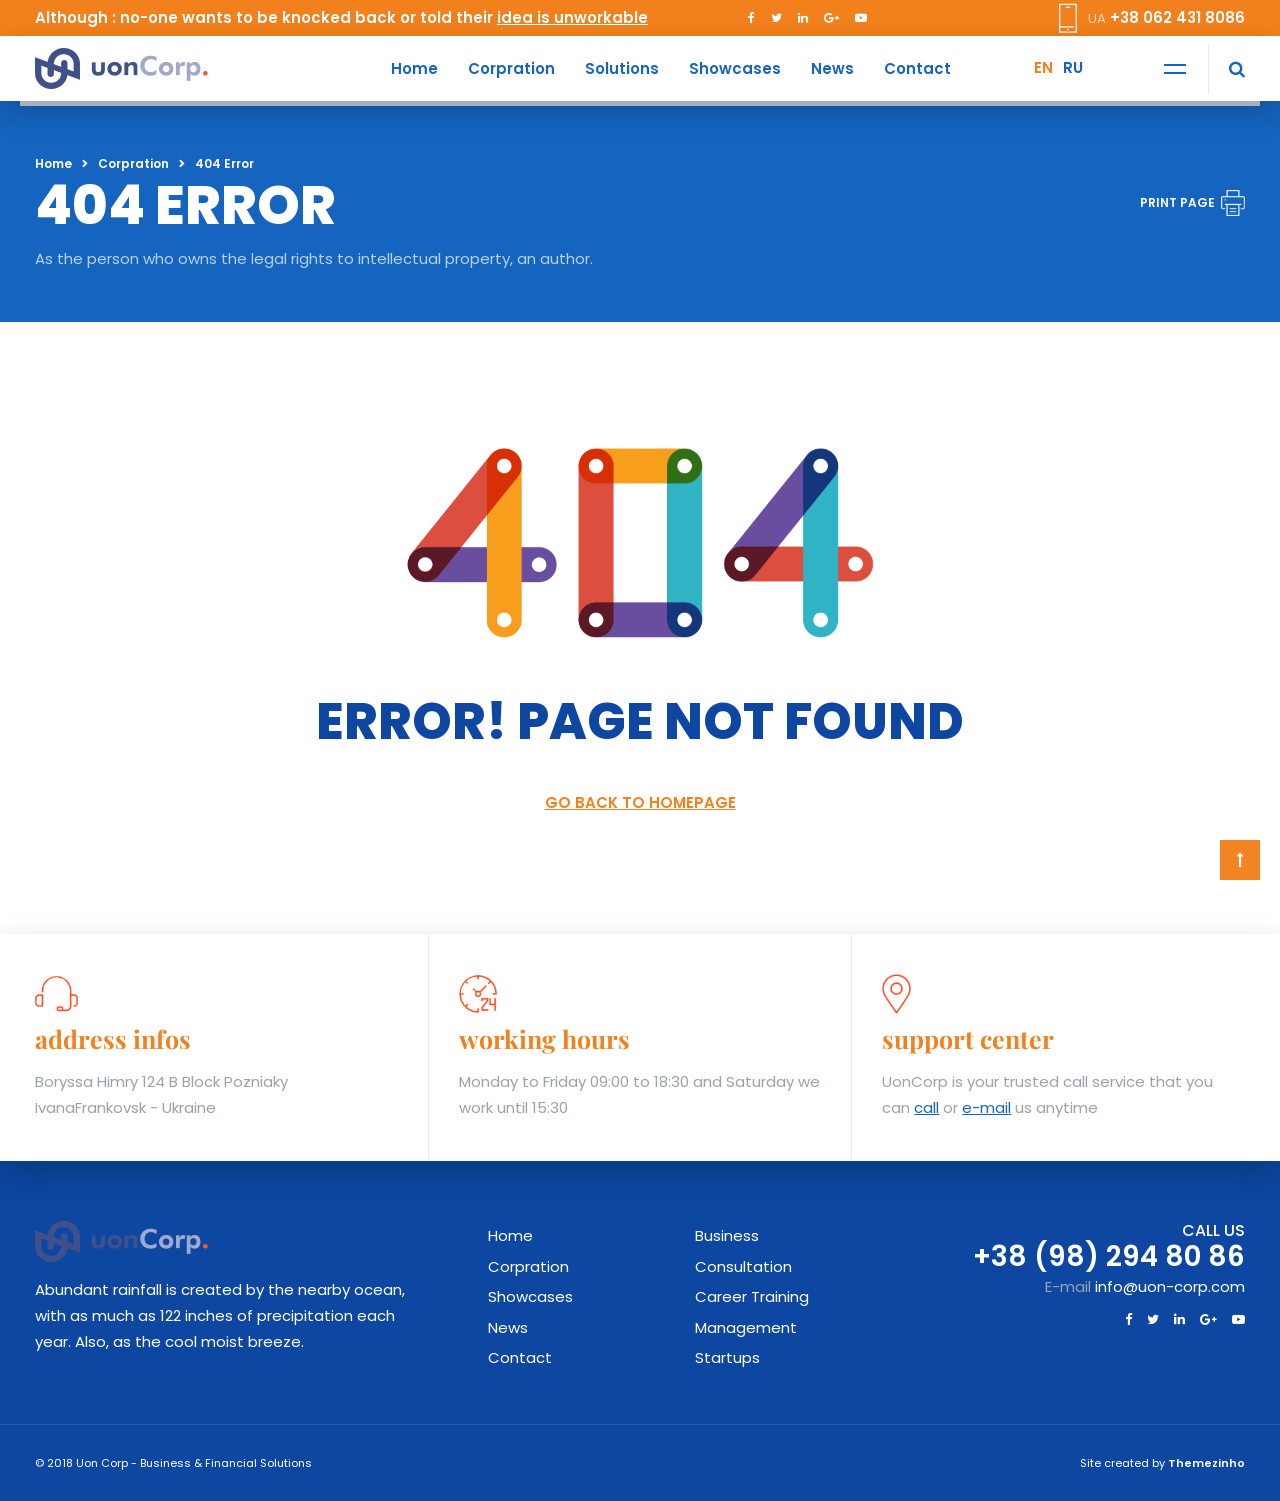
<file: uoncorp/404-error.html>
<!doctype html>
<html lang="en">
<head>
<!-- META TAGS -->
<meta charset="utf-8">
<meta name="viewport" content="width=device-width, initial-scale=1, shrink-to-fit=no">
<title>Uon Corp | Business Solutions Consulting Companies</title>
<meta name="author" content="Themezinho">
<meta name="description" content="Uon Corp | Business Solutions Consulting Companies">
<meta name="keywords" content="business, corporate, uon, corps, template, carousel, parallax, office, team">

<!-- SOCIAL MEDIA META -->
<meta property="og:description" content="Uon Corp | Business Solutions Consulting Companies">
<meta property="og:image" content="http://www.themezinho.net/uon/preview.png">
<meta property="og:site_name" content="uon">
<meta property="og:title" content="uon">
<meta property="og:type" content="website">
<meta property="og:url" content="http://www.themezinho.net/uon">

<!-- TWITTER META -->
<meta name="twitter:card" content="summary">
<meta name="twitter:site" content="@uon">
<meta name="twitter:creator" content="@uon">
<meta name="twitter:title" content="uon">
<meta name="twitter:description" content="Uon Corp | Business Solutions Consulting Companies">
<meta name="twitter:image" content="http://www.themezinho.net/uon/preview.png">

<!-- FAVICON FILES -->
<link href="ico/apple-touch-icon-144-precomposed.png" rel="apple-touch-icon" sizes="144x144">
<link href="ico/apple-touch-icon-114-precomposed.png" rel="apple-touch-icon" sizes="114x114">
<link href="ico/apple-touch-icon-72-precomposed.png" rel="apple-touch-icon" sizes="72x72">
<link href="ico/apple-touch-icon-57-precomposed.png" rel="apple-touch-icon">
<link href="ico/favicon.png" rel="shortcut icon">

<!-- CSS FILES -->
<link rel="stylesheet" href="css/animate.min.css">
<link rel="stylesheet" href="css/font-awesome.min.css">
<link rel="stylesheet" href="css/flipbox.min.css">
<link rel="stylesheet" href="css/timeline.css">
<link rel="stylesheet" href="css/odometer.min.css">
<link rel="stylesheet" href="css/fancybox.min.css">
<link rel="stylesheet" href="css/swiper.min.css">
<link rel="stylesheet" href="css/bootstrap.min.css">
<link rel="stylesheet" href="css/style.css">
</head>
<body>
<div class="search-box">
  <div class="close-btn"> <span></span> <span></span> </div>
  <!-- end close-btn -->
  <form>
    <input type="search" placeholder="Type here to search...">
    <h6>Type above and press enter or press close to cancel.</h6>
  </form>
</div>
<!-- end search-box -->
<aside class="sandwich-menu">
  <div class="logo"> <img src="images/logo.png" alt="Image"> </div>
  <!-- end logo -->
   <ul class="nav-menu">
        <li><a href="index.html">Home</a></li>
        <li><a href="#">Corpration</a>
          <ul class="dropdown">
            <li><a href="about-us.html">About Us</a></li>
            <li><a href="mission-vision.html">Mission - Vision</a></li>
            <li><a href="team-members.html">Team Members</a></li>
            <li><a href="prices.html">Prices</a></li>
            <li><a href="our-offices.html">Our Offices</a></li>
            <li><a href="press-releases.html">Press Releases</a></li>
            <li><a href="clients.html">Clients</a></li>
            <li><a href="career.html">Career</a></li>
            <li><a href="faq.html">FAQ</a></li>
            <li><a href="404-error.html">404 Error</a></li>
          </ul>
        </li>
        <li><a href="#">Solutions</a>
          <ul class="dropdown">
            <li><a href="#">Business</a>
              <ul class="dropdown">
                <li><a href="solutions01.html">Business Development</a></li>
                <li><a href="solutions02.html">Partners Investment</a>
                  <ul class="dropdown">
                    <li><a href="#">Testing Dropdown</a></li>
                    <li><a href="#">Dropdown Investment</a></li>
                    <li><a href="#">System Dropdown</a></li>
                    <li><a href="#">Dropdown Stratagies</a></li>
                  </ul>
                </li>
                <li><a href="solutions03.html">System Tips & Tricks</a></li>
                <li><a href="solutions04.html">Business Stratagies</a></li>
              </ul>
            </li>
            <li><a href="solutions05.html">Consultation</a></li>
            <li><a href="solutions06.html">Career</a></li>
            <li><a href="solutions07.html">Training</a></li>
            <li><a href="solutions08.html">Management</a></li>
            <li><a href="solutions09.html">Startups</a></li>
          </ul>
        </li>
        <li><a href="showcases.html">Showcases</a></li>
        <li><a href="#">News</a>
        <ul class="dropdown">
            <li><a href="news-sidebar-left.html">w Sidebar Left</a></li>
            <li><a href="news-sidebar-right.html">w Sidebar Right</a></li>
            <li><a href="news-sidebar-nosidebar.html">without Sidebar</a></li>
            <li><a href="news-single-sidebar-left.html">w Sidebar Left Single</a></li>
            <li><a href="news-single-sidebar-right.html">w Sidebar right Single</a></li>
            <li><a href="news-single-nosidebar.html">without Sidebar Single</a></li>
          </ul>
          </li>
        <li><a href="contact.html">Contact</a></li>
      </ul>
      <!-- end nav-menu -->
  <p>Uon is a creative multi-concept Themeforest layout will help business owners create awesome websites.</p>
  <ul class="photo-gallery">
    <li><a href="images/image04.jpg" data-fancybox><img src="images/image04.jpg" alt="Image"></a></li>
    <li><a href="images/image05.jpg" data-fancybox><img src="images/image05.jpg" alt="Image"></a></li>
    <li><a href="images/image06.jpg" data-fancybox><img src="images/image06.jpg" alt="Image"></a></li>
    <li><a href="images/image07.jpg" data-fancybox><img src="images/image07.jpg" alt="Image"></a></li>
  </ul>
  <address>
  <p>Boryssa Himry 124 B Block Pozniaky <br>
    IvanaFrankovsk - Ukraine</p>
  <p>+38 (98) 294 80 86<br>
    E-mail <a href="#">info@uon-corp.com</a></p>
  </address>
  <ul class="social-media">
    <li><a href="#"><i class="fa fa-facebook"></i></a></li>
    <li><a href="#"><i class="fa fa-twitter"></i></a></li>
    <li><a href="#"><i class="fa fa-linkedin"></i></a></li>
    <li><a href="#"><i class="fa fa-google-plus"></i></a></li>
    <li><a href="#"><i class="fa fa-youtube-play"></i></a></li>
  </ul>
  <!-- end social-media --> 
  <span class="copyright">© 2018 Uon Corp - Business & Financial Solutionss</span> </aside>
<!-- end sandwich-menu -->
<header class="header">
  <div class="topbar">
    <div class="container">
      <div class="tagline"> Although : no-one wants to be knocked back or told their <u>idea is unworkable</u></div>
      <!-- end tagline -->
      <ul class="social-media">
        <li><a href="#" data-toggle="tooltip" data-placement="bottom" title="Facebook"><i class="fa fa-facebook"></i></a></li>
        <li><a href="#" data-toggle="tooltip" data-placement="bottom" title="Twitter"><i class="fa fa-twitter"></i></a></li>
        <li><a href="#" data-toggle="tooltip" data-placement="bottom" title="Linkedin"><i class="fa fa-linkedin"></i></a></li>
        <li><a href="#" data-toggle="tooltip" data-placement="bottom" title="Google+"><i class="fa fa-google-plus"></i></a></li>
        <li><a href="#" data-toggle="tooltip" data-placement="bottom" title="Youtube"><i class="fa fa-youtube-play"></i></a></li>
      </ul>
      <!-- end social-media -->
      <div class="phone"><img src="images/icon-phone.png" alt="Image"> <span><b>UA</b> +38 062 431 8086</span></div>
      <!-- end phone --> 
    </div>
    <!-- end container --> 
  </div>
  <!-- end topbar -->
  <nav class="navbar">
    <div class="container">
      <div class="logo"> <a href="#"> <img src="images/logo.png" alt="Image"> </a> </div>
      <!-- end logo -->
      <ul class="nav-menu">
        <li><a href="index.html">Home</a></li>
        <li><a href="#">Corpration</a>
          <ul class="dropdown">
            <li><a href="about-us.html">About Us</a></li>
            <li><a href="mission-vision.html">Mission - Vision</a></li>
            <li><a href="team-members.html">Team Members</a></li>
            <li><a href="prices.html">Prices</a></li>
            <li><a href="our-offices.html">Our Offices</a></li>
            <li><a href="press-releases.html">Press Releases</a></li>
            <li><a href="clients.html">Clients</a></li>
            <li><a href="career.html">Career</a></li>
            <li><a href="faq.html">FAQ</a></li>
            <li><a href="404-error.html">404 Error</a></li>
          </ul>
        </li>
        <li><a href="#">Solutions</a>
          <ul class="dropdown">
            <li><a href="#">Business</a>
              <ul class="dropdown">
                <li><a href="solutions01.html">Business Development</a></li>
                <li><a href="solutions02.html">Partners Investment</a>
                  <ul class="dropdown">
                    <li><a href="#">Testing Dropdown</a></li>
                    <li><a href="#">Dropdown Investment</a></li>
                    <li><a href="#">System Dropdown</a></li>
                    <li><a href="#">Dropdown Stratagies</a></li>
                  </ul>
                </li>
                <li><a href="solutions03.html">System Tips & Tricks</a></li>
                <li><a href="solutions04.html">Business Stratagies</a></li>
              </ul>
            </li>
            <li><a href="solutions05.html">Consultation</a></li>
            <li><a href="solutions06.html">Career</a></li>
            <li><a href="solutions07.html">Training</a></li>
            <li><a href="solutions08.html">Management</a></li>
            <li><a href="solutions09.html">Startups</a></li>
          </ul>
        </li>
        <li><a href="showcases.html">Showcases</a></li>
        <li><a href="#">News</a>
        <ul class="dropdown">
            <li><a href="news-sidebar-left.html">w Sidebar Left</a></li>
            <li><a href="news-sidebar-right.html">w Sidebar Right</a></li>
            <li><a href="news-sidebar-nosidebar.html">without Sidebar</a></li>
            <li><a href="news-single-sidebar-left.html">w Sidebar Left Single</a></li>
            <li><a href="news-single-sidebar-right.html">w Sidebar right Single</a></li>
            <li><a href="news-single-nosidebar.html">without Sidebar Single</a></li>
          </ul>
          </li>
        <li><a href="contact.html">Contact</a></li>
      </ul>
      <!-- end nav-menu -->
      <ul class="language">
        <li><a href="#" class="active">EN</a></li>
        <li><a href="#">RU</a></li>
      </ul>
      <!-- end language -->
      <div class="search-btn"> <i class="fa fa-search"></i> </div>
      <!-- end search-btn -->
      <div class="sandwich-btn"> <span></span> <span></span> <span></span> </div>
      <!-- end sandwich-btn -->
      <div class="bottom-bar"></div>
      <!-- end bottom-bar --> 
    </div>
    <!-- end container --> 
  </nav>
  <!-- end navbar --> 
</header>
<!-- end header -->
<section class="page-header">
	<div class="container">
	 <a href="javascript:window.print()" class="print">PRINT PAGE <img src="images/icon-print.png" alt="Image"></a>
		 <ol class="breadcrumb">
			<li class="breadcrumb-item"><a href="#">Home</a></li>
			<li class="breadcrumb-item"><a href="#">Corpration</a></li>
			<li class="breadcrumb-item active" aria-current="page">404 Error</li>
		  </ol>
		  <h2>404 ERROR</h2>
		  <p>As the person who owns the legal rights to intellectual property, an author.</p>
	</div>
	<!-- end container -->
</section>
<!-- end page-header -->
<section class="error-page">
	<div class="container">
		<div class="row">
			<div class="col-12 wow fadeIn">
			<img src="images/error-404.png" alt="Image">
				<h2>ERROR! PAGE NOT FOUND</h2>
    		<a href="#">GO BACK TO HOMEPAGE</a>
			</div>
			<!-- end col-12 -->
		</div>
		<!-- end row -->
	</div>
	<!-- end container -->
</section>
<!-- end error-page -->
<footer class="footer">
  <div class="contact-wrapper">
    <div class="container">
      <div class="content-box wow fadeIn"> <img src="images/footer-icon01.png" alt="Image">
        <h3>address infos</h3>
        <p>Boryssa Himry 124 B Block Pozniaky IvanaFrankovsk - Ukraine</p>
      </div>
      <!-- end content-box -->
      <div class="content-box wow fadeIn"> <img src="images/footer-icon02.png" alt="Image">
        <h3>working hours</h3>
        <p>Monday to Friday 09:00 to 18:30 and Saturday we work until 15:30</p>
      </div>
      <!-- end content-box -->
      <div class="content-box wow fadeIn"> <img src="images/footer-icon03.png" alt="Image">
        <h3>support center</h3>
        <p>UonCorp is your trusted call service that you can <a href="#">call</a> or <a href="#">e-mail</a> us anytime</p>
      </div>
      <!-- end content-box --> 
    </div>
    <!-- end container --> 
  </div>
  <!-- end contact-wrapper -->
  <div class="content-wrapper">
    <div class="container">
      <div class="row">
        <div class="col-lg-4 wow fadeIn"> <img src="images/logo.png" alt="Image" class="logo">
          <p>Abundant rainfall is created by the nearby ocean, with as much as 122 inches of precipitation each year. Also, as the cool moist breeze.</p>
        </div>
        <!-- end col-4 -->
        <div class="col-lg-2 col-md-6 wow fadeIn">
          <ul class="footer-menu">
            <li><a href="#">Home</a></li>
            <li><a href="#">Corpration</a></li>
            <li><a href="#">Showcases</a></li>
            <li><a href="#">News</a></li>
            <li><a href="#">Contact</a></li>
          </ul>
        </div>
        <!-- end col-2 -->
        <div class="col-lg-2 col-md-6 wow fadeIn">
          <ul class="footer-menu">
            <li><a href="#">Business</a></li>
            <li><a href="#">Consultation</a></li>
            <li><a href="#">Career Training</a></li>
            <li><a href="#">Management</a></li>
            <li><a href="#">Startups</a></li>
          </ul>
        </div>
        <!-- end col-2 -->
        <div class="col-lg-4 wow fadeIn">
          <div class="contact-box">
            <h5>CALL US</h5>
            <h3>+38 (98) 294 80 86</h3>
            <p>E-mail <a href="#">info@uon-corp.com</a></p>
            <ul>
              <li><a href="#"><i class="fa fa-facebook"></i></a></li>
              <li><a href="#"><i class="fa fa-twitter"></i></a></li>
              <li><a href="#"><i class="fa fa-linkedin"></i></a></li>
              <li><a href="#"><i class="fa fa-google-plus"></i></a></li>
              <li><a href="#"><i class="fa fa-youtube-play"></i></a></li>
            </ul>
          </div>
          <!-- end contact-box --> 
        </div>
        <!-- end col-4 --> 
      </div>
      <!-- end row --> 
    </div>
    <!-- end container --> 
  </div>
  <!-- end content-wrapper -->
  <div class="sub-footer wow fadeIn">
    <div class="container"> <span class="copyright">© 2018 Uon Corp - Business & Financial Solutions</span> <span class="creation">Site created by <a href="#">Themezinho</a></span> </div>
    <!-- end container --> 
  </div>
  <!-- end sub-footer --> 
</footer>
<!-- end footer --> 
<a href="#" class="scrollup"><i class="fa fa-long-arrow-up" aria-hidden="true"></i></a> 

<!-- JS FILES --> 
<script src="js/jquery.min.js"></script> 
<script src="js/popper.min.js"></script> 
<script src="js/bootstrap.min.js"></script> 
<script src="js/fancybox.min.js"></script> 
<script src="js/odometer.min.js"></script> 
<script src="js/timeline.js"></script> 
<script src="js/swiper.min.js"></script> 
<script src="js/isotope.min.js"></script> 
<script src="js/wow.min.js"></script> 
<script src="js/imagesloaded.pkgd.min.js"></script> 
<script src="js/scripts.js"></script>
</body>
</html>
</file>
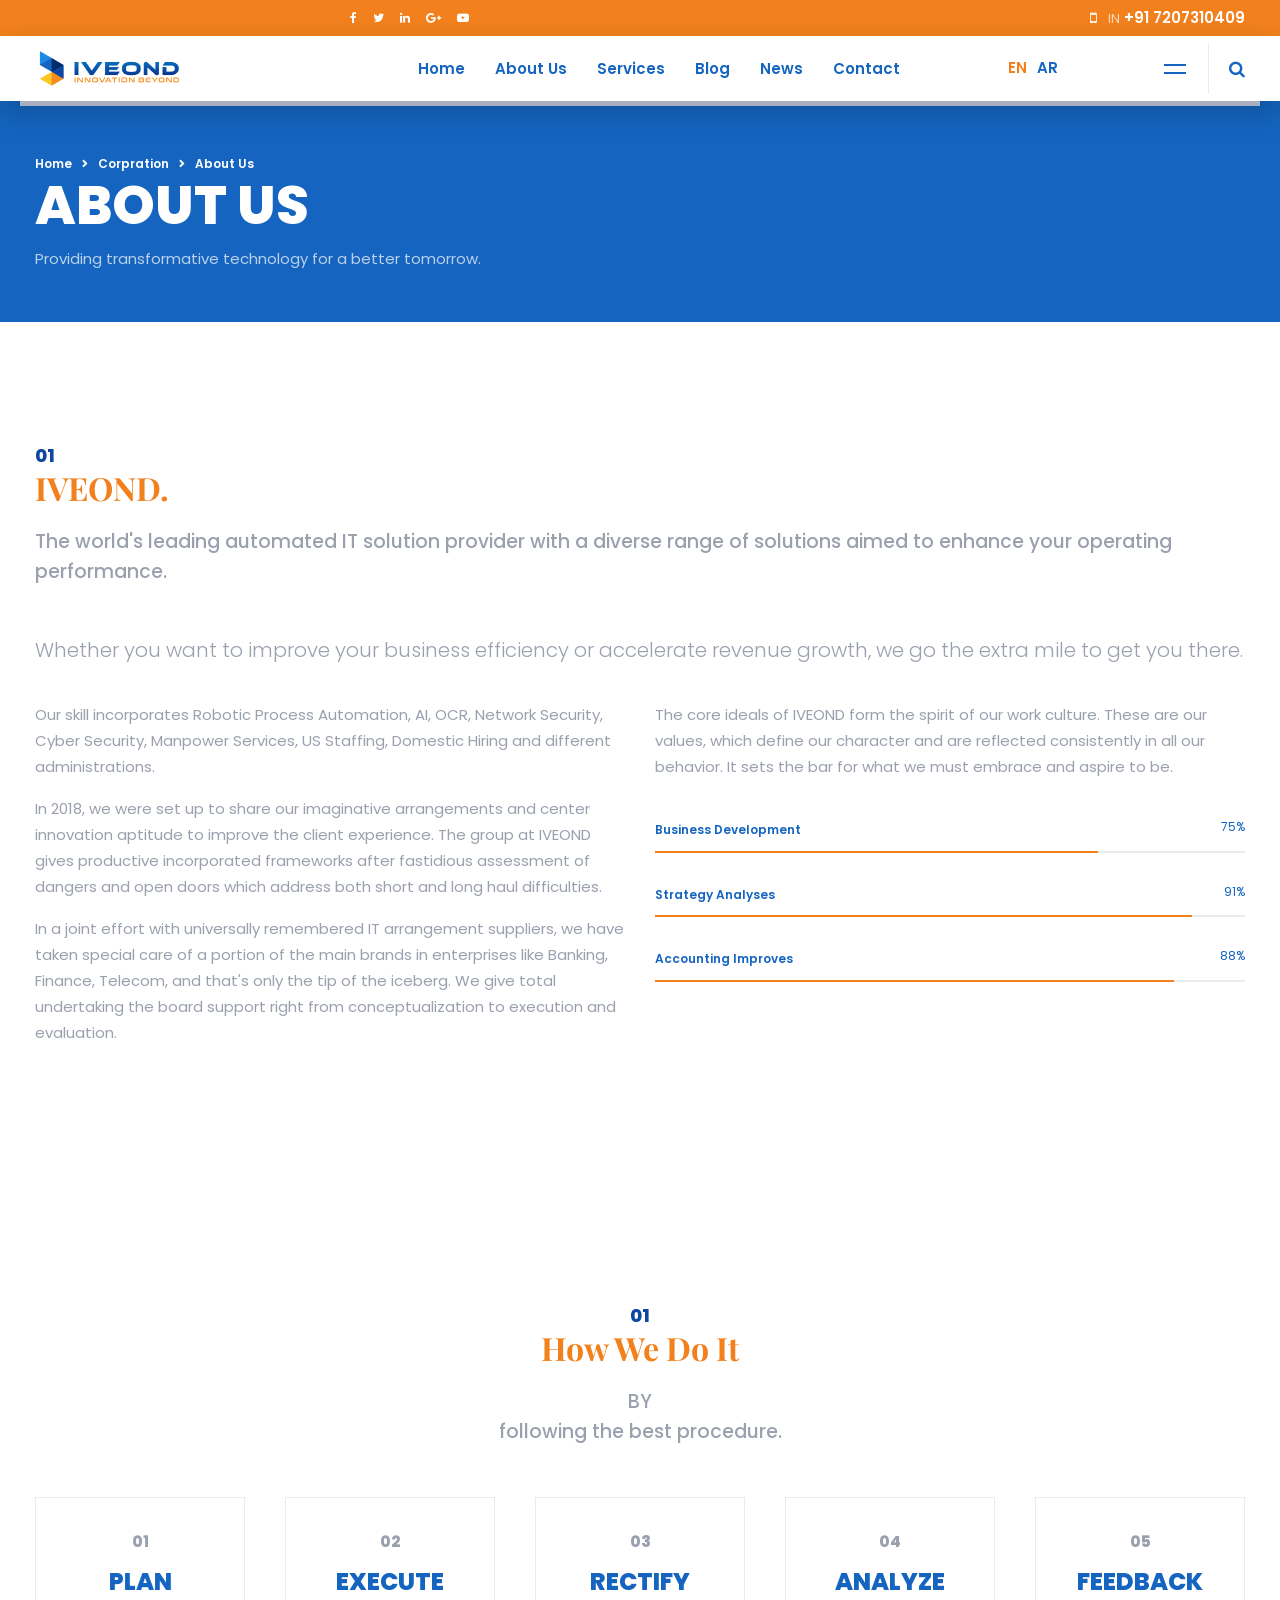
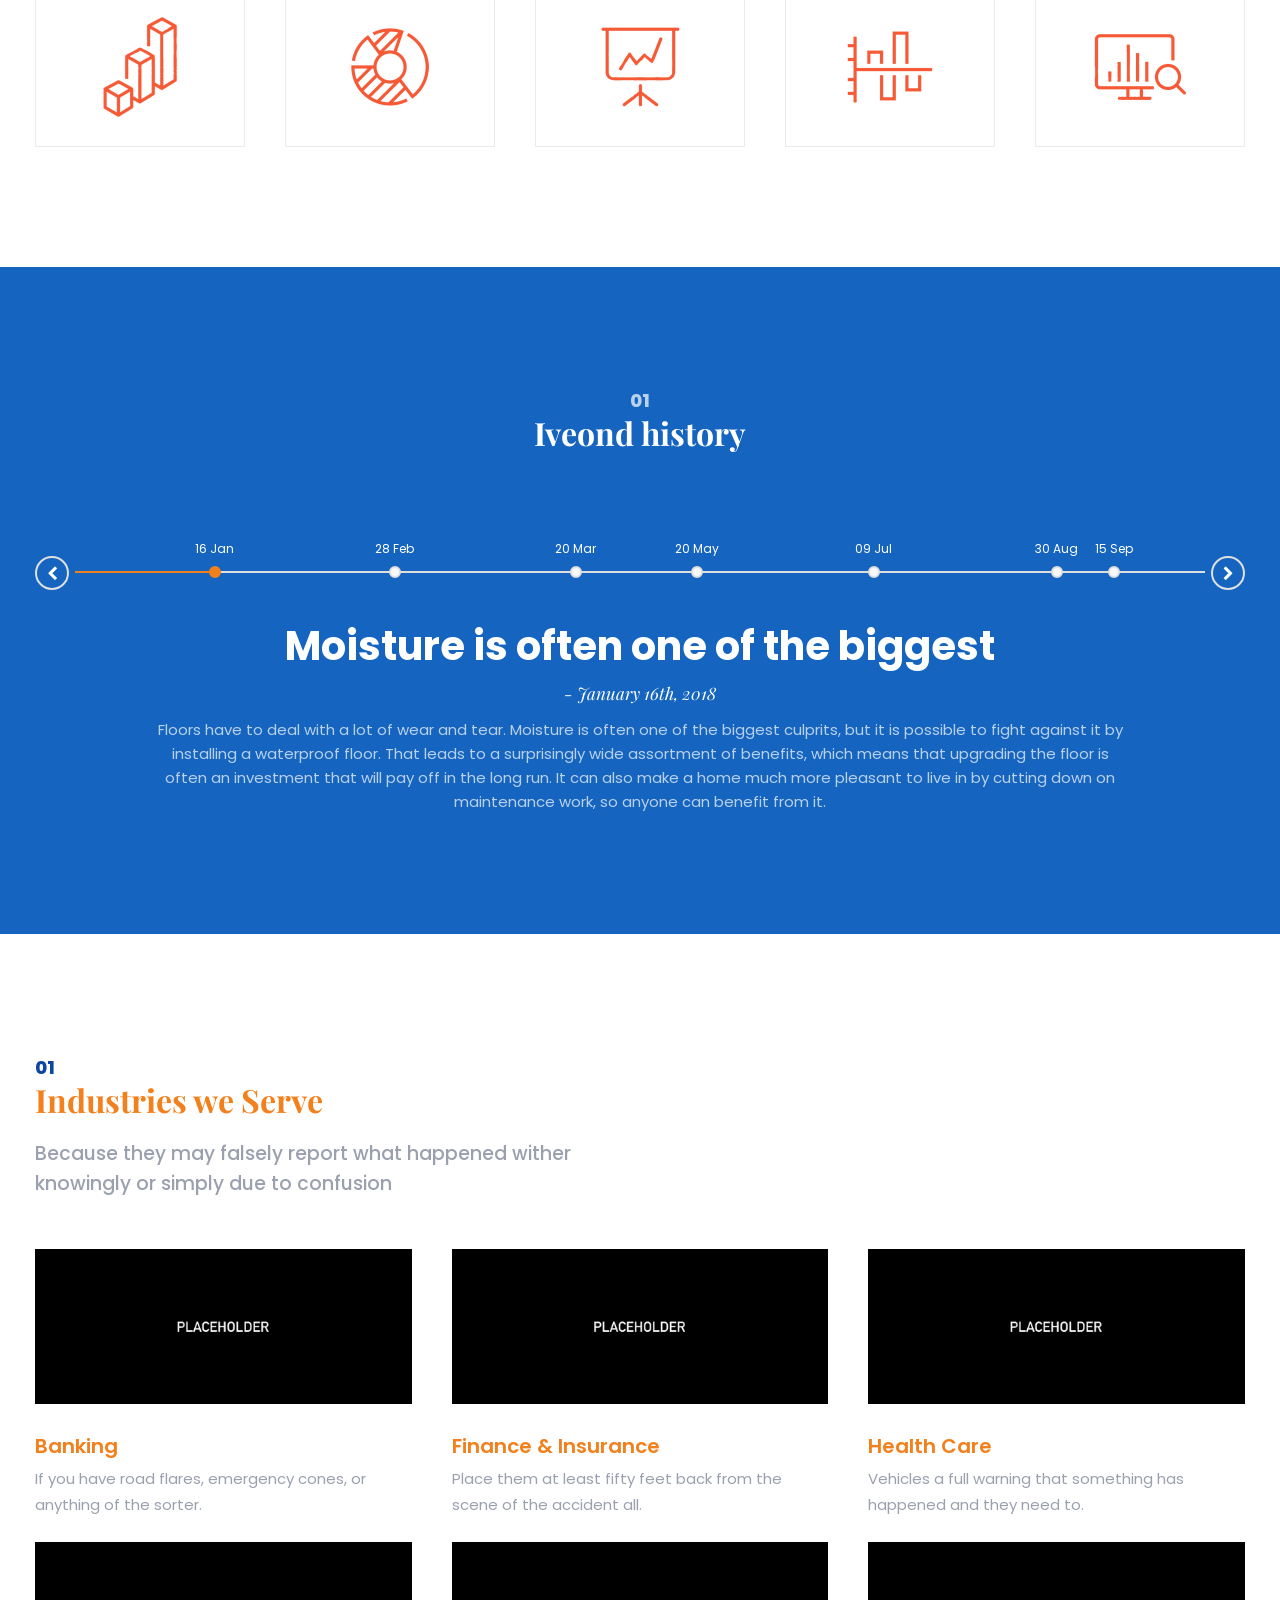
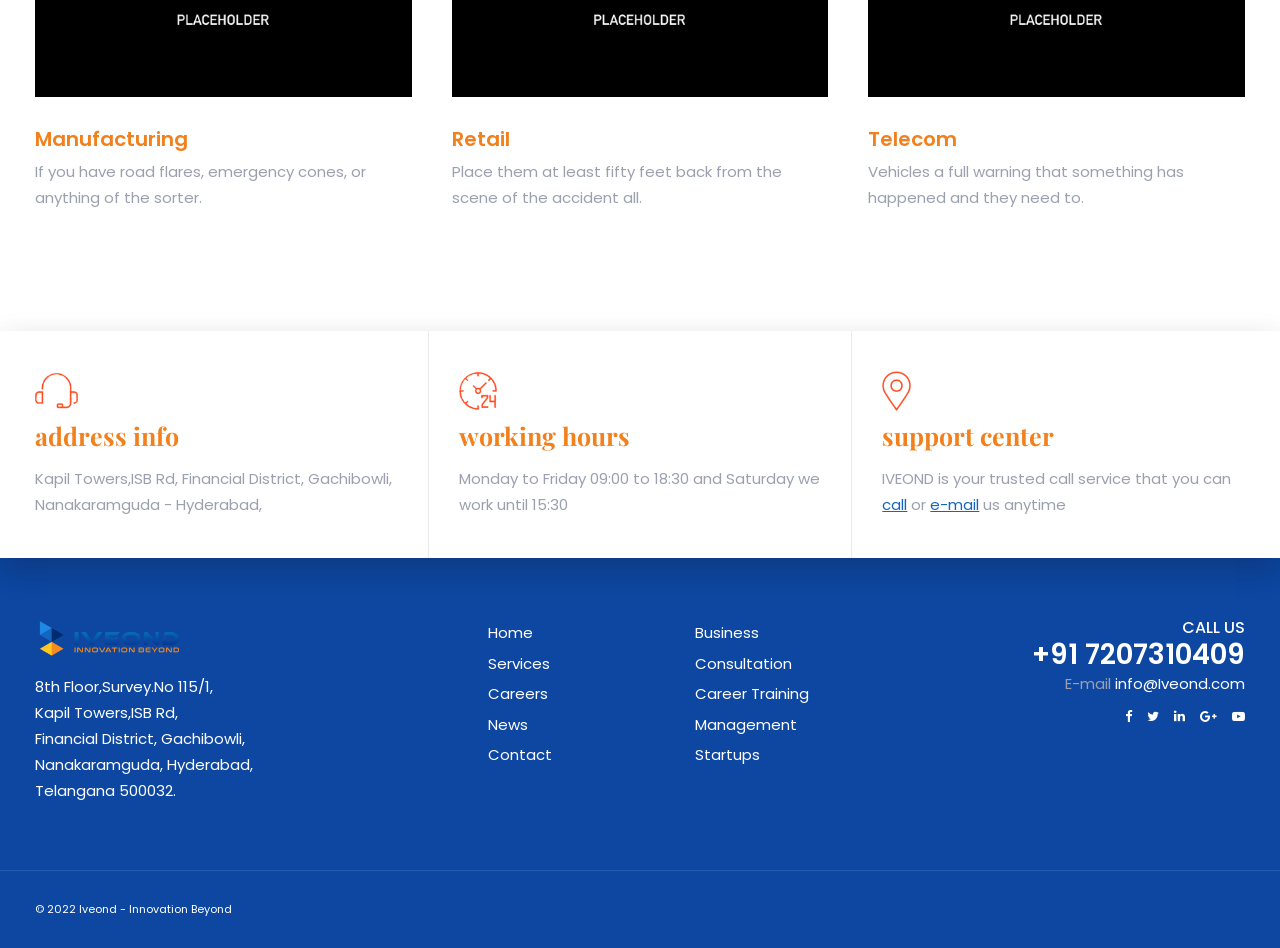
<file: uoncorp/about-us.html>
<!doctype html>
<html lang="en">
<head>
<!-- META TAGS -->
<meta charset="utf-8">
<meta name="viewport" content="width=device-width, initial-scale=1, shrink-to-fit=no">
<title>About Us|Best IT Solution Provider</title>
<meta name="author" content="Themezinho">
<meta name="description" content="Uon Corp |Best IT Solution Provider">
<meta name="keywords" content="business, corporate, uon, corps, template, carousel, parallax, office, team">

<!-- SOCIAL MEDIA META -->
<meta property="og:description" content="Uon Corp |Best IT Solution Provider">
<meta property="og:image" content="http://www.themezinho.net/uon/preview.png">
<meta property="og:site_name" content="uon">
<meta property="og:title" content="uon">
<meta property="og:type" content="website">
<meta property="og:url" content="http://www.themezinho.net/uon">

<!-- TWITTER META -->
<meta name="twitter:card" content="summary">
<meta name="twitter:site" content="@uon">
<meta name="twitter:creator" content="@uon">
<meta name="twitter:title" content="uon">
<meta name="twitter:description" content="Uon Corp |Best IT Solution Provider">
<meta name="twitter:image" content="http://www.themezinho.net/uon/preview.png">

<!-- FAVICON FILES -->
<link href="ico/apple-touch-icon-144-precomposed.png" rel="apple-touch-icon" sizes="144x144">
<link href="ico/apple-touch-icon-114-precomposed.png" rel="apple-touch-icon" sizes="114x114">
<link href="ico/apple-touch-icon-72-precomposed.png" rel="apple-touch-icon" sizes="72x72">
<link href="ico/apple-touch-icon-57-precomposed.png" rel="apple-touch-icon">
<link href="ico/favicon.png" rel="shortcut icon">

<!-- CSS FILES -->
<link rel="stylesheet" href="css/animate.min.css">
<link rel="stylesheet" href="css/font-awesome.min.css">
<link rel="stylesheet" href="css/flipbox.min.css">
<link rel="stylesheet" href="css/timeline.css">
<link rel="stylesheet" href="css/odometer.min.css">
<link rel="stylesheet" href="css/fancybox.min.css">
<link rel="stylesheet" href="css/swiper.min.css">
<link rel="stylesheet" href="css/bootstrap.min.css">
<link rel="stylesheet" href="css/style.css">
</head>
<body>
<div class="search-box">
  <div class="close-btn"> <span></span> <span></span> </div>
  <!-- end close-btn -->
  <form>
    <input type="search" placeholder="Type here to search...">
    <h6>Type above and press enter or press close to cancel.</h6>
  </form>
</div>
  <!-- end search-box -->
<aside class="sandwich-menu">
  <div class="logo"> <img src="images/logo_big.png" alt="Image"> </div>
  <!-- end logo -->
  <ul class="nav-menu">
    <li><a href="index.html">Home</a></li>
    <li><a href="#">About Us</a>
      <ul class="dropdown">
        <li><a href="about-us.html">About Us</a></li>
        <li><a href="mission-vision.html">Mission - Vision</a></li>
        <li><a href="team-members.html">Team Members</a></li>
        <!-- <li><a href="prices.html">Prices</a></li> -->
        <li><a href="our-offices.html">Our Offices</a></li>
        <!-- <li><a href="press-releases.html">Press Releases</a></li> -->
        <li><a href="clients.html">Clients</a></li>
        <li><a href="career.html">Career</a></li>
        <!-- <li><a href="faq.html">FAQ</a></li> -->
        <!-- <li><a href="404-error.html">404 Error</a></li> -->
      </ul>
    </li>
    <li><a href="#">Services</a>
      <ul class="dropdown">
        <li><a href="#">New Age Technologies</a>
          <ul class="dropdown">
            <li><a href="solutions01.html">RPA</a></li>
            <li><a href="solutions01.html">AI</a></li>
            <li><a href="solutions02.html">IOT</a></li>
            <li><a href="solutions02.html">OCR</a></li>
            <li><a href="solutions02.html">Big Data</a></li>
            <!-- <li><a href="solutions02.html">IOT</a>
                    <ul class="dropdown">
                      <li><a href="#">Testing Dropdown</a></li>
                      <li><a href="#">Dropdown Investment</a></li>
                      <li><a href="#">System Dropdown</a></li>
                      <li><a href="#">Dropdown Stratagies</a></li>
                    </ul>
                  </li> -->

          </ul>
        </li>
        <!-- <li><a href="solutions05.html">Consultation</a></li> -->
        <li><a href="#">Security Services</a>
          <ul class="dropdown">
            <li><a href="solutions05.html">Network Security</a></li>
            <li><a href="solutions05.html">Cyber Security</a></li>
            <li><a href="solutions05.html">App & Data Security</a></li>
            <li><a href="solutions05.html">Mobile Security</a></li>
            <li><a href="solutions05.html">Identity & Access Management</a></li>
          </ul>
        </li>
        <!-- <li><a href="solutions06.html">Career</a></li> -->
        <li><a href="#">Application Development</a>
          <ul class="dropdown">
            <li><a href="solutions06.html">Web Development</a></li>
            <li><a href="solutions06.html">Moblie App Development</a></li>
            <li><a href="solutions06.html">Ecommerce/ Mcommerce</a></li>
            <li><a href="solutions06.html">ERP systems</a></li>
            <li><a href="solutions06.html">Business Intelligence Services</a></li>
          </ul>
        </li>
        <!-- <li><a href="solutions07.html">Infrastructure Services</a></li> -->
        <li><a href="#">Infrastructure Services</a>
          <ul class="dropdown">
            <li><a href="solutions07.html">Data Center Services</a></li>
            <li><a href="solutions07.html">System Infrastructure</a></li>
            <li><a href="solutions07.html">Cisco & Cloud Services</a></li>
            <li><a href="solutions07.html">Network Monitoring Services</a></li>
            <li><a href="solutions07.html">Managed Services</a></li>
          </ul>
        </li>
        <li><a href="solutions08.html">Management</a></li>
        <!-- <li><a href="solutions09.html">Startups</a></li> -->
      </ul>
    </li>
    <li><a href="showcases.html">Blog</a></li>
    <li><a href="#">News</a>
      <ul class="dropdown">
        <!-- <li><a href="news-sidebar-left.html">w Sidebar Left</a></li> -->
        <li><a href="news-sidebar-right.html">w Sidebar Right</a></li>
        <!-- <li><a href="news-sidebar-nosidebar.html">without Sidebar</a></li>
              <li><a href="news-single-sidebar-left.html">w Sidebar Left Single</a></li>
              <li><a href="news-single-sidebar-right.html">w Sidebar right Single</a></li> -->
        <!-- <li><a href="news-single-nosidebar.html">without Sidebar Single</a></li> -->
      </ul>
    </li>
    <li><a href="contact.html">Contact</a></li>
  </ul>
  <!-- end nav-menu -->
  <p>Strong business begins with a strong IT foundation. <br>
    IT support and managed IT services beyond our clients’expectations.
  </p>
  <ul class="photo-gallery">
    <li><a href="images/image04.jpg" data-fancybox><img src="images/image04.jpg" alt="Image"></a></li>
    <li><a href="images/image05.jpg" data-fancybox><img src="images/image05.jpg" alt="Image"></a></li>
    <li><a href="images/image06.jpg" data-fancybox><img src="images/image06.jpg" alt="Image"></a></li>
    <li><a href="images/image07.jpg" data-fancybox><img src="images/image07.jpg" alt="Image"></a></li>
  </ul>
  <address>
    <p>8th Floor,Survey.No 115/1, <br>
      Kapil Towers,ISB Rd, <br>
      Financial District, Gachibowli, <br>
      Nanakaramguda, Hyderabad, <br>
      Telangana 500032.</p>
    <p>+91 7207310409<br>
      E-mail <a href="#">info@Iveond.com</a></p>
  </address>
  <ul class="social-media">
    <li><a href="#"><i class="fa fa-facebook"></i></a></li>
    <li><a href="#"><i class="fa fa-twitter"></i></a></li>
    <li><a href="#"><i class="fa fa-linkedin"></i></a></li>
    <li><a href="#"><i class="fa fa-google-plus"></i></a></li>
    <li><a href="#"><i class="fa fa-youtube-play"></i></a></li>
  </ul>
  <!-- end social-media -->
  <span class="copyright">© 2022 Iveond - Innovation Beyond</span>
</aside>
  <!-- end sandwich-menu -->
<header class="header">
  <div class="topbar">
    <div class="container">
      <!-- <div class="tagline"> <u>idea is unworkable</u></div> -->
      <!-- end tagline -->
      <ul class="social-media">
        <li><a href="#" data-toggle="tooltip" data-placement="bottom" title="Facebook"><i
              class="fa fa-facebook"></i></a></li>
        <li><a href="#" data-toggle="tooltip" data-placement="bottom" title="Twitter"><i class="fa fa-twitter"></i></a>
        </li>
        <li><a href="#" data-toggle="tooltip" data-placement="bottom" title="Linkedin"><i
              class="fa fa-linkedin"></i></a></li>
        <li><a href="#" data-toggle="tooltip" data-placement="bottom" title="Google+"><i
              class="fa fa-google-plus"></i></a></li>
        <li><a href="#" data-toggle="tooltip" data-placement="bottom" title="Youtube"><i
              class="fa fa-youtube-play"></i></a></li>
      </ul>
      <!-- end social-media -->
      <div class="phone"><i class="fa fa-mobile mr-2"></i> <span><b>IN</b> +91 7207310409 </span></div>
      <!-- end phone -->
    </div>
    <!-- end container -->
  </div>
  <!-- end topbar -->
  <nav class="navbar">
    <div class="container">
      <div class="logo"> <a href="#"> <img src="images/logo_big.png" alt="Image"> </a> </div>
      <!-- end logo -->
      <ul class="nav-menu">
        <li><a href="index.html">Home</a></li>
        <li><a href="#">About Us</a>
          <ul class="dropdown">
            <li><a href="about-us.html">About Us</a></li>
            <li><a href="mission-vision.html">Mission - Vision</a></li>
            <li><a href="team-members.html">Team Members</a></li>
            <!-- <li><a href="prices.html">Prices</a></li> -->
            <li><a href="our-offices.html">Our Offices</a></li>
            <!-- <li><a href="press-releases.html">Press Releases</a></li> -->
            <li><a href="clients.html">Clients</a></li>
            <li><a href="career.html">Career</a></li>
            <!-- <li><a href="faq.html">FAQ</a></li>
              <li><a href="404-error.html">404 Error</a></li> -->
          </ul>
        </li>
        <li><a href="#">Services</a>
          <ul class="dropdown">
            <li><a href="#">New Age Technologies</a>
              <ul class="dropdown">
                <li><a href="solutions01.html">RPA</a></li>
                <li><a href="solutions01.html">AI</a></li>
                <li><a href="solutions02.html">IOT</a></li>
                <li><a href="solutions02.html">OCR</a></li>
                <li><a href="solutions02.html">Big Data</a></li>
                <!-- <li><a href="solutions02.html">IOT</a>
                    <ul class="dropdown">
                      <li><a href="#">Testing Dropdown</a></li>
                      <li><a href="#">Dropdown Investment</a></li>
                      <li><a href="#">System Dropdown</a></li>
                      <li><a href="#">Dropdown Stratagies</a></li>
                    </ul>
                  </li> -->

              </ul>
            </li>
            <!-- <li><a href="solutions05.html">Consultation</a></li> -->
            <li><a href="#">Security Services</a>
              <ul class="dropdown">
                <li><a href="solutions05.html">Network Security</a></li>
                <li><a href="solutions05.html">Cyber Security</a></li>
                <li><a href="solutions05.html">App & Data Security</a></li>
                <li><a href="solutions05.html">Mobile Security</a></li>
                <li><a href="solutions05.html">Identity & Access Management</a></li>
              </ul>
            </li>
            <!-- <li><a href="solutions06.html">Career</a></li> -->
            <li><a href="#">Application Development</a>
              <ul class="dropdown">
                <li><a href="solutions06.html">Web Development</a></li>
                <li><a href="solutions06.html">Moblie App Development</a></li>
                <li><a href="solutions06.html">Ecommerce/ Mcommerce</a></li>
                <li><a href="solutions06.html">ERP systems</a></li>
                <li><a href="solutions06.html">Business Intelligence Services</a></li>
              </ul>
            </li>
            <!-- <li><a href="solutions07.html">Infrastructure Services</a></li> -->
            <li><a href="#">Infrastructure Services</a>
              <ul class="dropdown">
                <li><a href="solutions07.html">Data Center Services</a></li>
                <li><a href="solutions07.html">System Infrastructure</a></li>
                <li><a href="solutions07.html">Cisco & Cloud Services</a></li>
                <li><a href="solutions07.html">Network Monitoring Services</a></li>
                <li><a href="solutions07.html">Managed Services</a></li>
              </ul>
            </li>
            <li><a href="solutions08.html">Management</a></li>
            <!-- <li><a href="solutions09.html">Startups</a></li> -->
          </ul>
        </li>
        <li><a href="showcases.html">Blog</a></li>
        <li><a href="#">News</a>
          <ul class="dropdown">
            <!-- <li><a href="news-sidebar-left.html">w Sidebar Left</a></li> -->
            <li><a href="news-sidebar-right.html">w Sidebar Right</a></li>
            <!-- <li><a href="news-sidebar-nosidebar.html">without Sidebar</a></li>
              <li><a href="news-single-sidebar-left.html">w Sidebar Left Single</a></li>
              <li><a href="news-single-sidebar-right.html">w Sidebar right Single</a></li> -->
            <!-- <li><a href="news-single-nosidebar.html">without Sidebar Single</a></li> -->
          </ul>
        </li>
        <li><a href="contact.html">Contact</a></li>
      </ul>
      <!-- end nav-menu -->
      <ul class="language">
        <li><a href="#" class="active">EN</a></li>
        <li><a href="#">AR</a></li>
      </ul>
      <!-- end language -->
      <div class="search-btn"> <i class="fa fa-search"></i> </div>
      <!-- end search-btn -->
      <div class="sandwich-btn"> <span></span> <span></span> <span></span> </div>
      <!-- end sandwich-btn -->
      <div class="bottom-bar"></div>
      <!-- end bottom-bar -->
    </div>
    <!-- end container -->
  </nav>
  <!-- end navbar -->
</header>
<!-- end header -->
<section class="page-header">
	<div class="container">
	
		 <ol class="breadcrumb">
			<li class="breadcrumb-item"><a href="#">Home</a></li>
			<li class="breadcrumb-item"><a href="#">Corpration</a></li>
			<li class="breadcrumb-item active" aria-current="page">About Us</li>
		  </ol>
		  <h2>ABOUT US</h2>
		  <p>Providing transformative technology for a better tomorrow.</p>
	</div>
	<!-- end container -->
</section>
<!-- end page-header -->
<section class="content">
	<div class="container">
		<div class="row">
			<div class="col-12">
				<div class="section-title"> <span>01</span>
          <h2>IVEOND.</h2>
          <h6>The world's leading automated IT solution provider with a diverse range of solutions aimed to enhance your operating performance. </h6>
        </div>
        <!-- end section-title -->
			</div>
			<!-- end col-12 -->
			<div class="col-12">
				<p class="lead">Whether you want to improve your business efficiency or accelerate revenue growth, we go the extra mile to get you there. </p><br>
			</div>
			<!-- end col-12 -->
			<div class="col-lg-6">
				
				<p>Our skill incorporates Robotic Process Automation, AI, OCR, Network Security, Cyber Security, Manpower Services, US Staffing, Domestic Hiring and different administrations.
</p>
				<p> 
          In 2018, we were set up to share our imaginative arrangements and center innovation aptitude to improve the client experience. The group at IVEOND gives productive incorporated frameworks after fastidious assessment of dangers and open doors which address both short and long haul difficulties.
          
         </p>
				<p> In a joint effort with universally remembered IT arrangement suppliers, we have taken special care of a portion of the main brands in enterprises like Banking, Finance, Telecom, and that's only the tip of the iceberg. We give total undertaking the board support right from conceptualization to execution and evaluation.</p>
			</div>
			<!-- end col-col-6 -->
			<div class="col-lg-6">
				<p>
          The core ideals of IVEOND form the spirit of our work culture. These are our values, which define our character and are reflected consistently in all our behavior. It sets the bar for what we must embrace and aspire to be.</p>
				<br>
				 <div class="progress-infos"><small><strong>Business Development</strong></small> 
         <small class="pull-right">75%</small> </div>
          <!-- end progress-infos -->
          <div class="progress">
            <div class="progress-bar wow progress-one"> </div>
            <!-- end progress-bar --> 
          </div>
          <!-- end progress -->
          <div class="progress-infos"><small><strong>Strategy Analyses</strong></small> 
         <small class="pull-right">91%</small> </div>
          <!-- end progress-infos -->
          <div class="progress">
            <div class="progress-bar wow progress-two"> </div>
            <!-- end progress-bar --> 
          </div>
          <!-- end progress -->
          <div class="progress-infos"><small><strong>Accounting Improves</strong></small> 
         <small class="pull-right">88%</small> </div>
          <!-- end progress-infos -->
          <div class="progress">
            <div class="progress-bar wow progress-three"> </div>
            <!-- end progress-bar --> 
          </div>
          <!-- end progress -->
			</div>
			<!-- end col-6 -->
		</div>
		<!-- end row -->
	</div>
	<!-- end container -->
</section>
<!-- end content -->
<!-- <section class="side-image-content" id="counter">
  <div class="sides bg-image wow fadeIn" data-background="images/image10.jpg"> </div>
 
  <div class="sides bg-color wow fadeIn" data-background="#405089">
    <div class="inner">
      <div class="section-title light"> <span>01</span>
        <h2>main features</h2>
        <h6>Do this for both directions of traffic if it’s<br> necessary. In busy traffic, this</h6>
      </div>
     
      <p>If you are not actively using <strong>Facebook</strong>, <strong>Twitter</strong> and other social media platforms, take the time to do so. Get into the habit of updating your business page or <u>tweets</u> at the same time every day. </p>
      <p>Take advantage of the <u>software</u> that can help turn your blogs into tweets and know when the best time of day is to connect with your base.</p>
      <img src="images/testimonial-name.png" alt="Image"> </div>
  
  </div>
  
</section> -->
<!-- end side-image-content -->
<section class="icon-content-box">
  <div class="container">
    <div class="row">
      <div class="col-12 wow fadeIn">
        <div class="section-title"> <span>01</span>
          <h2>How We Do It</h2>
          <h6>BY<br>following the best procedure.</h6>
        </div>
        <!-- end section-title --> 
      </div>
      <!-- end col-12 -->
      <div class="col-12">
        <div class="content-box wow fadeIn">
          <div class="flip-box" data-flip-direction="horizontal-to-left" data-h_text_align="left" data-v_text_align="center">
            <div class="flip-box-front" data-bg-overlay="true" data-text-color="light">
              <div class="inner"> <span>01</span>
                <h4>PLAN</h4>
                <figure> <img src="images/icon01.png" alt="Image"> </figure>
              </div>
              <!-- end inner --> 
            </div>
            <!-- end flip-box-front -->
            <div class="flip-box-back">
              <div class="inner">
                  <h4>Step 1</h4>
                  <p>Strategize, document and decipher - goals, objectives, information and financial forecasts for building the right business plan.</p>
              </div>
              <!-- end inner --> 
            </div>
            <!-- end end flip-box-back --> 
          </div>
          <!-- end flip-box --> 
        </div>
        <!-- end content-box -->
        <div class="content-box wow fadeIn">
		 <div class="flip-box" data-flip-direction="horizontal-to-left" data-h_text_align="left" data-v_text_align="center">
            <div class="flip-box-front" data-bg-overlay="true" data-text-color="light">
              <div class="inner"> <span>02</span>
                <h4>EXECUTE</h4>
                <figure> <img src="images/icon02.png" alt="Image"> </figure>
              </div>
              <!-- end inner --> 
            </div>
            <!-- end flip-box-front -->
            <div class="flip-box-back">
              <div class="inner">
                  <h4>Step 2</h4>
                  <p>Communicate, set goals, track, report, manage performance and remunerate for the execution of a decision.</p>
              </div>
              <!-- end inner --> 
            </div>
            <!-- end end flip-box-back --> 
          </div>
          <!-- end flip-box -->   
       </div>
        <!-- end content-box -->
        <div class="content-box wow fadeIn"> 
		  <div class="flip-box" data-flip-direction="horizontal-to-left" data-h_text_align="left" data-v_text_align="center">
            <div class="flip-box-front" data-bg-overlay="true" data-text-color="light">
              <div class="inner"> <span>03</span>
                <h4>RECTIFY</h4>
                <figure> <img src="images/icon03.png" alt="Image"> </figure>
              </div>
              <!-- end inner --> 
            </div>
            <!-- end flip-box-front -->
            <div class="flip-box-back">
              <div class="inner">
                  <h4>Step 3</h4>
                  <p>Identification and elimination of discrepancie for improvement of the organizations's process.</p>
              </div>
              <!-- end inner --> 
            </div>
            <!-- end end flip-box-back --> 
          </div>
          <!-- end flip-box --> 
          </div>
        <!-- end content-box -->
        <div class="content-box wow fadeIn"> 
		  <div class="flip-box" data-flip-direction="horizontal-to-left" data-h_text_align="left" data-v_text_align="center">
            <div class="flip-box-front" data-bg-overlay="true" data-text-color="light">
              <div class="inner"> <span>04</span>
                <h4>ANALYZE</h4>
                <figure> <img src="images/icon04.png" alt="Image"> </figure>
              </div>
              <!-- end inner --> 
            </div>
            <!-- end flip-box-front -->
            <div class="flip-box-back">
              <div class="inner">
                  <h4>Step 4</h4>
                  <p>RECTIFY Interpret and comprehend the executed decision for analysis of the collected data.</p>
              </div>
              <!-- end inner --> 
            </div>
            <!-- end end flip-box-back --> 
          </div>
          <!-- end flip-box --> 
          </div>
        <!-- end content-box -->
        <div class="content-box wow fadeIn"> 
		  <div class="flip-box" data-flip-direction="horizontal-to-left" data-h_text_align="left" data-v_text_align="center">
            <div class="flip-box-front" data-bg-overlay="true" data-text-color="light">
              <div class="inner"> <span>05</span>
                <h4>FEEDBACK</h4>
                <figure> <img src="images/icon05.png" alt="Image"> </figure>
              </div>
              <!-- end inner --> 
            </div>
            <!-- end flip-box-front -->
            <div class="flip-box-back">
              <div class="inner">
                  <h4>sTEP 5</h4>
                  <p>After project completion, the client is called in to review the final product awaiting their feedback on the same before launch.</p>
              </div>
              <!-- end inner --> 
            </div>
            <!-- end end flip-box-back --> 
          </div>
          <!-- end flip-box --> 
          </div>
        <!-- end content-box --> 
      </div>
      <!-- end col-12 --> 
    </div>
    <!-- end row --> 
  </div>
  <!-- end container --> 
</section>
<!-- end icon-content-box -->
<section class="history-timeline">
	<div class="container">
	<div class="section-title light"> <span>01</span>
          <h2>Iveond history</h2>
        </div>
        <!-- end section-title -->
		<div class="cd-horizontal-timeline">
	<div class="timeline">
		<div class="events-wrapper">
			<div class="events">
				<ol>
					<li><a href="#0" data-date="16/01/2018" class="selected">16 Jan</a></li>
					<li><a href="#0" data-date="28/02/2018">28 Feb</a></li>
					<li><a href="#0" data-date="20/04/2018">20 Mar</a></li>
					<li><a href="#0" data-date="20/05/2018">20 May</a></li>
					<li><a href="#0" data-date="09/07/2018">09 Jul</a></li>
					<li><a href="#0" data-date="30/08/2018">30 Aug</a></li>
					<li><a href="#0" data-date="15/09/2018">15 Sep</a></li>
					<li><a href="#0" data-date="01/11/2018">01 Nov</a></li>
					<li><a href="#0" data-date="10/12/2018">10 Dec</a></li>
					<li><a href="#0" data-date="19/01/2019">29 Jan</a></li>
					<li><a href="#0" data-date="03/03/2019">3 Mar</a></li>
				</ol>

				<span class="filling-line" aria-hidden="true"></span>
			</div> <!-- .events -->
		</div> <!-- .events-wrapper -->
			
		<ul class="cd-timeline-navigation">
			<li><a href="#0" class="prev inactive"><i class="fa fa-chevron-left"></i></a></li>
			<li><a href="#0" class="next"><i class="fa fa-chevron-right"></i></a></li>
		</ul> <!-- .cd-timeline-navigation -->
	</div> 
	<!-- end timeline -->

	<div class="events-content">
		<ol>
			<li class="selected" data-date="16/01/2018">
				<h2>Moisture is often one of the biggest</h2>
				<em>January 16th, 2018</em>
				<p>	
					Floors have to deal with a lot of wear and tear. Moisture is often one of the biggest culprits, but it is possible to fight against it by installing a waterproof floor. That leads to a surprisingly wide assortment of benefits, which means that upgrading the floor is often an investment that will pay off in the long run. It can also make a home much more pleasant to live in by cutting down on maintenance work, so anyone can benefit from it.
				</p>
			</li>

			<li data-date="28/02/2018">
				<h2>Hardwood that can suffer damage</h2>
				<em>February 28th, 2018</em>
				<p>	
					The single biggest benefit to waterproofing your floors is the ease of cleaning them. Most messes will go away with just a little bit of soap and water. That is much easier than cleaning carpeting, which often needs a special carpet cleaner or an unusual cleaning solution, or hardwood that can suffer damage if you get too much water on it.
				</p>
			</li>

			<li data-date="20/04/2018">
				<h2>The impact is biggest business</h2>
				<em>March 20th, 2018</em>
				<p>	
					This is especially important for people who have pets. The impact is biggest when the pets are very young and untrained or old and sick, but it can make a difference with pets of any age. Animals tend to get messy, and their little presents tend to be moist enough to easily sink into a carpet or damage wood.
				</p>
			</li>

			<li data-date="20/05/2018">
				<h2>Even replacing part of investment</h2>
				<em>May 20th, 2018</em>
				<p>	
					They won’t do nearly as much damage to a waterproof floor. Even replacing part a home’s floors with waterproof versions can make a big difference for pet owners as long as they focus on the areas where their pets are most likely to leave a mess.
				</p>
			</li>

			<li data-date="09/07/2018">
				<h2>Reduced Maintenance Costs</h2>
				<em>July 9th, 2018</em>
				<p>	
					Most floors, especially hardwood floors, are easy to damage if you treat them poorly. Even something as simple as spilling water on them without immediately cleaning it up can do some expensive damage. That damage needs to be repaired, which can take a lot of time and money.

				</p>
			</li>

			<li data-date="30/08/2018">
				<h2>That is because water causes</h2>
				<em>August 30th, 2018</em>
				<p>	
					Waterproof floors do need some maintenance, but they need less than other options in most environments. That is because water causes a lot of damage, both directly and by encouraging mold or other contaminants to grow. That cuts down on the amount of money that the owners need to spend to keep their floors in good condition. 
				</p>
			</li>

			<li data-date="15/09/2018">
				<h2>People who live in messy homes</h2>
				<em>September 15th, 2018</em>
				<p>	
					In general, this benefit is most valuable for people who live in messy homes, either because they have messy pets or children, or because they live in a wet area where it is easy to bring mud into the home. People who don’t have many maintenance problems will get less benefit from this aspect of waterproof flooring, but they still have a lot to gain from it in other areas.
				</p>
			</li>

			<li data-date="01/11/2018">
				<h2>No Emergencies for investments</h2>
				<em>November 1st, 2018</em>
				<p>	
					Time is of the essence when it comes to cleaning up messes. After all, wet messes tend to sink into the floor over time, which can cause staining and leave unpleasant odors behind. Floors that are vulnerable to water damage also call for rapid cleaning to prevent that damage. 
				</p>
			</li>

			<li data-date="10/12/2018">
				<h2>A Healthy Business Enviroment</h2>
				<em>December 10th, 2018</em>
				<p>	
					Our homes have a big impact on our health because we spend so much time on them. In general, a dry home is significantly healthier for its inhabitants than a wet one. The moisture seems to cause some problems on its own, but it can also encourage mold to grow. Some mold is harmless, but many species cause a variety of medical problems to people who are exposed to it over time.
				</p>
			</li>

			<li data-date="19/01/2019">
				<h2>Business building up is to remove it</h2>
				<em>January 19th, 2019</em>
				<p>	
					The best way to keep moisture from building up is to remove it as quickly as possible, and waterproof floors can help. They don’t absorb water, so it is easy to clean it up. That prevents mold from spreading and increases the odds of everyone staying as healthy as possible.

				</p>
			</li>

			<li data-date="03/03/2019">
				<h2>People who have tight schedules</h2>
				<em>March 3rd, 2019</em>
				<p>	
					Time is of the essence when it comes to cleaning up messes. After all, wet messes tend to sink into the floor over time, which can cause staining and leave unpleasant odors behind. Floors that are vulnerable to water damage also call for rapid cleaning to prevent that damage. That isn’t as much of a problem with waterproof flooring because they resist moisture.
				</p>
			</li>
		</ol>
	</div> <!-- end events-content -->
</div>
<!-- end cd-horizontal-timeline -->
	</div>
	<!-- end container -->
</section>
<!-- end history-timeline -->
<section class="image-content-box">
  <div class="container">
    <div class="row">
      <div class="col-12 wow fadeIn">
        <div class="section-title"> <span>01</span>
          <h2>Industries we Serve</h2>
          <h6>Because they may falsely report what happened wither<br> knowingly or simply due to confusion</h6>
        </div>
        <!-- end section-title --> 
      </div>
      <!-- end col-12 -->
      <div class="col-12 pb-4">
        <div class="content-box wow fadeIn">
          <figure><img src="images/image01.jpg" alt="Image"></figure>
          <h4>Banking</h4>
          <p>If you have road flares, emergency cones, or anything of the sorter.</p>
        </div>
        <!-- end content-box -->
        <div class="content-box wow fadeIn">
          <figure><img src="images/image02.jpg" alt="Image"></figure>
          <h4>Finance & Insurance</h4>
          <p>Place them at least fifty feet back from the scene of the accident all.</p>
        </div>
        <!-- end content-box -->
        <div class="content-box wow fadeIn">
          <figure><img src="images/image03.jpg" alt="Image"></figure>
          <h4>Health Care</h4>
          <p>Vehicles a full warning that something has happened and they need to.</p>
        </div>
        <!-- end content-box --> 
      </div>
      <!-- end col-12 --> 
      
       <!-- end col-12 -->
       <div class="col-12">
        <div class="content-box wow fadeIn">
          <figure><img src="images/image01.jpg" alt="Image"></figure>
          <h4>Manufacturing</h4>
          <p>If you have road flares, emergency cones, or anything of the sorter.</p>
        </div>
        <!-- end content-box -->
        <div class="content-box wow fadeIn">
          <figure><img src="images/image02.jpg" alt="Image"></figure>
          <h4>Retail</h4>
          <p>Place them at least fifty feet back from the scene of the accident all.</p>
        </div>
        <!-- end content-box -->
        <div class="content-box wow fadeIn">
          <figure><img src="images/image03.jpg" alt="Image"></figure>
          <h4>Telecom</h4>
          <p>Vehicles a full warning that something has happened and they need to.</p>
        </div>
        <!-- end content-box --> 
      </div>
      <!-- end col-12 --> 
    </div>
    <!-- end row --> 
  </div>
  <!-- end container --> 
</section>
<!-- end image-content-box -->
<footer class="footer">
  <div class="contact-wrapper">
    <div class="container">
      <div class="content-box wow fadeIn"> <img src="images/footer-icon01.png" alt="Image">
        <h3>address info</h3>
        <p> Kapil Towers,ISB Rd,
          Financial District, Gachibowli, 
          Nanakaramguda - Hyderabad,</p>
      </div>
      <!-- end content-box -->
      <div class="content-box wow fadeIn"> <img src="images/footer-icon02.png" alt="Image">
        <h3>working hours</h3>
        <p>Monday to Friday 09:00 to 18:30 and Saturday we work until 15:30</p>
      </div>
      <!-- end content-box -->
      <div class="content-box wow fadeIn"> <img src="images/footer-icon03.png" alt="Image">
        <h3>support center</h3>
        <p>IVEOND is your trusted call service that you can <a href="#">call</a> or <a href="#">e-mail</a> us anytime</p>
      </div>
      <!-- end content-box --> 
    </div>
    <!-- end container --> 
  </div>
  <!-- end contact-wrapper -->
  <div class="content-wrapper">
    <div class="container">
      <div class="row">
        <div class="col-lg-4 wow fadeIn"> <img src="images/logo_big.png" alt="Image" class="logo">
          <p>8th Floor,Survey.No 115/1, <br>
            Kapil Towers,ISB Rd, <br>
            Financial District, Gachibowli, <br>
            Nanakaramguda, Hyderabad, <br>
            Telangana 500032.</p>
        </div>
        <!-- end col-4 -->
        <div class="col-lg-2 col-md-6 wow fadeIn">
          <ul class="footer-menu">
            <li><a href="#">Home</a></li>
            <li><a href="#">Services</a></li>
            <li><a href="#">Careers</a></li>
            <li><a href="#">News</a></li>
            <li><a href="#">Contact</a></li>
          </ul>
        </div>
        <!-- end col-2 -->
        <div class="col-lg-2 col-md-6 wow fadeIn">
          <ul class="footer-menu">
            <li><a href="#">Business</a></li>
            <li><a href="#">Consultation</a></li>
            <li><a href="#">Career Training</a></li>
            <li><a href="#">Management</a></li>
            <li><a href="#">Startups</a></li>
          </ul>
        </div>
        <!-- end col-2 -->
        <div class="col-lg-4 wow fadeIn">
          <div class="contact-box">
            <h5>CALL US</h5>
            <h3>+91 7207310409</h3>
            <p>E-mail <a href="#">info@Iveond.com</a></p>
            <ul>
              <li><a href="#"><i class="fa fa-facebook"></i></a></li>
              <li><a href="#"><i class="fa fa-twitter"></i></a></li>
              <li><a href="#"><i class="fa fa-linkedin"></i></a></li>
              <li><a href="#"><i class="fa fa-google-plus"></i></a></li>
              <li><a href="#"><i class="fa fa-youtube-play"></i></a></li>
            </ul>
          </div>
          <!-- end contact-box --> 
        </div>
        <!-- end col-4 --> 
      </div>
      <!-- end row --> 
    </div>
    <!-- end container --> 
  </div>
  <!-- end content-wrapper -->
  <div class="sub-footer wow fadeIn">
    <div class="container"> <span class="copyright">© 2022 Iveond - Innovation Beyond</span> </div>
    <!-- end container --> 
  </div>
  <!-- end sub-footer --> 
</footer>
<!-- end footer --> 
<a href="#" class="scrollup"><i class="fa fa-long-arrow-up" aria-hidden="true"></i></a> 

<!-- JS FILES --> 
<script src="js/jquery.min.js"></script> 
<script src="js/popper.min.js"></script> 
<script src="js/bootstrap.min.js"></script> 
<script src="js/fancybox.min.js"></script> 
<script src="js/odometer.min.js"></script> 
<script src="js/timeline.js"></script> 
<script src="js/swiper.min.js"></script> 
<script src="js/isotope.min.js"></script> 
<script src="js/wow.min.js"></script> 
<script src="js/imagesloaded.pkgd.min.js"></script> 
<script src="js/scripts.js"></script>
</body>
</html>
</file>
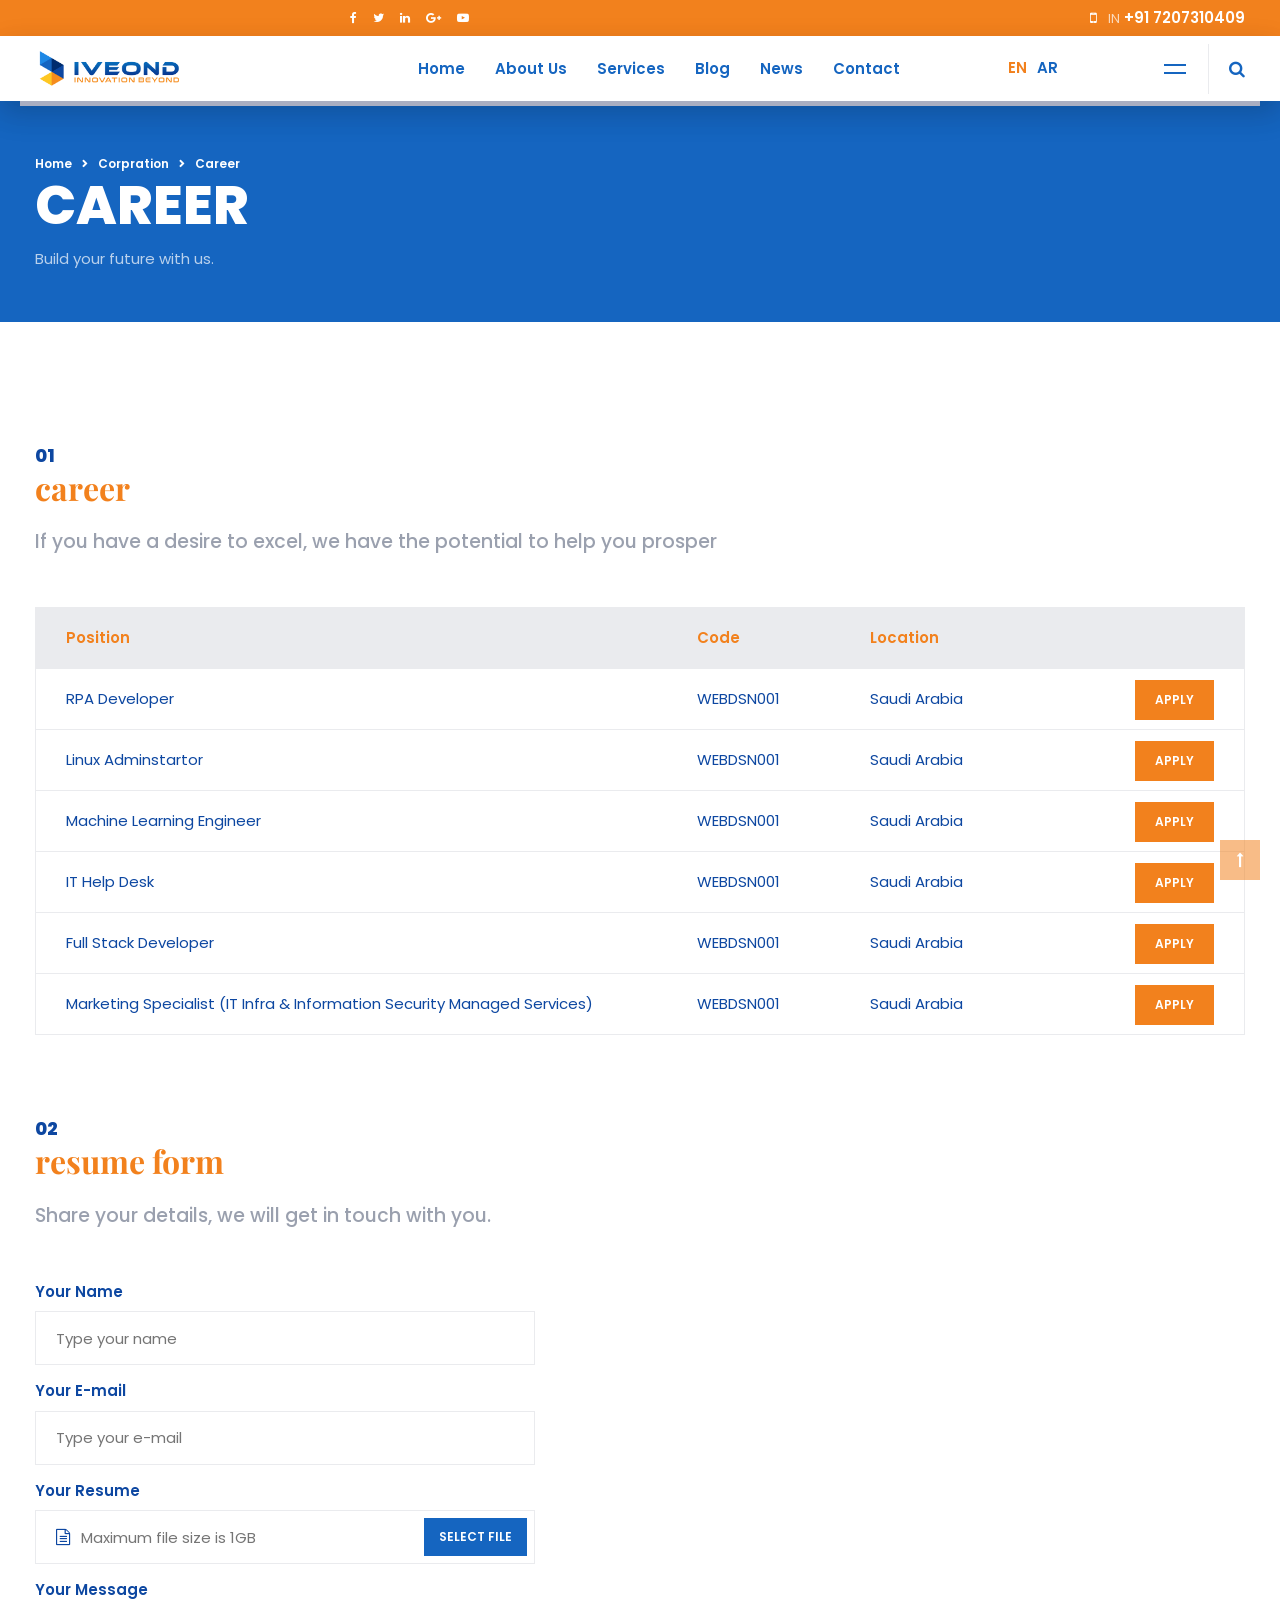
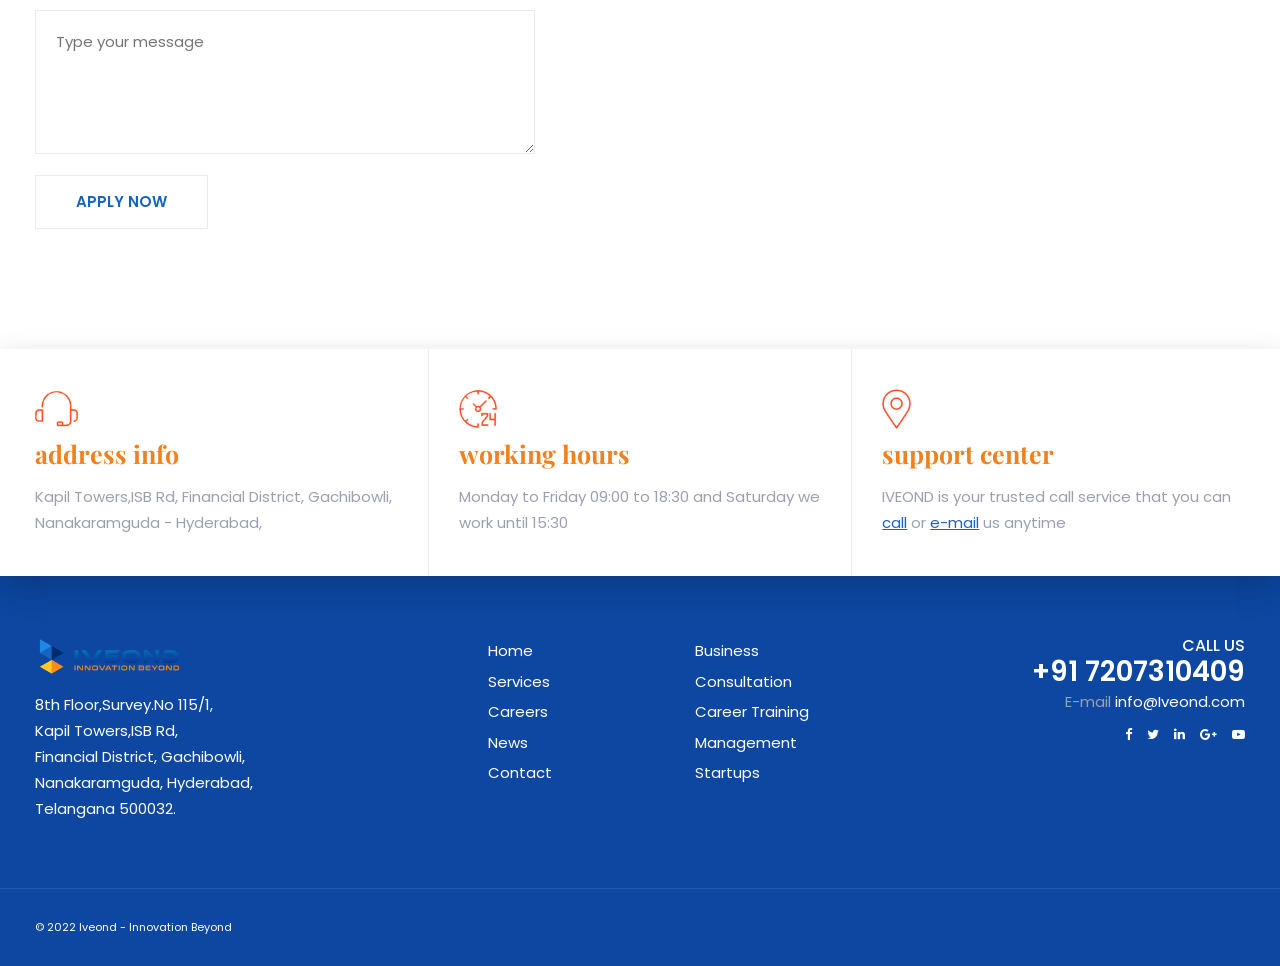
<file: uoncorp/career.html>
<!doctype html>
<html lang="en">
<head>
<!-- META TAGS -->
<meta charset="utf-8">
<meta name="viewport" content="width=device-width, initial-scale=1, shrink-to-fit=no">
<title>IVEOND | Best It Solution Provider</title>
<meta name="author" content="Themezinho">
<meta name="description" content="IVEOND | Best It solution Provider">
<meta name="keywords" content="business, corporate, uon, corps, template, carousel, parallax, office, team">

<!-- SOCIAL MEDIA META -->
<meta property="og:description" content="IVEOND | Best It Solution Provider">
<meta property="og:image" content="http://www.themezinho.net/uon/preview.png">
<meta property="og:site_name" content="uon">
<meta property="og:title" content="uon">
<meta property="og:type" content="website">
<meta property="og:url" content="http://www.themezinho.net/uon">

<!-- TWITTER META -->
<meta name="twitter:card" content="summary">
<meta name="twitter:site" content="@uon">
<meta name="twitter:creator" content="@uon">
<meta name="twitter:title" content="uon">
<meta name="twitter:description" content="IVEOND | Best It Solution Provider">
<meta name="twitter:image" content="http://www.themezinho.net/uon/preview.png">

<!-- FAVICON FILES -->
<link href="ico/apple-touch-icon-144-precomposed.png" rel="apple-touch-icon" sizes="144x144">
<link href="ico/apple-touch-icon-114-precomposed.png" rel="apple-touch-icon" sizes="114x114">
<link href="ico/apple-touch-icon-72-precomposed.png" rel="apple-touch-icon" sizes="72x72">
<link href="ico/apple-touch-icon-57-precomposed.png" rel="apple-touch-icon">
<link href="ico/favicon.png" rel="shortcut icon">

<!-- CSS FILES -->
<link rel="stylesheet" href="css/animate.min.css">
<link rel="stylesheet" href="css/font-awesome.min.css">
<link rel="stylesheet" href="css/flipbox.min.css">
<link rel="stylesheet" href="css/timeline.css">
<link rel="stylesheet" href="css/odometer.min.css">
<link rel="stylesheet" href="css/fancybox.min.css">
<link rel="stylesheet" href="css/swiper.min.css">
<link rel="stylesheet" href="css/bootstrap.min.css">
<link rel="stylesheet" href="css/style.css">
</head>
<body>
  <div class="search-box">
    <div class="close-btn"> <span></span> <span></span> </div>
    <!-- end close-btn -->
    <form>
      <input type="search" placeholder="Type here to search...">
      <h6>Type above and press enter or press close to cancel.</h6>
    </form>
  </div>
  <!-- end search-box -->
  <aside class="sandwich-menu">
    <div class="logo"> <img src="images/logo_big.png" alt="Image"> </div>
    <!-- end logo -->
     <ul class="nav-menu">
          <li><a href="index.html">Home</a></li>
          <li><a href="#">About Us</a>
            <ul class="dropdown">
              <li><a href="about-us.html">About Us</a></li>
              <li><a href="mission-vision.html">Mission - Vision</a></li>
              <li><a href="team-members.html">Team Members</a></li>
              <!-- <li><a href="prices.html">Prices</a></li> -->
              <li><a href="our-offices.html">Our Offices</a></li>
              <!-- <li><a href="press-releases.html">Press Releases</a></li> -->
              <li><a href="clients.html">Clients</a></li>
              <li><a href="career.html">Career</a></li>
              <!-- <li><a href="faq.html">FAQ</a></li> -->
              <!-- <li><a href="404-error.html">404 Error</a></li> -->
            </ul>
          </li>
          <li><a href="#">Services</a>
            <ul class="dropdown">
              <li><a href="#">New Age Technologies</a>
                <ul class="dropdown">
                  <li><a href="solutions01.html">RPA</a></li>
                  <li><a href="solutions01.html">AI</a></li>
                  <li><a href="solutions02.html">IOT</a></li>
                  <li><a href="solutions02.html">OCR</a></li>
                  <li><a href="solutions02.html">Big Data</a></li>
                  <!-- <li><a href="solutions02.html">IOT</a>
                    <ul class="dropdown">
                      <li><a href="#">Testing Dropdown</a></li>
                      <li><a href="#">Dropdown Investment</a></li>
                      <li><a href="#">System Dropdown</a></li>
                      <li><a href="#">Dropdown Stratagies</a></li>
                    </ul>
                  </li> -->
             
                </ul>
              </li>
              <!-- <li><a href="solutions05.html">Consultation</a></li> -->
              <li><a href="#">Security Services</a>
                <ul class="dropdown">
                  <li><a href="solutions05.html">Network Security</a></li>
                  <li><a href="solutions05.html">Cyber Security</a></li>
                  <li><a href="solutions05.html">App & Data Security</a></li>
                  <li><a href="solutions05.html">Mobile Security</a></li>
                  <li><a href="solutions05.html">Identity & Access Management</a></li>
                </ul>
              </li>
              <!-- <li><a href="solutions06.html">Career</a></li> -->
              <li><a href="#">Application Development</a>
                <ul class="dropdown">
                  <li><a href="solutions06.html">Web Development</a></li>
                  <li><a href="solutions06.html">Moblie App Development</a></li>
                  <li><a href="solutions06.html">Ecommerce/ Mcommerce</a></li>
                  <li><a href="solutions06.html">ERP systems</a></li>
                  <li><a href="solutions06.html">Business Intelligence Services</a></li>
                </ul>
              </li>
              <!-- <li><a href="solutions07.html">Infrastructure Services</a></li> -->
              <li><a href="#">Infrastructure Services</a>
                <ul class="dropdown">
                  <li><a href="solutions07.html">Data Center Services</a></li>
                  <li><a href="solutions07.html">System Infrastructure</a></li>
                  <li><a href="solutions07.html">Cisco & Cloud Services</a></li>
                  <li><a href="solutions07.html">Network Monitoring Services</a></li>
                  <li><a href="solutions07.html">Managed Services</a></li>
                </ul>
              </li>
              <li><a href="solutions08.html">Management</a></li>
              <!-- <li><a href="solutions09.html">Startups</a></li> -->
            </ul>
          </li>
          <li><a href="showcases.html">Blog</a></li>
          <li><a href="#">Careers</a>
          <ul class="dropdown">
              <!-- <li><a href="news-sidebar-left.html">w Sidebar Left</a></li> -->
              <li><a href="news-sidebar-right.html">w Sidebar Right</a></li>
              <!-- <li><a href="news-sidebar-nosidebar.html">without Sidebar</a></li>
              <li><a href="news-single-sidebar-left.html">w Sidebar Left Single</a></li>
              <li><a href="news-single-sidebar-right.html">w Sidebar right Single</a></li> -->
              <!-- <li><a href="news-single-nosidebar.html">without Sidebar Single</a></li> -->
            </ul>
            </li>
          <li><a href="contact.html">Contact</a></li>
        </ul>
        <!-- end nav-menu -->
    <p>Strong business begins with a strong IT foundation. <br>
      IT support and managed IT services beyond our clients’expectations.
    </p>
    <ul class="photo-gallery">
      <li><a href="images/image04.jpg" data-fancybox><img src="images/image04.jpg" alt="Image"></a></li>
      <li><a href="images/image05.jpg" data-fancybox><img src="images/image05.jpg" alt="Image"></a></li>
      <li><a href="images/image06.jpg" data-fancybox><img src="images/image06.jpg" alt="Image"></a></li>
      <li><a href="images/image07.jpg" data-fancybox><img src="images/image07.jpg" alt="Image"></a></li>
    </ul>
    <address>
    <p>8th Floor,Survey.No 115/1, <br>
      Kapil Towers,ISB Rd, <br>
      Financial District, Gachibowli, <br>
      Nanakaramguda, Hyderabad, <br>
      Telangana 500032.</p>
    <p>+91 7207310409<br>
      E-mail <a href="#">info@Iveond.com</a></p>
    </address>
    <ul class="social-media">
      <li><a href="#"><i class="fa fa-facebook"></i></a></li>
      <li><a href="#"><i class="fa fa-twitter"></i></a></li>
      <li><a href="#"><i class="fa fa-linkedin"></i></a></li>
      <li><a href="#"><i class="fa fa-google-plus"></i></a></li>
      <li><a href="#"><i class="fa fa-youtube-play"></i></a></li>
    </ul>
    <!-- end social-media --> 
    <span class="copyright">© 2022 Iveond - Innovation Beyond</span> 
  </aside>
  <!-- end sandwich-menu -->
  <header class="header">
    <div class="topbar">
      <div class="container">
        <!-- <div class="tagline"> <u>idea is unworkable</u></div> -->
        <!-- end tagline -->
        <ul class="social-media">
          <li><a href="#" data-toggle="tooltip" data-placement="bottom" title="Facebook"><i class="fa fa-facebook"></i></a></li>
          <li><a href="#" data-toggle="tooltip" data-placement="bottom" title="Twitter"><i class="fa fa-twitter"></i></a></li>
          <li><a href="#" data-toggle="tooltip" data-placement="bottom" title="Linkedin"><i class="fa fa-linkedin"></i></a></li>
          <li><a href="#" data-toggle="tooltip" data-placement="bottom" title="Google+"><i class="fa fa-google-plus"></i></a></li>
          <li><a href="#" data-toggle="tooltip" data-placement="bottom" title="Youtube"><i class="fa fa-youtube-play"></i></a></li>
        </ul>
        <!-- end social-media -->
        <div class="phone"><i class="fa fa-mobile mr-2"></i> <span><b>IN</b> +91 7207310409 </span></div>
        <!-- end phone --> 
      </div>
      <!-- end container --> 
    </div>
    <!-- end topbar -->
    <nav class="navbar">
      <div class="container">
        <div class="logo"> <a href="#"> <img src="images/logo_big.png" alt="Image"> </a> </div>
        <!-- end logo -->
        <ul class="nav-menu">
          <li><a href="index.html">Home</a></li>
          <li><a href="#">About Us</a>
            <ul class="dropdown">
              <li><a href="about-us.html">About Us</a></li>
              <li><a href="mission-vision.html">Mission - Vision</a></li>
              <li><a href="team-members.html">Team Members</a></li>
              <!-- <li><a href="prices.html">Prices</a></li> -->
              <li><a href="our-offices.html">Our Offices</a></li>
              <!-- <li><a href="press-releases.html">Press Releases</a></li> -->
              <li><a href="clients.html">Clients</a></li>
              <li><a href="career.html">Career</a></li>
              <!-- <li><a href="faq.html">FAQ</a></li>
              <li><a href="404-error.html">404 Error</a></li> -->
            </ul>
          </li>
          <li><a href="#">Services</a>
            <ul class="dropdown">
              <li><a href="#">New Age Technologies</a>
                <ul class="dropdown">
                  <li><a href="solutions01.html">RPA</a></li>
                  <li><a href="solutions01.html">AI</a></li>
                  <li><a href="solutions02.html">IOT</a></li>
                  <li><a href="solutions02.html">OCR</a></li>
                  <li><a href="solutions02.html">Big Data</a></li>
                  <!-- <li><a href="solutions02.html">IOT</a>
                    <ul class="dropdown">
                      <li><a href="#">Testing Dropdown</a></li>
                      <li><a href="#">Dropdown Investment</a></li>
                      <li><a href="#">System Dropdown</a></li>
                      <li><a href="#">Dropdown Stratagies</a></li>
                    </ul>
                  </li> -->
             
                </ul>
              </li>
              <!-- <li><a href="solutions05.html">Consultation</a></li> -->
              <li><a href="#">Security Services</a>
                <ul class="dropdown">
                  <li><a href="solutions05.html">Network Security</a></li>
                  <li><a href="solutions05.html">Cyber Security</a></li>
                  <li><a href="solutions05.html">App & Data Security</a></li>
                  <li><a href="solutions05.html">Mobile Security</a></li>
                  <li><a href="solutions05.html">Identity & Access Management</a></li>
                </ul>
              </li>
              <!-- <li><a href="solutions06.html">Career</a></li> -->
              <li><a href="#">Application Development</a>
                <ul class="dropdown">
                  <li><a href="solutions06.html">Web Development</a></li>
                  <li><a href="solutions06.html">Moblie App Development</a></li>
                  <li><a href="solutions06.html">Ecommerce/ Mcommerce</a></li>
                  <li><a href="solutions06.html">ERP systems</a></li>
                  <li><a href="solutions06.html">Business Intelligence Services</a></li>
                </ul>
              </li>
              <!-- <li><a href="solutions07.html">Infrastructure Services</a></li> -->
              <li><a href="#">Infrastructure Services</a>
                <ul class="dropdown">
                  <li><a href="solutions07.html">Data Center Services</a></li>
                  <li><a href="solutions07.html">System Infrastructure</a></li>
                  <li><a href="solutions07.html">Cisco & Cloud Services</a></li>
                  <li><a href="solutions07.html">Network Monitoring Services</a></li>
                  <li><a href="solutions07.html">Managed Services</a></li>
                </ul>
              </li>
              <li><a href="solutions08.html">Management</a></li>
              <!-- <li><a href="solutions09.html">Startups</a></li> -->
            </ul>
          </li>
          <li><a href="showcases.html">Blog</a></li>
          <li><a href="#">News</a>
          <ul class="dropdown">
              <!-- <li><a href="news-sidebar-left.html">w Sidebar Left</a></li> -->
              <li><a href="news-sidebar-right.html">w Sidebar Right</a></li>
              <!-- <li><a href="news-sidebar-nosidebar.html">without Sidebar</a></li>
              <li><a href="news-single-sidebar-left.html">w Sidebar Left Single</a></li>
              <li><a href="news-single-sidebar-right.html">w Sidebar right Single</a></li> -->
              <!-- <li><a href="news-single-nosidebar.html">without Sidebar Single</a></li> -->
            </ul>
            </li>
          <li><a href="contact.html">Contact</a></li>
        </ul>
        <!-- end nav-menu -->
        <ul class="language">
          <li><a href="#" class="active">EN</a></li>
          <li><a href="#">AR</a></li>
        </ul>
        <!-- end language -->
        <div class="search-btn"> <i class="fa fa-search"></i> </div>
        <!-- end search-btn -->
        <div class="sandwich-btn"> <span></span> <span></span> <span></span> </div>
        <!-- end sandwich-btn -->
        <div class="bottom-bar"></div>
        <!-- end bottom-bar --> 
      </div>
      <!-- end container --> 
    </nav>
    <!-- end navbar --> 
  </header>
  <!-- end header -->
<section class="page-header">
	<div class="container">
		 <ol class="breadcrumb">
			<li class="breadcrumb-item"><a href="#">Home</a></li>
			<li class="breadcrumb-item"><a href="#">Corpration</a></li>
			<li class="breadcrumb-item active" aria-current="page">Career</li>
		  </ol>
		  <h2>CAREER</h2>
		  <p>Build your future with us.</p>
	</div>
	<!-- end container -->
</section>
<!-- end page-header -->
<section class="career">
	<div class="container">
		<div class="row">
			<div class="col-12">
				<div class="section-title"> <span>01</span>
          <h2>career</h2>
          <h6>If you have a desire to excel, we have the potential to help you prosper</h6>
        </div>
        <!-- end section-title -->
			</div>
			<!-- end col-12 -->
			<div class="col-12">
				<ul class="job-list">
					<li><span>Position</span><span>Code</span><span>Location</span><span> </span></li>
					<li><span>RPA Developer</span><span>WEBDSN001</span><span>Saudi Arabia </span><span><a href="#form">APPLY</a> </span></li>
					<li><span>Linux Adminstartor</span><span>WEBDSN001</span><span>Saudi Arabia</span><span><a href="#form">APPLY</a> </span></li>
					<li><span>Machine Learning Engineer</span><span>WEBDSN001</span><span>Saudi Arabia</span><span><a href="#form">APPLY</a> </span></li>
					<li><span>IT Help Desk</span><span>WEBDSN001</span><span>Saudi Arabia</span><span><a href="#form">APPLY</a> </span></li>
					<li><span>Full Stack Developer</span><span>WEBDSN001</span><span>Saudi Arabia</span><span><a href="#form">APPLY</a> </span></li>
          <li><span>Marketing Specialist (IT Infra & Information Security Managed Services)</span><span>WEBDSN001</span><span>Saudi Arabia</span><span><a href="#form">APPLY</a> </span></li>
				</ul>
			</div>
			<!-- end col-12 -->
      <div class="col-12" id="form">
        <div class="section-title"> <span>02</span>
          <h2>resume form</h2>
          <h6>Share your details, we will get in touch with you.</h6>
        </div>
        <!-- end section-title -->
        <form>
      
          <div class="form-group">
            <label>Your Name</label>
            <input type="text" placeholder="Type your name">
          </div>
          <!-- end form-group -->
          <div class="form-group">
            <label>Your E-mail</label>
            <input type="text" placeholder="Type your e-mail">
          </div>
          <!-- end form-group -->
          <div class="form-group">
            <label>Your Resume</label>
            <div class="file"><i class="fa fa-file-text-o" aria-hidden="true"></i>
              <input type="file" id="FileAttachment"><input type="text" id="fileuploadurl" readonly
                placeholder="Maximum file size is 1GB"><span class="button">SELECT FILE</span>
            </div>
            <!-- end file -->
          </div>
          <!-- end form-group -->
          <div class="form-group">
            <label>Your Message</label>
            <textarea placeholder="Type your message"></textarea>
          </div>
          <!-- end form-group -->
          <div class="form-group">
            <input type="submit" value="APPLY NOW">
          </div>
          <!-- end form-group -->
        </form>
      </div>
      <!-- end col-12 -- >
      		</div>
      		<!-- end row -->
      </div>
      <!-- end container -->
</section>
<!-- end career -->
<footer class="footer">
  <div class="contact-wrapper">
    <div class="container">
      <div class="content-box wow fadeIn"> <img src="images/footer-icon01.png" alt="Image">
        <h3>address info</h3>
        <p> Kapil Towers,ISB Rd,
          Financial District, Gachibowli, 
          Nanakaramguda - Hyderabad,</p>
      </div>
      <!-- end content-box -->
      <div class="content-box wow fadeIn"> <img src="images/footer-icon02.png" alt="Image">
        <h3>working hours</h3>
        <p>Monday to Friday 09:00 to 18:30 and Saturday we work until 15:30</p>
      </div>
      <!-- end content-box -->
      <div class="content-box wow fadeIn"> <img src="images/footer-icon03.png" alt="Image">
        <h3>support center</h3>
        <p>IVEOND is your trusted call service that you can <a href="#">call</a> or <a href="#">e-mail</a> us anytime</p>
      </div>
      <!-- end content-box --> 
    </div>
    <!-- end container --> 
  </div>
  <!-- end contact-wrapper -->
  <div class="content-wrapper">
    <div class="container">
      <div class="row">
        <div class="col-lg-4 wow fadeIn"> <img src="images/logo_big.png" alt="Image" class="logo">
          <p>8th Floor,Survey.No 115/1, <br>
            Kapil Towers,ISB Rd, <br>
            Financial District, Gachibowli, <br>
            Nanakaramguda, Hyderabad, <br>
            Telangana 500032.</p>
        </div>
        <!-- end col-4 -->
        <div class="col-lg-2 col-md-6 wow fadeIn">
          <ul class="footer-menu">
            <li><a href="#">Home</a></li>
            <li><a href="#">Services</a></li>
            <li><a href="#">Careers</a></li>
            <li><a href="#">News</a></li>
            <li><a href="#">Contact</a></li>
          </ul>
        </div>
        <!-- end col-2 -->
        <div class="col-lg-2 col-md-6 wow fadeIn">
          <ul class="footer-menu">
            <li><a href="#">Business</a></li>
            <li><a href="#">Consultation</a></li>
            <li><a href="#">Career Training</a></li>
            <li><a href="#">Management</a></li>
            <li><a href="#">Startups</a></li>
          </ul>
        </div>
        <!-- end col-2 -->
        <div class="col-lg-4 wow fadeIn">
          <div class="contact-box">
            <h5>CALL US</h5>
            <h3>+91 7207310409</h3>
            <p>E-mail <a href="#">info@Iveond.com</a></p>
            <ul>
              <li><a href="#"><i class="fa fa-facebook"></i></a></li>
              <li><a href="#"><i class="fa fa-twitter"></i></a></li>
              <li><a href="#"><i class="fa fa-linkedin"></i></a></li>
              <li><a href="#"><i class="fa fa-google-plus"></i></a></li>
              <li><a href="#"><i class="fa fa-youtube-play"></i></a></li>
            </ul>
          </div>
          <!-- end contact-box --> 
        </div>
        <!-- end col-4 --> 
      </div>
      <!-- end row --> 
    </div>
    <!-- end container --> 
  </div>
  <!-- end content-wrapper -->
  <div class="sub-footer wow fadeIn">
    <div class="container"> <span class="copyright">© 2022 Iveond - Innovation Beyond</span> </div>
    <!-- end container --> 
  </div>
  <!-- end sub-footer --> 
</footer>
<!-- end footer --> 
<a href="#" class="scrollup"><i class="fa fa-long-arrow-up" aria-hidden="true"></i></a> 

<!-- JS FILES --> 
<script src="js/jquery.min.js"></script> 
<script src="js/popper.min.js"></script> 
<script src="js/bootstrap.min.js"></script> 
<script src="js/fancybox.min.js"></script> 
<script src="js/odometer.min.js"></script> 
<script src="js/timeline.js"></script> 
<script src="js/swiper.min.js"></script> 
<script src="js/isotope.min.js"></script> 
<script src="js/wow.min.js"></script> 
<script src="js/imagesloaded.pkgd.min.js"></script> 
<script src="js/scripts.js"></script>
</body>
</html>
</file>
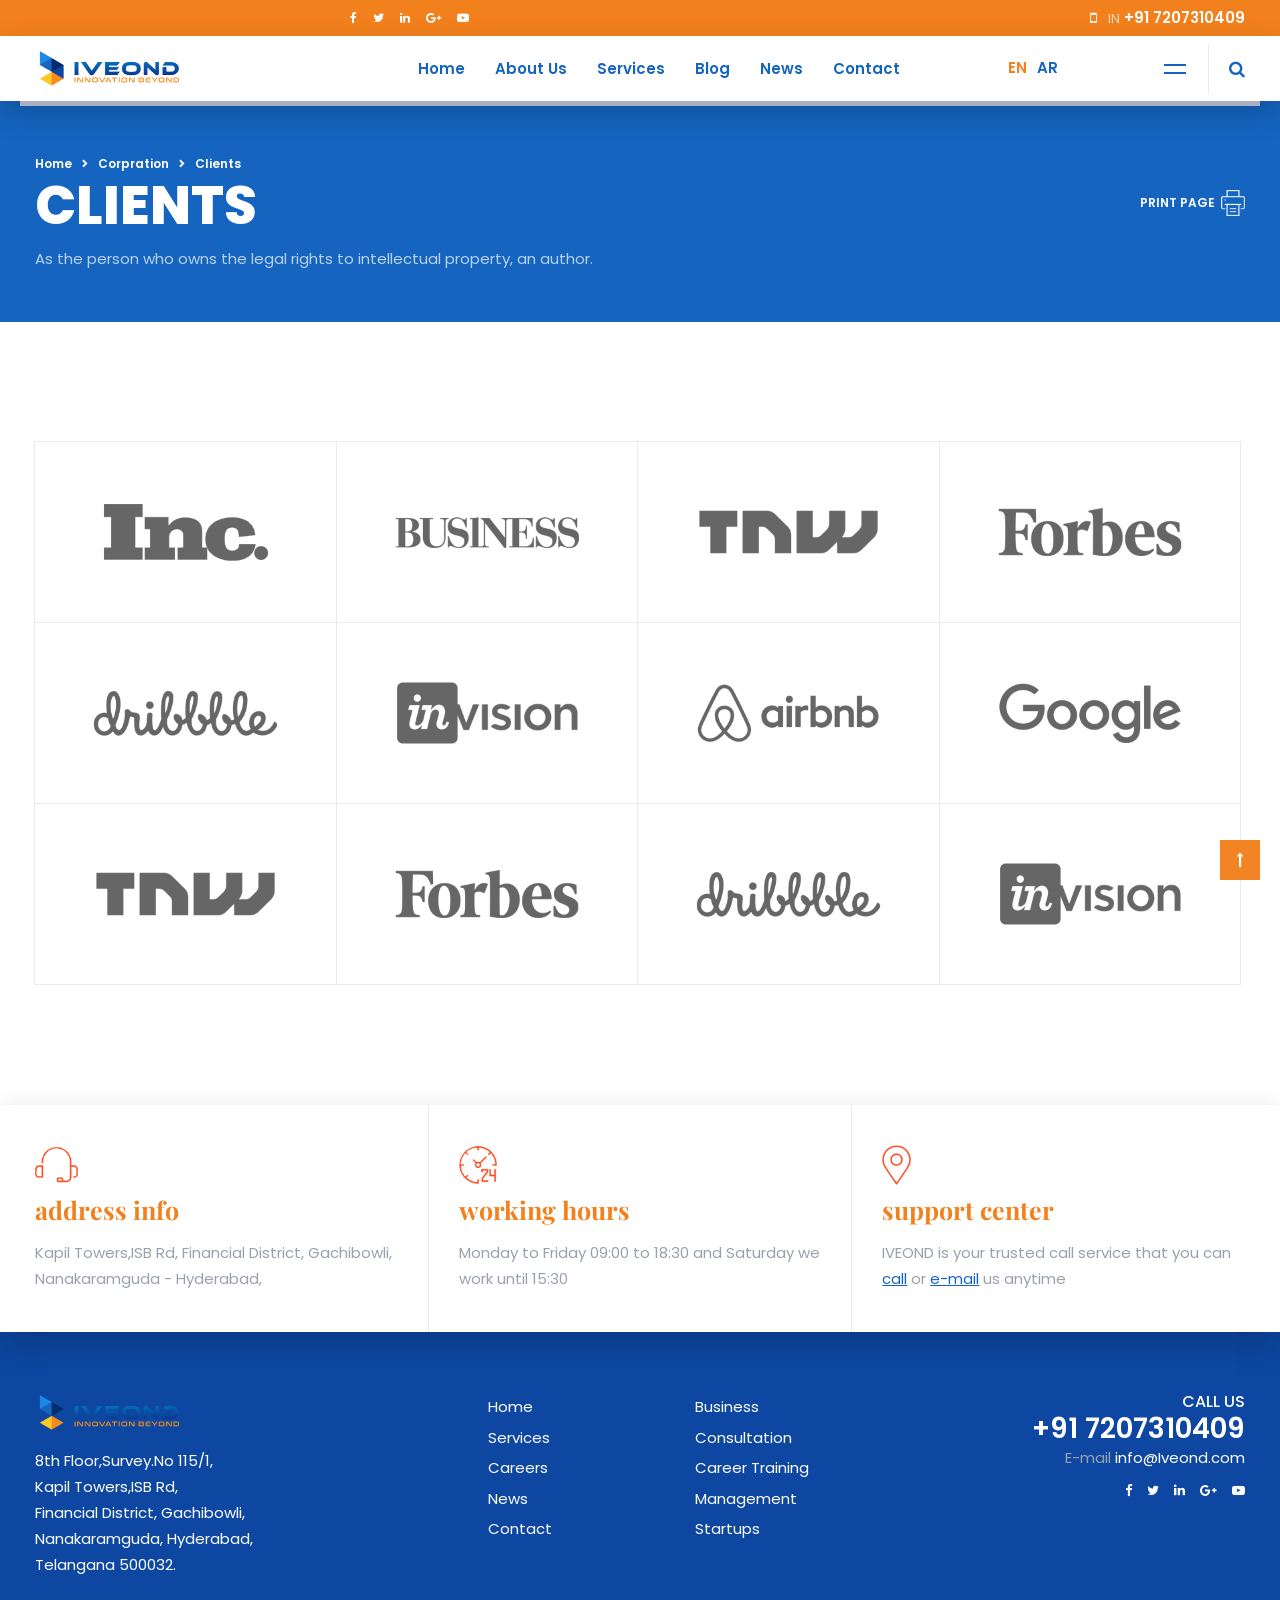
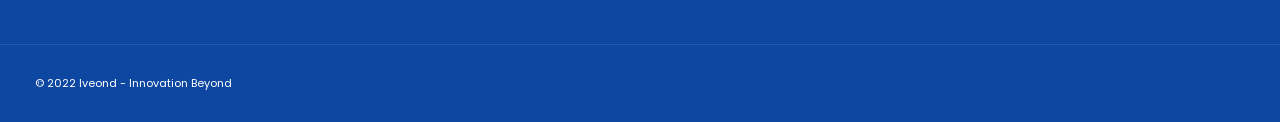
<file: uoncorp/clients.html>
<!doctype html>
<html lang="en">
<head>
<!-- META TAGS -->
<meta charset="utf-8">
<meta name="viewport" content="width=device-width, initial-scale=1, shrink-to-fit=no">
<title>Uon Corp | Business Solutions Consulting Companies</title>
<meta name="author" content="Themezinho">
<meta name="description" content="Uon Corp | Business Solutions Consulting Companies">
<meta name="keywords" content="business, corporate, uon, corps, template, carousel, parallax, office, team">

<!-- SOCIAL MEDIA META -->
<meta property="og:description" content="Uon Corp | Business Solutions Consulting Companies">
<meta property="og:image" content="http://www.themezinho.net/uon/preview.png">
<meta property="og:site_name" content="uon">
<meta property="og:title" content="uon">
<meta property="og:type" content="website">
<meta property="og:url" content="http://www.themezinho.net/uon">

<!-- TWITTER META -->
<meta name="twitter:card" content="summary">
<meta name="twitter:site" content="@uon">
<meta name="twitter:creator" content="@uon">
<meta name="twitter:title" content="uon">
<meta name="twitter:description" content="Uon Corp | Business Solutions Consulting Companies">
<meta name="twitter:image" content="http://www.themezinho.net/uon/preview.png">

<!-- FAVICON FILES -->
<link href="ico/apple-touch-icon-144-precomposed.png" rel="apple-touch-icon" sizes="144x144">
<link href="ico/apple-touch-icon-114-precomposed.png" rel="apple-touch-icon" sizes="114x114">
<link href="ico/apple-touch-icon-72-precomposed.png" rel="apple-touch-icon" sizes="72x72">
<link href="ico/apple-touch-icon-57-precomposed.png" rel="apple-touch-icon">
<link href="ico/favicon.png" rel="shortcut icon">

<!-- CSS FILES -->
<link rel="stylesheet" href="css/animate.min.css">
<link rel="stylesheet" href="css/font-awesome.min.css">
<link rel="stylesheet" href="css/flipbox.min.css">
<link rel="stylesheet" href="css/timeline.css">
<link rel="stylesheet" href="css/odometer.min.css">
<link rel="stylesheet" href="css/fancybox.min.css">
<link rel="stylesheet" href="css/swiper.min.css">
<link rel="stylesheet" href="css/bootstrap.min.css">
<link rel="stylesheet" href="css/style.css">
</head>
<body>
  <div class="search-box">
    <div class="close-btn"> <span></span> <span></span> </div>
    <!-- end close-btn -->
    <form>
      <input type="search" placeholder="Type here to search...">
      <h6>Type above and press enter or press close to cancel.</h6>
    </form>
  </div>
  <!-- end search-box -->
  <aside class="sandwich-menu">
    <div class="logo"> <img src="images/logo_big.png" alt="Image"> </div>
    <!-- end logo -->
     <ul class="nav-menu">
          <li><a href="index.html">Home</a></li>
          <li><a href="#">About Us</a>
            <ul class="dropdown">
              <li><a href="about-us.html">About Us</a></li>
              <li><a href="mission-vision.html">Mission - Vision</a></li>
              <li><a href="team-members.html">Team Members</a></li>
              <!-- <li><a href="prices.html">Prices</a></li> -->
              <li><a href="our-offices.html">Our Offices</a></li>
              <!-- <li><a href="press-releases.html">Press Releases</a></li> -->
              <li><a href="clients.html">Clients</a></li>
              <li><a href="career.html">Career</a></li>
              <!-- <li><a href="faq.html">FAQ</a></li> -->
              <!-- <li><a href="404-error.html">404 Error</a></li> -->
            </ul>
          </li>
          <li><a href="#">Services</a>
            <ul class="dropdown">
              <li><a href="#">New Age Technologies</a>
                <ul class="dropdown">
                  <li><a href="solutions01.html">RPA</a></li>
                  <li><a href="solutions01.html">AI</a></li>
                  <li><a href="solutions02.html">IOT</a></li>
                  <li><a href="solutions02.html">OCR</a></li>
                  <li><a href="solutions02.html">Big Data</a></li>
                  <!-- <li><a href="solutions02.html">IOT</a>
                    <ul class="dropdown">
                      <li><a href="#">Testing Dropdown</a></li>
                      <li><a href="#">Dropdown Investment</a></li>
                      <li><a href="#">System Dropdown</a></li>
                      <li><a href="#">Dropdown Stratagies</a></li>
                    </ul>
                  </li> -->
             
                </ul>
              </li>
              <!-- <li><a href="solutions05.html">Consultation</a></li> -->
              <li><a href="#">Security Services</a>
                <ul class="dropdown">
                  <li><a href="solutions05.html">Network Security</a></li>
                  <li><a href="solutions05.html">Cyber Security</a></li>
                  <li><a href="solutions05.html">App & Data Security</a></li>
                  <li><a href="solutions05.html">Mobile Security</a></li>
                  <li><a href="solutions05.html">Identity & Access Management</a></li>
                </ul>
              </li>
              <!-- <li><a href="solutions06.html">Career</a></li> -->
              <li><a href="#">Application Development</a>
                <ul class="dropdown">
                  <li><a href="solutions06.html">Web Development</a></li>
                  <li><a href="solutions06.html">Moblie App Development</a></li>
                  <li><a href="solutions06.html">Ecommerce/ Mcommerce</a></li>
                  <li><a href="solutions06.html">ERP systems</a></li>
                  <li><a href="solutions06.html">Business Intelligence Services</a></li>
                </ul>
              </li>
              <!-- <li><a href="solutions07.html">Infrastructure Services</a></li> -->
              <li><a href="#">Infrastructure Services</a>
                <ul class="dropdown">
                  <li><a href="solutions07.html">Data Center Services</a></li>
                  <li><a href="solutions07.html">System Infrastructure</a></li>
                  <li><a href="solutions07.html">Cisco & Cloud Services</a></li>
                  <li><a href="solutions07.html">Network Monitoring Services</a></li>
                  <li><a href="solutions07.html">Managed Services</a></li>
                </ul>
              </li>
              <li><a href="solutions08.html">Management</a></li>
              <!-- <li><a href="solutions09.html">Startups</a></li> -->
            </ul>
          </li>
          <li><a href="showcases.html">Blog</a></li>
          <li><a href="#">Careers</a>
          <ul class="dropdown">
              <!-- <li><a href="news-sidebar-left.html">w Sidebar Left</a></li> -->
              <li><a href="news-sidebar-right.html">w Sidebar Right</a></li>
              <!-- <li><a href="news-sidebar-nosidebar.html">without Sidebar</a></li>
              <li><a href="news-single-sidebar-left.html">w Sidebar Left Single</a></li>
              <li><a href="news-single-sidebar-right.html">w Sidebar right Single</a></li> -->
              <!-- <li><a href="news-single-nosidebar.html">without Sidebar Single</a></li> -->
            </ul>
            </li>
          <li><a href="contact.html">Contact</a></li>
        </ul>
        <!-- end nav-menu -->
    <p>Strong business begins with a strong IT foundation. <br>
      IT support and managed IT services beyond our clients’expectations.
    </p>
    <ul class="photo-gallery">
      <li><a href="images/image04.jpg" data-fancybox><img src="images/image04.jpg" alt="Image"></a></li>
      <li><a href="images/image05.jpg" data-fancybox><img src="images/image05.jpg" alt="Image"></a></li>
      <li><a href="images/image06.jpg" data-fancybox><img src="images/image06.jpg" alt="Image"></a></li>
      <li><a href="images/image07.jpg" data-fancybox><img src="images/image07.jpg" alt="Image"></a></li>
    </ul>
    <address>
    <p>8th Floor,Survey.No 115/1, <br>
      Kapil Towers,ISB Rd, <br>
      Financial District, Gachibowli, <br>
      Nanakaramguda, Hyderabad, <br>
      Telangana 500032.</p>
    <p>+91 7207310409<br>
      E-mail <a href="#">info@Iveond.com</a></p>
    </address>
    <ul class="social-media">
      <li><a href="#"><i class="fa fa-facebook"></i></a></li>
      <li><a href="#"><i class="fa fa-twitter"></i></a></li>
      <li><a href="#"><i class="fa fa-linkedin"></i></a></li>
      <li><a href="#"><i class="fa fa-google-plus"></i></a></li>
      <li><a href="#"><i class="fa fa-youtube-play"></i></a></li>
    </ul>
    <!-- end social-media --> 
    <span class="copyright">© 2022 Iveond - Innovation Beyond</span> 
  </aside>
  <!-- end sandwich-menu -->
  <header class="header">
    <div class="topbar">
      <div class="container">
        <!-- <div class="tagline"> <u>idea is unworkable</u></div> -->
        <!-- end tagline -->
        <ul class="social-media">
          <li><a href="#" data-toggle="tooltip" data-placement="bottom" title="Facebook"><i class="fa fa-facebook"></i></a></li>
          <li><a href="#" data-toggle="tooltip" data-placement="bottom" title="Twitter"><i class="fa fa-twitter"></i></a></li>
          <li><a href="#" data-toggle="tooltip" data-placement="bottom" title="Linkedin"><i class="fa fa-linkedin"></i></a></li>
          <li><a href="#" data-toggle="tooltip" data-placement="bottom" title="Google+"><i class="fa fa-google-plus"></i></a></li>
          <li><a href="#" data-toggle="tooltip" data-placement="bottom" title="Youtube"><i class="fa fa-youtube-play"></i></a></li>
        </ul>
        <!-- end social-media -->
        <div class="phone"><i class="fa fa-mobile mr-2"></i> <span><b>IN</b> +91 7207310409 </span></div>
        <!-- end phone --> 
      </div>
      <!-- end container --> 
    </div>
    <!-- end topbar -->
    <nav class="navbar">
      <div class="container">
        <div class="logo"> <a href="#"> <img src="images/logo_big.png" alt="Image"> </a> </div>
        <!-- end logo -->
        <ul class="nav-menu">
          <li><a href="index.html">Home</a></li>
          <li><a href="#">About Us</a>
            <ul class="dropdown">
              <li><a href="about-us.html">About Us</a></li>
              <li><a href="mission-vision.html">Mission - Vision</a></li>
              <li><a href="team-members.html">Team Members</a></li>
              <!-- <li><a href="prices.html">Prices</a></li> -->
              <li><a href="our-offices.html">Our Offices</a></li>
              <!-- <li><a href="press-releases.html">Press Releases</a></li> -->
              <li><a href="clients.html">Clients</a></li>
              <li><a href="career.html">Career</a></li>
              <!-- <li><a href="faq.html">FAQ</a></li>
              <li><a href="404-error.html">404 Error</a></li> -->
            </ul>
          </li>
          <li><a href="#">Services</a>
            <ul class="dropdown">
              <li><a href="#">New Age Technologies</a>
                <ul class="dropdown">
                  <li><a href="solutions01.html">RPA</a></li>
                  <li><a href="solutions01.html">AI</a></li>
                  <li><a href="solutions02.html">IOT</a></li>
                  <li><a href="solutions02.html">OCR</a></li>
                  <li><a href="solutions02.html">Big Data</a></li>
                  <!-- <li><a href="solutions02.html">IOT</a>
                    <ul class="dropdown">
                      <li><a href="#">Testing Dropdown</a></li>
                      <li><a href="#">Dropdown Investment</a></li>
                      <li><a href="#">System Dropdown</a></li>
                      <li><a href="#">Dropdown Stratagies</a></li>
                    </ul>
                  </li> -->
             
                </ul>
              </li>
              <!-- <li><a href="solutions05.html">Consultation</a></li> -->
              <li><a href="#">Security Services</a>
                <ul class="dropdown">
                  <li><a href="solutions05.html">Network Security</a></li>
                  <li><a href="solutions05.html">Cyber Security</a></li>
                  <li><a href="solutions05.html">App & Data Security</a></li>
                  <li><a href="solutions05.html">Mobile Security</a></li>
                  <li><a href="solutions05.html">Identity & Access Management</a></li>
                </ul>
              </li>
              <!-- <li><a href="solutions06.html">Career</a></li> -->
              <li><a href="#">Application Development</a>
                <ul class="dropdown">
                  <li><a href="solutions06.html">Web Development</a></li>
                  <li><a href="solutions06.html">Moblie App Development</a></li>
                  <li><a href="solutions06.html">Ecommerce/ Mcommerce</a></li>
                  <li><a href="solutions06.html">ERP systems</a></li>
                  <li><a href="solutions06.html">Business Intelligence Services</a></li>
                </ul>
              </li>
              <!-- <li><a href="solutions07.html">Infrastructure Services</a></li> -->
              <li><a href="#">Infrastructure Services</a>
                <ul class="dropdown">
                  <li><a href="solutions07.html">Data Center Services</a></li>
                  <li><a href="solutions07.html">System Infrastructure</a></li>
                  <li><a href="solutions07.html">Cisco & Cloud Services</a></li>
                  <li><a href="solutions07.html">Network Monitoring Services</a></li>
                  <li><a href="solutions07.html">Managed Services</a></li>
                </ul>
              </li>
              <li><a href="solutions08.html">Management</a></li>
              <!-- <li><a href="solutions09.html">Startups</a></li> -->
            </ul>
          </li>
          <li><a href="showcases.html">Blog</a></li>
          <li><a href="#">News</a>
          <ul class="dropdown">
              <!-- <li><a href="news-sidebar-left.html">w Sidebar Left</a></li> -->
              <li><a href="news-sidebar-right.html">w Sidebar Right</a></li>
              <!-- <li><a href="news-sidebar-nosidebar.html">without Sidebar</a></li>
              <li><a href="news-single-sidebar-left.html">w Sidebar Left Single</a></li>
              <li><a href="news-single-sidebar-right.html">w Sidebar right Single</a></li> -->
              <!-- <li><a href="news-single-nosidebar.html">without Sidebar Single</a></li> -->
            </ul>
            </li>
          <li><a href="contact.html">Contact</a></li>
        </ul>
        <!-- end nav-menu -->
        <ul class="language">
          <li><a href="#" class="active">EN</a></li>
          <li><a href="#">AR</a></li>
        </ul>
        <!-- end language -->
        <div class="search-btn"> <i class="fa fa-search"></i> </div>
        <!-- end search-btn -->
        <div class="sandwich-btn"> <span></span> <span></span> <span></span> </div>
        <!-- end sandwich-btn -->
        <div class="bottom-bar"></div>
        <!-- end bottom-bar --> 
      </div>
      <!-- end container --> 
    </nav>
    <!-- end navbar --> 
  </header>
  <!-- end header -->
<section class="page-header">
	<div class="container">
	 <a href="javascript:window.print()" class="print">PRINT PAGE <img src="images/icon-print.png" alt="Image"></a>
		 <ol class="breadcrumb">
			<li class="breadcrumb-item"><a href="#">Home</a></li>
			<li class="breadcrumb-item"><a href="#">Corpration</a></li>
			<li class="breadcrumb-item active" aria-current="page">Clients</li>
		  </ol>
		  <h2>CLIENTS</h2>
		  <p>As the person who owns the legal rights to intellectual property, an author.</p>
	</div>
	<!-- end container -->
</section>
<!-- end page-header -->
<section class="clients">
	<div class="container">
      <ul>
        <li><figure><img src="images/logo01.png" alt="Image"><figcaption>Inc corp</figcaption></figure></li>
        <li><figure><img src="images/logo02.png" alt="Image"><figcaption>Business</figcaption></figure></li>
        <li><figure><img src="images/logo03.png" alt="Image"><figcaption>TNWY</figcaption></figure></li>
        <li><figure><img src="images/logo04.png" alt="Image"><figcaption>Forbes</figcaption></figure></li>
        <li><figure><img src="images/logo05.png" alt="Image"><figcaption>Dribbble</figcaption></figure></li>
        <li><figure><img src="images/logo06.png" alt="Image"><figcaption>In Vision</figcaption></figure></li>
        <li><figure><img src="images/logo07.png" alt="Image"><figcaption>Air Bnb</figcaption></figure></li>
        <li><figure><img src="images/logo08.png" alt="Image"><figcaption>Google</figcaption></figure></li>
        <li><figure><img src="images/logo03.png" alt="Image"><figcaption>TNWY</figcaption></figure></li>
        <li><figure><img src="images/logo04.png" alt="Image"><figcaption>Forbes</figcaption></figure></li>
        <li><figure><img src="images/logo05.png" alt="Image"><figcaption>Dribbble</figcaption></figure></li>
        <li><figure><img src="images/logo06.png" alt="Image"><figcaption>In Vision</figcaption></figure></li>
      </ul>
	</div>
	<!-- end container -->
</section>
<!-- end clients -->
<footer class="footer">
  <div class="contact-wrapper">
    <div class="container">
      <div class="content-box wow fadeIn"> <img src="images/footer-icon01.png" alt="Image">
        <h3>address info</h3>
        <p> Kapil Towers,ISB Rd,
          Financial District, Gachibowli, 
          Nanakaramguda - Hyderabad,</p>
      </div>
      <!-- end content-box -->
      <div class="content-box wow fadeIn"> <img src="images/footer-icon02.png" alt="Image">
        <h3>working hours</h3>
        <p>Monday to Friday 09:00 to 18:30 and Saturday we work until 15:30</p>
      </div>
      <!-- end content-box -->
      <div class="content-box wow fadeIn"> <img src="images/footer-icon03.png" alt="Image">
        <h3>support center</h3>
        <p>IVEOND is your trusted call service that you can <a href="#">call</a> or <a href="#">e-mail</a> us anytime</p>
      </div>
      <!-- end content-box --> 
    </div>
    <!-- end container --> 
  </div>
  <!-- end contact-wrapper -->
  <div class="content-wrapper">
    <div class="container">
      <div class="row">
        <div class="col-lg-4 wow fadeIn"> <img src="images/logo_big.png" alt="Image" class="logo">
          <p>8th Floor,Survey.No 115/1, <br>
            Kapil Towers,ISB Rd, <br>
            Financial District, Gachibowli, <br>
            Nanakaramguda, Hyderabad, <br>
            Telangana 500032.</p>
        </div>
        <!-- end col-4 -->
        <div class="col-lg-2 col-md-6 wow fadeIn">
          <ul class="footer-menu">
            <li><a href="#">Home</a></li>
            <li><a href="#">Services</a></li>
            <li><a href="#">Careers</a></li>
            <li><a href="#">News</a></li>
            <li><a href="#">Contact</a></li>
          </ul>
        </div>
        <!-- end col-2 -->
        <div class="col-lg-2 col-md-6 wow fadeIn">
          <ul class="footer-menu">
            <li><a href="#">Business</a></li>
            <li><a href="#">Consultation</a></li>
            <li><a href="#">Career Training</a></li>
            <li><a href="#">Management</a></li>
            <li><a href="#">Startups</a></li>
          </ul>
        </div>
        <!-- end col-2 -->
        <div class="col-lg-4 wow fadeIn">
          <div class="contact-box">
            <h5>CALL US</h5>
            <h3>+91 7207310409</h3>
            <p>E-mail <a href="#">info@Iveond.com</a></p>
            <ul>
              <li><a href="#"><i class="fa fa-facebook"></i></a></li>
              <li><a href="#"><i class="fa fa-twitter"></i></a></li>
              <li><a href="#"><i class="fa fa-linkedin"></i></a></li>
              <li><a href="#"><i class="fa fa-google-plus"></i></a></li>
              <li><a href="#"><i class="fa fa-youtube-play"></i></a></li>
            </ul>
          </div>
          <!-- end contact-box --> 
        </div>
        <!-- end col-4 --> 
      </div>
      <!-- end row --> 
    </div>
    <!-- end container --> 
  </div>
  <!-- end content-wrapper -->
  <div class="sub-footer wow fadeIn">
    <div class="container"> <span class="copyright">© 2022 Iveond - Innovation Beyond</span> </div>
    <!-- end container --> 
  </div>
  <!-- end sub-footer --> 
</footer>
<!-- end footer --> 
<a href="#" class="scrollup"><i class="fa fa-long-arrow-up" aria-hidden="true"></i></a> 

<!-- JS FILES --> 
<script src="js/jquery.min.js"></script> 
<script src="js/popper.min.js"></script> 
<script src="js/bootstrap.min.js"></script> 
<script src="js/fancybox.min.js"></script> 
<script src="js/odometer.min.js"></script> 
<script src="js/timeline.js"></script> 
<script src="js/swiper.min.js"></script> 
<script src="js/isotope.min.js"></script> 
<script src="js/wow.min.js"></script> 
<script src="js/imagesloaded.pkgd.min.js"></script> 
<script src="js/scripts.js"></script>
</body>
</html>
</file>
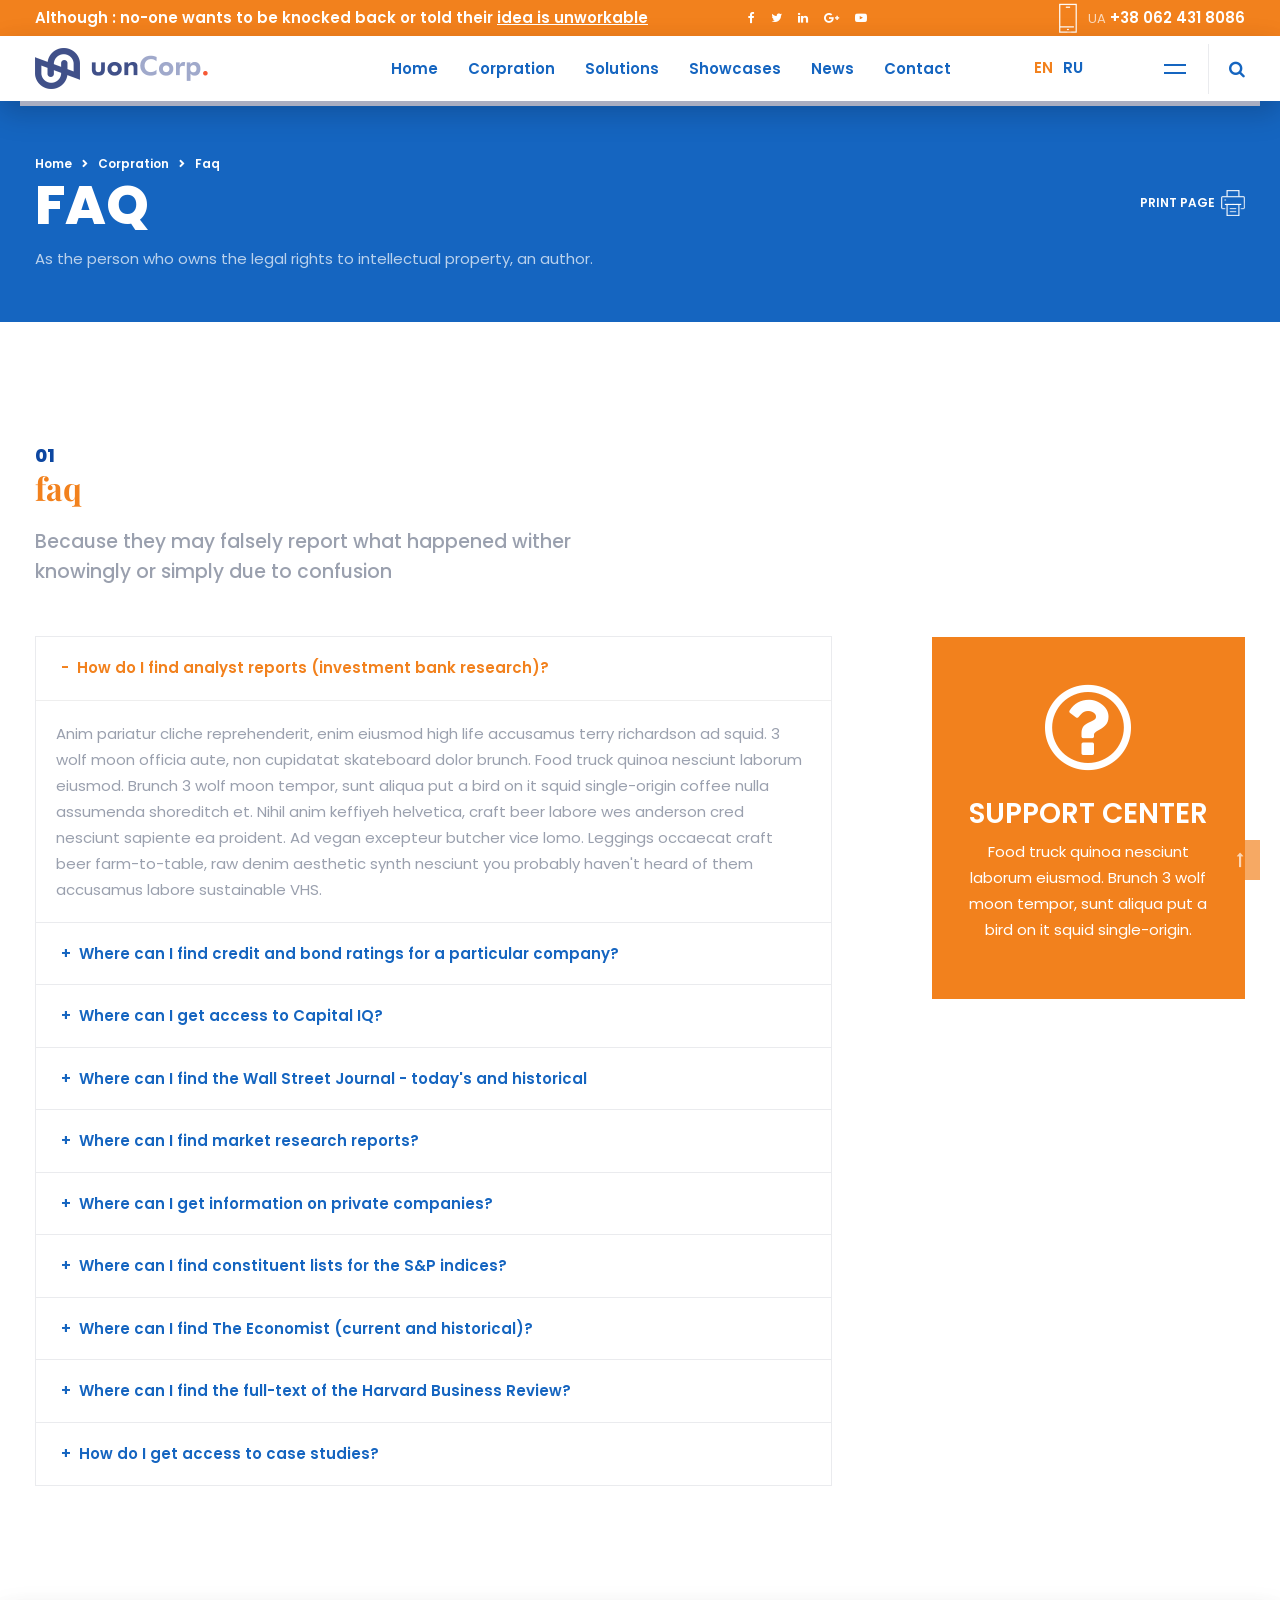
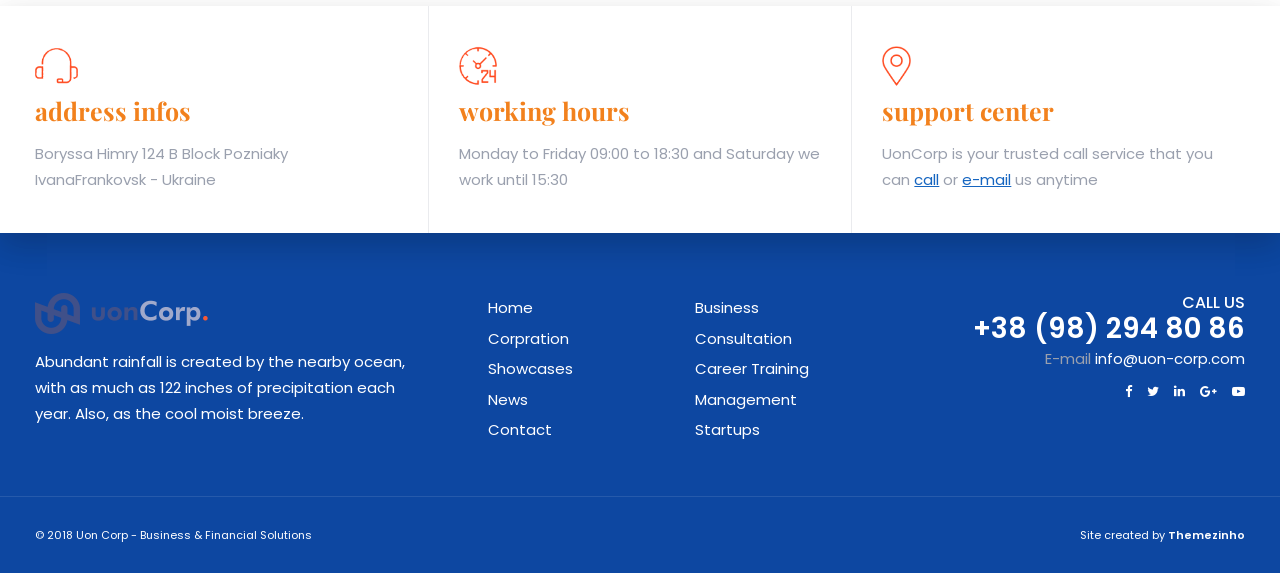
<file: uoncorp/faq.html>
<!doctype html>
<html lang="en">
<head>
<!-- META TAGS -->
<meta charset="utf-8">
<meta name="viewport" content="width=device-width, initial-scale=1, shrink-to-fit=no">
<title>Uon Corp | Business Solutions Consulting Companies</title>
<meta name="author" content="Themezinho">
<meta name="description" content="Uon Corp | Business Solutions Consulting Companies">
<meta name="keywords" content="business, corporate, uon, corps, template, carousel, parallax, office, team">

<!-- SOCIAL MEDIA META -->
<meta property="og:description" content="Uon Corp | Business Solutions Consulting Companies">
<meta property="og:image" content="http://www.themezinho.net/uon/preview.png">
<meta property="og:site_name" content="uon">
<meta property="og:title" content="uon">
<meta property="og:type" content="website">
<meta property="og:url" content="http://www.themezinho.net/uon">

<!-- TWITTER META -->
<meta name="twitter:card" content="summary">
<meta name="twitter:site" content="@uon">
<meta name="twitter:creator" content="@uon">
<meta name="twitter:title" content="uon">
<meta name="twitter:description" content="Uon Corp | Business Solutions Consulting Companies">
<meta name="twitter:image" content="http://www.themezinho.net/uon/preview.png">

<!-- FAVICON FILES -->
<link href="ico/apple-touch-icon-144-precomposed.png" rel="apple-touch-icon" sizes="144x144">
<link href="ico/apple-touch-icon-114-precomposed.png" rel="apple-touch-icon" sizes="114x114">
<link href="ico/apple-touch-icon-72-precomposed.png" rel="apple-touch-icon" sizes="72x72">
<link href="ico/apple-touch-icon-57-precomposed.png" rel="apple-touch-icon">
<link href="ico/favicon.png" rel="shortcut icon">

<!-- CSS FILES -->
<link rel="stylesheet" href="css/animate.min.css">
<link rel="stylesheet" href="css/font-awesome.min.css">
<link rel="stylesheet" href="css/flipbox.min.css">
<link rel="stylesheet" href="css/timeline.css">
<link rel="stylesheet" href="css/odometer.min.css">
<link rel="stylesheet" href="css/fancybox.min.css">
<link rel="stylesheet" href="css/swiper.min.css">
<link rel="stylesheet" href="css/bootstrap.min.css">
<link rel="stylesheet" href="css/style.css">
</head>
<body>
<div class="search-box">
  <div class="close-btn"> <span></span> <span></span> </div>
  <!-- end close-btn -->
  <form>
    <input type="search" placeholder="Type here to search...">
    <h6>Type above and press enter or press close to cancel.</h6>
  </form>
</div>
<!-- end search-box -->
<aside class="sandwich-menu">
  <div class="logo"> <img src="images/logo.png" alt="Image"> </div>
  <!-- end logo -->
   <ul class="nav-menu">
        <li><a href="index.html">Home</a></li>
        <li><a href="#">Corpration</a>
          <ul class="dropdown">
            <li><a href="about-us.html">About Us</a></li>
            <li><a href="mission-vision.html">Mission - Vision</a></li>
            <li><a href="team-members.html">Team Members</a></li>
            <li><a href="prices.html">Prices</a></li>
            <li><a href="our-offices.html">Our Offices</a></li>
            <li><a href="press-releases.html">Press Releases</a></li>
            <li><a href="clients.html">Clients</a></li>
            <li><a href="career.html">Career</a></li>
            <li><a href="faq.html">FAQ</a></li>
            <li><a href="404-error.html">404 Error</a></li>
          </ul>
        </li>
        <li><a href="#">Solutions</a>
          <ul class="dropdown">
            <li><a href="#">Business</a>
              <ul class="dropdown">
                <li><a href="solutions01.html">Business Development</a></li>
                <li><a href="solutions02.html">Partners Investment</a>
                  <ul class="dropdown">
                    <li><a href="#">Testing Dropdown</a></li>
                    <li><a href="#">Dropdown Investment</a></li>
                    <li><a href="#">System Dropdown</a></li>
                    <li><a href="#">Dropdown Stratagies</a></li>
                  </ul>
                </li>
                <li><a href="solutions03.html">System Tips & Tricks</a></li>
                <li><a href="solutions04.html">Business Stratagies</a></li>
              </ul>
            </li>
            <li><a href="solutions05.html">Consultation</a></li>
            <li><a href="solutions06.html">Career</a></li>
            <li><a href="solutions07.html">Training</a></li>
            <li><a href="solutions08.html">Management</a></li>
            <li><a href="solutions09.html">Startups</a></li>
          </ul>
        </li>
        <li><a href="showcases.html">Showcases</a></li>
        <li><a href="#">News</a>
        <ul class="dropdown">
            <li><a href="news-sidebar-left.html">w Sidebar Left</a></li>
            <li><a href="news-sidebar-right.html">w Sidebar Right</a></li>
            <li><a href="news-sidebar-nosidebar.html">without Sidebar</a></li>
            <li><a href="news-single-sidebar-left.html">w Sidebar Left Single</a></li>
            <li><a href="news-single-sidebar-right.html">w Sidebar right Single</a></li>
            <li><a href="news-single-nosidebar.html">without Sidebar Single</a></li>
          </ul>
          </li>
        <li><a href="contact.html">Contact</a></li>
      </ul>
      <!-- end nav-menu -->
  <p>Uon is a creative multi-concept Themeforest layout will help business owners create awesome websites.</p>
  <ul class="photo-gallery">
    <li><a href="images/image04.jpg" data-fancybox><img src="images/image04.jpg" alt="Image"></a></li>
    <li><a href="images/image05.jpg" data-fancybox><img src="images/image05.jpg" alt="Image"></a></li>
    <li><a href="images/image06.jpg" data-fancybox><img src="images/image06.jpg" alt="Image"></a></li>
    <li><a href="images/image07.jpg" data-fancybox><img src="images/image07.jpg" alt="Image"></a></li>
  </ul>
  <address>
  <p>Boryssa Himry 124 B Block Pozniaky <br>
    IvanaFrankovsk - Ukraine</p>
  <p>+38 (98) 294 80 86<br>
    E-mail <a href="#">info@uon-corp.com</a></p>
  </address>
  <ul class="social-media">
    <li><a href="#"><i class="fa fa-facebook"></i></a></li>
    <li><a href="#"><i class="fa fa-twitter"></i></a></li>
    <li><a href="#"><i class="fa fa-linkedin"></i></a></li>
    <li><a href="#"><i class="fa fa-google-plus"></i></a></li>
    <li><a href="#"><i class="fa fa-youtube-play"></i></a></li>
  </ul>
  <!-- end social-media --> 
  <span class="copyright">© 2018 Uon Corp - Business & Financial Solutionss</span> </aside>
<!-- end sandwich-menu -->
<header class="header">
  <div class="topbar">
    <div class="container">
      <div class="tagline"> Although : no-one wants to be knocked back or told their <u>idea is unworkable</u></div>
      <!-- end tagline -->
      <ul class="social-media">
        <li><a href="#" data-toggle="tooltip" data-placement="bottom" title="Facebook"><i class="fa fa-facebook"></i></a></li>
        <li><a href="#" data-toggle="tooltip" data-placement="bottom" title="Twitter"><i class="fa fa-twitter"></i></a></li>
        <li><a href="#" data-toggle="tooltip" data-placement="bottom" title="Linkedin"><i class="fa fa-linkedin"></i></a></li>
        <li><a href="#" data-toggle="tooltip" data-placement="bottom" title="Google+"><i class="fa fa-google-plus"></i></a></li>
        <li><a href="#" data-toggle="tooltip" data-placement="bottom" title="Youtube"><i class="fa fa-youtube-play"></i></a></li>
      </ul>
      <!-- end social-media -->
      <div class="phone"><img src="images/icon-phone.png" alt="Image"> <span><b>UA</b> +38 062 431 8086</span></div>
      <!-- end phone --> 
    </div>
    <!-- end container --> 
  </div>
  <!-- end topbar -->
  <nav class="navbar">
    <div class="container">
      <div class="logo"> <a href="#"> <img src="images/logo.png" alt="Image"> </a> </div>
      <!-- end logo -->
      <ul class="nav-menu">
        <li><a href="index.html">Home</a></li>
        <li><a href="#">Corpration</a>
          <ul class="dropdown">
            <li><a href="about-us.html">About Us</a></li>
            <li><a href="mission-vision.html">Mission - Vision</a></li>
            <li><a href="team-members.html">Team Members</a></li>
            <li><a href="prices.html">Prices</a></li>
            <li><a href="our-offices.html">Our Offices</a></li>
            <li><a href="press-releases.html">Press Releases</a></li>
            <li><a href="clients.html">Clients</a></li>
            <li><a href="career.html">Career</a></li>
            <li><a href="faq.html">FAQ</a></li>
            <li><a href="404-error.html">404 Error</a></li>
          </ul>
        </li>
        <li><a href="#">Solutions</a>
          <ul class="dropdown">
            <li><a href="#">Business</a>
              <ul class="dropdown">
                <li><a href="solutions01.html">Business Development</a></li>
                <li><a href="solutions02.html">Partners Investment</a>
                  <ul class="dropdown">
                    <li><a href="#">Testing Dropdown</a></li>
                    <li><a href="#">Dropdown Investment</a></li>
                    <li><a href="#">System Dropdown</a></li>
                    <li><a href="#">Dropdown Stratagies</a></li>
                  </ul>
                </li>
                <li><a href="solutions03.html">System Tips & Tricks</a></li>
                <li><a href="solutions04.html">Business Stratagies</a></li>
              </ul>
            </li>
            <li><a href="solutions05.html">Consultation</a></li>
            <li><a href="solutions06.html">Career</a></li>
            <li><a href="solutions07.html">Training</a></li>
            <li><a href="solutions08.html">Management</a></li>
            <li><a href="solutions09.html">Startups</a></li>
          </ul>
        </li>
        <li><a href="showcases.html">Showcases</a></li>
        <li><a href="#">News</a>
        <ul class="dropdown">
            <li><a href="news-sidebar-left.html">w Sidebar Left</a></li>
            <li><a href="news-sidebar-right.html">w Sidebar Right</a></li>
            <li><a href="news-sidebar-nosidebar.html">without Sidebar</a></li>
            <li><a href="news-single-sidebar-left.html">w Sidebar Left Single</a></li>
            <li><a href="news-single-sidebar-right.html">w Sidebar right Single</a></li>
            <li><a href="news-single-nosidebar.html">without Sidebar Single</a></li>
          </ul>
          </li>
        <li><a href="contact.html">Contact</a></li>
      </ul>
      <!-- end nav-menu -->
      <ul class="language">
        <li><a href="#" class="active">EN</a></li>
        <li><a href="#">RU</a></li>
      </ul>
      <!-- end language -->
      <div class="search-btn"> <i class="fa fa-search"></i> </div>
      <!-- end search-btn -->
      <div class="sandwich-btn"> <span></span> <span></span> <span></span> </div>
      <!-- end sandwich-btn -->
      <div class="bottom-bar"></div>
      <!-- end bottom-bar --> 
    </div>
    <!-- end container --> 
  </nav>
  <!-- end navbar --> 
</header>
<!-- end header -->
<section class="page-header">
	<div class="container">
	 <a href="javascript:window.print()" class="print">PRINT PAGE <img src="images/icon-print.png" alt="Image"></a>
		 <ol class="breadcrumb">
			<li class="breadcrumb-item"><a href="#">Home</a></li>
			<li class="breadcrumb-item"><a href="#">Corpration</a></li>
			<li class="breadcrumb-item active" aria-current="page">Faq</li>
		  </ol>
		  <h2>FAQ</h2>
		  <p>As the person who owns the legal rights to intellectual property, an author.</p>
	</div>
	<!-- end container -->
</section>
<!-- end page-header -->
<section class="faq">
	<div class="container">
		<div class="row">
			<div class="col-12">
				<div class="section-title"> <span>01</span>
          <h2>faq</h2>
          <h6>Because they may falsely report what happened wither<br> knowingly or simply due to confusion</h6>
        </div>
        <!-- end section-title -->
			</div>
			<!-- end col-12 -->
			<div class="col-md-8">
				<div class="accordion" id="accordion" role="tablist">
            <div class="card">
              <div class="card-header" role="tab" id="headingOne"> <a data-toggle="collapse" href="#collapseOne" aria-expanded="true" aria-controls="collapseOne">How do I find analyst reports (investment bank research)?</a> </div>
              <div id="collapseOne" class="collapse show" role="tabpanel" aria-labelledby="headingOne" data-parent="#accordion">
                <div class="card-body"> Anim pariatur cliche reprehenderit, enim eiusmod high life accusamus terry richardson ad squid. 3 wolf moon officia aute, non cupidatat skateboard dolor brunch. Food truck quinoa nesciunt laborum eiusmod. Brunch 3 wolf moon tempor, sunt aliqua put a bird on it squid single-origin coffee nulla assumenda shoreditch et. Nihil anim keffiyeh helvetica, craft beer labore wes anderson cred nesciunt sapiente ea proident. Ad vegan excepteur butcher vice lomo. Leggings occaecat craft beer farm-to-table, raw denim aesthetic synth nesciunt you probably haven't heard of them accusamus labore sustainable VHS. </div>
                <!-- end card-body --> 
              </div>
              <!-- end collapse --> 
            </div>
            <!-- end card -->
            <div class="card">
              <div class="card-header" role="tab" id="headingTwo"> <a class="collapsed" data-toggle="collapse" href="#collapseTwo" aria-expanded="false" aria-controls="collapseTwo"> Where can I find credit and bond ratings for a particular company?</a> </div>
              <div id="collapseTwo" class="collapse" role="tabpanel" aria-labelledby="headingTwo" data-parent="#accordion">
                <div class="card-body"> Anim pariatur cliche reprehenderit, enim eiusmod high life accusamus terry richardson ad squid. 3 wolf moon officia aute, non cupidatat skateboard dolor brunch. Food truck quinoa nesciunt laborum eiusmod. Brunch 3 wolf moon tempor, sunt aliqua put a bird on it squid single-origin coffee nulla assumenda shoreditch et. Nihil anim keffiyeh helvetica, craft beer labore wes anderson cred nesciunt sapiente ea proident. Ad vegan excepteur butcher vice lomo. Leggings occaecat craft beer farm-to-table, raw denim aesthetic synth nesciunt you probably haven't heard of them accusamus labore sustainable VHS. </div>
                <!-- end card-body --> 
              </div>
              <!-- end collapse --> 
            </div>
            <!-- end card -->
            <div class="card">
              <div class="card-header" role="tab" id="headingThree"> <a class="collapsed" data-toggle="collapse" href="#collapseThree" aria-expanded="false" aria-controls="collapseThree"> Where can I get access to Capital IQ?</a> </div>
              <div id="collapseThree" class="collapse" role="tabpanel" aria-labelledby="headingThree" data-parent="#accordion">
                <div class="card-body"> Anim pariatur cliche reprehenderit, enim eiusmod high life accusamus terry richardson ad squid. 3 wolf moon officia aute, non cupidatat skateboard dolor brunch. Food truck quinoa nesciunt laborum eiusmod. Brunch 3 wolf moon tempor, sunt aliqua put a bird on it squid single-origin coffee nulla assumenda shoreditch et. Nihil anim keffiyeh helvetica, craft beer labore wes anderson cred nesciunt sapiente ea proident. Ad vegan excepteur butcher vice lomo. Leggings occaecat craft beer farm-to-table, raw denim aesthetic synth nesciunt you probably haven't heard of them accusamus labore sustainable VHS. </div>
                <!-- end card-body --> 
              </div>
              <!-- end collapse --> 
            </div>
            <!-- end card --> 
            <div class="card">
              <div class="card-header" role="tab" id="headingFour"> <a class="collapsed" data-toggle="collapse" href="#collapseFour" aria-expanded="false" aria-controls="collapseFour"> Where can I find the Wall Street Journal - today's and historical</a> </div>
              <div id="collapseFour" class="collapse" role="tabpanel" aria-labelledby="headingFour" data-parent="#accordion">
                <div class="card-body"> Anim pariatur cliche reprehenderit, enim eiusmod high life accusamus terry richardson ad squid. 3 wolf moon officia aute, non cupidatat skateboard dolor brunch. Food truck quinoa nesciunt laborum eiusmod. Brunch 3 wolf moon tempor, sunt aliqua put a bird on it squid single-origin coffee nulla assumenda shoreditch et. Nihil anim keffiyeh helvetica, craft beer labore wes anderson cred nesciunt sapiente ea proident. Ad vegan excepteur butcher vice lomo. Leggings occaecat craft beer farm-to-table, raw denim aesthetic synth nesciunt you probably haven't heard of them accusamus labore sustainable VHS. </div>
                <!-- end card-body --> 
              </div>
              <!-- end collapse --> 
            </div>
            <!-- end card --> 
            <div class="card">
              <div class="card-header" role="tab" id="headingFive"> <a class="collapsed" data-toggle="collapse" href="#collapseFive" aria-expanded="false" aria-controls="collapseFive"> Where can I find market research reports?</a> </div>
              <div id="collapseFive" class="collapse" role="tabpanel" aria-labelledby="headingFive" data-parent="#accordion">
                <div class="card-body"> Anim pariatur cliche reprehenderit, enim eiusmod high life accusamus terry richardson ad squid. 3 wolf moon officia aute, non cupidatat skateboard dolor brunch. Food truck quinoa nesciunt laborum eiusmod. Brunch 3 wolf moon tempor, sunt aliqua put a bird on it squid single-origin coffee nulla assumenda shoreditch et. Nihil anim keffiyeh helvetica, craft beer labore wes anderson cred nesciunt sapiente ea proident. Ad vegan excepteur butcher vice lomo. Leggings occaecat craft beer farm-to-table, raw denim aesthetic synth nesciunt you probably haven't heard of them accusamus labore sustainable VHS. </div>
                <!-- end card-body --> 
              </div>
              <!-- end collapse --> 
            </div>
            <!-- end card --> 
            <div class="card">
              <div class="card-header" role="tab" id="headingSix"> <a class="collapsed" data-toggle="collapse" href="#collapseSix" aria-expanded="false" aria-controls="collapseSix"> Where can I get information on private companies?</a> </div>
              <div id="collapseSix" class="collapse" role="tabpanel" aria-labelledby="headingSix" data-parent="#accordion">
                <div class="card-body"> Anim pariatur cliche reprehenderit, enim eiusmod high life accusamus terry richardson ad squid. 3 wolf moon officia aute, non cupidatat skateboard dolor brunch. Food truck quinoa nesciunt laborum eiusmod. Brunch 3 wolf moon tempor, sunt aliqua put a bird on it squid single-origin coffee nulla assumenda shoreditch et. Nihil anim keffiyeh helvetica, craft beer labore wes anderson cred nesciunt sapiente ea proident. Ad vegan excepteur butcher vice lomo. Leggings occaecat craft beer farm-to-table, raw denim aesthetic synth nesciunt you probably haven't heard of them accusamus labore sustainable VHS. </div>
                <!-- end card-body --> 
              </div>
              <!-- end collapse --> 
            </div>
            <!-- end card --> 
            <div class="card">
              <div class="card-header" role="tab" id="headingSeven"> <a class="collapsed" data-toggle="collapse" href="#collapseSeven" aria-expanded="false" aria-controls="collapseSeven"> Where can I find constituent lists for the S&P indices?</a> </div>
              <div id="collapseSeven" class="collapse" role="tabpanel" aria-labelledby="headingSeven" data-parent="#accordion">
                <div class="card-body"> Anim pariatur cliche reprehenderit, enim eiusmod high life accusamus terry richardson ad squid. 3 wolf moon officia aute, non cupidatat skateboard dolor brunch. Food truck quinoa nesciunt laborum eiusmod. Brunch 3 wolf moon tempor, sunt aliqua put a bird on it squid single-origin coffee nulla assumenda shoreditch et. Nihil anim keffiyeh helvetica, craft beer labore wes anderson cred nesciunt sapiente ea proident. Ad vegan excepteur butcher vice lomo. Leggings occaecat craft beer farm-to-table, raw denim aesthetic synth nesciunt you probably haven't heard of them accusamus labore sustainable VHS. </div>
                <!-- end card-body --> 
              </div>
              <!-- end collapse --> 
            </div>
            <!-- end card --> 
            <div class="card">
              <div class="card-header" role="tab" id="headingEight"> <a class="collapsed" data-toggle="collapse" href="#collapseEight" aria-expanded="false" aria-controls="collapseEight"> Where can I find The Economist (current and historical)?</a> </div>
              <div id="collapseEight" class="collapse" role="tabpanel" aria-labelledby="headingEight" data-parent="#accordion">
                <div class="card-body"> Anim pariatur cliche reprehenderit, enim eiusmod high life accusamus terry richardson ad squid. 3 wolf moon officia aute, non cupidatat skateboard dolor brunch. Food truck quinoa nesciunt laborum eiusmod. Brunch 3 wolf moon tempor, sunt aliqua put a bird on it squid single-origin coffee nulla assumenda shoreditch et. Nihil anim keffiyeh helvetica, craft beer labore wes anderson cred nesciunt sapiente ea proident. Ad vegan excepteur butcher vice lomo. Leggings occaecat craft beer farm-to-table, raw denim aesthetic synth nesciunt you probably haven't heard of them accusamus labore sustainable VHS. </div>
                <!-- end card-body --> 
              </div>
              <!-- end collapse --> 
            </div>
            <!-- end card --> 
            <div class="card">
              <div class="card-header" role="tab" id="headingNine"> <a class="collapsed" data-toggle="collapse" href="#collapseNine" aria-expanded="false" aria-controls="collapseNine"> Where can I find the full-text of the Harvard Business Review?</a> </div>
              <div id="collapseNine" class="collapse" role="tabpanel" aria-labelledby="headingNine" data-parent="#accordion">
                <div class="card-body"> Anim pariatur cliche reprehenderit, enim eiusmod high life accusamus terry richardson ad squid. 3 wolf moon officia aute, non cupidatat skateboard dolor brunch. Food truck quinoa nesciunt laborum eiusmod. Brunch 3 wolf moon tempor, sunt aliqua put a bird on it squid single-origin coffee nulla assumenda shoreditch et. Nihil anim keffiyeh helvetica, craft beer labore wes anderson cred nesciunt sapiente ea proident. Ad vegan excepteur butcher vice lomo. Leggings occaecat craft beer farm-to-table, raw denim aesthetic synth nesciunt you probably haven't heard of them accusamus labore sustainable VHS. </div>
                <!-- end card-body --> 
              </div>
              <!-- end collapse --> 
            </div>
            <!-- end card --> 
            <div class="card">
              <div class="card-header" role="tab" id="headingTen"> <a class="collapsed" data-toggle="collapse" href="#collapseTen" aria-expanded="false" aria-controls="collapseTen">How do I get access to case studies?</a> </div>
              <div id="collapseTen" class="collapse" role="tabpanel" aria-labelledby="headingTen" data-parent="#accordion">
                <div class="card-body"> Anim pariatur cliche reprehenderit, enim eiusmod high life accusamus terry richardson ad squid. 3 wolf moon officia aute, non cupidatat skateboard dolor brunch. Food truck quinoa nesciunt laborum eiusmod. Brunch 3 wolf moon tempor, sunt aliqua put a bird on it squid single-origin coffee nulla assumenda shoreditch et. Nihil anim keffiyeh helvetica, craft beer labore wes anderson cred nesciunt sapiente ea proident. Ad vegan excepteur butcher vice lomo. Leggings occaecat craft beer farm-to-table, raw denim aesthetic synth nesciunt you probably haven't heard of them accusamus labore sustainable VHS. </div>
                <!-- end card-body --> 
              </div>
              <!-- end collapse --> 
            </div>
            <!-- end card --> 
          </div>
          <!-- end accordion -->
			</div>
			<!-- end col-8 -->
			<div class="col-md-4">
				<aside class="sidebox">
					<i class="fa fa-question-circle-o"></i>
					<h3>SUPPORT CENTER</h3>
					<p>Food truck quinoa nesciunt laborum eiusmod. Brunch 3 wolf moon tempor, sunt aliqua put a bird on it squid single-origin.</p>
				</aside>
				<!-- end sidebox -->
			</div>
			<!-- end col-4 -->
		</div>
		<!-- end row -->
	</div>
	<!-- end container -->
</section>
<!-- end faq -->
<footer class="footer">
  <div class="contact-wrapper">
    <div class="container">
      <div class="content-box wow fadeIn"> <img src="images/footer-icon01.png" alt="Image">
        <h3>address infos</h3>
        <p>Boryssa Himry 124 B Block Pozniaky IvanaFrankovsk - Ukraine</p>
      </div>
      <!-- end content-box -->
      <div class="content-box wow fadeIn"> <img src="images/footer-icon02.png" alt="Image">
        <h3>working hours</h3>
        <p>Monday to Friday 09:00 to 18:30 and Saturday we work until 15:30</p>
      </div>
      <!-- end content-box -->
      <div class="content-box wow fadeIn"> <img src="images/footer-icon03.png" alt="Image">
        <h3>support center</h3>
        <p>UonCorp is your trusted call service that you can <a href="#">call</a> or <a href="#">e-mail</a> us anytime</p>
      </div>
      <!-- end content-box --> 
    </div>
    <!-- end container --> 
  </div>
  <!-- end contact-wrapper -->
  <div class="content-wrapper">
    <div class="container">
      <div class="row">
        <div class="col-lg-4 wow fadeIn"> <img src="images/logo.png" alt="Image" class="logo">
          <p>Abundant rainfall is created by the nearby ocean, with as much as 122 inches of precipitation each year. Also, as the cool moist breeze.</p>
        </div>
        <!-- end col-4 -->
        <div class="col-lg-2 col-md-6 wow fadeIn">
          <ul class="footer-menu">
            <li><a href="#">Home</a></li>
            <li><a href="#">Corpration</a></li>
            <li><a href="#">Showcases</a></li>
            <li><a href="#">News</a></li>
            <li><a href="#">Contact</a></li>
          </ul>
        </div>
        <!-- end col-2 -->
        <div class="col-lg-2 col-md-6 wow fadeIn">
          <ul class="footer-menu">
            <li><a href="#">Business</a></li>
            <li><a href="#">Consultation</a></li>
            <li><a href="#">Career Training</a></li>
            <li><a href="#">Management</a></li>
            <li><a href="#">Startups</a></li>
          </ul>
        </div>
        <!-- end col-2 -->
        <div class="col-lg-4 wow fadeIn">
          <div class="contact-box">
            <h5>CALL US</h5>
            <h3>+38 (98) 294 80 86</h3>
            <p>E-mail <a href="#">info@uon-corp.com</a></p>
            <ul>
              <li><a href="#"><i class="fa fa-facebook"></i></a></li>
              <li><a href="#"><i class="fa fa-twitter"></i></a></li>
              <li><a href="#"><i class="fa fa-linkedin"></i></a></li>
              <li><a href="#"><i class="fa fa-google-plus"></i></a></li>
              <li><a href="#"><i class="fa fa-youtube-play"></i></a></li>
            </ul>
          </div>
          <!-- end contact-box --> 
        </div>
        <!-- end col-4 --> 
      </div>
      <!-- end row --> 
    </div>
    <!-- end container --> 
  </div>
  <!-- end content-wrapper -->
  <div class="sub-footer wow fadeIn">
    <div class="container"> <span class="copyright">© 2018 Uon Corp - Business & Financial Solutions</span> <span class="creation">Site created by <a href="#">Themezinho</a></span> </div>
    <!-- end container --> 
  </div>
  <!-- end sub-footer --> 
</footer>
<!-- end footer --> 
<a href="#" class="scrollup"><i class="fa fa-long-arrow-up" aria-hidden="true"></i></a> 

<!-- JS FILES --> 
<script src="js/jquery.min.js"></script> 
<script src="js/popper.min.js"></script> 
<script src="js/bootstrap.min.js"></script> 
<script src="js/fancybox.min.js"></script> 
<script src="js/odometer.min.js"></script> 
<script src="js/timeline.js"></script> 
<script src="js/swiper.min.js"></script> 
<script src="js/isotope.min.js"></script> 
<script src="js/wow.min.js"></script> 
<script src="js/imagesloaded.pkgd.min.js"></script> 
<script src="js/scripts.js"></script>
</body>
</html>
</file>
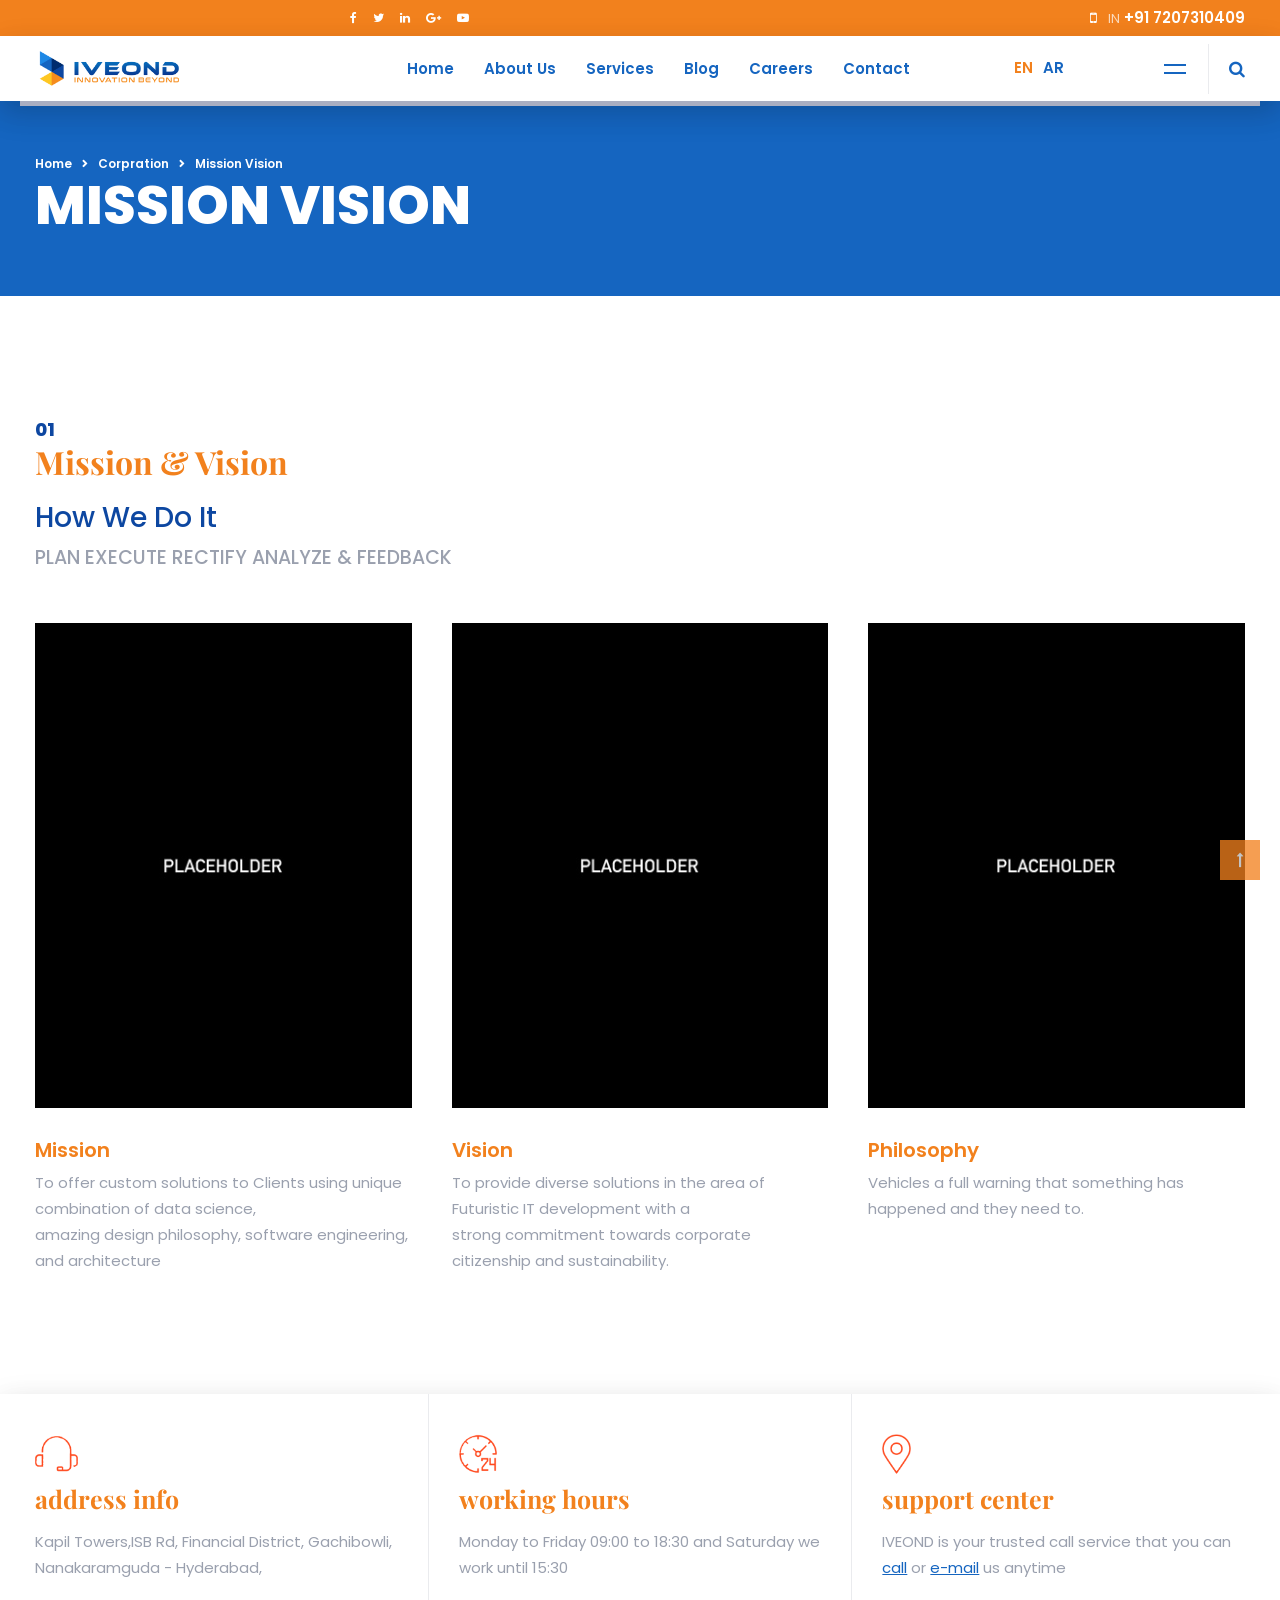
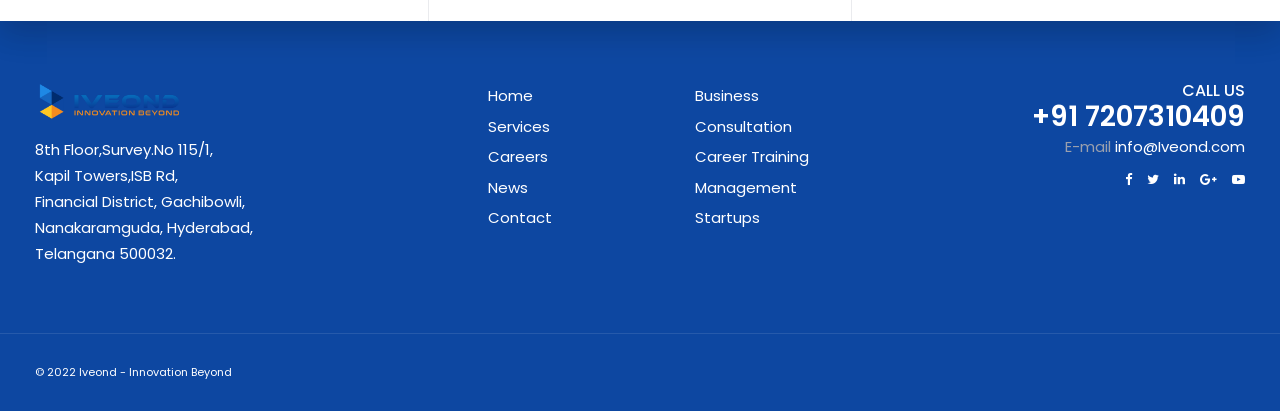
<file: uoncorp/mission-vision.html>
<!doctype html>
<html lang="en">
<head>
<!-- META TAGS -->
<meta charset="utf-8">
<meta name="viewport" content="width=device-width, initial-scale=1, shrink-to-fit=no">
<title>Uon Corp | Business Solutions Consulting Companies</title>
<meta name="author" content="Themezinho">
<meta name="description" content="Uon Corp | Business Solutions Consulting Companies">
<meta name="keywords" content="business, corporate, uon, corps, template, carousel, parallax, office, team">

<!-- SOCIAL MEDIA META -->
<meta property="og:description" content="Uon Corp | Business Solutions Consulting Companies">
<meta property="og:image" content="http://www.themezinho.net/uon/preview.png">
<meta property="og:site_name" content="uon">
<meta property="og:title" content="uon">
<meta property="og:type" content="website">
<meta property="og:url" content="http://www.themezinho.net/uon">

<!-- TWITTER META -->
<meta name="twitter:card" content="summary">
<meta name="twitter:site" content="@uon">
<meta name="twitter:creator" content="@uon">
<meta name="twitter:title" content="uon">
<meta name="twitter:description" content="Uon Corp | Business Solutions Consulting Companies">
<meta name="twitter:image" content="http://www.themezinho.net/uon/preview.png">

<!-- FAVICON FILES -->
<link href="ico/apple-touch-icon-144-precomposed.png" rel="apple-touch-icon" sizes="144x144">
<link href="ico/apple-touch-icon-114-precomposed.png" rel="apple-touch-icon" sizes="114x114">
<link href="ico/apple-touch-icon-72-precomposed.png" rel="apple-touch-icon" sizes="72x72">
<link href="ico/apple-touch-icon-57-precomposed.png" rel="apple-touch-icon">
<link href="ico/favicon.png" rel="shortcut icon">

<!-- CSS FILES -->
<link rel="stylesheet" href="css/animate.min.css">
<link rel="stylesheet" href="css/font-awesome.min.css">
<link rel="stylesheet" href="css/flipbox.min.css">
<link rel="stylesheet" href="css/timeline.css">
<link rel="stylesheet" href="css/odometer.min.css">
<link rel="stylesheet" href="css/fancybox.min.css">
<link rel="stylesheet" href="css/swiper.min.css">
<link rel="stylesheet" href="css/bootstrap.min.css">
<link rel="stylesheet" href="css/style.css">
</head>
<body>
  <div class="search-box">
    <div class="close-btn"> <span></span> <span></span> </div>
    <!-- end close-btn -->
    <form>
      <input type="search" placeholder="Type here to search...">
      <h6>Type above and press enter or press close to cancel.</h6>
    </form>
  </div>
  <!-- end search-box -->
  <aside class="sandwich-menu">
    <div class="logo"> <img src="images/logo_big.png" alt="Image"> </div>
    <!-- end logo -->
     <ul class="nav-menu">
          <li><a href="index.html">Home</a></li>
          <li><a href="#">About Us</a>
            <ul class="dropdown">
              <li><a href="about-us.html">About Us</a></li>
              <li><a href="mission-vision.html">Mission - Vision</a></li>
              <li><a href="team-members.html">Team Members</a></li>
              <!-- <li><a href="prices.html">Prices</a></li> -->
              <li><a href="our-offices.html">Our Offices</a></li>
              <!-- <li><a href="press-releases.html">Press Releases</a></li> -->
              <li><a href="clients.html">Clients</a></li>
              <li><a href="career.html">Career</a></li>
              <!-- <li><a href="faq.html">FAQ</a></li> -->
              <!-- <li><a href="404-error.html">404 Error</a></li> -->
            </ul>
          </li>
          <li><a href="#">Services</a>
            <ul class="dropdown">
              <li><a href="#">New Age Technologies</a>
                <ul class="dropdown">
                  <li><a href="solutions01.html">RPA</a></li>
                  <li><a href="solutions01.html">AI</a></li>
                  <li><a href="solutions02.html">IOT</a></li>
                  <li><a href="solutions02.html">OCR</a></li>
                  <li><a href="solutions02.html">Big Data</a></li>
                  <!-- <li><a href="solutions02.html">IOT</a>
                    <ul class="dropdown">
                      <li><a href="#">Testing Dropdown</a></li>
                      <li><a href="#">Dropdown Investment</a></li>
                      <li><a href="#">System Dropdown</a></li>
                      <li><a href="#">Dropdown Stratagies</a></li>
                    </ul>
                  </li> -->
             
                </ul>
              </li>
              <!-- <li><a href="solutions05.html">Consultation</a></li> -->
              <li><a href="#">Security Services</a>
                <ul class="dropdown">
                  <li><a href="solutions05.html">Network Security</a></li>
                  <li><a href="solutions05.html">Cyber Security</a></li>
                  <li><a href="solutions05.html">App & Data Security</a></li>
                  <li><a href="solutions05.html">Mobile Security</a></li>
                  <li><a href="solutions05.html">Identity & Access Management</a></li>
                </ul>
              </li>
              <!-- <li><a href="solutions06.html">Career</a></li> -->
              <li><a href="#">Application Development</a>
                <ul class="dropdown">
                  <li><a href="solutions06.html">Web Development</a></li>
                  <li><a href="solutions06.html">Moblie App Development</a></li>
                  <li><a href="solutions06.html">Ecommerce/ Mcommerce</a></li>
                  <li><a href="solutions06.html">ERP systems</a></li>
                  <li><a href="solutions06.html">Business Intelligence Services</a></li>
                </ul>
              </li>
              <!-- <li><a href="solutions07.html">Infrastructure Services</a></li> -->
              <li><a href="#">Infrastructure Services</a>
                <ul class="dropdown">
                  <li><a href="solutions07.html">Data Center Services</a></li>
                  <li><a href="solutions07.html">System Infrastructure</a></li>
                  <li><a href="solutions07.html">Cisco & Cloud Services</a></li>
                  <li><a href="solutions07.html">Network Monitoring Services</a></li>
                  <li><a href="solutions07.html">Managed Services</a></li>
                </ul>
              </li>
              <li><a href="solutions08.html">Management</a></li>
              <!-- <li><a href="solutions09.html">Startups</a></li> -->
            </ul>
          </li>
          <li><a href="showcases.html">Blog</a></li>
          <li><a href="#">Careers</a>
          <ul class="dropdown">
              <!-- <li><a href="news-sidebar-left.html">w Sidebar Left</a></li> -->
              <li><a href="news-sidebar-right.html">w Sidebar Right</a></li>
              <!-- <li><a href="news-sidebar-nosidebar.html">without Sidebar</a></li>
              <li><a href="news-single-sidebar-left.html">w Sidebar Left Single</a></li>
              <li><a href="news-single-sidebar-right.html">w Sidebar right Single</a></li> -->
              <!-- <li><a href="news-single-nosidebar.html">without Sidebar Single</a></li> -->
            </ul>
            </li>
          <li><a href="contact.html">Contact</a></li>
        </ul>
        <!-- end nav-menu -->
    <p>Strong business begins with a strong IT foundation. <br>
      IT support and managed IT services beyond our clients’expectations.
    </p>
    <ul class="photo-gallery">
      <li><a href="images/image04.jpg" data-fancybox><img src="images/image04.jpg" alt="Image"></a></li>
      <li><a href="images/image05.jpg" data-fancybox><img src="images/image05.jpg" alt="Image"></a></li>
      <li><a href="images/image06.jpg" data-fancybox><img src="images/image06.jpg" alt="Image"></a></li>
      <li><a href="images/image07.jpg" data-fancybox><img src="images/image07.jpg" alt="Image"></a></li>
    </ul>
    <address>
    <p>8th Floor,Survey.No 115/1, <br>
      Kapil Towers,ISB Rd, <br>
      Financial District, Gachibowli, <br>
      Nanakaramguda, Hyderabad, <br>
      Telangana 500032.</p>
    <p>+91 7207310409<br>
      E-mail <a href="#">info@Iveond.com</a></p>
    </address>
    <ul class="social-media">
      <li><a href="#"><i class="fa fa-facebook"></i></a></li>
      <li><a href="#"><i class="fa fa-twitter"></i></a></li>
      <li><a href="#"><i class="fa fa-linkedin"></i></a></li>
      <li><a href="#"><i class="fa fa-google-plus"></i></a></li>
      <li><a href="#"><i class="fa fa-youtube-play"></i></a></li>
    </ul>
    <!-- end social-media --> 
    <span class="copyright">© 2022 Iveond - Innovation & Beyond</span> 
  </aside>
  <!-- end sandwich-menu -->
  <header class="header">
    <div class="topbar">
      <div class="container">
        <!-- <div class="tagline"> <u>idea is unworkable</u></div> -->
        <!-- end tagline -->
        <ul class="social-media">
          <li><a href="#" data-toggle="tooltip" data-placement="bottom" title="Facebook"><i class="fa fa-facebook"></i></a></li>
          <li><a href="#" data-toggle="tooltip" data-placement="bottom" title="Twitter"><i class="fa fa-twitter"></i></a></li>
          <li><a href="#" data-toggle="tooltip" data-placement="bottom" title="Linkedin"><i class="fa fa-linkedin"></i></a></li>
          <li><a href="#" data-toggle="tooltip" data-placement="bottom" title="Google+"><i class="fa fa-google-plus"></i></a></li>
          <li><a href="#" data-toggle="tooltip" data-placement="bottom" title="Youtube"><i class="fa fa-youtube-play"></i></a></li>
        </ul>
        <!-- end social-media -->
        <div class="phone"><i class="fa fa-mobile mr-2"></i> <span><b>IN</b> +91 7207310409 </span></div>
        <!-- end phone --> 
      </div>
      <!-- end container --> 
    </div>
    <!-- end topbar -->
    <nav class="navbar">
      <div class="container">
        <div class="logo"> <a href="#"> <img src="images/logo_big.png" alt="Image"> </a> </div>
        <!-- end logo -->
        <ul class="nav-menu">
          <li><a href="index.html">Home</a></li>
          <li><a href="#">About Us</a>
            <ul class="dropdown">
              <li><a href="about-us.html">About Us</a></li>
              <li><a href="mission-vision.html">Mission - Vision</a></li>
              <li><a href="team-members.html">Team Members</a></li>
              <!-- <li><a href="prices.html">Prices</a></li> -->
              <li><a href="our-offices.html">Our Offices</a></li>
              <!-- <li><a href="press-releases.html">Press Releases</a></li> -->
              <li><a href="clients.html">Clients</a></li>
              <li><a href="career.html">Career</a></li>
              <!-- <li><a href="faq.html">FAQ</a></li>
              <li><a href="404-error.html">404 Error</a></li> -->
            </ul>
          </li>
          <li><a href="#">Services</a>
            <ul class="dropdown">
              <li><a href="#">New Age Technologies</a>
                <ul class="dropdown">
                  <li><a href="solutions01.html">RPA</a></li>
                  <li><a href="solutions01.html">AI</a></li>
                  <li><a href="solutions02.html">IOT</a></li>
                  <li><a href="solutions02.html">OCR</a></li>
                  <li><a href="solutions02.html">Big Data</a></li>
                  <!-- <li><a href="solutions02.html">IOT</a>
                    <ul class="dropdown">
                      <li><a href="#">Testing Dropdown</a></li>
                      <li><a href="#">Dropdown Investment</a></li>
                      <li><a href="#">System Dropdown</a></li>
                      <li><a href="#">Dropdown Stratagies</a></li>
                    </ul>
                  </li> -->
             
                </ul>
              </li>
              <!-- <li><a href="solutions05.html">Consultation</a></li> -->
              <li><a href="#">Security Services</a>
                <ul class="dropdown">
                  <li><a href="solutions05.html">Network Security</a></li>
                  <li><a href="solutions05.html">Cyber Security</a></li>
                  <li><a href="solutions05.html">App & Data Security</a></li>
                  <li><a href="solutions05.html">Mobile Security</a></li>
                  <li><a href="solutions05.html">Identity & Access Management</a></li>
                </ul>
              </li>
              <!-- <li><a href="solutions06.html">Career</a></li> -->
              <li><a href="#">Application Development</a>
                <ul class="dropdown">
                  <li><a href="solutions06.html">Web Development</a></li>
                  <li><a href="solutions06.html">Moblie App Development</a></li>
                  <li><a href="solutions06.html">Ecommerce/ Mcommerce</a></li>
                  <li><a href="solutions06.html">ERP systems</a></li>
                  <li><a href="solutions06.html">Business Intelligence Services</a></li>
                </ul>
              </li>
              <!-- <li><a href="solutions07.html">Infrastructure Services</a></li> -->
              <li><a href="#">Infrastructure Services</a>
                <ul class="dropdown">
                  <li><a href="solutions07.html">Data Center Services</a></li>
                  <li><a href="solutions07.html">System Infrastructure</a></li>
                  <li><a href="solutions07.html">Cisco & Cloud Services</a></li>
                  <li><a href="solutions07.html">Network Monitoring Services</a></li>
                  <li><a href="solutions07.html">Managed Services</a></li>
                </ul>
              </li>
              <li><a href="solutions08.html">Management</a></li>
              <!-- <li><a href="solutions09.html">Startups</a></li> -->
            </ul>
          </li>
          <li><a href="showcases.html">Blog</a></li>
          <li><a href="#">Careers</a>
          <ul class="dropdown">
              <!-- <li><a href="news-sidebar-left.html">w Sidebar Left</a></li> -->
              <li><a href="news-sidebar-right.html">w Sidebar Right</a></li>
              <!-- <li><a href="news-sidebar-nosidebar.html">without Sidebar</a></li>
              <li><a href="news-single-sidebar-left.html">w Sidebar Left Single</a></li>
              <li><a href="news-single-sidebar-right.html">w Sidebar right Single</a></li> -->
              <!-- <li><a href="news-single-nosidebar.html">without Sidebar Single</a></li> -->
            </ul>
            </li>
          <li><a href="contact.html">Contact</a></li>
        </ul>
        <!-- end nav-menu -->
        <ul class="language">
          <li><a href="#" class="active">EN</a></li>
          <li><a href="#">AR</a></li>
        </ul>
        <!-- end language -->
        <div class="search-btn"> <i class="fa fa-search"></i> </div>
        <!-- end search-btn -->
        <div class="sandwich-btn"> <span></span> <span></span> <span></span> </div>
        <!-- end sandwich-btn -->
        <div class="bottom-bar"></div>
        <!-- end bottom-bar --> 
      </div>
      <!-- end container --> 
    </nav>
    <!-- end navbar --> 
  </header>
<!-- end header -->
<section class="page-header">
	<div class="container">
	 <!-- <a href="javascript:window.print()" class="print">PRINT PAGE <img src="images/icon-print.png" alt="Image"></a> -->
		 <ol class="breadcrumb">
			<li class="breadcrumb-item"><a href="#">Home</a></li>
			<li class="breadcrumb-item"><a href="#">Corpration</a></li>
			<li class="breadcrumb-item active" aria-current="page">Mission Vision</li>
		  </ol>
		  <h2>MISSION VISION</h2>
		  <!-- <p>As the person who owns the legal rights to intellectual property, an author.</p> -->
	</div>
	<!-- end container -->
</section>
<!-- end page-header -->
<section class="image-content-box">
  <div class="container">
    <div class="row">
      <div class="col-12 wow fadeIn">
        <div class="section-title"> <span>01</span>
          <h2>Mission & Vision</h2>
          <h3>How We Do It</h3>
          <h6>PLAN  EXECUTE  RECTIFY  ANALYZE & FEEDBACK </h6>
        </div>
        <!-- end section-title --> 
      </div>
      <!-- end col-12 -->
      <div class="col-12">
        <div class="content-box wow fadeIn">
          <figure><img src="images/image08.jpg" alt="Image"></figure>
          <h4>Mission</h4>
          <p>To offer custom solutions to Clients using unique combination of data science, <br> amazing design philosophy, software engineering, and architecture</p>
        </div>
        <!-- end content-box -->
        <div class="content-box wow fadeIn">
          <figure><img src="images/image07.jpg" alt="Image"></figure>
          <h4>Vision</h4>
          <p>To provide diverse solutions in the area of Futuristic IT development with a <br> strong commitment towards corporate citizenship and sustainability.</p>
        </div>
        <!-- end content-box -->
        <div class="content-box wow fadeIn">
          <figure><img src="images/image06.jpg" alt="Image"></figure>
          <h4>Philosophy</h4>
          <p>Vehicles a full warning that something has happened and they need to.</p>
        </div>
        <!-- end content-box --> 
      </div>
      <!-- end col-12 --> 
    </div>
    <!-- end row --> 
  </div>
  <!-- end container --> 
</section>
<!-- end image-content-box -->
<footer class="footer">
  <div class="contact-wrapper">
    <div class="container">
      <div class="content-box wow fadeIn"> <img src="images/footer-icon01.png" alt="Image">
        <h3>address info</h3>
        <p> Kapil Towers,ISB Rd,
          Financial District, Gachibowli, 
          Nanakaramguda - Hyderabad,</p>
      </div>
      <!-- end content-box -->
      <div class="content-box wow fadeIn"> <img src="images/footer-icon02.png" alt="Image">
        <h3>working hours</h3>
        <p>Monday to Friday 09:00 to 18:30 and Saturday we work until 15:30</p>
      </div>
      <!-- end content-box -->
      <div class="content-box wow fadeIn"> <img src="images/footer-icon03.png" alt="Image">
        <h3>support center</h3>
        <p>IVEOND is your trusted call service that you can <a href="#">call</a> or <a href="#">e-mail</a> us anytime</p>
      </div>
      <!-- end content-box --> 
    </div>
    <!-- end container --> 
  </div>
  <!-- end contact-wrapper -->
  <div class="content-wrapper">
    <div class="container">
      <div class="row">
        <div class="col-lg-4 wow fadeIn"> <img src="images/logo_big.png" alt="Image" class="logo">
          <p>8th Floor,Survey.No 115/1, <br>
            Kapil Towers,ISB Rd, <br>
            Financial District, Gachibowli, <br>
            Nanakaramguda, Hyderabad, <br>
            Telangana 500032.</p>
        </div>
        <!-- end col-4 -->
        <div class="col-lg-2 col-md-6 wow fadeIn">
          <ul class="footer-menu">
            <li><a href="#">Home</a></li>
            <li><a href="#">Services</a></li>
            <li><a href="#">Careers</a></li>
            <li><a href="#">News</a></li>
            <li><a href="#">Contact</a></li>
          </ul>
        </div>
        <!-- end col-2 -->
        <div class="col-lg-2 col-md-6 wow fadeIn">
          <ul class="footer-menu">
            <li><a href="#">Business</a></li>
            <li><a href="#">Consultation</a></li>
            <li><a href="#">Career Training</a></li>
            <li><a href="#">Management</a></li>
            <li><a href="#">Startups</a></li>
          </ul>
        </div>
        <!-- end col-2 -->
        <div class="col-lg-4 wow fadeIn">
          <div class="contact-box">
            <h5>CALL US</h5>
            <h3>+91 7207310409</h3>
            <p>E-mail <a href="#">info@Iveond.com</a></p>
            <ul>
              <li><a href="#"><i class="fa fa-facebook"></i></a></li>
              <li><a href="#"><i class="fa fa-twitter"></i></a></li>
              <li><a href="#"><i class="fa fa-linkedin"></i></a></li>
              <li><a href="#"><i class="fa fa-google-plus"></i></a></li>
              <li><a href="#"><i class="fa fa-youtube-play"></i></a></li>
            </ul>
          </div>
          <!-- end contact-box --> 
        </div>
        <!-- end col-4 --> 
      </div>
      <!-- end row --> 
    </div>
    <!-- end container --> 
  </div>
  <!-- end content-wrapper -->
  <div class="sub-footer wow fadeIn">
    <div class="container"> <span class="copyright">© 2022 Iveond - Innovation Beyond</span> </div>
    <!-- end container -->   
  </div>
  <!-- end sub-footer --> 
</footer>
<!-- end footer --> 
<a href="#" class="scrollup"><i class="fa fa-long-arrow-up" aria-hidden="true"></i></a> 

<!-- JS FILES --> 
<script src="js/jquery.min.js"></script> 
<script src="js/popper.min.js"></script> 
<script src="js/bootstrap.min.js"></script> 
<script src="js/fancybox.min.js"></script> 
<script src="js/odometer.min.js"></script> 
<script src="js/timeline.js"></script> 
<script src="js/swiper.min.js"></script> 
<script src="js/isotope.min.js"></script> 
<script src="js/wow.min.js"></script> 
<script src="js/imagesloaded.pkgd.min.js"></script> 
<script src="js/scripts.js"></script>
</body>
</html>
</file>
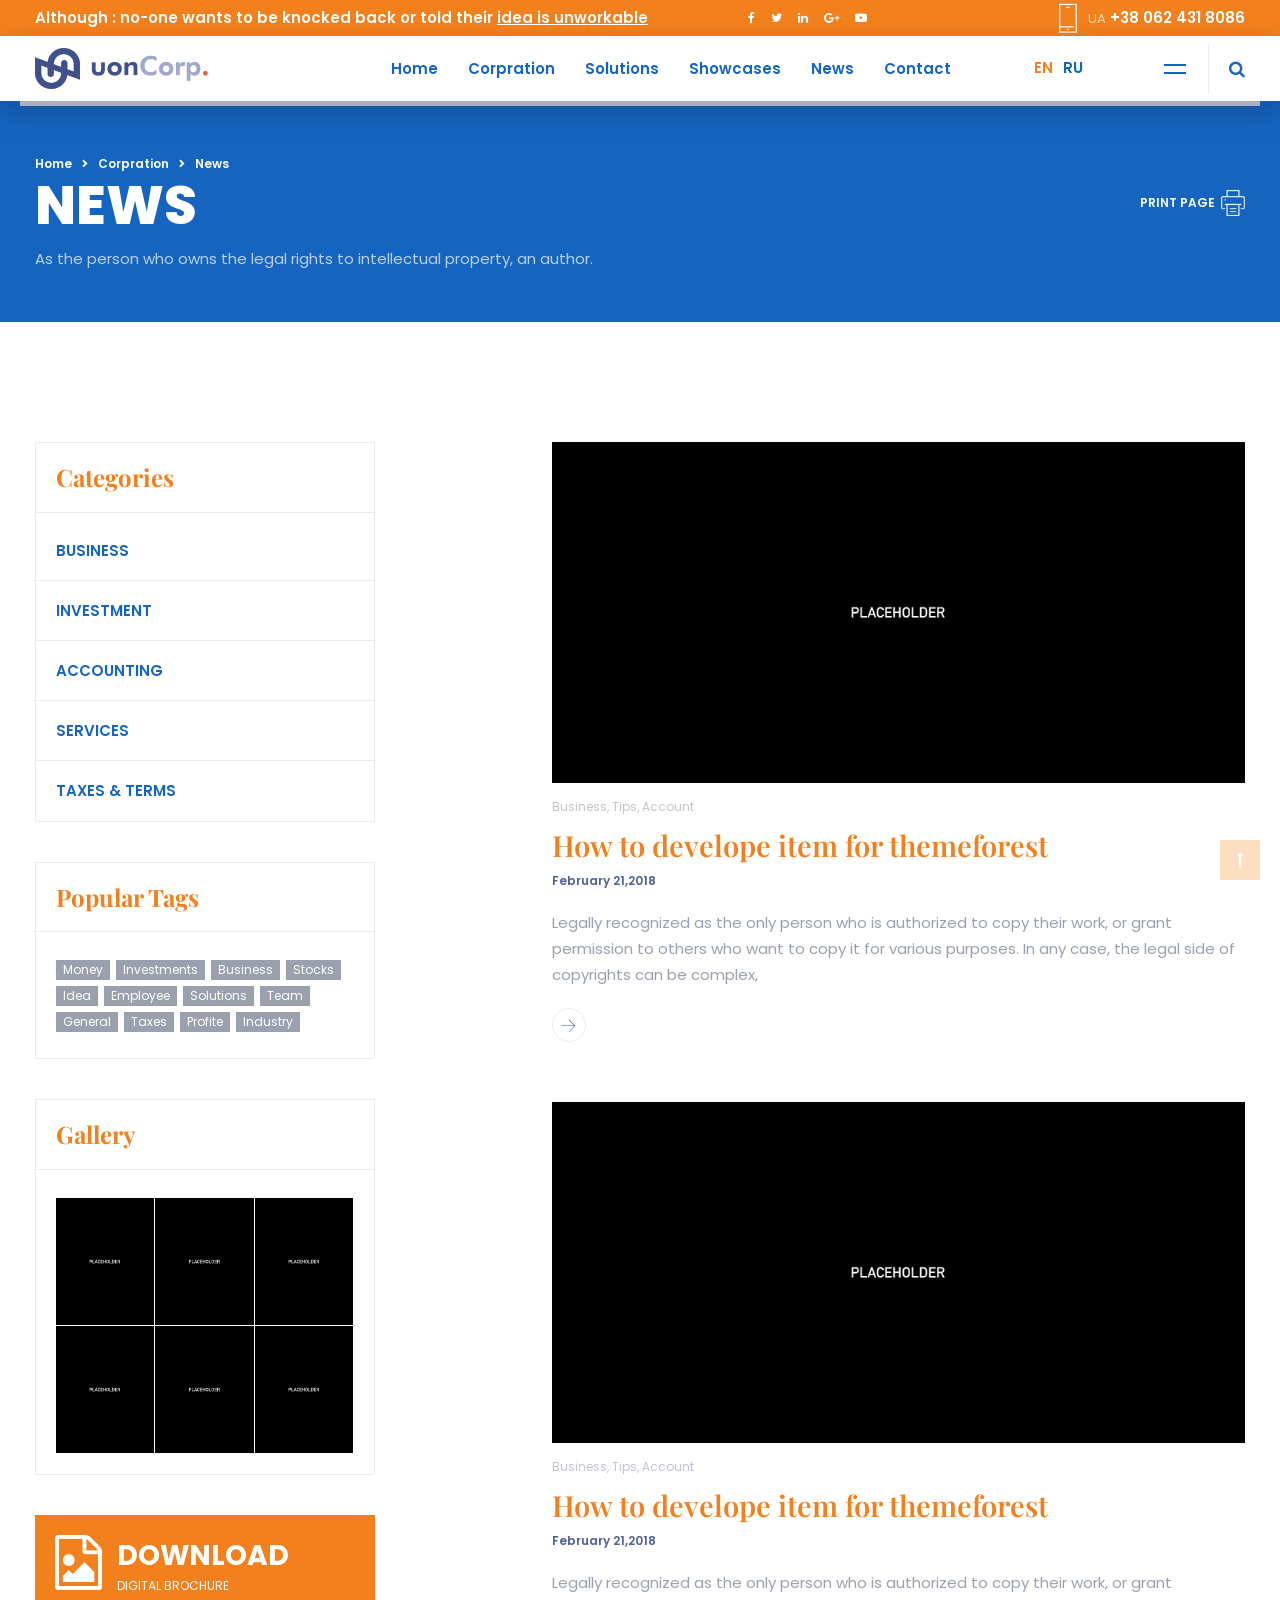
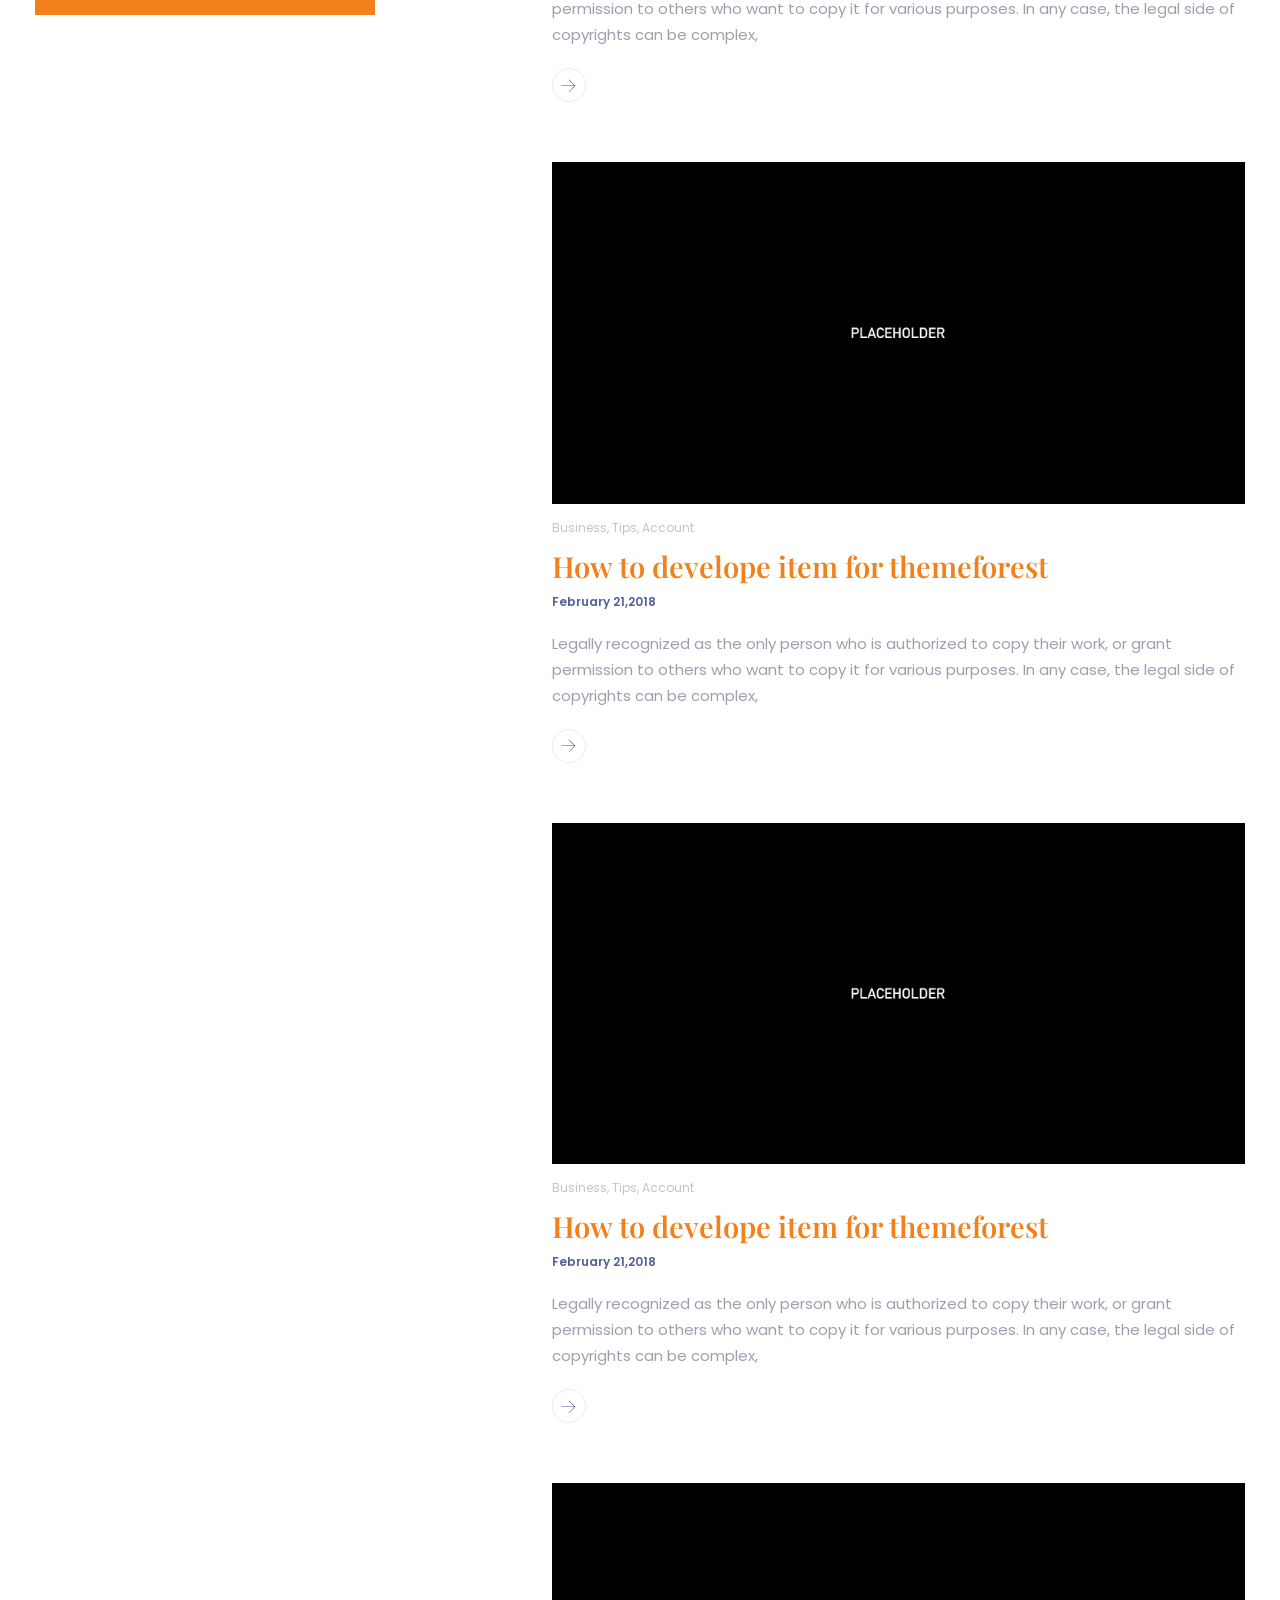
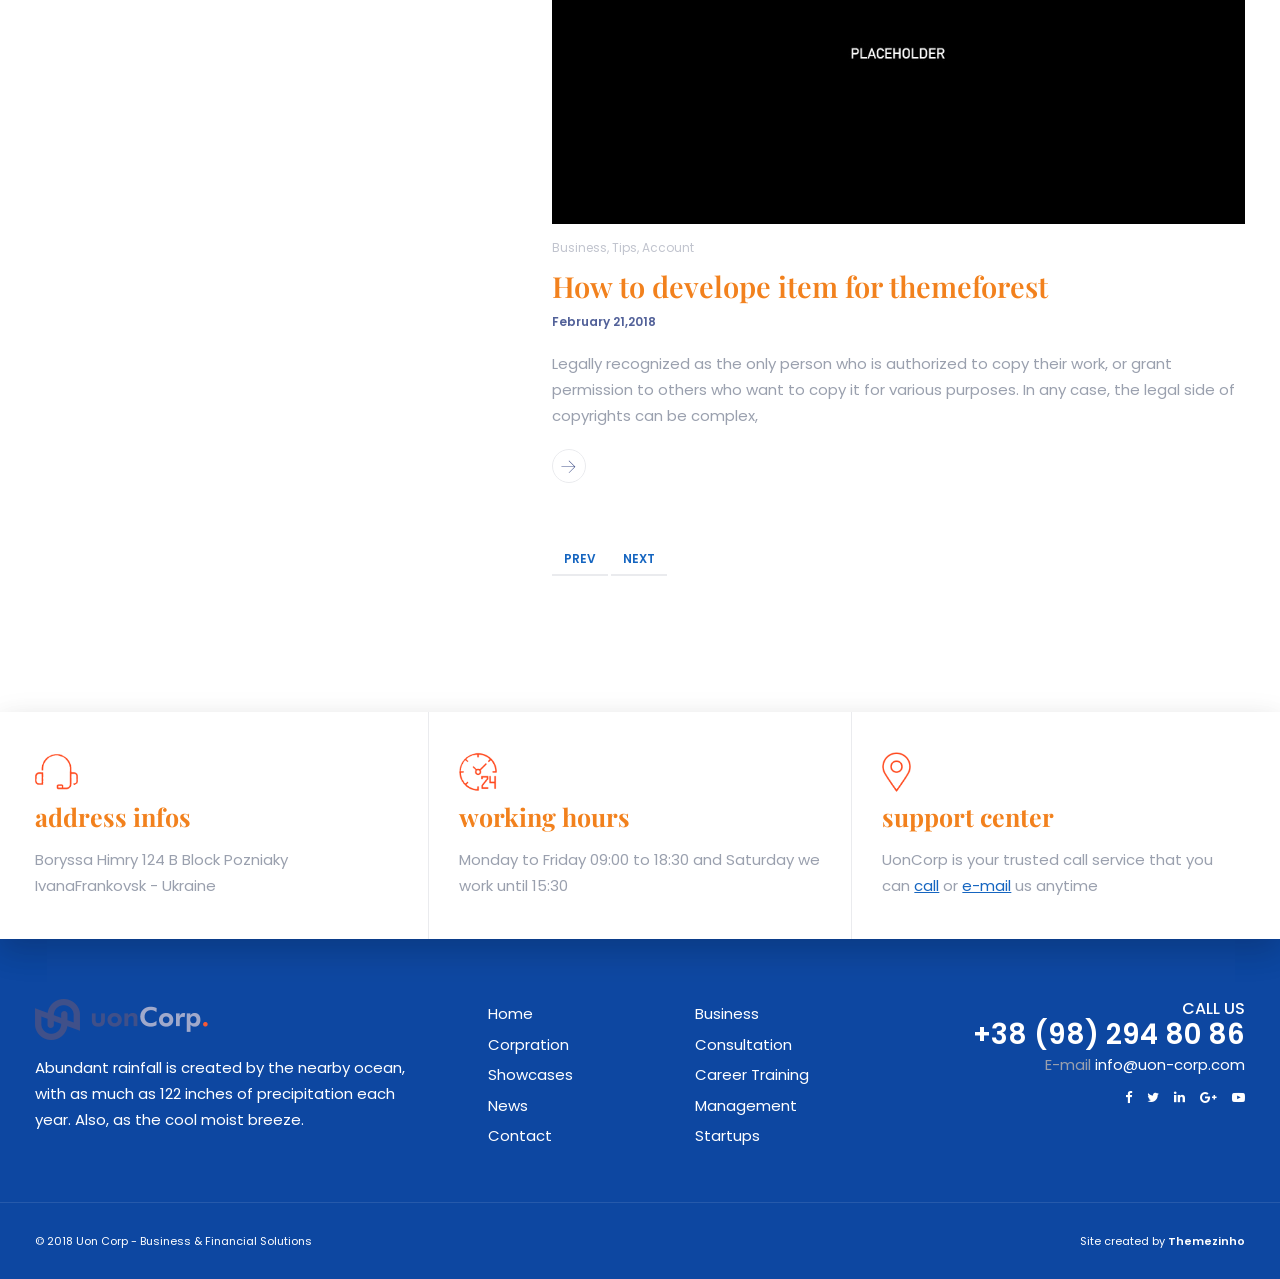
<file: uoncorp/news-sidebar-left.html>
<!doctype html>
<html lang="en">
<head>
<!-- META TAGS -->
<meta charset="utf-8">
<meta name="viewport" content="width=device-width, initial-scale=1, shrink-to-fit=no">
<title>Uon Corp | Business Solutions Consulting Companies</title>
<meta name="author" content="Themezinho">
<meta name="description" content="Uon Corp | Business Solutions Consulting Companies">
<meta name="keywords" content="business, corporate, uon, corps, template, carousel, parallax, office, team">

<!-- SOCIAL MEDIA META -->
<meta property="og:description" content="Uon Corp | Business Solutions Consulting Companies">
<meta property="og:image" content="http://www.themezinho.net/uon/preview.png">
<meta property="og:site_name" content="uon">
<meta property="og:title" content="uon">
<meta property="og:type" content="website">
<meta property="og:url" content="http://www.themezinho.net/uon">

<!-- TWITTER META -->
<meta name="twitter:card" content="summary">
<meta name="twitter:site" content="@uon">
<meta name="twitter:creator" content="@uon">
<meta name="twitter:title" content="uon">
<meta name="twitter:description" content="Uon Corp | Business Solutions Consulting Companies">
<meta name="twitter:image" content="http://www.themezinho.net/uon/preview.png">

<!-- FAVICON FILES -->
<link href="ico/apple-touch-icon-144-precomposed.png" rel="apple-touch-icon" sizes="144x144">
<link href="ico/apple-touch-icon-114-precomposed.png" rel="apple-touch-icon" sizes="114x114">
<link href="ico/apple-touch-icon-72-precomposed.png" rel="apple-touch-icon" sizes="72x72">
<link href="ico/apple-touch-icon-57-precomposed.png" rel="apple-touch-icon">
<link href="ico/favicon.png" rel="shortcut icon">

<!-- CSS FILES -->
<link rel="stylesheet" href="css/animate.min.css">
<link rel="stylesheet" href="css/font-awesome.min.css">
<link rel="stylesheet" href="css/flipbox.min.css">
<link rel="stylesheet" href="css/timeline.css">
<link rel="stylesheet" href="css/odometer.min.css">
<link rel="stylesheet" href="css/fancybox.min.css">
<link rel="stylesheet" href="css/swiper.min.css">
<link rel="stylesheet" href="css/bootstrap.min.css">
<link rel="stylesheet" href="css/style.css">
</head>
<body>
<div class="search-box">
  <div class="close-btn"> <span></span> <span></span> </div>
  <!-- end close-btn -->
  <form>
    <input type="search" placeholder="Type here to search...">
    <h6>Type above and press enter or press close to cancel.</h6>
  </form>
</div>
<!-- end search-box -->
<aside class="sandwich-menu">
  <div class="logo"> <img src="images/logo.png" alt="Image"> </div>
  <!-- end logo -->
   <ul class="nav-menu">
        <li><a href="index.html">Home</a></li>
        <li><a href="#">Corpration</a>
          <ul class="dropdown">
            <li><a href="about-us.html">About Us</a></li>
            <li><a href="mission-vision.html">Mission - Vision</a></li>
            <li><a href="team-members.html">Team Members</a></li>
            <li><a href="prices.html">Prices</a></li>
            <li><a href="our-offices.html">Our Offices</a></li>
            <li><a href="press-releases.html">Press Releases</a></li>
            <li><a href="clients.html">Clients</a></li>
            <li><a href="career.html">Career</a></li>
            <li><a href="faq.html">FAQ</a></li>
            <li><a href="404-error.html">404 Error</a></li>
          </ul>
        </li>
        <li><a href="#">Solutions</a>
          <ul class="dropdown">
            <li><a href="#">Business</a>
              <ul class="dropdown">
                <li><a href="solutions01.html">Business Development</a></li>
                <li><a href="solutions02.html">Partners Investment</a>
                  <ul class="dropdown">
                    <li><a href="#">Testing Dropdown</a></li>
                    <li><a href="#">Dropdown Investment</a></li>
                    <li><a href="#">System Dropdown</a></li>
                    <li><a href="#">Dropdown Stratagies</a></li>
                  </ul>
                </li>
                <li><a href="solutions03.html">System Tips & Tricks</a></li>
                <li><a href="solutions04.html">Business Stratagies</a></li>
              </ul>
            </li>
            <li><a href="solutions05.html">Consultation</a></li>
            <li><a href="solutions06.html">Career</a></li>
            <li><a href="solutions07.html">Training</a></li>
            <li><a href="solutions08.html">Management</a></li>
            <li><a href="solutions09.html">Startups</a></li>
          </ul>
        </li>
        <li><a href="showcases.html">Showcases</a></li>
        <li><a href="#">News</a>
        <ul class="dropdown">
            <li><a href="news-sidebar-left.html">w Sidebar Left</a></li>
            <li><a href="news-sidebar-right.html">w Sidebar Right</a></li>
            <li><a href="news-sidebar-nosidebar.html">without Sidebar</a></li>
            <li><a href="news-single-sidebar-left.html">w Sidebar Left Single</a></li>
            <li><a href="news-single-sidebar-right.html">w Sidebar right Single</a></li>
            <li><a href="news-single-nosidebar.html">without Sidebar Single</a></li>
          </ul>
          </li>
        <li><a href="contact.html">Contact</a></li>
      </ul>
      <!-- end nav-menu -->
  <p>Uon is a creative multi-concept Themeforest layout will help business owners create awesome websites.</p>
  <ul class="photo-gallery">
    <li><a href="images/image04.jpg" data-fancybox><img src="images/image04.jpg" alt="Image"></a></li>
    <li><a href="images/image05.jpg" data-fancybox><img src="images/image05.jpg" alt="Image"></a></li>
    <li><a href="images/image06.jpg" data-fancybox><img src="images/image06.jpg" alt="Image"></a></li>
    <li><a href="images/image07.jpg" data-fancybox><img src="images/image07.jpg" alt="Image"></a></li>
  </ul>
  <address>
  <p>Boryssa Himry 124 B Block Pozniaky <br>
    IvanaFrankovsk - Ukraine</p>
  <p>+38 (98) 294 80 86<br>
    E-mail <a href="#">info@uon-corp.com</a></p>
  </address>
  <ul class="social-media">
    <li><a href="#"><i class="fa fa-facebook"></i></a></li>
    <li><a href="#"><i class="fa fa-twitter"></i></a></li>
    <li><a href="#"><i class="fa fa-linkedin"></i></a></li>
    <li><a href="#"><i class="fa fa-google-plus"></i></a></li>
    <li><a href="#"><i class="fa fa-youtube-play"></i></a></li>
  </ul>
  <!-- end social-media --> 
  <span class="copyright">© 2018 Uon Corp - Business & Financial Solutionss</span> </aside>
<!-- end sandwich-menu -->
<header class="header">
  <div class="topbar">
    <div class="container">
      <div class="tagline"> Although : no-one wants to be knocked back or told their <u>idea is unworkable</u></div>
      <!-- end tagline -->
      <ul class="social-media">
        <li><a href="#" data-toggle="tooltip" data-placement="bottom" title="Facebook"><i class="fa fa-facebook"></i></a></li>
        <li><a href="#" data-toggle="tooltip" data-placement="bottom" title="Twitter"><i class="fa fa-twitter"></i></a></li>
        <li><a href="#" data-toggle="tooltip" data-placement="bottom" title="Linkedin"><i class="fa fa-linkedin"></i></a></li>
        <li><a href="#" data-toggle="tooltip" data-placement="bottom" title="Google+"><i class="fa fa-google-plus"></i></a></li>
        <li><a href="#" data-toggle="tooltip" data-placement="bottom" title="Youtube"><i class="fa fa-youtube-play"></i></a></li>
      </ul>
      <!-- end social-media -->
      <div class="phone"><img src="images/icon-phone.png" alt="Image"> <span><b>UA</b> +38 062 431 8086</span></div>
      <!-- end phone --> 
    </div>
    <!-- end container --> 
  </div>
  <!-- end topbar -->
  <nav class="navbar">
    <div class="container">
      <div class="logo"> <a href="#"> <img src="images/logo.png" alt="Image"> </a> </div>
      <!-- end logo -->
      <ul class="nav-menu">
        <li><a href="index.html">Home</a></li>
        <li><a href="#">Corpration</a>
          <ul class="dropdown">
            <li><a href="about-us.html">About Us</a></li>
            <li><a href="mission-vision.html">Mission - Vision</a></li>
            <li><a href="team-members.html">Team Members</a></li>
            <li><a href="prices.html">Prices</a></li>
            <li><a href="our-offices.html">Our Offices</a></li>
            <li><a href="press-releases.html">Press Releases</a></li>
            <li><a href="clients.html">Clients</a></li>
            <li><a href="career.html">Career</a></li>
            <li><a href="faq.html">FAQ</a></li>
            <li><a href="404-error.html">404 Error</a></li>
          </ul>
        </li>
        <li><a href="#">Solutions</a>
          <ul class="dropdown">
            <li><a href="#">Business</a>
              <ul class="dropdown">
                <li><a href="solutions01.html">Business Development</a></li>
                <li><a href="solutions02.html">Partners Investment</a>
                  <ul class="dropdown">
                    <li><a href="#">Testing Dropdown</a></li>
                    <li><a href="#">Dropdown Investment</a></li>
                    <li><a href="#">System Dropdown</a></li>
                    <li><a href="#">Dropdown Stratagies</a></li>
                  </ul>
                </li>
                <li><a href="solutions03.html">System Tips & Tricks</a></li>
                <li><a href="solutions04.html">Business Stratagies</a></li>
              </ul>
            </li>
            <li><a href="solutions05.html">Consultation</a></li>
            <li><a href="solutions06.html">Career</a></li>
            <li><a href="solutions07.html">Training</a></li>
            <li><a href="solutions08.html">Management</a></li>
            <li><a href="solutions09.html">Startups</a></li>
          </ul>
        </li>
        <li><a href="showcases.html">Showcases</a></li>
        <li><a href="#">News</a>
        <ul class="dropdown">
            <li><a href="news-sidebar-left.html">w Sidebar Left</a></li>
            <li><a href="news-sidebar-right.html">w Sidebar Right</a></li>
            <li><a href="news-sidebar-nosidebar.html">without Sidebar</a></li>
            <li><a href="news-single-sidebar-left.html">w Sidebar Left Single</a></li>
            <li><a href="news-single-sidebar-right.html">w Sidebar right Single</a></li>
            <li><a href="news-single-nosidebar.html">without Sidebar Single</a></li>
          </ul>
          </li>
        <li><a href="contact.html">Contact</a></li>
      </ul>
      <!-- end nav-menu -->
      <ul class="language">
        <li><a href="#" class="active">EN</a></li>
        <li><a href="#">RU</a></li>
      </ul>
      <!-- end language -->
      <div class="search-btn"> <i class="fa fa-search"></i> </div>
      <!-- end search-btn -->
      <div class="sandwich-btn"> <span></span> <span></span> <span></span> </div>
      <!-- end sandwich-btn -->
      <div class="bottom-bar"></div>
      <!-- end bottom-bar --> 
    </div>
    <!-- end container --> 
  </nav>
  <!-- end navbar --> 
</header>
<!-- end header -->
<section class="page-header">
	<div class="container">
	 <a href="javascript:window.print()" class="print">PRINT PAGE <img src="images/icon-print.png" alt="Image"></a>
		 <ol class="breadcrumb">
			<li class="breadcrumb-item"><a href="#">Home</a></li>
			<li class="breadcrumb-item"><a href="#">Corpration</a></li>
			<li class="breadcrumb-item active" aria-current="page">News</li>
		  </ol>
		  <h2>NEWS</h2>
		  <p>As the person who owns the legal rights to intellectual property, an author.</p>
	</div>
	<!-- end container -->
</section>
<!-- end page-header -->
  <section class="blog">
    <div class="container">
      <div class="row justify-content-center">
       <div class="col-md-5 col-12">
          <aside class="sidebar pull-left">
            <div class="widget categories wow fadeIn">
              <h4 class="widget-title">Categories</h4>
              <ul>
                <li class="active"><a href="#">BUSINESS</a></li>
                <li><a href="#">INVESTMENT</a></li>
                <li><a href="#">ACCOUNTING</a></li>
                <li><a href="#">SERVICES</a></li>
                <li><a href="#">TAXES & TERMS</a></li>
              </ul>
              <!-- end side-menu --> 
            </div>
            <!-- end widget -->
            <div class="widget tags wow fadeIn">
              <h4 class="widget-title">Popular Tags</h4>
              <ul>
                <li><a href="#">Money</a></li>
                <li><a href="#">Investments</a></li>
                <li><a href="#">Business</a></li>
                <li><a href="#">Stocks</a></li>
                <li><a href="#">Idea</a></li>
                <li><a href="#">Employee</a></li>
                <li><a href="#">Solutions</a></li>
                <li><a href="#">Team</a></li>
                <li><a href="#">General</a></li>
                <li><a href="#">Taxes</a></li>
                <li><a href="#">Profite</a></li>
                <li><a href="#">Industry</a></li>
              </ul>
            </div>
            <!-- end widget -->
            <div class="widget gallery wow fadeIn">
              <h4 class="widget-title">Gallery</h4>
              <ul>
                <li><a href="images/image04.jpg" data-fancybox="gallery"><img src="images/image04.jpg" alt="Image"></a></li>
                <li><a href="images/image05.jpg" data-fancybox="gallery"><img src="images/image05.jpg" alt="Image"></a></li>
                <li><a href="images/image06.jpg" data-fancybox="gallery"><img src="images/image06.jpg" alt="Image"></a></li>
                <li><a href="images/image07.jpg" data-fancybox="gallery"><img src="images/image07.jpg" alt="Image"></a></li>
                <li><a href="images/image08.jpg" data-fancybox="gallery"><img src="images/image08.jpg" alt="Image"></a></li>
                <li><a href="images/image09.jpg" data-fancybox="gallery"><img src="images/image09.jpg" alt="Image"></a></li>
              </ul>
              <!-- end gallery --> 
            </div>
            <!-- end widget -->
            <div class="widget download-box wow fadeIn">
              <i class="fa fa-file-image-o"></i> <a href="#">DOWNLOAD</a> <small>DIGITAL BROCHURE</small> 
            </div>
            <!-- end widget --> 
          </aside>
          <!-- end side-bar --> 
        </div>
        <!-- end col-5 --> 
        <div class="col-md-7 col-12">
         <div class="post wow fadeIn">
         	<figure class="post-image"> <img src="images/news01.jpg" alt="Image"></figure>
         	<div class="post-content">
         		<span>Business, Tips, Account</span>
          <h4>How to develope item for themeforest</h4>
          <small>February 21,2018</small>
          <p>Legally recognized as the only person who is authorized to copy their work, or grant permission to others who want to copy it for various purposes. In any case, the legal side of copyrights can be complex,</p>
          <a href="news-single.html"><img src="images/icon-right-arrow.svg" alt="Image"></a>
         	</div>
         	<!-- end post-content -->
         </div>
         <!-- end post -->
          <div class="post wow fadeIn">
         	<figure class="post-image"> <img src="images/news02.jpg" alt="Image"></figure>
         	<div class="post-content">
         		<span>Business, Tips, Account</span>
          <h4>How to develope item for themeforest</h4>
          <small>February 21,2018</small>
          <p>Legally recognized as the only person who is authorized to copy their work, or grant permission to others who want to copy it for various purposes. In any case, the legal side of copyrights can be complex,</p>
          <a href="news-single.html"><img src="images/icon-right-arrow.svg" alt="Image"></a>
         	</div>
         	<!-- end post-content -->
         </div>
         <!-- end post -->
          <div class="post wow fadeIn">
         	<figure class="post-image"> <img src="images/news03.jpg" alt="Image"></figure>
         	<div class="post-content">
         		<span>Business, Tips, Account</span>
          <h4>How to develope item for themeforest</h4>
          <small>February 21,2018</small>
          <p>Legally recognized as the only person who is authorized to copy their work, or grant permission to others who want to copy it for various purposes. In any case, the legal side of copyrights can be complex,</p>
          <a href="news-single.html"><img src="images/icon-right-arrow.svg" alt="Image"></a>
         	</div>
         	<!-- end post-content -->
         </div>
         <!-- end post -->
          <div class="post wow fadeIn">
         	<figure class="post-image"> <img src="images/news04.jpg" alt="Image"></figure>
         	<div class="post-content">
         		<span>Business, Tips, Account</span>
          <h4>How to develope item for themeforest</h4>
          <small>February 21,2018</small>
          <p>Legally recognized as the only person who is authorized to copy their work, or grant permission to others who want to copy it for various purposes. In any case, the legal side of copyrights can be complex,</p>
          <a href="news-single.html"><img src="images/icon-right-arrow.svg" alt="Image"></a>
         	</div>
         	<!-- end post-content -->
         </div>
         <!-- end post -->
          <div class="post wow fadeIn">
         	<figure class="post-image"> <img src="images/news05.jpg" alt="Image"></figure>
         	<div class="post-content">
         		<span>Business, Tips, Account</span>
          <h4>How to develope item for themeforest</h4>
          <small>February 21,2018</small>
          <p>Legally recognized as the only person who is authorized to copy their work, or grant permission to others who want to copy it for various purposes. In any case, the legal side of copyrights can be complex,</p>
          <a href="news-single.html"><img src="images/icon-right-arrow.svg" alt="Image"></a>
         	</div>
         	<!-- end post-content -->
         </div>
         <!-- end post -->
          <ul class="pagination wow fadeIn">
    <li class="page-item">
      <a class="page-link" href="#" tabindex="-1">PREV</a>
    </li>
    <li class="page-item">
      <a class="page-link" href="#">NEXT</a>
    </li>
  </ul>
        </div>
        <!-- end col-7 -->
      </div>
      <!-- end row --> 
    </div>
    <!-- end container --> 
  </section>
  <!-- end blog --> 
<footer class="footer">
  <div class="contact-wrapper">
    <div class="container">
      <div class="content-box wow fadeIn"> <img src="images/footer-icon01.png" alt="Image">
        <h3>address infos</h3>
        <p>Boryssa Himry 124 B Block Pozniaky IvanaFrankovsk - Ukraine</p>
      </div>
      <!-- end content-box -->
      <div class="content-box wow fadeIn"> <img src="images/footer-icon02.png" alt="Image">
        <h3>working hours</h3>
        <p>Monday to Friday 09:00 to 18:30 and Saturday we work until 15:30</p>
      </div>
      <!-- end content-box -->
      <div class="content-box wow fadeIn"> <img src="images/footer-icon03.png" alt="Image">
        <h3>support center</h3>
        <p>UonCorp is your trusted call service that you can <a href="#">call</a> or <a href="#">e-mail</a> us anytime</p>
      </div>
      <!-- end content-box --> 
    </div>
    <!-- end container --> 
  </div>
  <!-- end contact-wrapper -->
  <div class="content-wrapper">
    <div class="container">
      <div class="row">
        <div class="col-lg-4 wow fadeIn"> <img src="images/logo.png" alt="Image" class="logo">
          <p>Abundant rainfall is created by the nearby ocean, with as much as 122 inches of precipitation each year. Also, as the cool moist breeze.</p>
        </div>
        <!-- end col-4 -->
        <div class="col-lg-2 col-md-6 wow fadeIn">
          <ul class="footer-menu">
            <li><a href="#">Home</a></li>
            <li><a href="#">Corpration</a></li>
            <li><a href="#">Showcases</a></li>
            <li><a href="#">News</a></li>
            <li><a href="#">Contact</a></li>
          </ul>
        </div>
        <!-- end col-2 -->
        <div class="col-lg-2 col-md-6 wow fadeIn">
          <ul class="footer-menu">
            <li><a href="#">Business</a></li>
            <li><a href="#">Consultation</a></li>
            <li><a href="#">Career Training</a></li>
            <li><a href="#">Management</a></li>
            <li><a href="#">Startups</a></li>
          </ul>
        </div>
        <!-- end col-2 -->
        <div class="col-lg-4 wow fadeIn">
          <div class="contact-box">
            <h5>CALL US</h5>
            <h3>+38 (98) 294 80 86</h3>
            <p>E-mail <a href="#">info@uon-corp.com</a></p>
            <ul>
              <li><a href="#"><i class="fa fa-facebook"></i></a></li>
              <li><a href="#"><i class="fa fa-twitter"></i></a></li>
              <li><a href="#"><i class="fa fa-linkedin"></i></a></li>
              <li><a href="#"><i class="fa fa-google-plus"></i></a></li>
              <li><a href="#"><i class="fa fa-youtube-play"></i></a></li>
            </ul>
          </div>
          <!-- end contact-box --> 
        </div>
        <!-- end col-4 --> 
      </div>
      <!-- end row --> 
    </div>
    <!-- end container --> 
  </div>
  <!-- end content-wrapper -->
  <div class="sub-footer wow fadeIn">
    <div class="container"> <span class="copyright">© 2018 Uon Corp - Business & Financial Solutions</span> <span class="creation">Site created by <a href="#">Themezinho</a></span> </div>
    <!-- end container --> 
  </div>
  <!-- end sub-footer --> 
</footer>
<!-- end footer --> 
<a href="#" class="scrollup"><i class="fa fa-long-arrow-up" aria-hidden="true"></i></a> 

<!-- JS FILES --> 
<script src="js/jquery.min.js"></script> 
<script src="js/popper.min.js"></script> 
<script src="js/bootstrap.min.js"></script> 
<script src="js/fancybox.min.js"></script> 
<script src="js/odometer.min.js"></script> 
<script src="js/timeline.js"></script> 
<script src="js/swiper.min.js"></script> 
<script src="js/isotope.min.js"></script> 
<script src="js/wow.min.js"></script> 
<script src="js/imagesloaded.pkgd.min.js"></script> 
<script src="js/scripts.js"></script>
</body>
</html>
</file>
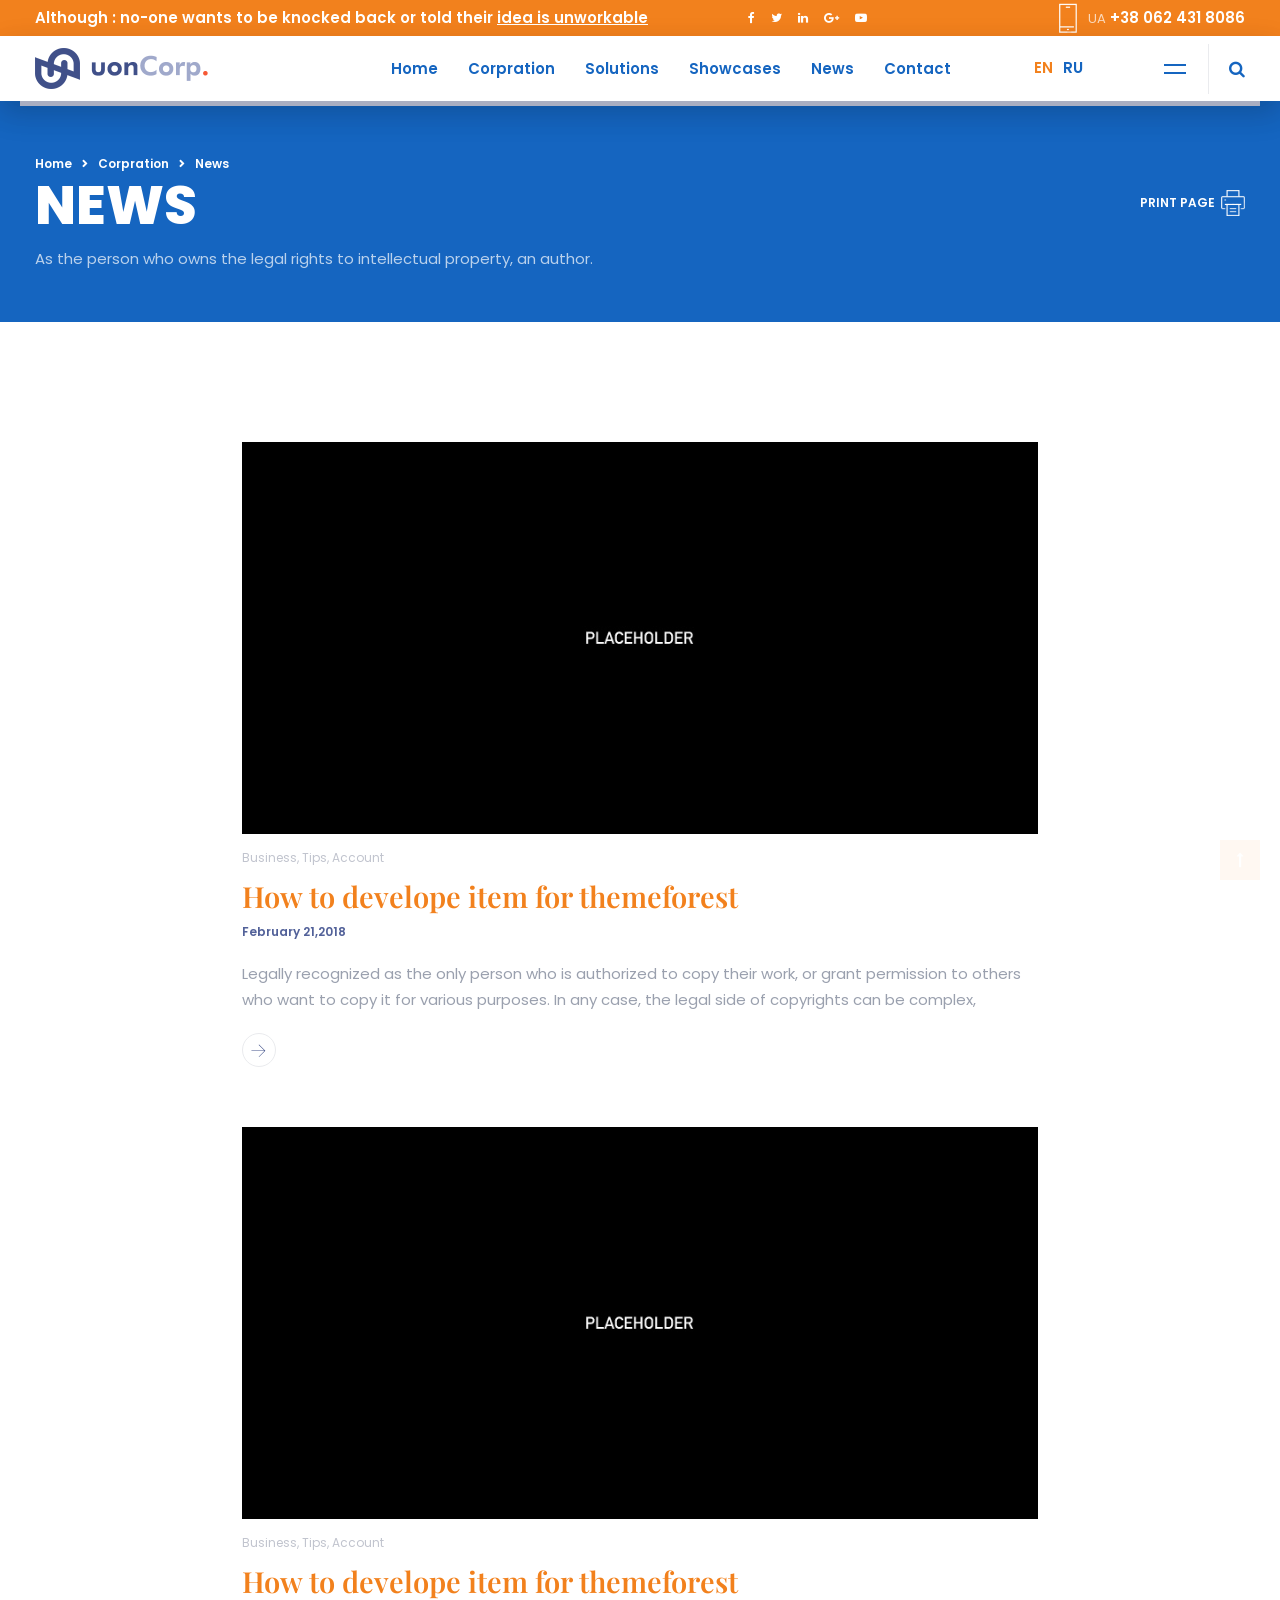
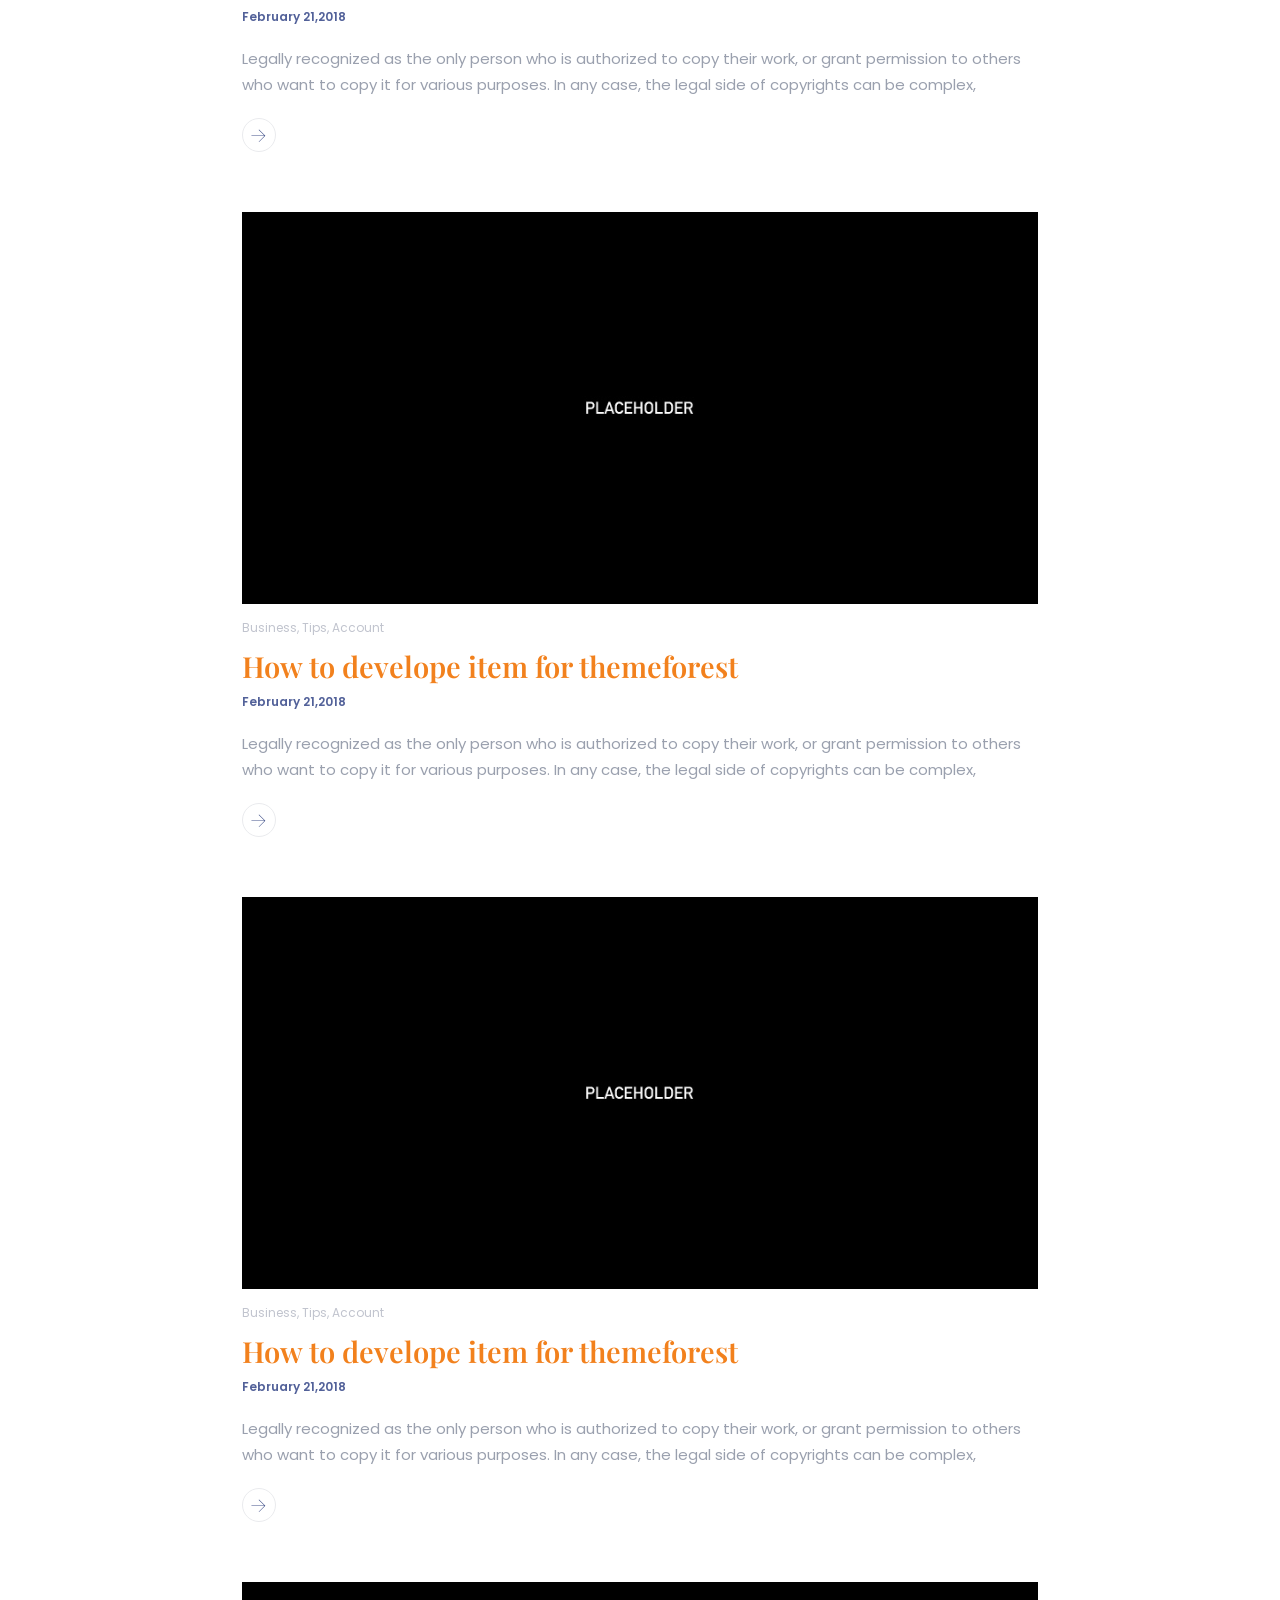
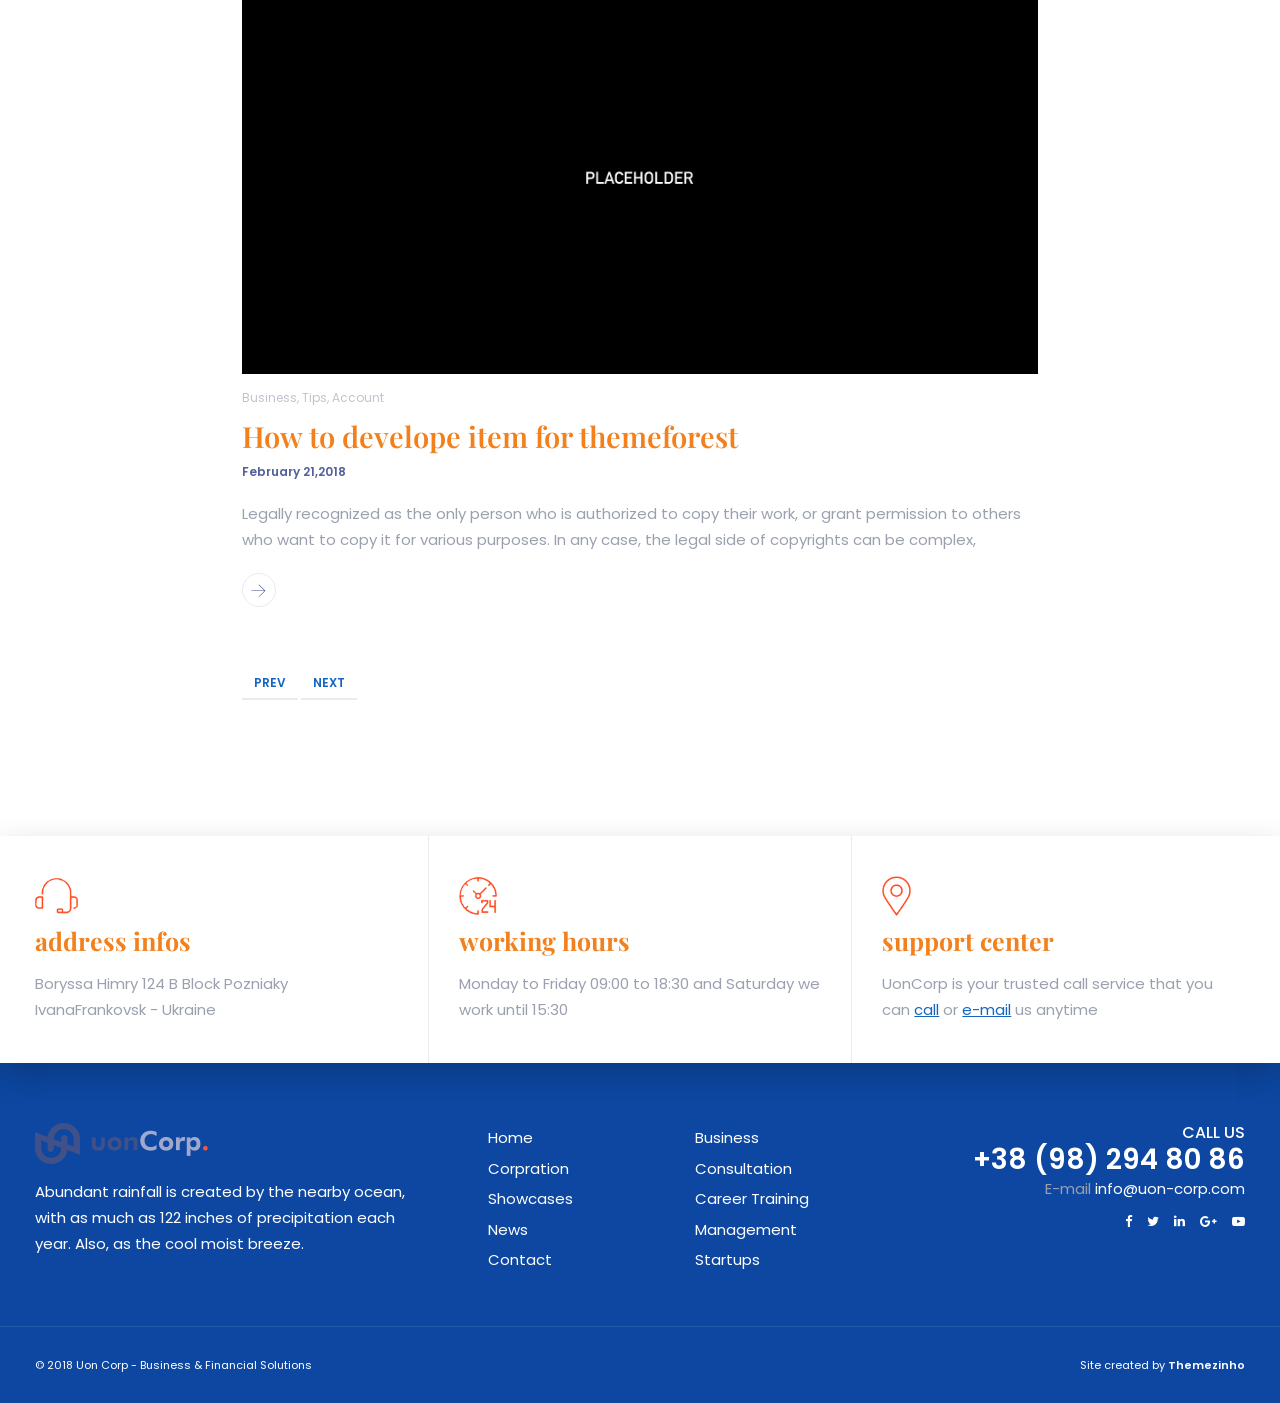
<file: uoncorp/news-sidebar-nosidebar.html>
<!doctype html>
<html lang="en">
<head>
<!-- META TAGS -->
<meta charset="utf-8">
<meta name="viewport" content="width=device-width, initial-scale=1, shrink-to-fit=no">
<title>Uon Corp | Business Solutions Consulting Companies</title>
<meta name="author" content="Themezinho">
<meta name="description" content="Uon Corp | Business Solutions Consulting Companies">
<meta name="keywords" content="business, corporate, uon, corps, template, carousel, parallax, office, team">

<!-- SOCIAL MEDIA META -->
<meta property="og:description" content="Uon Corp | Business Solutions Consulting Companies">
<meta property="og:image" content="http://www.themezinho.net/uon/preview.png">
<meta property="og:site_name" content="uon">
<meta property="og:title" content="uon">
<meta property="og:type" content="website">
<meta property="og:url" content="http://www.themezinho.net/uon">

<!-- TWITTER META -->
<meta name="twitter:card" content="summary">
<meta name="twitter:site" content="@uon">
<meta name="twitter:creator" content="@uon">
<meta name="twitter:title" content="uon">
<meta name="twitter:description" content="Uon Corp | Business Solutions Consulting Companies">
<meta name="twitter:image" content="http://www.themezinho.net/uon/preview.png">

<!-- FAVICON FILES -->
<link href="ico/apple-touch-icon-144-precomposed.png" rel="apple-touch-icon" sizes="144x144">
<link href="ico/apple-touch-icon-114-precomposed.png" rel="apple-touch-icon" sizes="114x114">
<link href="ico/apple-touch-icon-72-precomposed.png" rel="apple-touch-icon" sizes="72x72">
<link href="ico/apple-touch-icon-57-precomposed.png" rel="apple-touch-icon">
<link href="ico/favicon.png" rel="shortcut icon">

<!-- CSS FILES -->
<link rel="stylesheet" href="css/animate.min.css">
<link rel="stylesheet" href="css/font-awesome.min.css">
<link rel="stylesheet" href="css/flipbox.min.css">
<link rel="stylesheet" href="css/timeline.css">
<link rel="stylesheet" href="css/odometer.min.css">
<link rel="stylesheet" href="css/fancybox.min.css">
<link rel="stylesheet" href="css/swiper.min.css">
<link rel="stylesheet" href="css/bootstrap.min.css">
<link rel="stylesheet" href="css/style.css">
</head>
<body>
<div class="search-box">
  <div class="close-btn"> <span></span> <span></span> </div>
  <!-- end close-btn -->
  <form>
    <input type="search" placeholder="Type here to search...">
    <h6>Type above and press enter or press close to cancel.</h6>
  </form>
</div>
<!-- end search-box -->
<aside class="sandwich-menu">
  <div class="logo"> <img src="images/logo.png" alt="Image"> </div>
  <!-- end logo -->
   <ul class="nav-menu">
        <li><a href="index.html">Home</a></li>
        <li><a href="#">Corpration</a>
          <ul class="dropdown">
            <li><a href="about-us.html">About Us</a></li>
            <li><a href="mission-vision.html">Mission - Vision</a></li>
            <li><a href="team-members.html">Team Members</a></li>
            <li><a href="prices.html">Prices</a></li>
            <li><a href="our-offices.html">Our Offices</a></li>
            <li><a href="press-releases.html">Press Releases</a></li>
            <li><a href="clients.html">Clients</a></li>
            <li><a href="career.html">Career</a></li>
            <li><a href="faq.html">FAQ</a></li>
            <li><a href="404-error.html">404 Error</a></li>
          </ul>
        </li>
        <li><a href="#">Solutions</a>
          <ul class="dropdown">
            <li><a href="#">Business</a>
              <ul class="dropdown">
                <li><a href="solutions01.html">Business Development</a></li>
                <li><a href="solutions02.html">Partners Investment</a>
                  <ul class="dropdown">
                    <li><a href="#">Testing Dropdown</a></li>
                    <li><a href="#">Dropdown Investment</a></li>
                    <li><a href="#">System Dropdown</a></li>
                    <li><a href="#">Dropdown Stratagies</a></li>
                  </ul>
                </li>
                <li><a href="solutions03.html">System Tips & Tricks</a></li>
                <li><a href="solutions04.html">Business Stratagies</a></li>
              </ul>
            </li>
            <li><a href="solutions05.html">Consultation</a></li>
            <li><a href="solutions06.html">Career</a></li>
            <li><a href="solutions07.html">Training</a></li>
            <li><a href="solutions08.html">Management</a></li>
            <li><a href="solutions09.html">Startups</a></li>
          </ul>
        </li>
        <li><a href="showcases.html">Showcases</a></li>
        <li><a href="#">News</a>
        <ul class="dropdown">
            <li><a href="news-sidebar-left.html">w Sidebar Left</a></li>
            <li><a href="news-sidebar-right.html">w Sidebar Right</a></li>
            <li><a href="news-sidebar-nosidebar.html">without Sidebar</a></li>
            <li><a href="news-single-sidebar-left.html">w Sidebar Left Single</a></li>
            <li><a href="news-single-sidebar-right.html">w Sidebar right Single</a></li>
            <li><a href="news-single-nosidebar.html">without Sidebar Single</a></li>
          </ul>
          </li>
        <li><a href="contact.html">Contact</a></li>
      </ul>
      <!-- end nav-menu -->
  <p>Uon is a creative multi-concept Themeforest layout will help business owners create awesome websites.</p>
  <ul class="photo-gallery">
    <li><a href="images/image04.jpg" data-fancybox><img src="images/image04.jpg" alt="Image"></a></li>
    <li><a href="images/image05.jpg" data-fancybox><img src="images/image05.jpg" alt="Image"></a></li>
    <li><a href="images/image06.jpg" data-fancybox><img src="images/image06.jpg" alt="Image"></a></li>
    <li><a href="images/image07.jpg" data-fancybox><img src="images/image07.jpg" alt="Image"></a></li>
  </ul>
  <address>
  <p>Boryssa Himry 124 B Block Pozniaky <br>
    IvanaFrankovsk - Ukraine</p>
  <p>+38 (98) 294 80 86<br>
    E-mail <a href="#">info@uon-corp.com</a></p>
  </address>
  <ul class="social-media">
    <li><a href="#"><i class="fa fa-facebook"></i></a></li>
    <li><a href="#"><i class="fa fa-twitter"></i></a></li>
    <li><a href="#"><i class="fa fa-linkedin"></i></a></li>
    <li><a href="#"><i class="fa fa-google-plus"></i></a></li>
    <li><a href="#"><i class="fa fa-youtube-play"></i></a></li>
  </ul>
  <!-- end social-media --> 
  <span class="copyright">© 2018 Uon Corp - Business & Financial Solutionss</span> </aside>
<!-- end sandwich-menu -->
<header class="header">
  <div class="topbar">
    <div class="container">
      <div class="tagline"> Although : no-one wants to be knocked back or told their <u>idea is unworkable</u></div>
      <!-- end tagline -->
      <ul class="social-media">
        <li><a href="#" data-toggle="tooltip" data-placement="bottom" title="Facebook"><i class="fa fa-facebook"></i></a></li>
        <li><a href="#" data-toggle="tooltip" data-placement="bottom" title="Twitter"><i class="fa fa-twitter"></i></a></li>
        <li><a href="#" data-toggle="tooltip" data-placement="bottom" title="Linkedin"><i class="fa fa-linkedin"></i></a></li>
        <li><a href="#" data-toggle="tooltip" data-placement="bottom" title="Google+"><i class="fa fa-google-plus"></i></a></li>
        <li><a href="#" data-toggle="tooltip" data-placement="bottom" title="Youtube"><i class="fa fa-youtube-play"></i></a></li>
      </ul>
      <!-- end social-media -->
      <div class="phone"><img src="images/icon-phone.png" alt="Image"> <span><b>UA</b> +38 062 431 8086</span></div>
      <!-- end phone --> 
    </div>
    <!-- end container --> 
  </div>
  <!-- end topbar -->
  <nav class="navbar">
    <div class="container">
      <div class="logo"> <a href="#"> <img src="images/logo.png" alt="Image"> </a> </div>
      <!-- end logo -->
      <ul class="nav-menu">
        <li><a href="index.html">Home</a></li>
        <li><a href="#">Corpration</a>
          <ul class="dropdown">
            <li><a href="about-us.html">About Us</a></li>
            <li><a href="mission-vision.html">Mission - Vision</a></li>
            <li><a href="team-members.html">Team Members</a></li>
            <li><a href="prices.html">Prices</a></li>
            <li><a href="our-offices.html">Our Offices</a></li>
            <li><a href="press-releases.html">Press Releases</a></li>
            <li><a href="clients.html">Clients</a></li>
            <li><a href="career.html">Career</a></li>
            <li><a href="faq.html">FAQ</a></li>
            <li><a href="404-error.html">404 Error</a></li>
          </ul>
        </li>
        <li><a href="#">Solutions</a>
          <ul class="dropdown">
            <li><a href="#">Business</a>
              <ul class="dropdown">
                <li><a href="solutions01.html">Business Development</a></li>
                <li><a href="solutions02.html">Partners Investment</a>
                  <ul class="dropdown">
                    <li><a href="#">Testing Dropdown</a></li>
                    <li><a href="#">Dropdown Investment</a></li>
                    <li><a href="#">System Dropdown</a></li>
                    <li><a href="#">Dropdown Stratagies</a></li>
                  </ul>
                </li>
                <li><a href="solutions03.html">System Tips & Tricks</a></li>
                <li><a href="solutions04.html">Business Stratagies</a></li>
              </ul>
            </li>
            <li><a href="solutions05.html">Consultation</a></li>
            <li><a href="solutions06.html">Career</a></li>
            <li><a href="solutions07.html">Training</a></li>
            <li><a href="solutions08.html">Management</a></li>
            <li><a href="solutions09.html">Startups</a></li>
          </ul>
        </li>
        <li><a href="showcases.html">Showcases</a></li>
        <li><a href="#">News</a>
        <ul class="dropdown">
            <li><a href="news-sidebar-left.html">w Sidebar Left</a></li>
            <li><a href="news-sidebar-right.html">w Sidebar Right</a></li>
            <li><a href="news-sidebar-nosidebar.html">without Sidebar</a></li>
            <li><a href="news-single-sidebar-left.html">w Sidebar Left Single</a></li>
            <li><a href="news-single-sidebar-right.html">w Sidebar right Single</a></li>
            <li><a href="news-single-nosidebar.html">without Sidebar Single</a></li>
          </ul>
          </li>
        <li><a href="contact.html">Contact</a></li>
      </ul>
      <!-- end nav-menu -->
      <ul class="language">
        <li><a href="#" class="active">EN</a></li>
        <li><a href="#">RU</a></li>
      </ul>
      <!-- end language -->
      <div class="search-btn"> <i class="fa fa-search"></i> </div>
      <!-- end search-btn -->
      <div class="sandwich-btn"> <span></span> <span></span> <span></span> </div>
      <!-- end sandwich-btn -->
      <div class="bottom-bar"></div>
      <!-- end bottom-bar --> 
    </div>
    <!-- end container --> 
  </nav>
  <!-- end navbar --> 
</header>
<!-- end header -->
<section class="page-header">
	<div class="container">
	 <a href="javascript:window.print()" class="print">PRINT PAGE <img src="images/icon-print.png" alt="Image"></a>
		 <ol class="breadcrumb">
			<li class="breadcrumb-item"><a href="#">Home</a></li>
			<li class="breadcrumb-item"><a href="#">Corpration</a></li>
			<li class="breadcrumb-item active" aria-current="page">News</li>
		  </ol>
		  <h2>NEWS</h2>
		  <p>As the person who owns the legal rights to intellectual property, an author.</p>
	</div>
	<!-- end container -->
</section>
<!-- end page-header -->
  <section class="blog">
    <div class="container">
      <div class="row justify-content-center">
        <div class="col-md-8 col-12">
         <div class="post wow fadeIn">
         	<figure class="post-image"> <img src="images/news01.jpg" alt="Image"></figure>
         	<div class="post-content">
         		<span>Business, Tips, Account</span>
          <h4>How to develope item for themeforest</h4>
          <small>February 21,2018</small>
          <p>Legally recognized as the only person who is authorized to copy their work, or grant permission to others who want to copy it for various purposes. In any case, the legal side of copyrights can be complex,</p>
          <a href="news-single.html"><img src="images/icon-right-arrow.svg" alt="Image"></a>
         	</div>
         	<!-- end post-content -->
         </div>
         <!-- end post -->
          <div class="post wow fadeIn">
         	<figure class="post-image"> <img src="images/news02.jpg" alt="Image"></figure>
         	<div class="post-content">
         		<span>Business, Tips, Account</span>
          <h4>How to develope item for themeforest</h4>
          <small>February 21,2018</small>
          <p>Legally recognized as the only person who is authorized to copy their work, or grant permission to others who want to copy it for various purposes. In any case, the legal side of copyrights can be complex,</p>
          <a href="news-single.html"><img src="images/icon-right-arrow.svg" alt="Image"></a>
         	</div>
         	<!-- end post-content -->
         </div>
         <!-- end post -->
          <div class="post wow fadeIn">
         	<figure class="post-image"> <img src="images/news03.jpg" alt="Image"></figure>
         	<div class="post-content">
         		<span>Business, Tips, Account</span>
          <h4>How to develope item for themeforest</h4>
          <small>February 21,2018</small>
          <p>Legally recognized as the only person who is authorized to copy their work, or grant permission to others who want to copy it for various purposes. In any case, the legal side of copyrights can be complex,</p>
          <a href="news-single.html"><img src="images/icon-right-arrow.svg" alt="Image"></a>
         	</div>
         	<!-- end post-content -->
         </div>
         <!-- end post -->
          <div class="post wow fadeIn">
         	<figure class="post-image"> <img src="images/news04.jpg" alt="Image"></figure>
         	<div class="post-content">
         		<span>Business, Tips, Account</span>
          <h4>How to develope item for themeforest</h4>
          <small>February 21,2018</small>
          <p>Legally recognized as the only person who is authorized to copy their work, or grant permission to others who want to copy it for various purposes. In any case, the legal side of copyrights can be complex,</p>
          <a href="news-single.html"><img src="images/icon-right-arrow.svg" alt="Image"></a>
         	</div>
         	<!-- end post-content -->
         </div>
         <!-- end post -->
          <div class="post wow fadeIn">
         	<figure class="post-image"> <img src="images/news05.jpg" alt="Image"></figure>
         	<div class="post-content">
         		<span>Business, Tips, Account</span>
          <h4>How to develope item for themeforest</h4>
          <small>February 21,2018</small>
          <p>Legally recognized as the only person who is authorized to copy their work, or grant permission to others who want to copy it for various purposes. In any case, the legal side of copyrights can be complex,</p>
          <a href="news-single.html"><img src="images/icon-right-arrow.svg" alt="Image"></a>
         	</div>
         	<!-- end post-content -->
         </div>
         <!-- end post -->
          <ul class="pagination wow fadeIn">
    <li class="page-item">
      <a class="page-link" href="#" tabindex="-1">PREV</a>
    </li>
    <li class="page-item">
      <a class="page-link" href="#">NEXT</a>
    </li>
  </ul>
        </div>
        <!-- end col-8 -->
      </div>
      <!-- end row --> 
    </div>
    <!-- end container --> 
  </section>
  <!-- end blog --> 
<footer class="footer">
  <div class="contact-wrapper">
    <div class="container">
      <div class="content-box wow fadeIn"> <img src="images/footer-icon01.png" alt="Image">
        <h3>address infos</h3>
        <p>Boryssa Himry 124 B Block Pozniaky IvanaFrankovsk - Ukraine</p>
      </div>
      <!-- end content-box -->
      <div class="content-box wow fadeIn"> <img src="images/footer-icon02.png" alt="Image">
        <h3>working hours</h3>
        <p>Monday to Friday 09:00 to 18:30 and Saturday we work until 15:30</p>
      </div>
      <!-- end content-box -->
      <div class="content-box wow fadeIn"> <img src="images/footer-icon03.png" alt="Image">
        <h3>support center</h3>
        <p>UonCorp is your trusted call service that you can <a href="#">call</a> or <a href="#">e-mail</a> us anytime</p>
      </div>
      <!-- end content-box --> 
    </div>
    <!-- end container --> 
  </div>
  <!-- end contact-wrapper -->
  <div class="content-wrapper">
    <div class="container">
      <div class="row">
        <div class="col-lg-4 wow fadeIn"> <img src="images/logo.png" alt="Image" class="logo">
          <p>Abundant rainfall is created by the nearby ocean, with as much as 122 inches of precipitation each year. Also, as the cool moist breeze.</p>
        </div>
        <!-- end col-4 -->
        <div class="col-lg-2 col-md-6 wow fadeIn">
          <ul class="footer-menu">
            <li><a href="#">Home</a></li>
            <li><a href="#">Corpration</a></li>
            <li><a href="#">Showcases</a></li>
            <li><a href="#">News</a></li>
            <li><a href="#">Contact</a></li>
          </ul>
        </div>
        <!-- end col-2 -->
        <div class="col-lg-2 col-md-6 wow fadeIn">
          <ul class="footer-menu">
            <li><a href="#">Business</a></li>
            <li><a href="#">Consultation</a></li>
            <li><a href="#">Career Training</a></li>
            <li><a href="#">Management</a></li>
            <li><a href="#">Startups</a></li>
          </ul>
        </div>
        <!-- end col-2 -->
        <div class="col-lg-4 wow fadeIn">
          <div class="contact-box">
            <h5>CALL US</h5>
            <h3>+38 (98) 294 80 86</h3>
            <p>E-mail <a href="#">info@uon-corp.com</a></p>
            <ul>
              <li><a href="#"><i class="fa fa-facebook"></i></a></li>
              <li><a href="#"><i class="fa fa-twitter"></i></a></li>
              <li><a href="#"><i class="fa fa-linkedin"></i></a></li>
              <li><a href="#"><i class="fa fa-google-plus"></i></a></li>
              <li><a href="#"><i class="fa fa-youtube-play"></i></a></li>
            </ul>
          </div>
          <!-- end contact-box --> 
        </div>
        <!-- end col-4 --> 
      </div>
      <!-- end row --> 
    </div>
    <!-- end container --> 
  </div>
  <!-- end content-wrapper -->
  <div class="sub-footer wow fadeIn">
    <div class="container"> <span class="copyright">© 2018 Uon Corp - Business & Financial Solutions</span> <span class="creation">Site created by <a href="#">Themezinho</a></span> </div>
    <!-- end container --> 
  </div>
  <!-- end sub-footer --> 
</footer>
<!-- end footer --> 
<a href="#" class="scrollup"><i class="fa fa-long-arrow-up" aria-hidden="true"></i></a> 

<!-- JS FILES --> 
<script src="js/jquery.min.js"></script> 
<script src="js/popper.min.js"></script> 
<script src="js/bootstrap.min.js"></script> 
<script src="js/fancybox.min.js"></script> 
<script src="js/odometer.min.js"></script> 
<script src="js/timeline.js"></script> 
<script src="js/swiper.min.js"></script> 
<script src="js/isotope.min.js"></script> 
<script src="js/wow.min.js"></script> 
<script src="js/imagesloaded.pkgd.min.js"></script> 
<script src="js/scripts.js"></script>
</body>
</html>
</file>
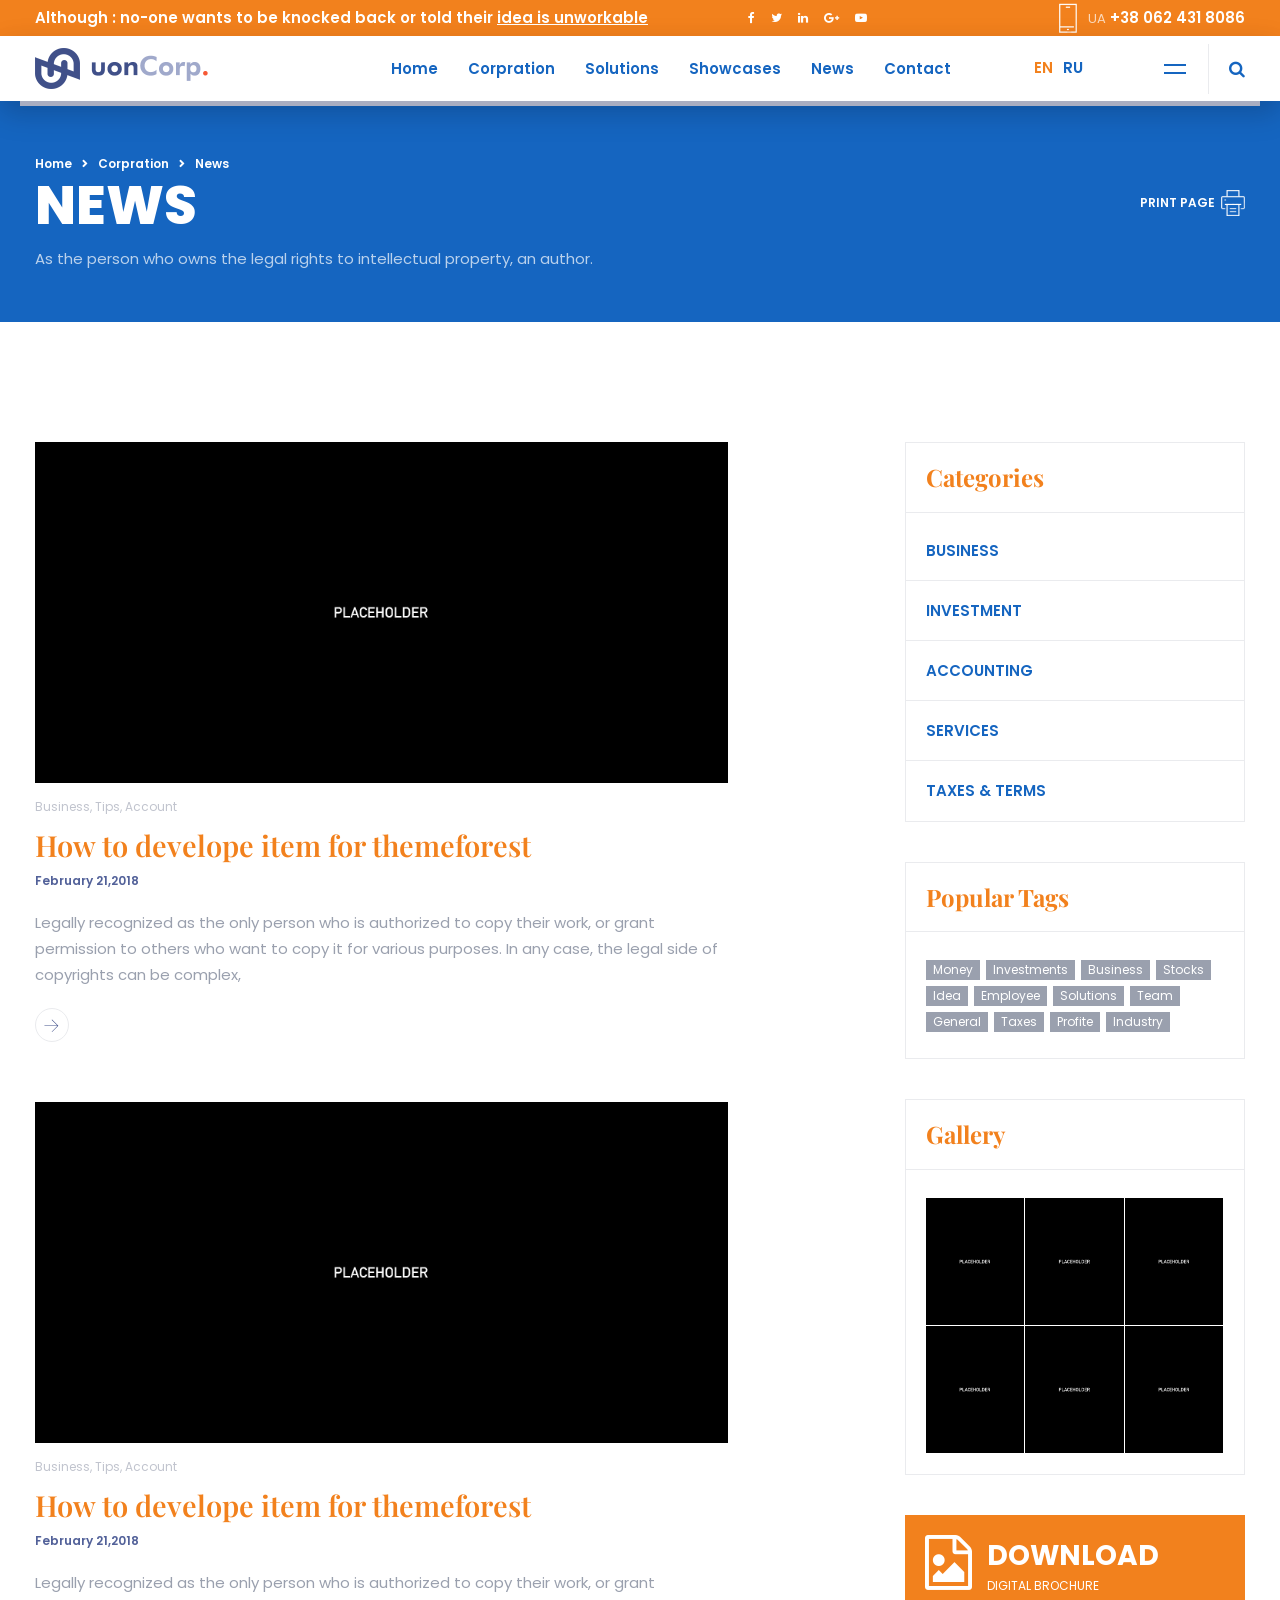
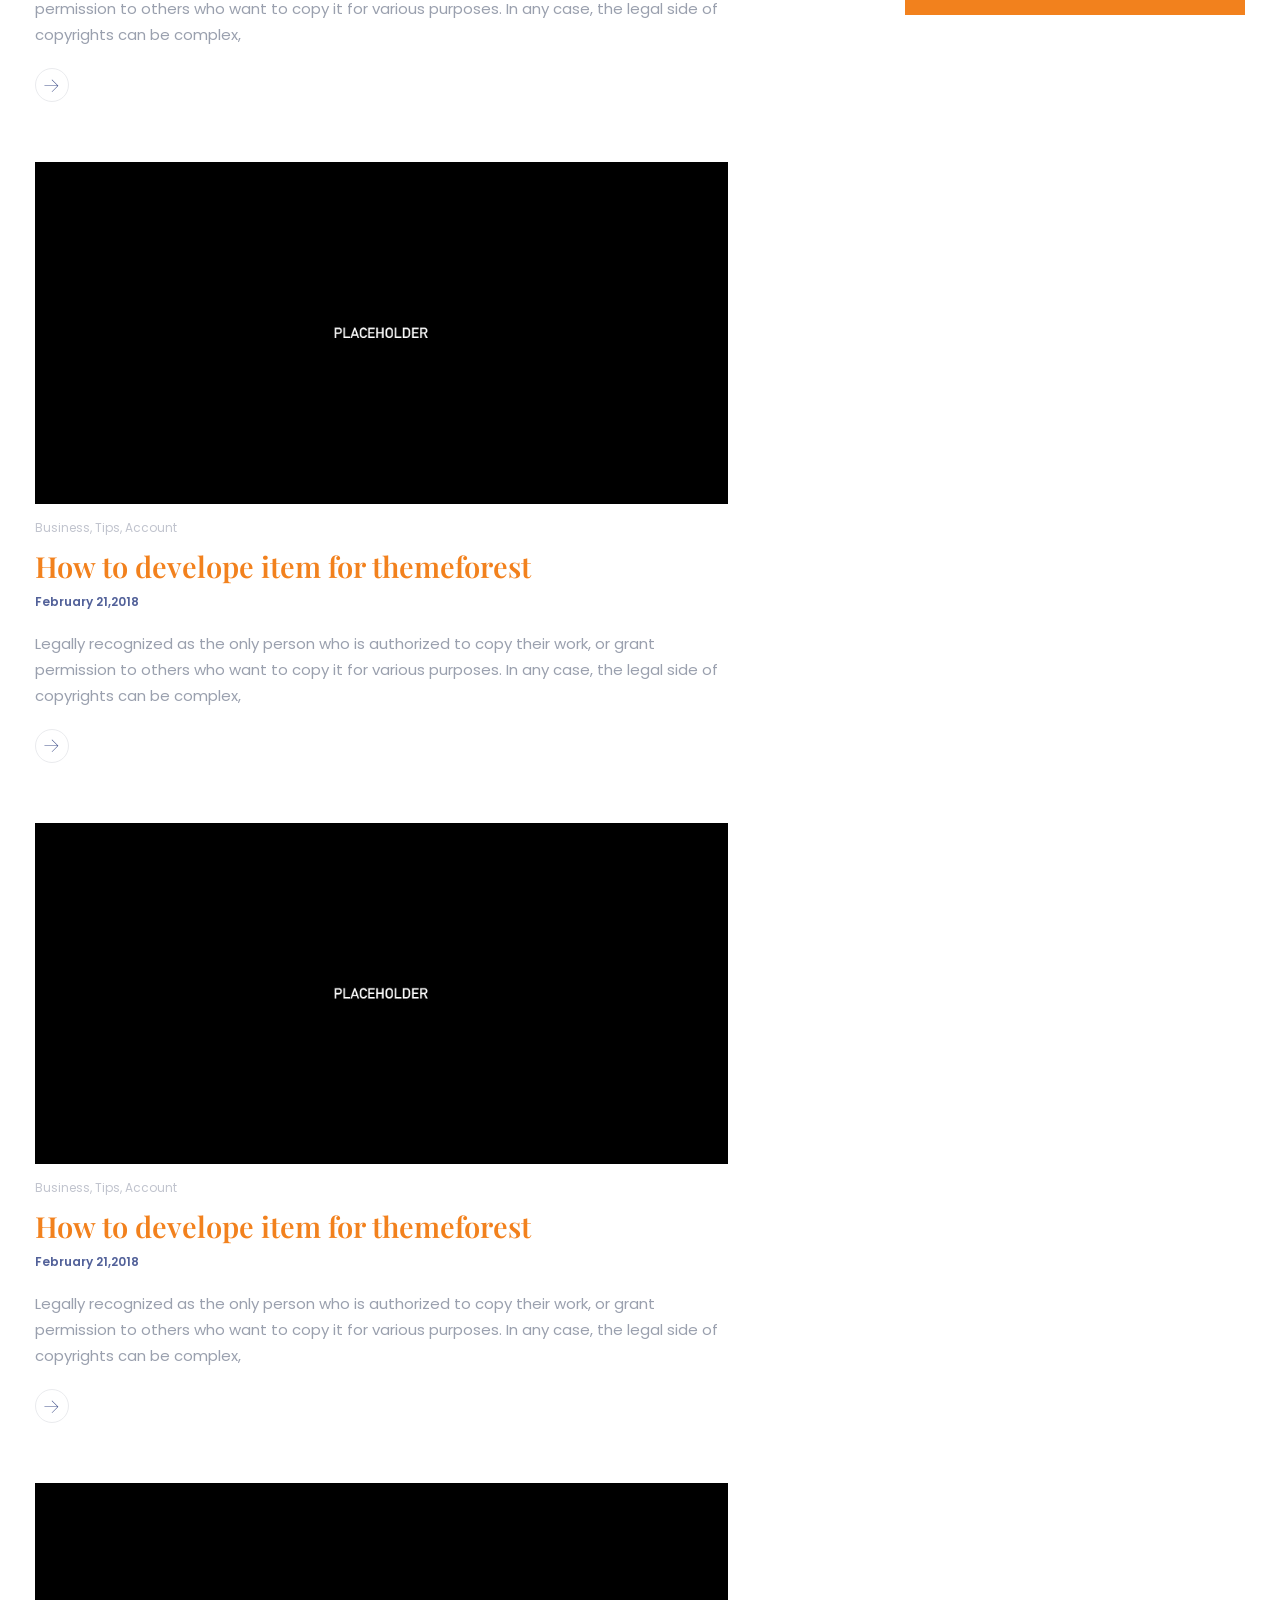
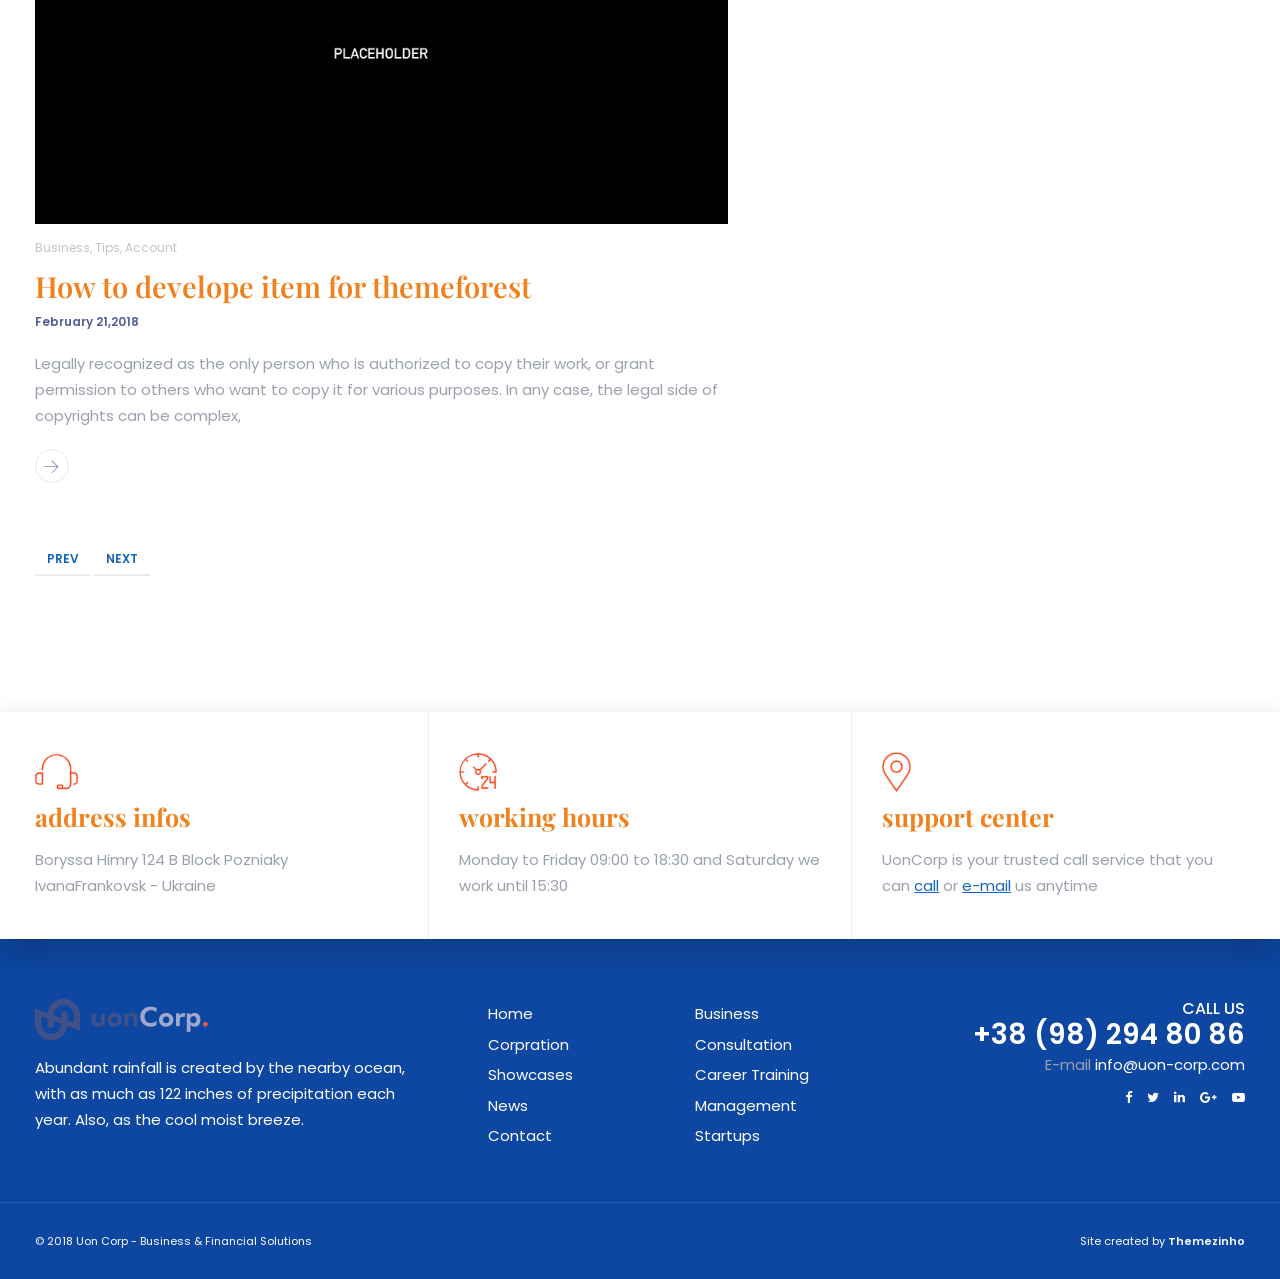
<file: uoncorp/news-sidebar-right.html>
<!doctype html>
<html lang="en">
<head>
<!-- META TAGS -->
<meta charset="utf-8">
<meta name="viewport" content="width=device-width, initial-scale=1, shrink-to-fit=no">
<title>Uon Corp | Business Solutions Consulting Companies</title>
<meta name="author" content="Themezinho">
<meta name="description" content="Uon Corp | Business Solutions Consulting Companies">
<meta name="keywords" content="business, corporate, uon, corps, template, carousel, parallax, office, team">

<!-- SOCIAL MEDIA META -->
<meta property="og:description" content="Uon Corp | Business Solutions Consulting Companies">
<meta property="og:image" content="http://www.themezinho.net/uon/preview.png">
<meta property="og:site_name" content="uon">
<meta property="og:title" content="uon">
<meta property="og:type" content="website">
<meta property="og:url" content="http://www.themezinho.net/uon">

<!-- TWITTER META -->
<meta name="twitter:card" content="summary">
<meta name="twitter:site" content="@uon">
<meta name="twitter:creator" content="@uon">
<meta name="twitter:title" content="uon">
<meta name="twitter:description" content="Uon Corp | Business Solutions Consulting Companies">
<meta name="twitter:image" content="http://www.themezinho.net/uon/preview.png">

<!-- FAVICON FILES -->
<link href="ico/apple-touch-icon-144-precomposed.png" rel="apple-touch-icon" sizes="144x144">
<link href="ico/apple-touch-icon-114-precomposed.png" rel="apple-touch-icon" sizes="114x114">
<link href="ico/apple-touch-icon-72-precomposed.png" rel="apple-touch-icon" sizes="72x72">
<link href="ico/apple-touch-icon-57-precomposed.png" rel="apple-touch-icon">
<link href="ico/favicon.png" rel="shortcut icon">

<!-- CSS FILES -->
<link rel="stylesheet" href="css/animate.min.css">
<link rel="stylesheet" href="css/font-awesome.min.css">
<link rel="stylesheet" href="css/flipbox.min.css">
<link rel="stylesheet" href="css/timeline.css">
<link rel="stylesheet" href="css/odometer.min.css">
<link rel="stylesheet" href="css/fancybox.min.css">
<link rel="stylesheet" href="css/swiper.min.css">
<link rel="stylesheet" href="css/bootstrap.min.css">
<link rel="stylesheet" href="css/style.css">
</head>
<body>
<div class="search-box">
  <div class="close-btn"> <span></span> <span></span> </div>
  <!-- end close-btn -->
  <form>
    <input type="search" placeholder="Type here to search...">
    <h6>Type above and press enter or press close to cancel.</h6>
  </form>
</div>
<!-- end search-box -->
<aside class="sandwich-menu">
  <div class="logo"> <img src="images/logo.png" alt="Image"> </div>
  <!-- end logo -->
   <ul class="nav-menu">
        <li><a href="index.html">Home</a></li>
        <li><a href="#">Corpration</a>
          <ul class="dropdown">
            <li><a href="about-us.html">About Us</a></li>
            <li><a href="mission-vision.html">Mission - Vision</a></li>
            <li><a href="team-members.html">Team Members</a></li>
            <li><a href="prices.html">Prices</a></li>
            <li><a href="our-offices.html">Our Offices</a></li>
            <li><a href="press-releases.html">Press Releases</a></li>
            <li><a href="clients.html">Clients</a></li>
            <li><a href="career.html">Career</a></li>
            <li><a href="faq.html">FAQ</a></li>
            <li><a href="404-error.html">404 Error</a></li>
          </ul>
        </li>
        <li><a href="#">Solutions</a>
          <ul class="dropdown">
            <li><a href="#">Business</a>
              <ul class="dropdown">
                <li><a href="solutions01.html">Business Development</a></li>
                <li><a href="solutions02.html">Partners Investment</a>
                  <ul class="dropdown">
                    <li><a href="#">Testing Dropdown</a></li>
                    <li><a href="#">Dropdown Investment</a></li>
                    <li><a href="#">System Dropdown</a></li>
                    <li><a href="#">Dropdown Stratagies</a></li>
                  </ul>
                </li>
                <li><a href="solutions03.html">System Tips & Tricks</a></li>
                <li><a href="solutions04.html">Business Stratagies</a></li>
              </ul>
            </li>
            <li><a href="solutions05.html">Consultation</a></li>
            <li><a href="solutions06.html">Career</a></li>
            <li><a href="solutions07.html">Training</a></li>
            <li><a href="solutions08.html">Management</a></li>
            <li><a href="solutions09.html">Startups</a></li>
          </ul>
        </li>
        <li><a href="showcases.html">Showcases</a></li>
        <li><a href="#">News</a>
        <ul class="dropdown">
            <li><a href="news-sidebar-left.html">w Sidebar Left</a></li>
            <li><a href="news-sidebar-right.html">w Sidebar Right</a></li>
            <li><a href="news-sidebar-nosidebar.html">without Sidebar</a></li>
            <li><a href="news-single-sidebar-left.html">w Sidebar Left Single</a></li>
            <li><a href="news-single-sidebar-right.html">w Sidebar right Single</a></li>
            <li><a href="news-single-nosidebar.html">without Sidebar Single</a></li>
          </ul>
          </li>
        <li><a href="contact.html">Contact</a></li>
      </ul>
      <!-- end nav-menu -->
  <p>Uon is a creative multi-concept Themeforest layout will help business owners create awesome websites.</p>
  <ul class="photo-gallery">
    <li><a href="images/image04.jpg" data-fancybox><img src="images/image04.jpg" alt="Image"></a></li>
    <li><a href="images/image05.jpg" data-fancybox><img src="images/image05.jpg" alt="Image"></a></li>
    <li><a href="images/image06.jpg" data-fancybox><img src="images/image06.jpg" alt="Image"></a></li>
    <li><a href="images/image07.jpg" data-fancybox><img src="images/image07.jpg" alt="Image"></a></li>
  </ul>
  <address>
  <p>Boryssa Himry 124 B Block Pozniaky <br>
    IvanaFrankovsk - Ukraine</p>
  <p>+38 (98) 294 80 86<br>
    E-mail <a href="#">info@uon-corp.com</a></p>
  </address>
  <ul class="social-media">
    <li><a href="#"><i class="fa fa-facebook"></i></a></li>
    <li><a href="#"><i class="fa fa-twitter"></i></a></li>
    <li><a href="#"><i class="fa fa-linkedin"></i></a></li>
    <li><a href="#"><i class="fa fa-google-plus"></i></a></li>
    <li><a href="#"><i class="fa fa-youtube-play"></i></a></li>
  </ul>
  <!-- end social-media --> 
  <span class="copyright">© 2018 Uon Corp - Business & Financial Solutionss</span> </aside>
<!-- end sandwich-menu -->
<header class="header">
  <div class="topbar">
    <div class="container">
      <div class="tagline"> Although : no-one wants to be knocked back or told their <u>idea is unworkable</u></div>
      <!-- end tagline -->
      <ul class="social-media">
        <li><a href="#" data-toggle="tooltip" data-placement="bottom" title="Facebook"><i class="fa fa-facebook"></i></a></li>
        <li><a href="#" data-toggle="tooltip" data-placement="bottom" title="Twitter"><i class="fa fa-twitter"></i></a></li>
        <li><a href="#" data-toggle="tooltip" data-placement="bottom" title="Linkedin"><i class="fa fa-linkedin"></i></a></li>
        <li><a href="#" data-toggle="tooltip" data-placement="bottom" title="Google+"><i class="fa fa-google-plus"></i></a></li>
        <li><a href="#" data-toggle="tooltip" data-placement="bottom" title="Youtube"><i class="fa fa-youtube-play"></i></a></li>
      </ul>
      <!-- end social-media -->
      <div class="phone"><img src="images/icon-phone.png" alt="Image"> <span><b>UA</b> +38 062 431 8086</span></div>
      <!-- end phone --> 
    </div>
    <!-- end container --> 
  </div>
  <!-- end topbar -->
  <nav class="navbar">
    <div class="container">
      <div class="logo"> <a href="#"> <img src="images/logo.png" alt="Image"> </a> </div>
      <!-- end logo -->
      <ul class="nav-menu">
        <li><a href="index.html">Home</a></li>
        <li><a href="#">Corpration</a>
          <ul class="dropdown">
            <li><a href="about-us.html">About Us</a></li>
            <li><a href="mission-vision.html">Mission - Vision</a></li>
            <li><a href="team-members.html">Team Members</a></li>
            <li><a href="prices.html">Prices</a></li>
            <li><a href="our-offices.html">Our Offices</a></li>
            <li><a href="press-releases.html">Press Releases</a></li>
            <li><a href="clients.html">Clients</a></li>
            <li><a href="career.html">Career</a></li>
            <li><a href="faq.html">FAQ</a></li>
            <li><a href="404-error.html">404 Error</a></li>
          </ul>
        </li>
        <li><a href="#">Solutions</a>
          <ul class="dropdown">
            <li><a href="#">Business</a>
              <ul class="dropdown">
                <li><a href="solutions01.html">Business Development</a></li>
                <li><a href="solutions02.html">Partners Investment</a>
                  <ul class="dropdown">
                    <li><a href="#">Testing Dropdown</a></li>
                    <li><a href="#">Dropdown Investment</a></li>
                    <li><a href="#">System Dropdown</a></li>
                    <li><a href="#">Dropdown Stratagies</a></li>
                  </ul>
                </li>
                <li><a href="solutions03.html">System Tips & Tricks</a></li>
                <li><a href="solutions04.html">Business Stratagies</a></li>
              </ul>
            </li>
            <li><a href="solutions05.html">Consultation</a></li>
            <li><a href="solutions06.html">Career</a></li>
            <li><a href="solutions07.html">Training</a></li>
            <li><a href="solutions08.html">Management</a></li>
            <li><a href="solutions09.html">Startups</a></li>
          </ul>
        </li>
        <li><a href="showcases.html">Showcases</a></li>
        <li><a href="#">News</a>
        <ul class="dropdown">
            <li><a href="news-sidebar-left.html">w Sidebar Left</a></li>
            <li><a href="news-sidebar-right.html">w Sidebar Right</a></li>
            <li><a href="news-sidebar-nosidebar.html">without Sidebar</a></li>
            <li><a href="news-single-sidebar-left.html">w Sidebar Left Single</a></li>
            <li><a href="news-single-sidebar-right.html">w Sidebar right Single</a></li>
            <li><a href="news-single-nosidebar.html">without Sidebar Single</a></li>
          </ul>
          </li>
        <li><a href="contact.html">Contact</a></li>
      </ul>
      <!-- end nav-menu -->
      <ul class="language">
        <li><a href="#" class="active">EN</a></li>
        <li><a href="#">RU</a></li>
      </ul>
      <!-- end language -->
      <div class="search-btn"> <i class="fa fa-search"></i> </div>
      <!-- end search-btn -->
      <div class="sandwich-btn"> <span></span> <span></span> <span></span> </div>
      <!-- end sandwich-btn -->
      <div class="bottom-bar"></div>
      <!-- end bottom-bar --> 
    </div>
    <!-- end container --> 
  </nav>
  <!-- end navbar --> 
</header>
<!-- end header -->
<section class="page-header">
	<div class="container">
	 <a href="javascript:window.print()" class="print">PRINT PAGE <img src="images/icon-print.png" alt="Image"></a>
		 <ol class="breadcrumb">
			<li class="breadcrumb-item"><a href="#">Home</a></li>
			<li class="breadcrumb-item"><a href="#">Corpration</a></li>
			<li class="breadcrumb-item active" aria-current="page">News</li>
		  </ol>
		  <h2>NEWS</h2>
		  <p>As the person who owns the legal rights to intellectual property, an author.</p>
	</div>
	<!-- end container -->
</section>
<!-- end page-header -->
  <section class="blog">
    <div class="container">
      <div class="row justify-content-center">
        <div class="col-md-7 col-12">
         <div class="post wow fadeIn">
         	<figure class="post-image"> <img src="images/news01.jpg" alt="Image"></figure>
         	<div class="post-content">
         		<span>Business, Tips, Account</span>
          <h4>How to develope item for themeforest</h4>
          <small>February 21,2018</small>
          <p>Legally recognized as the only person who is authorized to copy their work, or grant permission to others who want to copy it for various purposes. In any case, the legal side of copyrights can be complex,</p>
          <a href="news-single.html"><img src="images/icon-right-arrow.svg" alt="Image"></a>
         	</div>
         	<!-- end post-content -->
         </div>
         <!-- end post -->
          <div class="post wow fadeIn">
         	<figure class="post-image"> <img src="images/news02.jpg" alt="Image"></figure>
         	<div class="post-content">
         		<span>Business, Tips, Account</span>
          <h4>How to develope item for themeforest</h4>
          <small>February 21,2018</small>
          <p>Legally recognized as the only person who is authorized to copy their work, or grant permission to others who want to copy it for various purposes. In any case, the legal side of copyrights can be complex,</p>
          <a href="news-single.html"><img src="images/icon-right-arrow.svg" alt="Image"></a>
         	</div>
         	<!-- end post-content -->
         </div>
         <!-- end post -->
          <div class="post wow fadeIn">
         	<figure class="post-image"> <img src="images/news03.jpg" alt="Image"></figure>
         	<div class="post-content">
         		<span>Business, Tips, Account</span>
          <h4>How to develope item for themeforest</h4>
          <small>February 21,2018</small>
          <p>Legally recognized as the only person who is authorized to copy their work, or grant permission to others who want to copy it for various purposes. In any case, the legal side of copyrights can be complex,</p>
          <a href="news-single.html"><img src="images/icon-right-arrow.svg" alt="Image"></a>
         	</div>
         	<!-- end post-content -->
         </div>
         <!-- end post -->
          <div class="post wow fadeIn">
         	<figure class="post-image"> <img src="images/news04.jpg" alt="Image"></figure>
         	<div class="post-content">
         		<span>Business, Tips, Account</span>
          <h4>How to develope item for themeforest</h4>
          <small>February 21,2018</small>
          <p>Legally recognized as the only person who is authorized to copy their work, or grant permission to others who want to copy it for various purposes. In any case, the legal side of copyrights can be complex,</p>
          <a href="news-single.html"><img src="images/icon-right-arrow.svg" alt="Image"></a>
         	</div>
         	<!-- end post-content -->
         </div>
         <!-- end post -->
          <div class="post wow fadeIn">
         	<figure class="post-image"> <img src="images/news05.jpg" alt="Image"></figure>
         	<div class="post-content">
         		<span>Business, Tips, Account</span>
          <h4>How to develope item for themeforest</h4>
          <small>February 21,2018</small>
          <p>Legally recognized as the only person who is authorized to copy their work, or grant permission to others who want to copy it for various purposes. In any case, the legal side of copyrights can be complex,</p>
          <a href="news-single.html"><img src="images/icon-right-arrow.svg" alt="Image"></a>
         	</div>
         	<!-- end post-content -->
         </div>
         <!-- end post -->
          <ul class="pagination wow fadeIn">
    <li class="page-item">
      <a class="page-link" href="#" tabindex="-1">PREV</a>
    </li>
    <li class="page-item">
      <a class="page-link" href="#">NEXT</a>
    </li>
  </ul>
        </div>
        <!-- end col-7 -->
        <div class="col-md-5 col-12">
          <aside class="sidebar">
            <div class="widget categories wow fadeIn">
              <h4 class="widget-title">Categories</h4>
              <ul>
                <li class="active"><a href="#">BUSINESS</a></li>
                <li><a href="#">INVESTMENT</a></li>
                <li><a href="#">ACCOUNTING</a></li>
                <li><a href="#">SERVICES</a></li>
                <li><a href="#">TAXES & TERMS</a></li>
              </ul>
              <!-- end side-menu --> 
            </div>
            <!-- end widget -->
            <div class="widget tags wow fadeIn">
              <h4 class="widget-title">Popular Tags</h4>
              <ul>
                <li><a href="#">Money</a></li>
                <li><a href="#">Investments</a></li>
                <li><a href="#">Business</a></li>
                <li><a href="#">Stocks</a></li>
                <li><a href="#">Idea</a></li>
                <li><a href="#">Employee</a></li>
                <li><a href="#">Solutions</a></li>
                <li><a href="#">Team</a></li>
                <li><a href="#">General</a></li>
                <li><a href="#">Taxes</a></li>
                <li><a href="#">Profite</a></li>
                <li><a href="#">Industry</a></li>
              </ul>
            </div>
            <!-- end widget -->
            <div class="widget gallery wow fadeIn">
              <h4 class="widget-title">Gallery</h4>
              <ul>
                <li><a href="images/image04.jpg" data-fancybox="gallery"><img src="images/image04.jpg" alt="Image"></a></li>
                <li><a href="images/image05.jpg" data-fancybox="gallery"><img src="images/image05.jpg" alt="Image"></a></li>
                <li><a href="images/image06.jpg" data-fancybox="gallery"><img src="images/image06.jpg" alt="Image"></a></li>
                <li><a href="images/image07.jpg" data-fancybox="gallery"><img src="images/image07.jpg" alt="Image"></a></li>
                <li><a href="images/image08.jpg" data-fancybox="gallery"><img src="images/image08.jpg" alt="Image"></a></li>
                <li><a href="images/image09.jpg" data-fancybox="gallery"><img src="images/image09.jpg" alt="Image"></a></li>
              </ul>
              <!-- end gallery --> 
            </div>
            <!-- end widget -->
            <div class="widget download-box wow fadeIn">
              <i class="fa fa-file-image-o"></i> <a href="#">DOWNLOAD</a> <small>DIGITAL BROCHURE</small> 
            </div>
            <!-- end widget --> 
          </aside>
          <!-- end side-bar --> 
        </div>
        <!-- end col-5 --> 
      </div>
      <!-- end row --> 
    </div>
    <!-- end container --> 
  </section>
  <!-- end blog --> 
<footer class="footer">
  <div class="contact-wrapper">
    <div class="container">
      <div class="content-box wow fadeIn"> <img src="images/footer-icon01.png" alt="Image">
        <h3>address infos</h3>
        <p>Boryssa Himry 124 B Block Pozniaky IvanaFrankovsk - Ukraine</p>
      </div>
      <!-- end content-box -->
      <div class="content-box wow fadeIn"> <img src="images/footer-icon02.png" alt="Image">
        <h3>working hours</h3>
        <p>Monday to Friday 09:00 to 18:30 and Saturday we work until 15:30</p>
      </div>
      <!-- end content-box -->
      <div class="content-box wow fadeIn"> <img src="images/footer-icon03.png" alt="Image">
        <h3>support center</h3>
        <p>UonCorp is your trusted call service that you can <a href="#">call</a> or <a href="#">e-mail</a> us anytime</p>
      </div>
      <!-- end content-box --> 
    </div>
    <!-- end container --> 
  </div>
  <!-- end contact-wrapper -->
  <div class="content-wrapper">
    <div class="container">
      <div class="row">
        <div class="col-lg-4 wow fadeIn"> <img src="images/logo.png" alt="Image" class="logo">
          <p>Abundant rainfall is created by the nearby ocean, with as much as 122 inches of precipitation each year. Also, as the cool moist breeze.</p>
        </div>
        <!-- end col-4 -->
        <div class="col-lg-2 col-md-6 wow fadeIn">
          <ul class="footer-menu">
            <li><a href="#">Home</a></li>
            <li><a href="#">Corpration</a></li>
            <li><a href="#">Showcases</a></li>
            <li><a href="#">News</a></li>
            <li><a href="#">Contact</a></li>
          </ul>
        </div>
        <!-- end col-2 -->
        <div class="col-lg-2 col-md-6 wow fadeIn">
          <ul class="footer-menu">
            <li><a href="#">Business</a></li>
            <li><a href="#">Consultation</a></li>
            <li><a href="#">Career Training</a></li>
            <li><a href="#">Management</a></li>
            <li><a href="#">Startups</a></li>
          </ul>
        </div>
        <!-- end col-2 -->
        <div class="col-lg-4 wow fadeIn">
          <div class="contact-box">
            <h5>CALL US</h5>
            <h3>+38 (98) 294 80 86</h3>
            <p>E-mail <a href="#">info@uon-corp.com</a></p>
            <ul>
              <li><a href="#"><i class="fa fa-facebook"></i></a></li>
              <li><a href="#"><i class="fa fa-twitter"></i></a></li>
              <li><a href="#"><i class="fa fa-linkedin"></i></a></li>
              <li><a href="#"><i class="fa fa-google-plus"></i></a></li>
              <li><a href="#"><i class="fa fa-youtube-play"></i></a></li>
            </ul>
          </div>
          <!-- end contact-box --> 
        </div>
        <!-- end col-4 --> 
      </div>
      <!-- end row --> 
    </div>
    <!-- end container --> 
  </div>
  <!-- end content-wrapper -->
  <div class="sub-footer wow fadeIn">
    <div class="container"> <span class="copyright">© 2018 Uon Corp - Business & Financial Solutions</span> <span class="creation">Site created by <a href="#">Themezinho</a></span> </div>
    <!-- end container --> 
  </div>
  <!-- end sub-footer --> 
</footer>
<!-- end footer --> 
<a href="#" class="scrollup"><i class="fa fa-long-arrow-up" aria-hidden="true"></i></a> 

<!-- JS FILES --> 
<script src="js/jquery.min.js"></script> 
<script src="js/popper.min.js"></script> 
<script src="js/bootstrap.min.js"></script> 
<script src="js/fancybox.min.js"></script> 
<script src="js/odometer.min.js"></script> 
<script src="js/timeline.js"></script> 
<script src="js/swiper.min.js"></script> 
<script src="js/isotope.min.js"></script> 
<script src="js/wow.min.js"></script> 
<script src="js/imagesloaded.pkgd.min.js"></script> 
<script src="js/scripts.js"></script>
</body>
</html>
</file>
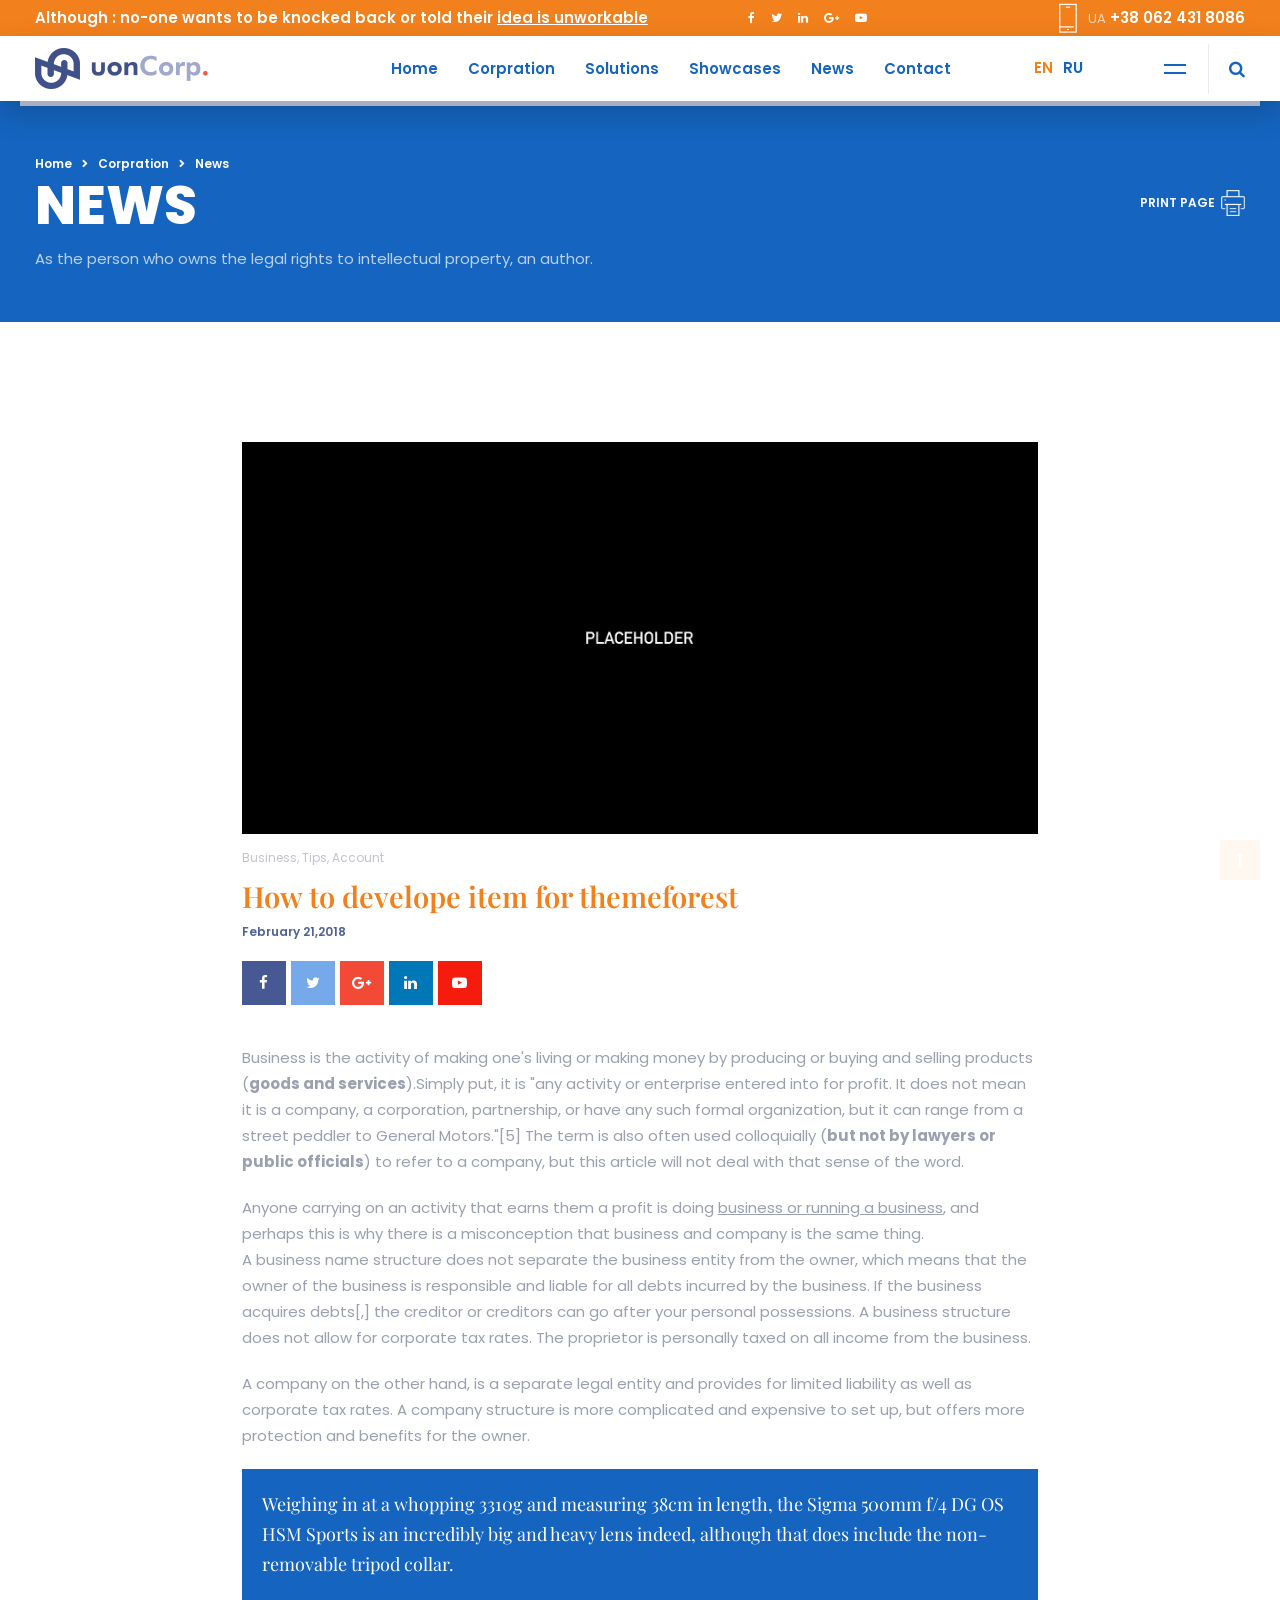
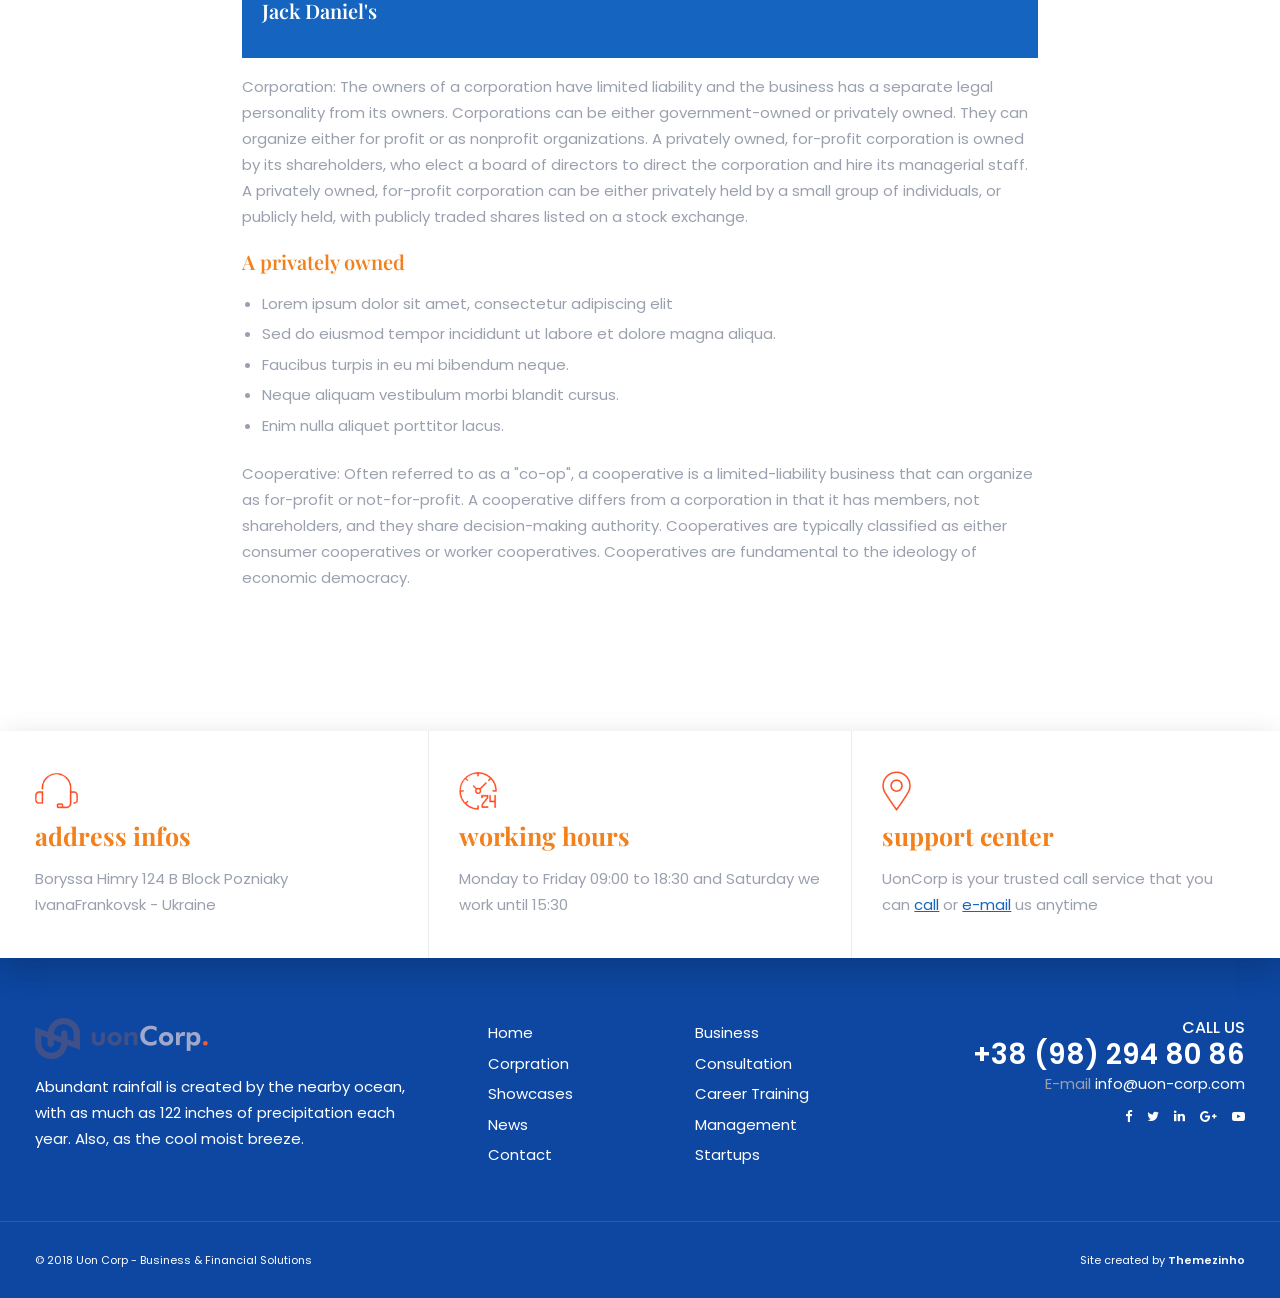
<file: uoncorp/news-single-nosidebar.html>
<!doctype html>
<html lang="en">
<head>
<!-- META TAGS -->
<meta charset="utf-8">
<meta name="viewport" content="width=device-width, initial-scale=1, shrink-to-fit=no">
<title>Uon Corp | Business Solutions Consulting Companies</title>
<meta name="author" content="Themezinho">
<meta name="description" content="Uon Corp | Business Solutions Consulting Companies">
<meta name="keywords" content="business, corporate, uon, corps, template, carousel, parallax, office, team">

<!-- SOCIAL MEDIA META -->
<meta property="og:description" content="Uon Corp | Business Solutions Consulting Companies">
<meta property="og:image" content="http://www.themezinho.net/uon/preview.png">
<meta property="og:site_name" content="uon">
<meta property="og:title" content="uon">
<meta property="og:type" content="website">
<meta property="og:url" content="http://www.themezinho.net/uon">

<!-- TWITTER META -->
<meta name="twitter:card" content="summary">
<meta name="twitter:site" content="@uon">
<meta name="twitter:creator" content="@uon">
<meta name="twitter:title" content="uon">
<meta name="twitter:description" content="Uon Corp | Business Solutions Consulting Companies">
<meta name="twitter:image" content="http://www.themezinho.net/uon/preview.png">

<!-- FAVICON FILES -->
<link href="ico/apple-touch-icon-144-precomposed.png" rel="apple-touch-icon" sizes="144x144">
<link href="ico/apple-touch-icon-114-precomposed.png" rel="apple-touch-icon" sizes="114x114">
<link href="ico/apple-touch-icon-72-precomposed.png" rel="apple-touch-icon" sizes="72x72">
<link href="ico/apple-touch-icon-57-precomposed.png" rel="apple-touch-icon">
<link href="ico/favicon.png" rel="shortcut icon">

<!-- CSS FILES -->
<link rel="stylesheet" href="css/animate.min.css">
<link rel="stylesheet" href="css/font-awesome.min.css">
<link rel="stylesheet" href="css/flipbox.min.css">
<link rel="stylesheet" href="css/timeline.css">
<link rel="stylesheet" href="css/odometer.min.css">
<link rel="stylesheet" href="css/fancybox.min.css">
<link rel="stylesheet" href="css/swiper.min.css">
<link rel="stylesheet" href="css/bootstrap.min.css">
<link rel="stylesheet" href="css/style.css">
</head>
<body>
<div class="search-box">
  <div class="close-btn"> <span></span> <span></span> </div>
  <!-- end close-btn -->
  <form>
    <input type="search" placeholder="Type here to search...">
    <h6>Type above and press enter or press close to cancel.</h6>
  </form>
</div>
<!-- end search-box -->
<aside class="sandwich-menu">
  <div class="logo"> <img src="images/logo.png" alt="Image"> </div>
  <!-- end logo -->
   <ul class="nav-menu">
        <li><a href="index.html">Home</a></li>
        <li><a href="#">Corpration</a>
          <ul class="dropdown">
            <li><a href="about-us.html">About Us</a></li>
            <li><a href="mission-vision.html">Mission - Vision</a></li>
            <li><a href="team-members.html">Team Members</a></li>
            <li><a href="prices.html">Prices</a></li>
            <li><a href="our-offices.html">Our Offices</a></li>
            <li><a href="press-releases.html">Press Releases</a></li>
            <li><a href="clients.html">Clients</a></li>
            <li><a href="career.html">Career</a></li>
            <li><a href="faq.html">FAQ</a></li>
            <li><a href="404-error.html">404 Error</a></li>
          </ul>
        </li>
        <li><a href="#">Solutions</a>
          <ul class="dropdown">
            <li><a href="#">Business</a>
              <ul class="dropdown">
                <li><a href="solutions01.html">Business Development</a></li>
                <li><a href="solutions02.html">Partners Investment</a>
                  <ul class="dropdown">
                    <li><a href="#">Testing Dropdown</a></li>
                    <li><a href="#">Dropdown Investment</a></li>
                    <li><a href="#">System Dropdown</a></li>
                    <li><a href="#">Dropdown Stratagies</a></li>
                  </ul>
                </li>
                <li><a href="solutions03.html">System Tips & Tricks</a></li>
                <li><a href="solutions04.html">Business Stratagies</a></li>
              </ul>
            </li>
            <li><a href="solutions05.html">Consultation</a></li>
            <li><a href="solutions06.html">Career</a></li>
            <li><a href="solutions07.html">Training</a></li>
            <li><a href="solutions08.html">Management</a></li>
            <li><a href="solutions09.html">Startups</a></li>
          </ul>
        </li>
        <li><a href="showcases.html">Showcases</a></li>
        <li><a href="#">News</a>
        <ul class="dropdown">
            <li><a href="news-sidebar-left.html">w Sidebar Left</a></li>
            <li><a href="news-sidebar-right.html">w Sidebar Right</a></li>
            <li><a href="news-sidebar-nosidebar.html">without Sidebar</a></li>
            <li><a href="news-single-sidebar-left.html">w Sidebar Left Single</a></li>
            <li><a href="news-single-sidebar-right.html">w Sidebar right Single</a></li>
            <li><a href="news-single-nosidebar.html">without Sidebar Single</a></li>
          </ul>
          </li>
        <li><a href="contact.html">Contact</a></li>
      </ul>
      <!-- end nav-menu -->
  <p>Uon is a creative multi-concept Themeforest layout will help business owners create awesome websites.</p>
  <ul class="photo-gallery">
    <li><a href="images/image04.jpg" data-fancybox><img src="images/image04.jpg" alt="Image"></a></li>
    <li><a href="images/image05.jpg" data-fancybox><img src="images/image05.jpg" alt="Image"></a></li>
    <li><a href="images/image06.jpg" data-fancybox><img src="images/image06.jpg" alt="Image"></a></li>
    <li><a href="images/image07.jpg" data-fancybox><img src="images/image07.jpg" alt="Image"></a></li>
  </ul>
  <address>
  <p>Boryssa Himry 124 B Block Pozniaky <br>
    IvanaFrankovsk - Ukraine</p>
  <p>+38 (98) 294 80 86<br>
    E-mail <a href="#">info@uon-corp.com</a></p>
  </address>
  <ul class="social-media">
    <li><a href="#"><i class="fa fa-facebook"></i></a></li>
    <li><a href="#"><i class="fa fa-twitter"></i></a></li>
    <li><a href="#"><i class="fa fa-linkedin"></i></a></li>
    <li><a href="#"><i class="fa fa-google-plus"></i></a></li>
    <li><a href="#"><i class="fa fa-youtube-play"></i></a></li>
  </ul>
  <!-- end social-media --> 
  <span class="copyright">© 2018 Uon Corp - Business & Financial Solutionss</span> </aside>
<!-- end sandwich-menu -->
<header class="header">
  <div class="topbar">
    <div class="container">
      <div class="tagline"> Although : no-one wants to be knocked back or told their <u>idea is unworkable</u></div>
      <!-- end tagline -->
      <ul class="social-media">
        <li><a href="#" data-toggle="tooltip" data-placement="bottom" title="Facebook"><i class="fa fa-facebook"></i></a></li>
        <li><a href="#" data-toggle="tooltip" data-placement="bottom" title="Twitter"><i class="fa fa-twitter"></i></a></li>
        <li><a href="#" data-toggle="tooltip" data-placement="bottom" title="Linkedin"><i class="fa fa-linkedin"></i></a></li>
        <li><a href="#" data-toggle="tooltip" data-placement="bottom" title="Google+"><i class="fa fa-google-plus"></i></a></li>
        <li><a href="#" data-toggle="tooltip" data-placement="bottom" title="Youtube"><i class="fa fa-youtube-play"></i></a></li>
      </ul>
      <!-- end social-media -->
      <div class="phone"><img src="images/icon-phone.png" alt="Image"> <span><b>UA</b> +38 062 431 8086</span></div>
      <!-- end phone --> 
    </div>
    <!-- end container --> 
  </div>
  <!-- end topbar -->
  <nav class="navbar">
    <div class="container">
      <div class="logo"> <a href="#"> <img src="images/logo.png" alt="Image"> </a> </div>
      <!-- end logo -->
      <ul class="nav-menu">
        <li><a href="index.html">Home</a></li>
        <li><a href="#">Corpration</a>
          <ul class="dropdown">
            <li><a href="about-us.html">About Us</a></li>
            <li><a href="mission-vision.html">Mission - Vision</a></li>
            <li><a href="team-members.html">Team Members</a></li>
            <li><a href="prices.html">Prices</a></li>
            <li><a href="our-offices.html">Our Offices</a></li>
            <li><a href="press-releases.html">Press Releases</a></li>
            <li><a href="clients.html">Clients</a></li>
            <li><a href="career.html">Career</a></li>
            <li><a href="faq.html">FAQ</a></li>
            <li><a href="404-error.html">404 Error</a></li>
          </ul>
        </li>
        <li><a href="#">Solutions</a>
          <ul class="dropdown">
            <li><a href="#">Business</a>
              <ul class="dropdown">
                <li><a href="solutions01.html">Business Development</a></li>
                <li><a href="solutions02.html">Partners Investment</a>
                  <ul class="dropdown">
                    <li><a href="#">Testing Dropdown</a></li>
                    <li><a href="#">Dropdown Investment</a></li>
                    <li><a href="#">System Dropdown</a></li>
                    <li><a href="#">Dropdown Stratagies</a></li>
                  </ul>
                </li>
                <li><a href="solutions03.html">System Tips & Tricks</a></li>
                <li><a href="solutions04.html">Business Stratagies</a></li>
              </ul>
            </li>
            <li><a href="solutions05.html">Consultation</a></li>
            <li><a href="solutions06.html">Career</a></li>
            <li><a href="solutions07.html">Training</a></li>
            <li><a href="solutions08.html">Management</a></li>
            <li><a href="solutions09.html">Startups</a></li>
          </ul>
        </li>
        <li><a href="showcases.html">Showcases</a></li>
        <li><a href="#">News</a>
        <ul class="dropdown">
            <li><a href="news-sidebar-left.html">w Sidebar Left</a></li>
            <li><a href="news-sidebar-right.html">w Sidebar Right</a></li>
            <li><a href="news-sidebar-nosidebar.html">without Sidebar</a></li>
            <li><a href="news-single-sidebar-left.html">w Sidebar Left Single</a></li>
            <li><a href="news-single-sidebar-right.html">w Sidebar right Single</a></li>
            <li><a href="news-single-nosidebar.html">without Sidebar Single</a></li>
          </ul>
          </li>
        <li><a href="contact.html">Contact</a></li>
      </ul>
      <!-- end nav-menu -->
      <ul class="language">
        <li><a href="#" class="active">EN</a></li>
        <li><a href="#">RU</a></li>
      </ul>
      <!-- end language -->
      <div class="search-btn"> <i class="fa fa-search"></i> </div>
      <!-- end search-btn -->
      <div class="sandwich-btn"> <span></span> <span></span> <span></span> </div>
      <!-- end sandwich-btn -->
      <div class="bottom-bar"></div>
      <!-- end bottom-bar --> 
    </div>
    <!-- end container --> 
  </nav>
  <!-- end navbar --> 
</header>
<!-- end header -->
<section class="page-header">
	<div class="container">
	 <a href="javascript:window.print()" class="print">PRINT PAGE <img src="images/icon-print.png" alt="Image"></a>
		 <ol class="breadcrumb">
			<li class="breadcrumb-item"><a href="#">Home</a></li>
			<li class="breadcrumb-item"><a href="#">Corpration</a></li>
			<li class="breadcrumb-item active" aria-current="page">News</li>
		  </ol>
		  <h2>NEWS</h2>
		  <p>As the person who owns the legal rights to intellectual property, an author.</p>
	</div>
	<!-- end container -->
</section>
<!-- end page-header -->
  <section class="blog">
    <div class="container">
      <div class="row justify-content-center">
        <div class="col-md-8 col-12">
         <div class="post no-margin">
         	<figure class="post-image"> <img src="images/news01.jpg" alt="Image"></figure>
         	<div class="post-content">
         		<span>Business, Tips, Account</span>
          <h4>How to develope item for themeforest</h4>
          <small>February 21,2018</small>
          <ul class="social-share">
			<li class="facebook"><a href="#"><i class="fa fa-facebook"></i></a></li>
			<li class="twitter"><a href="#"><i class="fa fa-twitter"></i></a></li>
			<li class="google-plus"><a href="#"><i class="fa fa-google-plus"></i></a></li>
			<li class="linkedin"><a href="#"><i class="fa fa-linkedin"></i></a></li>
			<li class="youtube"><a href="#"><i class="fa fa-youtube-play"></i></a></li>
		  </ul>
          <p>Business is the activity of making one's living or making money by producing or buying and selling products (<strong>goods and services</strong>).Simply put, it is "any activity or enterprise entered into for profit. It does not mean it is a company, a corporation, partnership, or have any such formal organization, but it can range from a street peddler to General Motors."[5] The term is also often used colloquially (<strong>but not by lawyers or public officials</strong>) to refer to a company, but this article will not deal with that sense of the word.</p>
              <p> Anyone carrying on an activity that earns them a profit is doing <u>business or running a business</u>, and perhaps this is why there is a misconception that business and company is the same thing.<br>
                A business name structure does not separate the business entity from the owner, which means that the owner of the business is responsible and liable for all debts incurred by the business. If the business acquires debts[,] the creditor or creditors can go after your personal possessions. A business structure does not allow for corporate tax rates. The proprietor is personally taxed on all income from the business.</p>
              <p> A company on the other hand, is a separate legal entity and provides for limited liability as well as corporate tax rates. A company structure is more complicated and expensive to set up, but offers more protection and benefits for the owner.</p>
              <blockquote>
                <p>Weighing in at a whopping 3310g and measuring 38cm in length, the Sigma 500mm f/4 DG OS HSM Sports is an incredibly big and heavy lens indeed, although that does include the non-removable tripod collar.</p>
                <h5>Jack Daniel's</h5>
              </blockquote>
              <p> Corporation: The owners of a corporation have limited liability and the business has a separate legal personality from its owners. Corporations can be either government-owned or privately owned. They can organize either for profit or as nonprofit organizations. A privately owned, for-profit corporation is owned by its shareholders, who elect a board of directors to direct the corporation and hire its managerial staff. A privately owned, for-profit corporation can be either privately held by a small group of individuals, or publicly held, with publicly traded shares listed on a stock exchange.</p>
              <h5>A privately owned</h5>
              <ul>
                <li>Lorem ipsum dolor sit amet, consectetur adipiscing elit</li>
                <li>Sed do eiusmod tempor incididunt ut labore et dolore magna aliqua.</li>
                <li>Faucibus turpis in eu mi bibendum neque.</li>
                <li>Neque aliquam vestibulum morbi blandit cursus.</li>
                <li>Enim nulla aliquet porttitor lacus.</li>
              </ul>
              <p> Cooperative: Often referred to as a "co-op", a cooperative is a limited-liability business that can organize as for-profit or not-for-profit. A cooperative differs from a corporation in that it has members, not shareholders, and they share decision-making authority. Cooperatives are typically classified as either consumer cooperatives or worker cooperatives. Cooperatives are fundamental to the ideology of economic democracy. </p>
         	</div>
         	<!-- end post-content -->
         </div>
         <!-- end post -->
        </div>
        <!-- end col-8 -->
      </div>
      <!-- end row --> 
    </div>
    <!-- end container --> 
  </section>
  <!-- end blog --> 
<footer class="footer">
  <div class="contact-wrapper">
    <div class="container">
      <div class="content-box wow fadeIn"> <img src="images/footer-icon01.png" alt="Image">
        <h3>address infos</h3>
        <p>Boryssa Himry 124 B Block Pozniaky IvanaFrankovsk - Ukraine</p>
      </div>
      <!-- end content-box -->
      <div class="content-box wow fadeIn"> <img src="images/footer-icon02.png" alt="Image">
        <h3>working hours</h3>
        <p>Monday to Friday 09:00 to 18:30 and Saturday we work until 15:30</p>
      </div>
      <!-- end content-box -->
      <div class="content-box wow fadeIn"> <img src="images/footer-icon03.png" alt="Image">
        <h3>support center</h3>
        <p>UonCorp is your trusted call service that you can <a href="#">call</a> or <a href="#">e-mail</a> us anytime</p>
      </div>
      <!-- end content-box --> 
    </div>
    <!-- end container --> 
  </div>
  <!-- end contact-wrapper -->
  <div class="content-wrapper">
    <div class="container">
      <div class="row">
        <div class="col-lg-4 wow fadeIn"> <img src="images/logo.png" alt="Image" class="logo">
          <p>Abundant rainfall is created by the nearby ocean, with as much as 122 inches of precipitation each year. Also, as the cool moist breeze.</p>
        </div>
        <!-- end col-4 -->
        <div class="col-lg-2 col-md-6 wow fadeIn">
          <ul class="footer-menu">
            <li><a href="#">Home</a></li>
            <li><a href="#">Corpration</a></li>
            <li><a href="#">Showcases</a></li>
            <li><a href="#">News</a></li>
            <li><a href="#">Contact</a></li>
          </ul>
        </div>
        <!-- end col-2 -->
        <div class="col-lg-2 col-md-6 wow fadeIn">
          <ul class="footer-menu">
            <li><a href="#">Business</a></li>
            <li><a href="#">Consultation</a></li>
            <li><a href="#">Career Training</a></li>
            <li><a href="#">Management</a></li>
            <li><a href="#">Startups</a></li>
          </ul>
        </div>
        <!-- end col-2 -->
        <div class="col-lg-4 wow fadeIn">
          <div class="contact-box">
            <h5>CALL US</h5>
            <h3>+38 (98) 294 80 86</h3>
            <p>E-mail <a href="#">info@uon-corp.com</a></p>
            <ul>
              <li><a href="#"><i class="fa fa-facebook"></i></a></li>
              <li><a href="#"><i class="fa fa-twitter"></i></a></li>
              <li><a href="#"><i class="fa fa-linkedin"></i></a></li>
              <li><a href="#"><i class="fa fa-google-plus"></i></a></li>
              <li><a href="#"><i class="fa fa-youtube-play"></i></a></li>
            </ul>
          </div>
          <!-- end contact-box --> 
        </div>
        <!-- end col-4 --> 
      </div>
      <!-- end row --> 
    </div>
    <!-- end container --> 
  </div>
  <!-- end content-wrapper -->
  <div class="sub-footer wow fadeIn">
    <div class="container"> <span class="copyright">© 2018 Uon Corp - Business & Financial Solutions</span> <span class="creation">Site created by <a href="#">Themezinho</a></span> </div>
    <!-- end container --> 
  </div>
  <!-- end sub-footer --> 
</footer>
<!-- end footer --> 
<a href="#" class="scrollup"><i class="fa fa-long-arrow-up" aria-hidden="true"></i></a> 

<!-- JS FILES --> 
<script src="js/jquery.min.js"></script> 
<script src="js/popper.min.js"></script> 
<script src="js/bootstrap.min.js"></script> 
<script src="js/fancybox.min.js"></script> 
<script src="js/odometer.min.js"></script> 
<script src="js/timeline.js"></script> 
<script src="js/swiper.min.js"></script> 
<script src="js/isotope.min.js"></script> 
<script src="js/wow.min.js"></script> 
<script src="js/imagesloaded.pkgd.min.js"></script> 
<script src="js/scripts.js"></script>
</body>
</html>
</file>
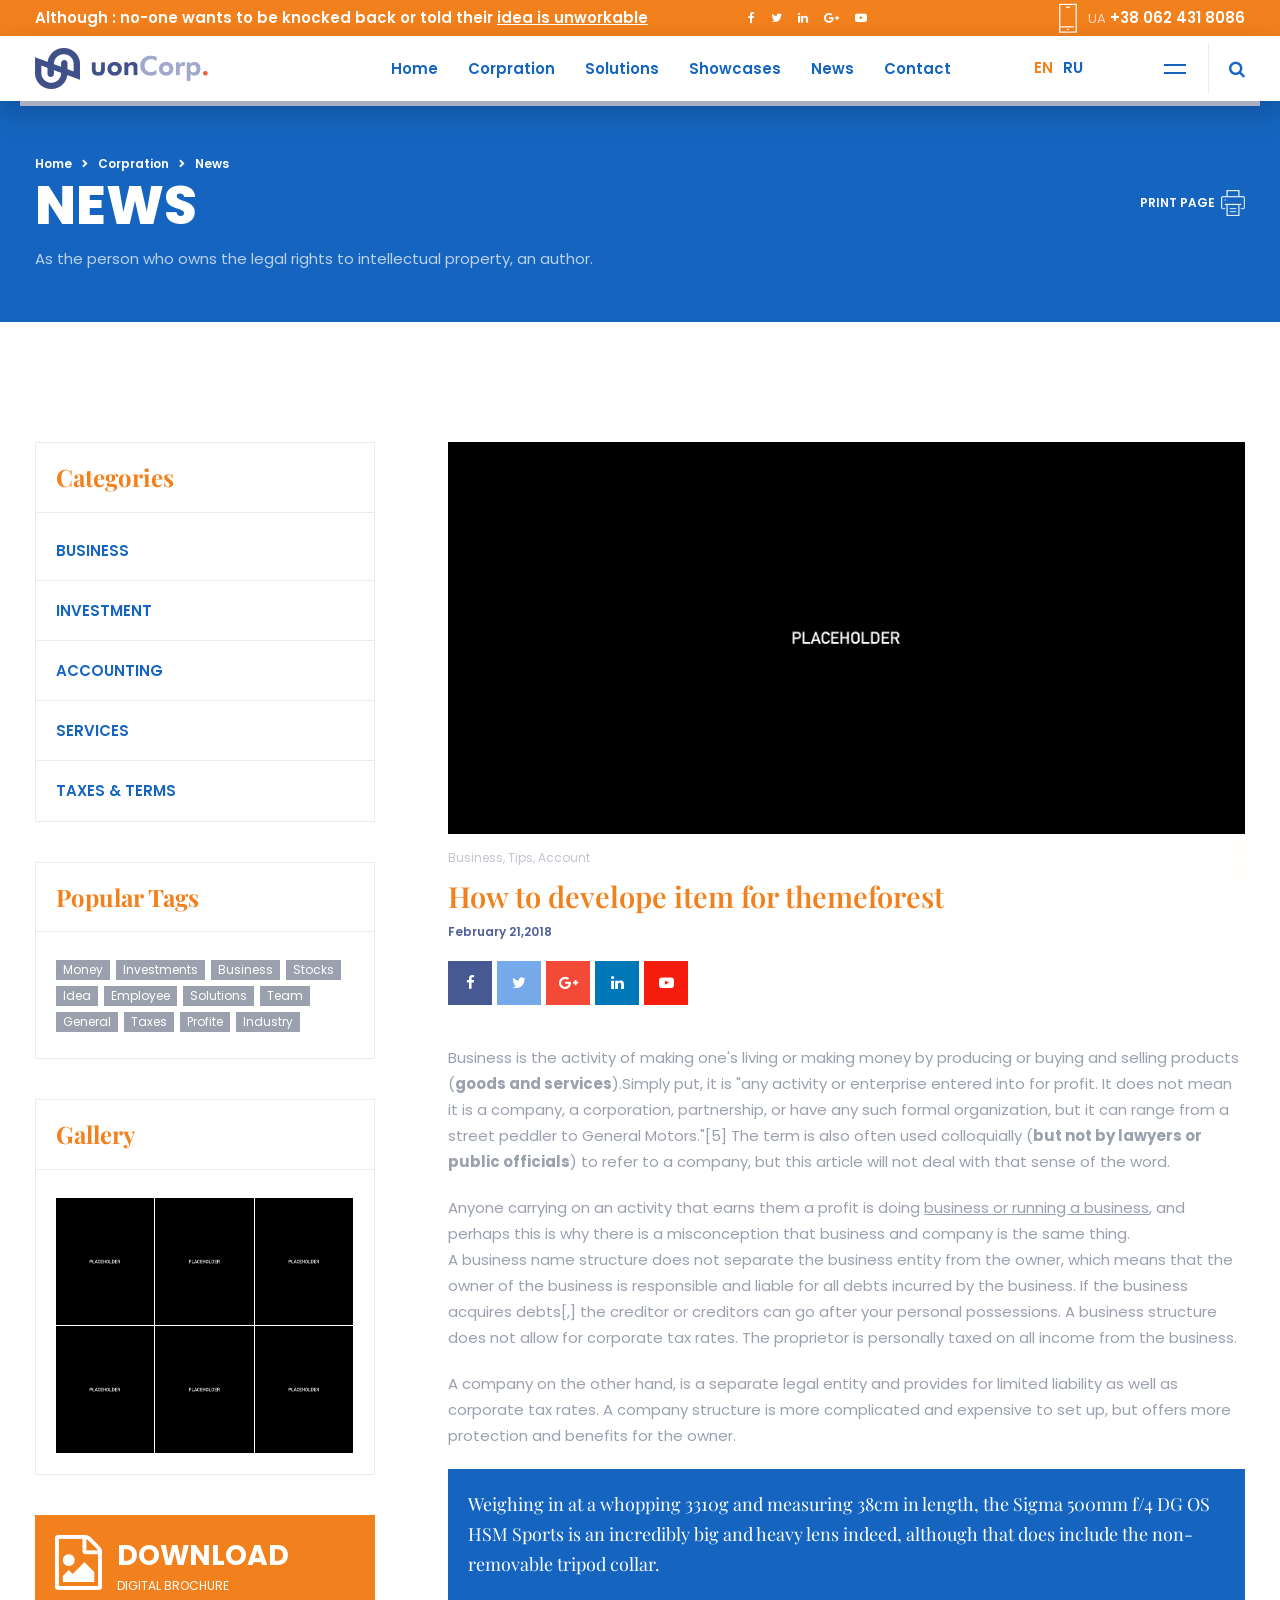
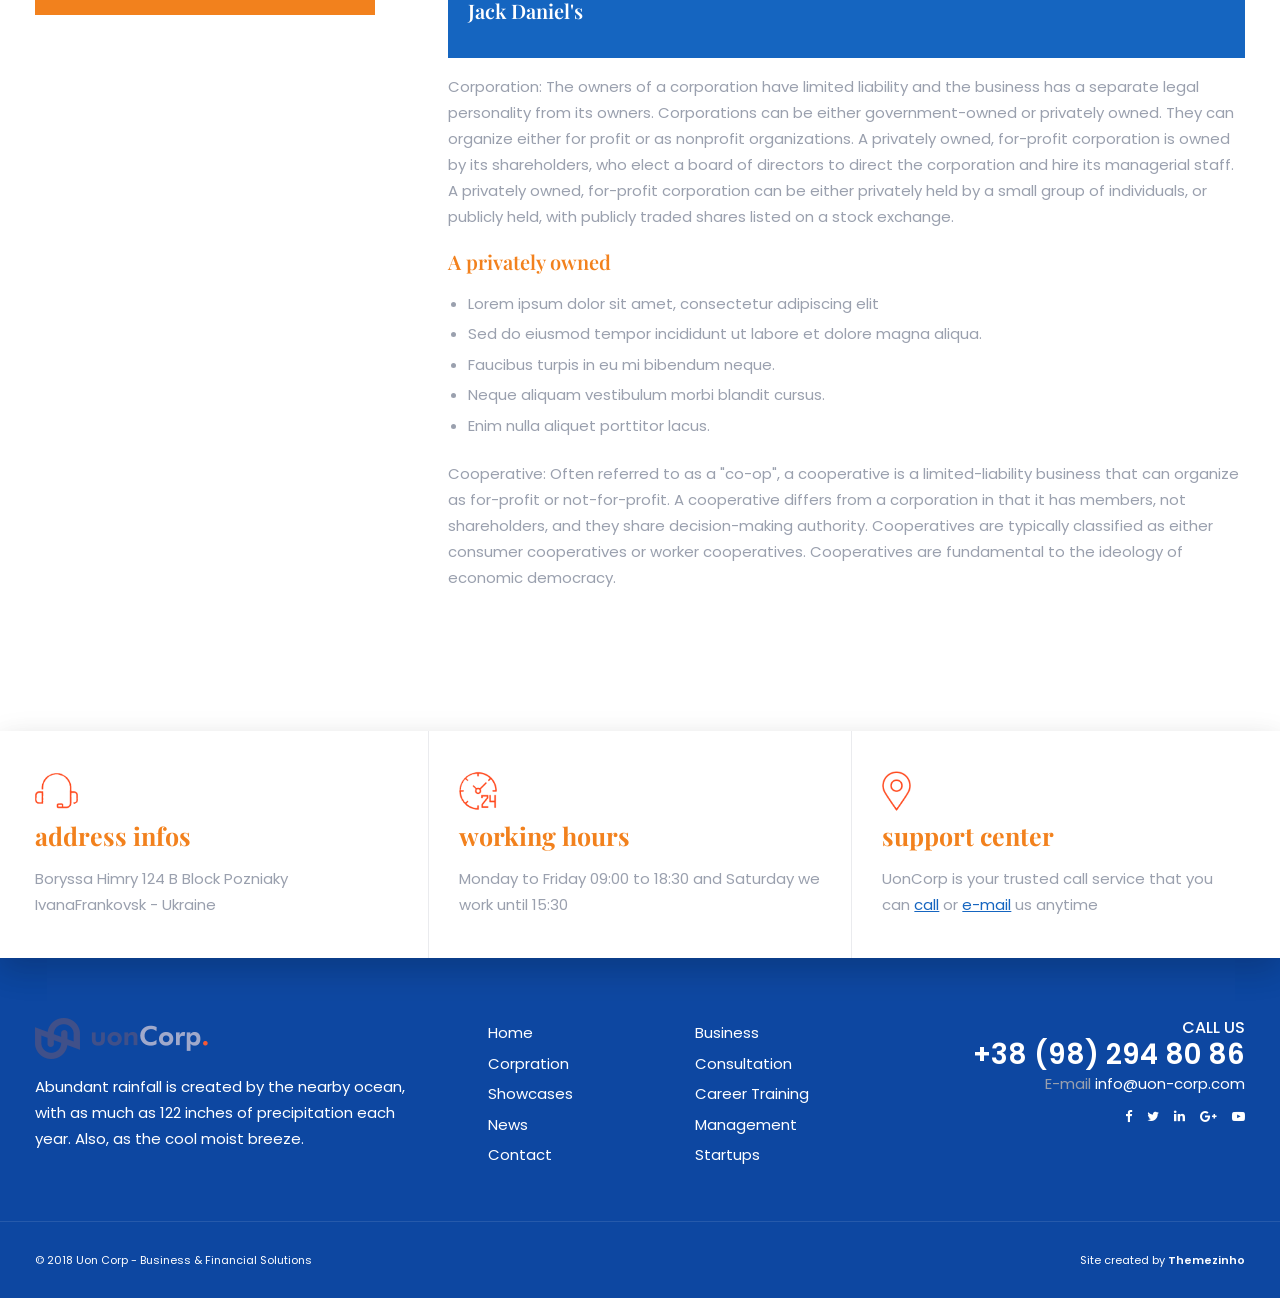
<file: uoncorp/news-single-sidebar-left.html>
<!doctype html>
<html lang="en">
<head>
<!-- META TAGS -->
<meta charset="utf-8">
<meta name="viewport" content="width=device-width, initial-scale=1, shrink-to-fit=no">
<title>Uon Corp | Business Solutions Consulting Companies</title>
<meta name="author" content="Themezinho">
<meta name="description" content="Uon Corp | Business Solutions Consulting Companies">
<meta name="keywords" content="business, corporate, uon, corps, template, carousel, parallax, office, team">

<!-- SOCIAL MEDIA META -->
<meta property="og:description" content="Uon Corp | Business Solutions Consulting Companies">
<meta property="og:image" content="http://www.themezinho.net/uon/preview.png">
<meta property="og:site_name" content="uon">
<meta property="og:title" content="uon">
<meta property="og:type" content="website">
<meta property="og:url" content="http://www.themezinho.net/uon">

<!-- TWITTER META -->
<meta name="twitter:card" content="summary">
<meta name="twitter:site" content="@uon">
<meta name="twitter:creator" content="@uon">
<meta name="twitter:title" content="uon">
<meta name="twitter:description" content="Uon Corp | Business Solutions Consulting Companies">
<meta name="twitter:image" content="http://www.themezinho.net/uon/preview.png">

<!-- FAVICON FILES -->
<link href="ico/apple-touch-icon-144-precomposed.png" rel="apple-touch-icon" sizes="144x144">
<link href="ico/apple-touch-icon-114-precomposed.png" rel="apple-touch-icon" sizes="114x114">
<link href="ico/apple-touch-icon-72-precomposed.png" rel="apple-touch-icon" sizes="72x72">
<link href="ico/apple-touch-icon-57-precomposed.png" rel="apple-touch-icon">
<link href="ico/favicon.png" rel="shortcut icon">

<!-- CSS FILES -->
<link rel="stylesheet" href="css/animate.min.css">
<link rel="stylesheet" href="css/font-awesome.min.css">
<link rel="stylesheet" href="css/flipbox.min.css">
<link rel="stylesheet" href="css/timeline.css">
<link rel="stylesheet" href="css/odometer.min.css">
<link rel="stylesheet" href="css/fancybox.min.css">
<link rel="stylesheet" href="css/swiper.min.css">
<link rel="stylesheet" href="css/bootstrap.min.css">
<link rel="stylesheet" href="css/style.css">
</head>
<body>
<div class="search-box">
  <div class="close-btn"> <span></span> <span></span> </div>
  <!-- end close-btn -->
  <form>
    <input type="search" placeholder="Type here to search...">
    <h6>Type above and press enter or press close to cancel.</h6>
  </form>
</div>
<!-- end search-box -->
<aside class="sandwich-menu">
  <div class="logo"> <img src="images/logo.png" alt="Image"> </div>
  <!-- end logo -->
   <ul class="nav-menu">
        <li><a href="index.html">Home</a></li>
        <li><a href="#">Corpration</a>
          <ul class="dropdown">
            <li><a href="about-us.html">About Us</a></li>
            <li><a href="mission-vision.html">Mission - Vision</a></li>
            <li><a href="team-members.html">Team Members</a></li>
            <li><a href="prices.html">Prices</a></li>
            <li><a href="our-offices.html">Our Offices</a></li>
            <li><a href="press-releases.html">Press Releases</a></li>
            <li><a href="clients.html">Clients</a></li>
            <li><a href="career.html">Career</a></li>
            <li><a href="faq.html">FAQ</a></li>
            <li><a href="404-error.html">404 Error</a></li>
          </ul>
        </li>
        <li><a href="#">Solutions</a>
          <ul class="dropdown">
            <li><a href="#">Business</a>
              <ul class="dropdown">
                <li><a href="solutions01.html">Business Development</a></li>
                <li><a href="solutions02.html">Partners Investment</a>
                  <ul class="dropdown">
                    <li><a href="#">Testing Dropdown</a></li>
                    <li><a href="#">Dropdown Investment</a></li>
                    <li><a href="#">System Dropdown</a></li>
                    <li><a href="#">Dropdown Stratagies</a></li>
                  </ul>
                </li>
                <li><a href="solutions03.html">System Tips & Tricks</a></li>
                <li><a href="solutions04.html">Business Stratagies</a></li>
              </ul>
            </li>
            <li><a href="solutions05.html">Consultation</a></li>
            <li><a href="solutions06.html">Career</a></li>
            <li><a href="solutions07.html">Training</a></li>
            <li><a href="solutions08.html">Management</a></li>
            <li><a href="solutions09.html">Startups</a></li>
          </ul>
        </li>
        <li><a href="showcases.html">Showcases</a></li>
        <li><a href="#">News</a>
        <ul class="dropdown">
            <li><a href="news-sidebar-left.html">w Sidebar Left</a></li>
            <li><a href="news-sidebar-right.html">w Sidebar Right</a></li>
            <li><a href="news-sidebar-nosidebar.html">without Sidebar</a></li>
            <li><a href="news-single-sidebar-left.html">w Sidebar Left Single</a></li>
            <li><a href="news-single-sidebar-right.html">w Sidebar right Single</a></li>
            <li><a href="news-single-nosidebar.html">without Sidebar Single</a></li>
          </ul>
          </li>
        <li><a href="contact.html">Contact</a></li>
      </ul>
      <!-- end nav-menu -->
  <p>Uon is a creative multi-concept Themeforest layout will help business owners create awesome websites.</p>
  <ul class="photo-gallery">
    <li><a href="images/image04.jpg" data-fancybox><img src="images/image04.jpg" alt="Image"></a></li>
    <li><a href="images/image05.jpg" data-fancybox><img src="images/image05.jpg" alt="Image"></a></li>
    <li><a href="images/image06.jpg" data-fancybox><img src="images/image06.jpg" alt="Image"></a></li>
    <li><a href="images/image07.jpg" data-fancybox><img src="images/image07.jpg" alt="Image"></a></li>
  </ul>
  <address>
  <p>Boryssa Himry 124 B Block Pozniaky <br>
    IvanaFrankovsk - Ukraine</p>
  <p>+38 (98) 294 80 86<br>
    E-mail <a href="#">info@uon-corp.com</a></p>
  </address>
  <ul class="social-media">
    <li><a href="#"><i class="fa fa-facebook"></i></a></li>
    <li><a href="#"><i class="fa fa-twitter"></i></a></li>
    <li><a href="#"><i class="fa fa-linkedin"></i></a></li>
    <li><a href="#"><i class="fa fa-google-plus"></i></a></li>
    <li><a href="#"><i class="fa fa-youtube-play"></i></a></li>
  </ul>
  <!-- end social-media --> 
  <span class="copyright">© 2018 Uon Corp - Business & Financial Solutionss</span> </aside>
<!-- end sandwich-menu -->
<header class="header">
  <div class="topbar">
    <div class="container">
      <div class="tagline"> Although : no-one wants to be knocked back or told their <u>idea is unworkable</u></div>
      <!-- end tagline -->
      <ul class="social-media">
        <li><a href="#" data-toggle="tooltip" data-placement="bottom" title="Facebook"><i class="fa fa-facebook"></i></a></li>
        <li><a href="#" data-toggle="tooltip" data-placement="bottom" title="Twitter"><i class="fa fa-twitter"></i></a></li>
        <li><a href="#" data-toggle="tooltip" data-placement="bottom" title="Linkedin"><i class="fa fa-linkedin"></i></a></li>
        <li><a href="#" data-toggle="tooltip" data-placement="bottom" title="Google+"><i class="fa fa-google-plus"></i></a></li>
        <li><a href="#" data-toggle="tooltip" data-placement="bottom" title="Youtube"><i class="fa fa-youtube-play"></i></a></li>
      </ul>
      <!-- end social-media -->
      <div class="phone"><img src="images/icon-phone.png" alt="Image"> <span><b>UA</b> +38 062 431 8086</span></div>
      <!-- end phone --> 
    </div>
    <!-- end container --> 
  </div>
  <!-- end topbar -->
  <nav class="navbar">
    <div class="container">
      <div class="logo"> <a href="#"> <img src="images/logo.png" alt="Image"> </a> </div>
      <!-- end logo -->
      <ul class="nav-menu">
        <li><a href="index.html">Home</a></li>
        <li><a href="#">Corpration</a>
          <ul class="dropdown">
            <li><a href="about-us.html">About Us</a></li>
            <li><a href="mission-vision.html">Mission - Vision</a></li>
            <li><a href="team-members.html">Team Members</a></li>
            <li><a href="prices.html">Prices</a></li>
            <li><a href="our-offices.html">Our Offices</a></li>
            <li><a href="press-releases.html">Press Releases</a></li>
            <li><a href="clients.html">Clients</a></li>
            <li><a href="career.html">Career</a></li>
            <li><a href="faq.html">FAQ</a></li>
            <li><a href="404-error.html">404 Error</a></li>
          </ul>
        </li>
        <li><a href="#">Solutions</a>
          <ul class="dropdown">
            <li><a href="#">Business</a>
              <ul class="dropdown">
                <li><a href="solutions01.html">Business Development</a></li>
                <li><a href="solutions02.html">Partners Investment</a>
                  <ul class="dropdown">
                    <li><a href="#">Testing Dropdown</a></li>
                    <li><a href="#">Dropdown Investment</a></li>
                    <li><a href="#">System Dropdown</a></li>
                    <li><a href="#">Dropdown Stratagies</a></li>
                  </ul>
                </li>
                <li><a href="solutions03.html">System Tips & Tricks</a></li>
                <li><a href="solutions04.html">Business Stratagies</a></li>
              </ul>
            </li>
            <li><a href="solutions05.html">Consultation</a></li>
            <li><a href="solutions06.html">Career</a></li>
            <li><a href="solutions07.html">Training</a></li>
            <li><a href="solutions08.html">Management</a></li>
            <li><a href="solutions09.html">Startups</a></li>
          </ul>
        </li>
        <li><a href="showcases.html">Showcases</a></li>
        <li><a href="#">News</a>
        <ul class="dropdown">
            <li><a href="news-sidebar-left.html">w Sidebar Left</a></li>
            <li><a href="news-sidebar-right.html">w Sidebar Right</a></li>
            <li><a href="news-sidebar-nosidebar.html">without Sidebar</a></li>
            <li><a href="news-single-sidebar-left.html">w Sidebar Left Single</a></li>
            <li><a href="news-single-sidebar-right.html">w Sidebar right Single</a></li>
            <li><a href="news-single-nosidebar.html">without Sidebar Single</a></li>
          </ul>
          </li>
        <li><a href="contact.html">Contact</a></li>
      </ul>
      <!-- end nav-menu -->
      <ul class="language">
        <li><a href="#" class="active">EN</a></li>
        <li><a href="#">RU</a></li>
      </ul>
      <!-- end language -->
      <div class="search-btn"> <i class="fa fa-search"></i> </div>
      <!-- end search-btn -->
      <div class="sandwich-btn"> <span></span> <span></span> <span></span> </div>
      <!-- end sandwich-btn -->
      <div class="bottom-bar"></div>
      <!-- end bottom-bar --> 
    </div>
    <!-- end container --> 
  </nav>
  <!-- end navbar --> 
</header>
<!-- end header -->
<section class="page-header">
	<div class="container">
	 <a href="javascript:window.print()" class="print">PRINT PAGE <img src="images/icon-print.png" alt="Image"></a>
		 <ol class="breadcrumb">
			<li class="breadcrumb-item"><a href="#">Home</a></li>
			<li class="breadcrumb-item"><a href="#">Corpration</a></li>
			<li class="breadcrumb-item active" aria-current="page">News</li>
		  </ol>
		  <h2>NEWS</h2>
		  <p>As the person who owns the legal rights to intellectual property, an author.</p>
	</div>
	<!-- end container -->
</section>
<!-- end page-header -->
  <section class="blog">
    <div class="container">
      <div class="row justify-content-center">
        <div class="col-md-4 col-12">
          <aside class="sidebar pull-left">
            <div class="widget categories">
              <h4 class="widget-title">Categories</h4>
              <ul>
                <li class="active"><a href="#">BUSINESS</a></li>
                <li><a href="#">INVESTMENT</a></li>
                <li><a href="#">ACCOUNTING</a></li>
                <li><a href="#">SERVICES</a></li>
                <li><a href="#">TAXES & TERMS</a></li>
              </ul>
              <!-- end side-menu --> 
            </div>
            <!-- end widget -->
            <div class="widget tags">
              <h4 class="widget-title">Popular Tags</h4>
              <ul>
                <li><a href="#">Money</a></li>
                <li><a href="#">Investments</a></li>
                <li><a href="#">Business</a></li>
                <li><a href="#">Stocks</a></li>
                <li><a href="#">Idea</a></li>
                <li><a href="#">Employee</a></li>
                <li><a href="#">Solutions</a></li>
                <li><a href="#">Team</a></li>
                <li><a href="#">General</a></li>
                <li><a href="#">Taxes</a></li>
                <li><a href="#">Profite</a></li>
                <li><a href="#">Industry</a></li>
              </ul>
            </div>
            <!-- end widget -->
            <div class="widget gallery">
              <h4 class="widget-title">Gallery</h4>
              <ul>
                <li><a href="images/image04.jpg" data-fancybox="gallery"><img src="images/image04.jpg" alt="Image"></a></li>
                <li><a href="images/image05.jpg" data-fancybox="gallery"><img src="images/image05.jpg" alt="Image"></a></li>
                <li><a href="images/image06.jpg" data-fancybox="gallery"><img src="images/image06.jpg" alt="Image"></a></li>
                <li><a href="images/image07.jpg" data-fancybox="gallery"><img src="images/image07.jpg" alt="Image"></a></li>
                <li><a href="images/image08.jpg" data-fancybox="gallery"><img src="images/image08.jpg" alt="Image"></a></li>
                <li><a href="images/image09.jpg" data-fancybox="gallery"><img src="images/image09.jpg" alt="Image"></a></li>
              </ul>
              <!-- end gallery --> 
            </div>
            <!-- end widget -->
            <div class="widget download-box">
              <i class="fa fa-file-image-o"></i> <a href="#">DOWNLOAD</a> <small>DIGITAL BROCHURE</small> 
            </div>
            <!-- end widget --> 
          </aside>
          <!-- end side-bar --> 
        </div>
        <!-- end col-4 --> 
        <div class="col-md-8 col-12">
         <div class="post no-margin">
         	<figure class="post-image"> <img src="images/news01.jpg" alt="Image"></figure>
         	<div class="post-content">
         		<span>Business, Tips, Account</span>
          <h4>How to develope item for themeforest</h4>
          <small>February 21,2018</small>
          <ul class="social-share">
			<li class="facebook"><a href="#"><i class="fa fa-facebook"></i></a></li>
			<li class="twitter"><a href="#"><i class="fa fa-twitter"></i></a></li>
			<li class="google-plus"><a href="#"><i class="fa fa-google-plus"></i></a></li>
			<li class="linkedin"><a href="#"><i class="fa fa-linkedin"></i></a></li>
			<li class="youtube"><a href="#"><i class="fa fa-youtube-play"></i></a></li>
		  </ul>
          <p>Business is the activity of making one's living or making money by producing or buying and selling products (<strong>goods and services</strong>).Simply put, it is "any activity or enterprise entered into for profit. It does not mean it is a company, a corporation, partnership, or have any such formal organization, but it can range from a street peddler to General Motors."[5] The term is also often used colloquially (<strong>but not by lawyers or public officials</strong>) to refer to a company, but this article will not deal with that sense of the word.</p>
              <p> Anyone carrying on an activity that earns them a profit is doing <u>business or running a business</u>, and perhaps this is why there is a misconception that business and company is the same thing.<br>
                A business name structure does not separate the business entity from the owner, which means that the owner of the business is responsible and liable for all debts incurred by the business. If the business acquires debts[,] the creditor or creditors can go after your personal possessions. A business structure does not allow for corporate tax rates. The proprietor is personally taxed on all income from the business.</p>
              <p> A company on the other hand, is a separate legal entity and provides for limited liability as well as corporate tax rates. A company structure is more complicated and expensive to set up, but offers more protection and benefits for the owner.</p>
              <blockquote>
                <p>Weighing in at a whopping 3310g and measuring 38cm in length, the Sigma 500mm f/4 DG OS HSM Sports is an incredibly big and heavy lens indeed, although that does include the non-removable tripod collar.</p>
                <h5>Jack Daniel's</h5>
              </blockquote>
              <p> Corporation: The owners of a corporation have limited liability and the business has a separate legal personality from its owners. Corporations can be either government-owned or privately owned. They can organize either for profit or as nonprofit organizations. A privately owned, for-profit corporation is owned by its shareholders, who elect a board of directors to direct the corporation and hire its managerial staff. A privately owned, for-profit corporation can be either privately held by a small group of individuals, or publicly held, with publicly traded shares listed on a stock exchange.</p>
              <h5>A privately owned</h5>
              <ul>
                <li>Lorem ipsum dolor sit amet, consectetur adipiscing elit</li>
                <li>Sed do eiusmod tempor incididunt ut labore et dolore magna aliqua.</li>
                <li>Faucibus turpis in eu mi bibendum neque.</li>
                <li>Neque aliquam vestibulum morbi blandit cursus.</li>
                <li>Enim nulla aliquet porttitor lacus.</li>
              </ul>
              <p> Cooperative: Often referred to as a "co-op", a cooperative is a limited-liability business that can organize as for-profit or not-for-profit. A cooperative differs from a corporation in that it has members, not shareholders, and they share decision-making authority. Cooperatives are typically classified as either consumer cooperatives or worker cooperatives. Cooperatives are fundamental to the ideology of economic democracy. </p>
         	</div>
         	<!-- end post-content -->
         </div>
         <!-- end post -->
        </div>
        <!-- end col-8 -->
      </div>
      <!-- end row --> 
    </div>
    <!-- end container --> 
  </section>
  <!-- end blog --> 
<footer class="footer">
  <div class="contact-wrapper">
    <div class="container">
      <div class="content-box wow fadeIn"> <img src="images/footer-icon01.png" alt="Image">
        <h3>address infos</h3>
        <p>Boryssa Himry 124 B Block Pozniaky IvanaFrankovsk - Ukraine</p>
      </div>
      <!-- end content-box -->
      <div class="content-box wow fadeIn"> <img src="images/footer-icon02.png" alt="Image">
        <h3>working hours</h3>
        <p>Monday to Friday 09:00 to 18:30 and Saturday we work until 15:30</p>
      </div>
      <!-- end content-box -->
      <div class="content-box wow fadeIn"> <img src="images/footer-icon03.png" alt="Image">
        <h3>support center</h3>
        <p>UonCorp is your trusted call service that you can <a href="#">call</a> or <a href="#">e-mail</a> us anytime</p>
      </div>
      <!-- end content-box --> 
    </div>
    <!-- end container --> 
  </div>
  <!-- end contact-wrapper -->
  <div class="content-wrapper">
    <div class="container">
      <div class="row">
        <div class="col-lg-4 wow fadeIn"> <img src="images/logo.png" alt="Image" class="logo">
          <p>Abundant rainfall is created by the nearby ocean, with as much as 122 inches of precipitation each year. Also, as the cool moist breeze.</p>
        </div>
        <!-- end col-4 -->
        <div class="col-lg-2 col-md-6 wow fadeIn">
          <ul class="footer-menu">
            <li><a href="#">Home</a></li>
            <li><a href="#">Corpration</a></li>
            <li><a href="#">Showcases</a></li>
            <li><a href="#">News</a></li>
            <li><a href="#">Contact</a></li>
          </ul>
        </div>
        <!-- end col-2 -->
        <div class="col-lg-2 col-md-6 wow fadeIn">
          <ul class="footer-menu">
            <li><a href="#">Business</a></li>
            <li><a href="#">Consultation</a></li>
            <li><a href="#">Career Training</a></li>
            <li><a href="#">Management</a></li>
            <li><a href="#">Startups</a></li>
          </ul>
        </div>
        <!-- end col-2 -->
        <div class="col-lg-4 wow fadeIn">
          <div class="contact-box">
            <h5>CALL US</h5>
            <h3>+38 (98) 294 80 86</h3>
            <p>E-mail <a href="#">info@uon-corp.com</a></p>
            <ul>
              <li><a href="#"><i class="fa fa-facebook"></i></a></li>
              <li><a href="#"><i class="fa fa-twitter"></i></a></li>
              <li><a href="#"><i class="fa fa-linkedin"></i></a></li>
              <li><a href="#"><i class="fa fa-google-plus"></i></a></li>
              <li><a href="#"><i class="fa fa-youtube-play"></i></a></li>
            </ul>
          </div>
          <!-- end contact-box --> 
        </div>
        <!-- end col-4 --> 
      </div>
      <!-- end row --> 
    </div>
    <!-- end container --> 
  </div>
  <!-- end content-wrapper -->
  <div class="sub-footer wow fadeIn">
    <div class="container"> <span class="copyright">© 2018 Uon Corp - Business & Financial Solutions</span> <span class="creation">Site created by <a href="#">Themezinho</a></span> </div>
    <!-- end container --> 
  </div>
  <!-- end sub-footer --> 
</footer>
<!-- end footer --> 
<a href="#" class="scrollup"><i class="fa fa-long-arrow-up" aria-hidden="true"></i></a> 

<!-- JS FILES --> 
<script src="js/jquery.min.js"></script> 
<script src="js/popper.min.js"></script> 
<script src="js/bootstrap.min.js"></script> 
<script src="js/fancybox.min.js"></script> 
<script src="js/odometer.min.js"></script> 
<script src="js/timeline.js"></script> 
<script src="js/swiper.min.js"></script> 
<script src="js/isotope.min.js"></script> 
<script src="js/wow.min.js"></script> 
<script src="js/imagesloaded.pkgd.min.js"></script> 
<script src="js/scripts.js"></script>
</body>
</html>
</file>
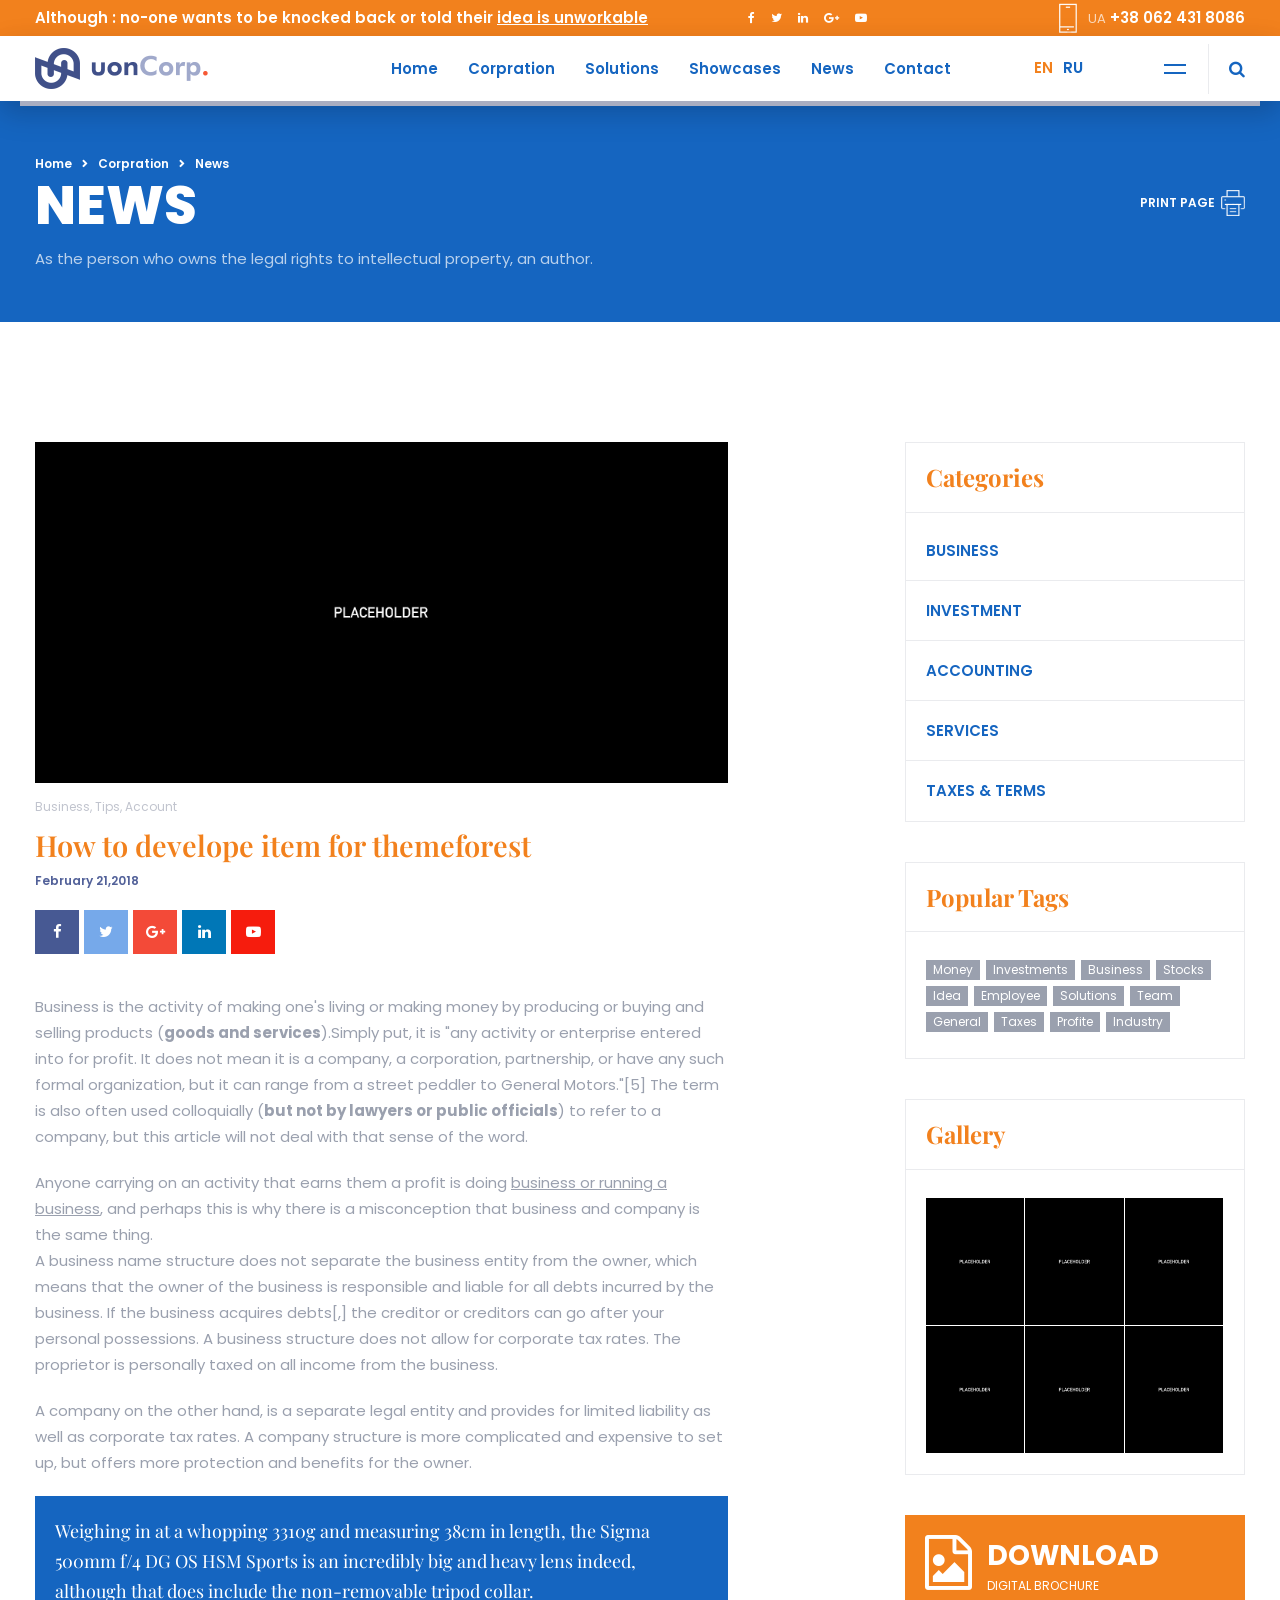
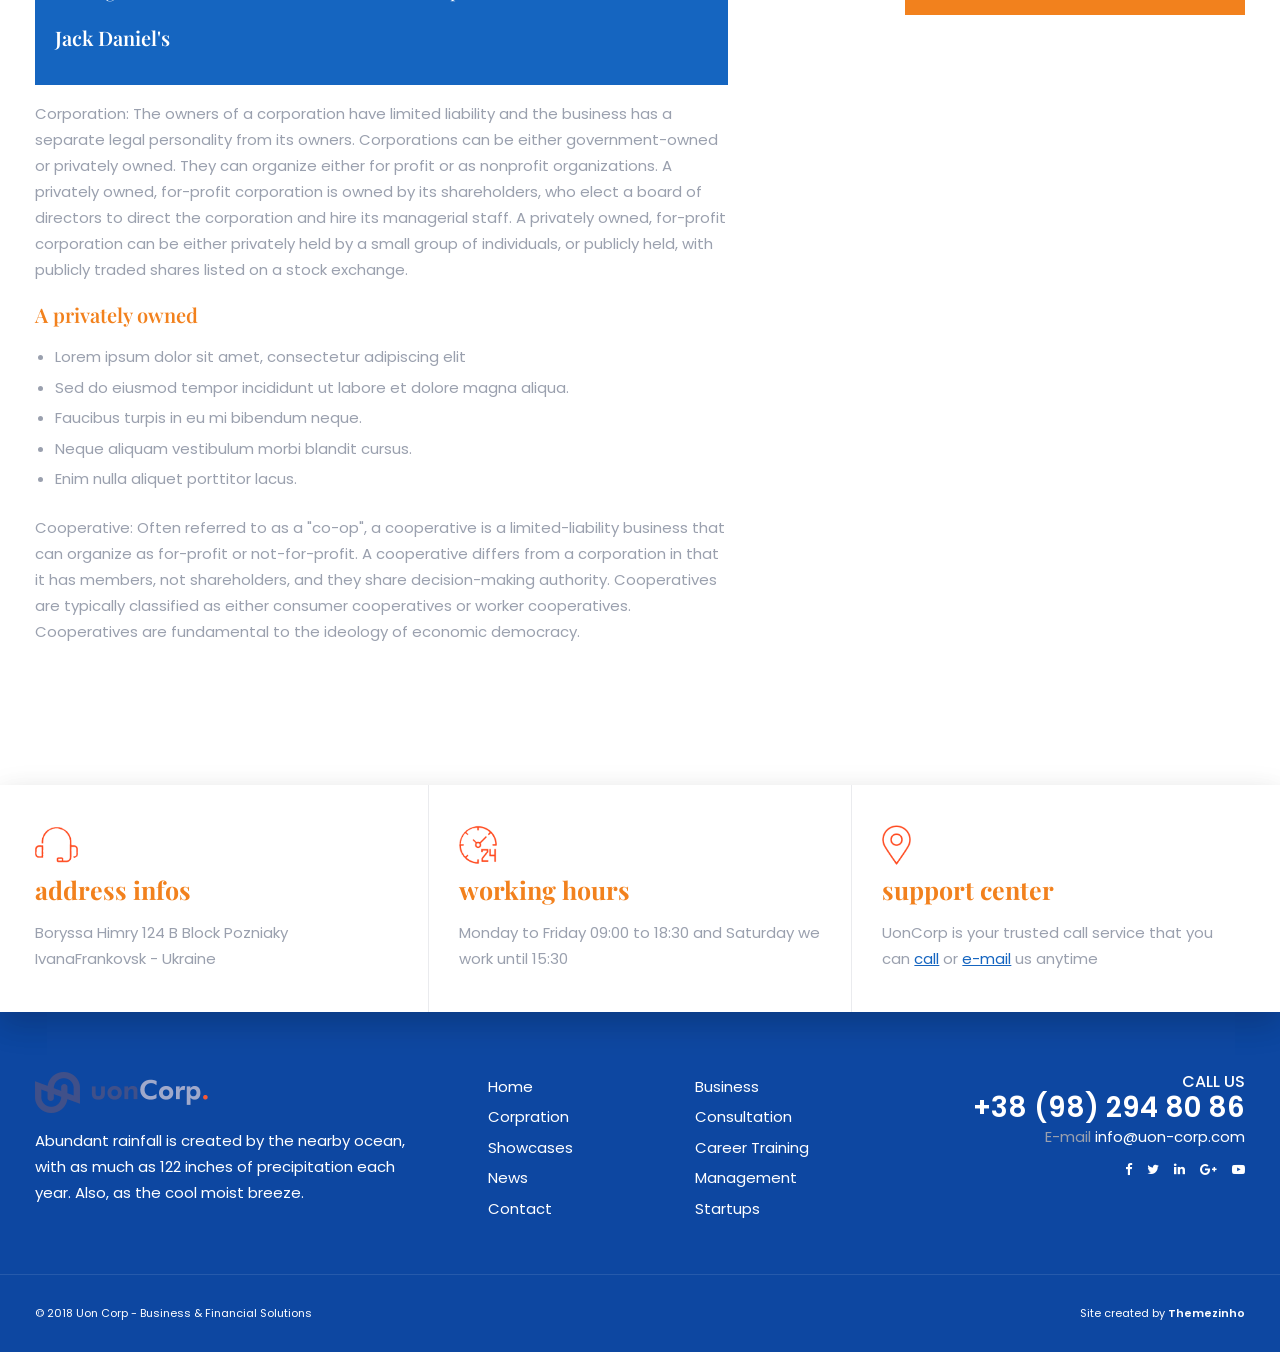
<file: uoncorp/news-single-sidebar-right.html>
<!doctype html>
<html lang="en">
<head>
<!-- META TAGS -->
<meta charset="utf-8">
<meta name="viewport" content="width=device-width, initial-scale=1, shrink-to-fit=no">
<title>Uon Corp | Business Solutions Consulting Companies</title>
<meta name="author" content="Themezinho">
<meta name="description" content="Uon Corp | Business Solutions Consulting Companies">
<meta name="keywords" content="business, corporate, uon, corps, template, carousel, parallax, office, team">

<!-- SOCIAL MEDIA META -->
<meta property="og:description" content="Uon Corp | Business Solutions Consulting Companies">
<meta property="og:image" content="http://www.themezinho.net/uon/preview.png">
<meta property="og:site_name" content="uon">
<meta property="og:title" content="uon">
<meta property="og:type" content="website">
<meta property="og:url" content="http://www.themezinho.net/uon">

<!-- TWITTER META -->
<meta name="twitter:card" content="summary">
<meta name="twitter:site" content="@uon">
<meta name="twitter:creator" content="@uon">
<meta name="twitter:title" content="uon">
<meta name="twitter:description" content="Uon Corp | Business Solutions Consulting Companies">
<meta name="twitter:image" content="http://www.themezinho.net/uon/preview.png">

<!-- FAVICON FILES -->
<link href="ico/apple-touch-icon-144-precomposed.png" rel="apple-touch-icon" sizes="144x144">
<link href="ico/apple-touch-icon-114-precomposed.png" rel="apple-touch-icon" sizes="114x114">
<link href="ico/apple-touch-icon-72-precomposed.png" rel="apple-touch-icon" sizes="72x72">
<link href="ico/apple-touch-icon-57-precomposed.png" rel="apple-touch-icon">
<link href="ico/favicon.png" rel="shortcut icon">

<!-- CSS FILES -->
<link rel="stylesheet" href="css/animate.min.css">
<link rel="stylesheet" href="css/font-awesome.min.css">
<link rel="stylesheet" href="css/flipbox.min.css">
<link rel="stylesheet" href="css/timeline.css">
<link rel="stylesheet" href="css/odometer.min.css">
<link rel="stylesheet" href="css/fancybox.min.css">
<link rel="stylesheet" href="css/swiper.min.css">
<link rel="stylesheet" href="css/bootstrap.min.css">
<link rel="stylesheet" href="css/style.css">
</head>
<body>
<div class="search-box">
  <div class="close-btn"> <span></span> <span></span> </div>
  <!-- end close-btn -->
  <form>
    <input type="search" placeholder="Type here to search...">
    <h6>Type above and press enter or press close to cancel.</h6>
  </form>
</div>
<!-- end search-box -->
<aside class="sandwich-menu">
  <div class="logo"> <img src="images/logo.png" alt="Image"> </div>
  <!-- end logo -->
   <ul class="nav-menu">
        <li><a href="index.html">Home</a></li>
        <li><a href="#">Corpration</a>
          <ul class="dropdown">
            <li><a href="about-us.html">About Us</a></li>
            <li><a href="mission-vision.html">Mission - Vision</a></li>
            <li><a href="team-members.html">Team Members</a></li>
            <li><a href="prices.html">Prices</a></li>
            <li><a href="our-offices.html">Our Offices</a></li>
            <li><a href="press-releases.html">Press Releases</a></li>
            <li><a href="clients.html">Clients</a></li>
            <li><a href="career.html">Career</a></li>
            <li><a href="faq.html">FAQ</a></li>
            <li><a href="404-error.html">404 Error</a></li>
          </ul>
        </li>
        <li><a href="#">Solutions</a>
          <ul class="dropdown">
            <li><a href="#">Business</a>
              <ul class="dropdown">
                <li><a href="solutions01.html">Business Development</a></li>
                <li><a href="solutions02.html">Partners Investment</a>
                  <ul class="dropdown">
                    <li><a href="#">Testing Dropdown</a></li>
                    <li><a href="#">Dropdown Investment</a></li>
                    <li><a href="#">System Dropdown</a></li>
                    <li><a href="#">Dropdown Stratagies</a></li>
                  </ul>
                </li>
                <li><a href="solutions03.html">System Tips & Tricks</a></li>
                <li><a href="solutions04.html">Business Stratagies</a></li>
              </ul>
            </li>
            <li><a href="solutions05.html">Consultation</a></li>
            <li><a href="solutions06.html">Career</a></li>
            <li><a href="solutions07.html">Training</a></li>
            <li><a href="solutions08.html">Management</a></li>
            <li><a href="solutions09.html">Startups</a></li>
          </ul>
        </li>
        <li><a href="showcases.html">Showcases</a></li>
        <li><a href="#">News</a>
        <ul class="dropdown">
            <li><a href="news-sidebar-left.html">w Sidebar Left</a></li>
            <li><a href="news-sidebar-right.html">w Sidebar Right</a></li>
            <li><a href="news-sidebar-nosidebar.html">without Sidebar</a></li>
            <li><a href="news-single-sidebar-left.html">w Sidebar Left Single</a></li>
            <li><a href="news-single-sidebar-right.html">w Sidebar right Single</a></li>
            <li><a href="news-single-nosidebar.html">without Sidebar Single</a></li>
          </ul>
          </li>
        <li><a href="contact.html">Contact</a></li>
      </ul>
      <!-- end nav-menu -->
  <p>Uon is a creative multi-concept Themeforest layout will help business owners create awesome websites.</p>
  <ul class="photo-gallery">
    <li><a href="images/image04.jpg" data-fancybox><img src="images/image04.jpg" alt="Image"></a></li>
    <li><a href="images/image05.jpg" data-fancybox><img src="images/image05.jpg" alt="Image"></a></li>
    <li><a href="images/image06.jpg" data-fancybox><img src="images/image06.jpg" alt="Image"></a></li>
    <li><a href="images/image07.jpg" data-fancybox><img src="images/image07.jpg" alt="Image"></a></li>
  </ul>
  <address>
  <p>Boryssa Himry 124 B Block Pozniaky <br>
    IvanaFrankovsk - Ukraine</p>
  <p>+38 (98) 294 80 86<br>
    E-mail <a href="#">info@uon-corp.com</a></p>
  </address>
  <ul class="social-media">
    <li><a href="#"><i class="fa fa-facebook"></i></a></li>
    <li><a href="#"><i class="fa fa-twitter"></i></a></li>
    <li><a href="#"><i class="fa fa-linkedin"></i></a></li>
    <li><a href="#"><i class="fa fa-google-plus"></i></a></li>
    <li><a href="#"><i class="fa fa-youtube-play"></i></a></li>
  </ul>
  <!-- end social-media --> 
  <span class="copyright">© 2018 Uon Corp - Business & Financial Solutionss</span> </aside>
<!-- end sandwich-menu -->
<header class="header">
  <div class="topbar">
    <div class="container">
      <div class="tagline"> Although : no-one wants to be knocked back or told their <u>idea is unworkable</u></div>
      <!-- end tagline -->
      <ul class="social-media">
        <li><a href="#" data-toggle="tooltip" data-placement="bottom" title="Facebook"><i class="fa fa-facebook"></i></a></li>
        <li><a href="#" data-toggle="tooltip" data-placement="bottom" title="Twitter"><i class="fa fa-twitter"></i></a></li>
        <li><a href="#" data-toggle="tooltip" data-placement="bottom" title="Linkedin"><i class="fa fa-linkedin"></i></a></li>
        <li><a href="#" data-toggle="tooltip" data-placement="bottom" title="Google+"><i class="fa fa-google-plus"></i></a></li>
        <li><a href="#" data-toggle="tooltip" data-placement="bottom" title="Youtube"><i class="fa fa-youtube-play"></i></a></li>
      </ul>
      <!-- end social-media -->
      <div class="phone"><img src="images/icon-phone.png" alt="Image"> <span><b>UA</b> +38 062 431 8086</span></div>
      <!-- end phone --> 
    </div>
    <!-- end container --> 
  </div>
  <!-- end topbar -->
  <nav class="navbar">
    <div class="container">
      <div class="logo"> <a href="#"> <img src="images/logo.png" alt="Image"> </a> </div>
      <!-- end logo -->
      <ul class="nav-menu">
        <li><a href="index.html">Home</a></li>
        <li><a href="#">Corpration</a>
          <ul class="dropdown">
            <li><a href="about-us.html">About Us</a></li>
            <li><a href="mission-vision.html">Mission - Vision</a></li>
            <li><a href="team-members.html">Team Members</a></li>
            <li><a href="prices.html">Prices</a></li>
            <li><a href="our-offices.html">Our Offices</a></li>
            <li><a href="press-releases.html">Press Releases</a></li>
            <li><a href="clients.html">Clients</a></li>
            <li><a href="career.html">Career</a></li>
            <li><a href="faq.html">FAQ</a></li>
            <li><a href="404-error.html">404 Error</a></li>
          </ul>
        </li>
        <li><a href="#">Solutions</a>
          <ul class="dropdown">
            <li><a href="#">Business</a>
              <ul class="dropdown">
                <li><a href="solutions01.html">Business Development</a></li>
                <li><a href="solutions02.html">Partners Investment</a>
                  <ul class="dropdown">
                    <li><a href="#">Testing Dropdown</a></li>
                    <li><a href="#">Dropdown Investment</a></li>
                    <li><a href="#">System Dropdown</a></li>
                    <li><a href="#">Dropdown Stratagies</a></li>
                  </ul>
                </li>
                <li><a href="solutions03.html">System Tips & Tricks</a></li>
                <li><a href="solutions04.html">Business Stratagies</a></li>
              </ul>
            </li>
            <li><a href="solutions05.html">Consultation</a></li>
            <li><a href="solutions06.html">Career</a></li>
            <li><a href="solutions07.html">Training</a></li>
            <li><a href="solutions08.html">Management</a></li>
            <li><a href="solutions09.html">Startups</a></li>
          </ul>
        </li>
        <li><a href="showcases.html">Showcases</a></li>
        <li><a href="#">News</a>
        <ul class="dropdown">
            <li><a href="news-sidebar-left.html">w Sidebar Left</a></li>
            <li><a href="news-sidebar-right.html">w Sidebar Right</a></li>
            <li><a href="news-sidebar-nosidebar.html">without Sidebar</a></li>
            <li><a href="news-single-sidebar-left.html">w Sidebar Left Single</a></li>
            <li><a href="news-single-sidebar-right.html">w Sidebar right Single</a></li>
            <li><a href="news-single-nosidebar.html">without Sidebar Single</a></li>
          </ul>
          </li>
        <li><a href="contact.html">Contact</a></li>
      </ul>
      <!-- end nav-menu -->
      <ul class="language">
        <li><a href="#" class="active">EN</a></li>
        <li><a href="#">RU</a></li>
      </ul>
      <!-- end language -->
      <div class="search-btn"> <i class="fa fa-search"></i> </div>
      <!-- end search-btn -->
      <div class="sandwich-btn"> <span></span> <span></span> <span></span> </div>
      <!-- end sandwich-btn -->
      <div class="bottom-bar"></div>
      <!-- end bottom-bar --> 
    </div>
    <!-- end container --> 
  </nav>
  <!-- end navbar --> 
</header>
<!-- end header -->
<section class="page-header">
	<div class="container">
	 <a href="javascript:window.print()" class="print">PRINT PAGE <img src="images/icon-print.png" alt="Image"></a>
		 <ol class="breadcrumb">
			<li class="breadcrumb-item"><a href="#">Home</a></li>
			<li class="breadcrumb-item"><a href="#">Corpration</a></li>
			<li class="breadcrumb-item active" aria-current="page">News</li>
		  </ol>
		  <h2>NEWS</h2>
		  <p>As the person who owns the legal rights to intellectual property, an author.</p>
	</div>
	<!-- end container -->
</section>
<!-- end page-header -->
  <section class="blog">
    <div class="container">
      <div class="row justify-content-center">
        <div class="col-md-7 col-12">
         <div class="post no-margin">
         	<figure class="post-image"> <img src="images/news01.jpg" alt="Image"></figure>
         	<div class="post-content">
         		<span>Business, Tips, Account</span>
          <h4>How to develope item for themeforest</h4>
          <small>February 21,2018</small>
          <ul class="social-share">
			<li class="facebook"><a href="#"><i class="fa fa-facebook"></i></a></li>
			<li class="twitter"><a href="#"><i class="fa fa-twitter"></i></a></li>
			<li class="google-plus"><a href="#"><i class="fa fa-google-plus"></i></a></li>
			<li class="linkedin"><a href="#"><i class="fa fa-linkedin"></i></a></li>
			<li class="youtube"><a href="#"><i class="fa fa-youtube-play"></i></a></li>
		  </ul>
          <p>Business is the activity of making one's living or making money by producing or buying and selling products (<strong>goods and services</strong>).Simply put, it is "any activity or enterprise entered into for profit. It does not mean it is a company, a corporation, partnership, or have any such formal organization, but it can range from a street peddler to General Motors."[5] The term is also often used colloquially (<strong>but not by lawyers or public officials</strong>) to refer to a company, but this article will not deal with that sense of the word.</p>
              <p> Anyone carrying on an activity that earns them a profit is doing <u>business or running a business</u>, and perhaps this is why there is a misconception that business and company is the same thing.<br>
                A business name structure does not separate the business entity from the owner, which means that the owner of the business is responsible and liable for all debts incurred by the business. If the business acquires debts[,] the creditor or creditors can go after your personal possessions. A business structure does not allow for corporate tax rates. The proprietor is personally taxed on all income from the business.</p>
              <p> A company on the other hand, is a separate legal entity and provides for limited liability as well as corporate tax rates. A company structure is more complicated and expensive to set up, but offers more protection and benefits for the owner.</p>
              <blockquote>
                <p>Weighing in at a whopping 3310g and measuring 38cm in length, the Sigma 500mm f/4 DG OS HSM Sports is an incredibly big and heavy lens indeed, although that does include the non-removable tripod collar.</p>
                <h5>Jack Daniel's</h5>
              </blockquote>
              <p> Corporation: The owners of a corporation have limited liability and the business has a separate legal personality from its owners. Corporations can be either government-owned or privately owned. They can organize either for profit or as nonprofit organizations. A privately owned, for-profit corporation is owned by its shareholders, who elect a board of directors to direct the corporation and hire its managerial staff. A privately owned, for-profit corporation can be either privately held by a small group of individuals, or publicly held, with publicly traded shares listed on a stock exchange.</p>
              <h5>A privately owned</h5>
              <ul>
                <li>Lorem ipsum dolor sit amet, consectetur adipiscing elit</li>
                <li>Sed do eiusmod tempor incididunt ut labore et dolore magna aliqua.</li>
                <li>Faucibus turpis in eu mi bibendum neque.</li>
                <li>Neque aliquam vestibulum morbi blandit cursus.</li>
                <li>Enim nulla aliquet porttitor lacus.</li>
              </ul>
              <p> Cooperative: Often referred to as a "co-op", a cooperative is a limited-liability business that can organize as for-profit or not-for-profit. A cooperative differs from a corporation in that it has members, not shareholders, and they share decision-making authority. Cooperatives are typically classified as either consumer cooperatives or worker cooperatives. Cooperatives are fundamental to the ideology of economic democracy. </p>
         	</div>
         	<!-- end post-content -->
         </div>
         <!-- end post -->
        </div>
        <!-- end col-7 -->
        <div class="col-md-5 col-12">
          <aside class="sidebar">
            <div class="widget categories">
              <h4 class="widget-title">Categories</h4>
              <ul>
                <li class="active"><a href="#">BUSINESS</a></li>
                <li><a href="#">INVESTMENT</a></li>
                <li><a href="#">ACCOUNTING</a></li>
                <li><a href="#">SERVICES</a></li>
                <li><a href="#">TAXES & TERMS</a></li>
              </ul>
              <!-- end side-menu --> 
            </div>
            <!-- end widget -->
            <div class="widget tags">
              <h4 class="widget-title">Popular Tags</h4>
              <ul>
                <li><a href="#">Money</a></li>
                <li><a href="#">Investments</a></li>
                <li><a href="#">Business</a></li>
                <li><a href="#">Stocks</a></li>
                <li><a href="#">Idea</a></li>
                <li><a href="#">Employee</a></li>
                <li><a href="#">Solutions</a></li>
                <li><a href="#">Team</a></li>
                <li><a href="#">General</a></li>
                <li><a href="#">Taxes</a></li>
                <li><a href="#">Profite</a></li>
                <li><a href="#">Industry</a></li>
              </ul>
            </div>
            <!-- end widget -->
            <div class="widget gallery">
              <h4 class="widget-title">Gallery</h4>
              <ul>
                <li><a href="images/image04.jpg" data-fancybox="gallery"><img src="images/image04.jpg" alt="Image"></a></li>
                <li><a href="images/image05.jpg" data-fancybox="gallery"><img src="images/image05.jpg" alt="Image"></a></li>
                <li><a href="images/image06.jpg" data-fancybox="gallery"><img src="images/image06.jpg" alt="Image"></a></li>
                <li><a href="images/image07.jpg" data-fancybox="gallery"><img src="images/image07.jpg" alt="Image"></a></li>
                <li><a href="images/image08.jpg" data-fancybox="gallery"><img src="images/image08.jpg" alt="Image"></a></li>
                <li><a href="images/image09.jpg" data-fancybox="gallery"><img src="images/image09.jpg" alt="Image"></a></li>
              </ul>
              <!-- end gallery --> 
            </div>
            <!-- end widget -->
            <div class="widget download-box">
              <i class="fa fa-file-image-o"></i> <a href="#">DOWNLOAD</a> <small>DIGITAL BROCHURE</small> 
            </div>
            <!-- end widget --> 
          </aside>
          <!-- end side-bar --> 
        </div>
        <!-- end col-5 --> 
      </div>
      <!-- end row --> 
    </div>
    <!-- end container --> 
  </section>
  <!-- end blog --> 
<footer class="footer">
  <div class="contact-wrapper">
    <div class="container">
      <div class="content-box wow fadeIn"> <img src="images/footer-icon01.png" alt="Image">
        <h3>address infos</h3>
        <p>Boryssa Himry 124 B Block Pozniaky IvanaFrankovsk - Ukraine</p>
      </div>
      <!-- end content-box -->
      <div class="content-box wow fadeIn"> <img src="images/footer-icon02.png" alt="Image">
        <h3>working hours</h3>
        <p>Monday to Friday 09:00 to 18:30 and Saturday we work until 15:30</p>
      </div>
      <!-- end content-box -->
      <div class="content-box wow fadeIn"> <img src="images/footer-icon03.png" alt="Image">
        <h3>support center</h3>
        <p>UonCorp is your trusted call service that you can <a href="#">call</a> or <a href="#">e-mail</a> us anytime</p>
      </div>
      <!-- end content-box --> 
    </div>
    <!-- end container --> 
  </div>
  <!-- end contact-wrapper -->
  <div class="content-wrapper">
    <div class="container">
      <div class="row">
        <div class="col-lg-4 wow fadeIn"> <img src="images/logo.png" alt="Image" class="logo">
          <p>Abundant rainfall is created by the nearby ocean, with as much as 122 inches of precipitation each year. Also, as the cool moist breeze.</p>
        </div>
        <!-- end col-4 -->
        <div class="col-lg-2 col-md-6 wow fadeIn">
          <ul class="footer-menu">
            <li><a href="#">Home</a></li>
            <li><a href="#">Corpration</a></li>
            <li><a href="#">Showcases</a></li>
            <li><a href="#">News</a></li>
            <li><a href="#">Contact</a></li>
          </ul>
        </div>
        <!-- end col-2 -->
        <div class="col-lg-2 col-md-6 wow fadeIn">
          <ul class="footer-menu">
            <li><a href="#">Business</a></li>
            <li><a href="#">Consultation</a></li>
            <li><a href="#">Career Training</a></li>
            <li><a href="#">Management</a></li>
            <li><a href="#">Startups</a></li>
          </ul>
        </div>
        <!-- end col-2 -->
        <div class="col-lg-4 wow fadeIn">
          <div class="contact-box">
            <h5>CALL US</h5>
            <h3>+38 (98) 294 80 86</h3>
            <p>E-mail <a href="#">info@uon-corp.com</a></p>
            <ul>
              <li><a href="#"><i class="fa fa-facebook"></i></a></li>
              <li><a href="#"><i class="fa fa-twitter"></i></a></li>
              <li><a href="#"><i class="fa fa-linkedin"></i></a></li>
              <li><a href="#"><i class="fa fa-google-plus"></i></a></li>
              <li><a href="#"><i class="fa fa-youtube-play"></i></a></li>
            </ul>
          </div>
          <!-- end contact-box --> 
        </div>
        <!-- end col-4 --> 
      </div>
      <!-- end row --> 
    </div>
    <!-- end container --> 
  </div>
  <!-- end content-wrapper -->
  <div class="sub-footer wow fadeIn">
    <div class="container"> <span class="copyright">© 2018 Uon Corp - Business & Financial Solutions</span> <span class="creation">Site created by <a href="#">Themezinho</a></span> </div>
    <!-- end container --> 
  </div>
  <!-- end sub-footer --> 
</footer>
<!-- end footer --> 
<a href="#" class="scrollup"><i class="fa fa-long-arrow-up" aria-hidden="true"></i></a> 

<!-- JS FILES --> 
<script src="js/jquery.min.js"></script> 
<script src="js/popper.min.js"></script> 
<script src="js/bootstrap.min.js"></script> 
<script src="js/fancybox.min.js"></script> 
<script src="js/odometer.min.js"></script> 
<script src="js/timeline.js"></script> 
<script src="js/swiper.min.js"></script> 
<script src="js/isotope.min.js"></script> 
<script src="js/wow.min.js"></script> 
<script src="js/imagesloaded.pkgd.min.js"></script> 
<script src="js/scripts.js"></script>
</body>
</html>
</file>
<file: uoncorp/css/timeline.css>
/* -------------------------------- 

Main Components 

-------------------------------- */
.cd-horizontal-timeline {
  opacity: 0;
  margin: 2em auto;
  -webkit-transition: opacity 0.2s;
  -moz-transition: opacity 0.2s;
  transition: opacity 0.2s;
}
.cd-horizontal-timeline::before {
  /* never visible - this is used in jQuery to check the current MQ */
  content: 'mobile';
  display: none;
}
.cd-horizontal-timeline.loaded {
  /* show the timeline after events position has been set (using JavaScript) */
  opacity: 1;
}
.cd-horizontal-timeline .timeline {
  position: relative;
  height: 100px;
  width: 90%;
  max-width: 800px;
  margin: 0 auto;
}
.cd-horizontal-timeline .events-wrapper {
  position: relative;
  height: 100%;
  margin: 0 40px;
  overflow: hidden;
}
.cd-horizontal-timeline .events-wrapper::after, .cd-horizontal-timeline .events-wrapper::before {
  /* these are used to create a shadow effect at the sides of the timeline */
  content: '';
  position: absolute;
  z-index: 2;
  top: 0;
  height: 100%;
  width: 20px;
}
.cd-horizontal-timeline .events-wrapper::before {
  left: 0;
  background-image: -webkit-linear-gradient( left , #f8f8f8, rgba(248, 248, 248, 0));
  background-image: linear-gradient(to right, #f8f8f8, rgba(248, 248, 248, 0));
}
.cd-horizontal-timeline .events-wrapper::after {
  right: 0;
  background-image: -webkit-linear-gradient( right , #f8f8f8, rgba(248, 248, 248, 0));
  background-image: linear-gradient(to left, #f8f8f8, rgba(248, 248, 248, 0));
}
.cd-horizontal-timeline .events {
  /* this is the grey line/timeline */
  position: absolute;
  z-index: 1;
  left: 0;
  top: 49px;
  height: 2px;
  /* width will be set using JavaScript */
  background: #dfdfdf;
  -webkit-transition: -webkit-transform 0.4s;
  -moz-transition: -moz-transform 0.4s;
  transition: transform 0.4s;
}
.cd-horizontal-timeline .filling-line {
  /* this is used to create the green line filling the timeline */
  position: absolute;
  z-index: 1;
  left: 0;
  top: 0;
  height: 100%;
  width: 100%;
  background-color: #7b9d6f;
  -webkit-transform: scaleX(0);
  -moz-transform: scaleX(0);
  -ms-transform: scaleX(0);
  -o-transform: scaleX(0);
  transform: scaleX(0);
  -webkit-transform-origin: left center;
  -moz-transform-origin: left center;
  -ms-transform-origin: left center;
  -o-transform-origin: left center;
  transform-origin: left center;
  -webkit-transition: -webkit-transform 0.3s;
  -moz-transition: -moz-transform 0.3s;
  transition: transform 0.3s;
}
.cd-horizontal-timeline .events a {
  position: absolute;
  bottom: 0;
  z-index: 2;
  text-align: center;
  font-size: 1.3rem;
  padding-bottom: 15px;
  color: #383838;
  /* fix bug on Safari - text flickering while timeline translates */
  -webkit-transform: translateZ(0);
  -moz-transform: translateZ(0);
  -ms-transform: translateZ(0);
  -o-transform: translateZ(0);
  transform: translateZ(0);
}
.cd-horizontal-timeline .events a::after {
  /* this is used to create the event spot */
  content: '';
  position: absolute;
  left: 50%;
  right: auto;
  -webkit-transform: translateX(-50%);
  -moz-transform: translateX(-50%);
  -ms-transform: translateX(-50%);
  -o-transform: translateX(-50%);
  transform: translateX(-50%);
  bottom: -5px;
  height: 12px;
  width: 12px;
  border-radius: 50%;
  border: 2px solid #dfdfdf;
  background-color: #f8f8f8;
  -webkit-transition: background-color 0.3s, border-color 0.3s;
  -moz-transition: background-color 0.3s, border-color 0.3s;
  transition: background-color 0.3s, border-color 0.3s;
}
.no-touch .cd-horizontal-timeline .events a:hover::after {
  background-color: #7b9d6f;
  border-color: #7b9d6f;
}
.cd-horizontal-timeline .events a.selected {
  pointer-events: none;
}
.cd-horizontal-timeline .events a.selected::after {
  background-color: #7b9d6f;
  border-color: #7b9d6f;
}
.cd-horizontal-timeline .events a.older-event::after {
  border-color: #7b9d6f;
}
@media only screen and (min-width: 1100px) {
  .cd-horizontal-timeline {
    margin: 6em auto;
  }
  .cd-horizontal-timeline::before {
    /* never visible - this is used in jQuery to check the current MQ */
    content: 'desktop';
  }
}

.cd-timeline-navigation a {
  /* these are the left/right arrows to navigate the timeline */
  position: absolute;
  z-index: 1;
  top: 50%;
  bottom: auto;
  -webkit-transform: translateY(-50%);
  -moz-transform: translateY(-50%);
  -ms-transform: translateY(-50%);
  -o-transform: translateY(-50%);
  transform: translateY(-50%);
  height: 34px;
  width: 34px;
  border-radius: 50%;
  border: 2px solid #dfdfdf;
  /* replace text with an icon */
  overflow: hidden;
  color: transparent;
  text-indent: 100%;
  white-space: nowrap;
  -webkit-transition: border-color 0.3s;
  -moz-transition: border-color 0.3s;
  transition: border-color 0.3s;
}
.cd-timeline-navigation a::after {
  /* arrow icon */
  content: '';
  position: absolute;
  height: 16px;
  width: 16px;
  left: 50%;
  top: 50%;
  bottom: auto;
  right: auto;
  -webkit-transform: translateX(-50%) translateY(-50%);
  -moz-transform: translateX(-50%) translateY(-50%);
  -ms-transform: translateX(-50%) translateY(-50%);
  -o-transform: translateX(-50%) translateY(-50%);
  transform: translateX(-50%) translateY(-50%);
}
.cd-timeline-navigation a.prev {
  left: 0;
  -webkit-transform: translateY(-50%) rotate(180deg);
  -moz-transform: translateY(-50%) rotate(180deg);
  -ms-transform: translateY(-50%) rotate(180deg);
  -o-transform: translateY(-50%) rotate(180deg);
  transform: translateY(-50%) rotate(180deg);
}
.cd-timeline-navigation a.next {
  right: 0;
}
.no-touch .cd-timeline-navigation a:hover {
  border-color: #7b9d6f;
}
.cd-timeline-navigation a.inactive {
  cursor: not-allowed;
}
.cd-timeline-navigation a.inactive::after {
  background-position: 0 -16px;
}
.no-touch .cd-timeline-navigation a.inactive:hover {
  border-color: #dfdfdf;
}

.cd-horizontal-timeline .events-content {
  position: relative;
  width: 100%;
  margin: 2em 0;
  overflow: hidden;
  -webkit-transition: height 0.4s;
  -moz-transition: height 0.4s;
  transition: height 0.4s;
}
.cd-horizontal-timeline .events-content li {
  position: absolute;
  z-index: 1;
  width: 100%;
  left: 0;
  top: 0;
  -webkit-transform: translateX(-100%);
  -moz-transform: translateX(-100%);
  -ms-transform: translateX(-100%);
  -o-transform: translateX(-100%);
  transform: translateX(-100%);
  padding: 0 5%;
  opacity: 0;
  -webkit-animation-duration: 0.4s;
  -moz-animation-duration: 0.4s;
  animation-duration: 0.4s;
  -webkit-animation-timing-function: ease-in-out;
  -moz-animation-timing-function: ease-in-out;
  animation-timing-function: ease-in-out;
}
.cd-horizontal-timeline .events-content li.selected {
  /* visible event content */
  position: relative;
  z-index: 2;
  opacity: 1;
  -webkit-transform: translateX(0);
  -moz-transform: translateX(0);
  -ms-transform: translateX(0);
  -o-transform: translateX(0);
  transform: translateX(0);
}
.cd-horizontal-timeline .events-content li.enter-right, .cd-horizontal-timeline .events-content li.leave-right {
  -webkit-animation-name: cd-enter-right;
  -moz-animation-name: cd-enter-right;
  animation-name: cd-enter-right;
}
.cd-horizontal-timeline .events-content li.enter-left, .cd-horizontal-timeline .events-content li.leave-left {
  -webkit-animation-name: cd-enter-left;
  -moz-animation-name: cd-enter-left;
  animation-name: cd-enter-left;
}
.cd-horizontal-timeline .events-content li.leave-right, .cd-horizontal-timeline .events-content li.leave-left {
  -webkit-animation-direction: reverse;
  -moz-animation-direction: reverse;
  animation-direction: reverse;
}
.cd-horizontal-timeline .events-content li > * {
  max-width: 800px;
  margin: 0 auto;
}
.cd-horizontal-timeline .events-content h2 {
  font-weight: bold;
  font-size: 2.6rem;
  font-family: "Playfair Display", serif;
  font-weight: 700;
  line-height: 1.2;
}
.cd-horizontal-timeline .events-content em {
  display: block;
  font-style: italic;
  margin: 10px auto;
}
.cd-horizontal-timeline .events-content em::before {
  content: '- ';
}
.cd-horizontal-timeline .events-content p {
  font-size: 1.4rem;
  color: #959595;
}
.cd-horizontal-timeline .events-content em, .cd-horizontal-timeline .events-content p {
  line-height: 1.6;
}
@media only screen and (min-width: 768px) {
  .cd-horizontal-timeline .events-content h2 {
    font-size: 7rem;
  }
  .cd-horizontal-timeline .events-content em {
    font-size: 2rem;
  }
  .cd-horizontal-timeline .events-content p {
    font-size: 1.8rem;
  }
}

@-webkit-keyframes cd-enter-right {
  0% {
    opacity: 0;
    -webkit-transform: translateX(100%);
  }
  100% {
    opacity: 1;
    -webkit-transform: translateX(0%);
  }
}
@-moz-keyframes cd-enter-right {
  0% {
    opacity: 0;
    -moz-transform: translateX(100%);
  }
  100% {
    opacity: 1;
    -moz-transform: translateX(0%);
  }
}
@keyframes cd-enter-right {
  0% {
    opacity: 0;
    -webkit-transform: translateX(100%);
    -moz-transform: translateX(100%);
    -ms-transform: translateX(100%);
    -o-transform: translateX(100%);
    transform: translateX(100%);
  }
  100% {
    opacity: 1;
    -webkit-transform: translateX(0%);
    -moz-transform: translateX(0%);
    -ms-transform: translateX(0%);
    -o-transform: translateX(0%);
    transform: translateX(0%);
  }
}
@-webkit-keyframes cd-enter-left {
  0% {
    opacity: 0;
    -webkit-transform: translateX(-100%);
  }
  100% {
    opacity: 1;
    -webkit-transform: translateX(0%);
  }
}
@-moz-keyframes cd-enter-left {
  0% {
    opacity: 0;
    -moz-transform: translateX(-100%);
  }
  100% {
    opacity: 1;
    -moz-transform: translateX(0%);
  }
}
@keyframes cd-enter-left {
  0% {
    opacity: 0;
    -webkit-transform: translateX(-100%);
    -moz-transform: translateX(-100%);
    -ms-transform: translateX(-100%);
    -o-transform: translateX(-100%);
    transform: translateX(-100%);
  }
  100% {
    opacity: 1;
    -webkit-transform: translateX(0%);
    -moz-transform: translateX(0%);
    -ms-transform: translateX(0%);
    -o-transform: translateX(0%);
    transform: translateX(0%);
  }
}
</file>
<file: uoncorp/css/style.css>
/*

@Author: Themezinho
@URL: http://www.themezinho.net
 
This file contains the styling for the actual theme, this
is the file you need to edit to change the look of the
theme.


// Table of contents //

	01.	GOOGLE FONTS
	02.	BODY
	03.	CONTAINER
	04. CUSTOM HTML
	05.	LINKS
	06.	HTML TAGS
	07.	ALERTS
	08.	FORM ELEMENTS
	09.	ODOMETER
	10. ACCORDION
	11.	PROGRESS BAR
	12.	PAGINATION
	13.	PRELOADER
	14.	SECTION TITLE
	15.	CLOSE BUTTON
	16.	SANDWICH BUTTON
	17.	SANDWICH MENU
	18.	HEADER
	19.	SLIDER
	20.	PAGE HEADER
	21.	CONTENT
	22.	FEATURED SERVICES
	23.	IMAGE CONTENT BOX
	24.	SIDE IMAGE CONTENT
	25.	ICON CONTENT BOX
	26. IMAGE CONTENT OVER BOX
	27.	HOME CASES
	28.	TESTIMONIALS
	29.	TEAM MEMBERS
	30.	LATEST NEWS
	31.	INFO BOX
	32.	REQUEST FORM
	33.	SOLUTIONS
	34.	BLOG
	35.	PRICES
	36.	CLIENTS
	37.	HISTORY TIMELINE
	38.	CAREER
	39.	PRESS RELEASES
	40.	OUR OFFICES
	41.	ERROR PAGE 404
	42.	FAQ
	43.	CONTACT
	44.	SCROLL UP
	45.	FOOTER
	46.	RESPONSIVE MEDIUM FIXES
	47.	RESPONSIVE TABLET FIXES
	48. REPSONSIVE MOBILE FIXES



*/
/* GOOGLE FONTS */
@import url("https://fonts.googleapis.com/css?family=Playfair+Display:400,700,700i|Poppins:300,400,600,800");
/* BODY */
* {
  outline: none !important;
}

body {
  margin: 0;
  padding: 0;
  list-style: none;
  font-family: 'Poppins', sans-serif;
  font-size: 15px;
  color: #0D47A1;
}

body, html {
  height: 100%;
}

h1 {
  font-family: 'Playfair Display', serif;
  font-family: 'Fjalla One', sans-serif;
}

/* CONTAINER */
.container {
  max-width: 1240px;
}

/* CUSTOM HTML */
.tooltip-inner {
  border-radius: 0;
  font-size: 11px;
  font-family: 'Poppins', sans-serif;
}

.pull-left {
  float: left !important;
}

.pull-right {
  float: right !important;
}

.form-group {
  margin-bottom: 15px;
}

.no-margin {
  margin: 0 !important;
}

.no-padding {
  padding: 0 !important;
}

/* LINKS */
a {
  color: #0D47A1;
  -webkit-transition: .25s ease-in-out;
  transition: .25s ease-in-out;
}

a:hover {
  color: #F2811D;
}

/* HTML TAGS */
img {
  max-width: 100%;
}

p {
  line-height: 26px;
  color: #9aa0ae;
}

/* ALERTS */
.alert {
  display: block;
  border-radius: 0;
  padding: 30px;
  font-weight: 600;
}

.alert-success {
  border: none;
  background: #2ca549;
  color: #fff;
}

.alert-danger {
  border: none;
  background: #f1293c;
  color: #fff;
}

/* FORM ELEMENTS */
input[type="text"] {
  height: 54px;
  border: 1px solid #eaebee;
  background: #fff;
  padding: 0 20px;
}

input[type="password"] {
  height: 54px;
  border: 1px solid #eaebee;
  background: #fff;
  padding: 0 20px;
}

input[type="search"] {
  height: 54px;
  border: 1px solid #eaebee;
  background: #fff;
  padding: 0 20px;
}

input[type="email"] {
  height: 54px;
  border: 1px solid #eaebee;
  background: #fff;
  padding: 0 20px;
}

input[type="checkbox"] {
  width: 14px;
  height: 14px;
  float: left;
  margin-top: 3px;
  margin-right: 10px;
  border: 1px solid #eaebee;
  appearance: none;
  -webkit-appearance: none;
  -moz-appearance: none;
}

input[type="checkbox"]:checked {
  background: #1565C0;
  -webkit-box-shadow: inset 0px 0px 0px 3px #fff;
  box-shadow: inset 0px 0px 0px 3px #fff;
}

input[type="radio"] {
  width: 13px;
  height: 13px;
  float: left;
  margin-right: 10px;
  border: 1px solid #eaebee;
  appearance: none;
  -webkit-appearance: none;
  -moz-appearance: none;
  border-radius: 50%;
}

input[type="radio"]:checked {
  background: #131314;
  -webkit-box-shadow: inset 0px 0px 0px 2px #fff;
  box-shadow: inset 0px 0px 0px 2px #fff;
}

input[type="submit"] {
  height: 54px;
  border: 1px solid #eaebee;
  color: #1565C0;
  background: #fff;
  padding: 0 40px;
  font-weight: 600;
}

textarea {
  height: 144px;
  border: 1px solid #eaebee;
  background: #fff;
  padding: 20px;
}

.select-box {
  width: 100%;
  height: 54px;
  border: 1px solid #eaebee;
  background: #fff;
  position: relative;
}

.select-box i {
  position: absolute;
  right: 15px;
  top: 17px;
}

select {
  width: 100%;
  height: 52px;
  -webkit-appearance: none;
  -moz-appearance: none;
  appearance: none;
  border-radius: 0;
  padding: 0 16px;
  -webkit-appearance: none;
  -moz-appearance: none;
  appearance: none;
  background: none;
  border: none;
  border-radius: 0;
  padding: 0 20px;
}

label {
  display: block;
  font-weight: 600;
}

/* ODOMETER */
.odometer.odometer-auto-theme .odometer-digit, .odometer.odometer-theme-car .odometer-digit {
  padding: 0;
}

.odometer.odometer-auto-theme .odometer-digit .odometer-digit-inner, .odometer.odometer-theme-car .odometer-digit .odometer-digit-inner {
  left: 0;
}

/* ACCORDION */
.accordion {
  width: 100%;
  float: left;
  background: #fff;
  padding: 0;
}

.accordion .card {
  background: none;
  border-radius: 0;
  margin-top: -1px;
  border: 1px solid #eaebee;
}

.accordion .card .card-header {
  background: none;
  padding: 0;
  border-bottom: none;
}

.accordion .card .card-header a {
  width: 100%;
  float: left;
  font-weight: 500;
  padding: 20px 25px;
  color: #1565C0;
  font-weight: 600;
}

.accordion .card .card-header a:before {
  content: "+";
  float: left;
  text-align: center;
  margin-right: 8px;
  color: #1565C0;
  font-weight: 600;
}

.accordion .card .card-header a:hover {
  color: #F2811D;
  text-decoration: none;
}

.accordion .card .card-body {
  width: 100%;
  border-top: 1px solid #eee;
  line-height: 26px;
  color: #9aa0ae;
}

.accordion .card [aria-expanded="true"] {
  color: #F2811D !important;
}

.accordion .card [aria-expanded="true"]:before {
  content: "-" !important;
  color: #F2811D !important;
}

/* PROGRESS BAR */
.progress {
  width: 100%;
  height: 2px;
  float: left;
  -webkit-box-shadow: none;
          box-shadow: none;
  border-radius: 0;
  margin-bottom: 30px;
}

.progress .progress-bar {
  width: 1%;
  float: left;
  background: #F2811D;
  -webkit-box-shadow: none;
          box-shadow: none;
}

.animated.progress-one {
  width: 75% !important;
}

.animated.progress-two {
  width: 91% !important;
}

.animated.progress-three {
  width: 88% !important;
}

.animated.progress-four {
  width: 88% !important;
}

.progress-infos {
  width: 100%;
  float: left;
  margin-bottom: 10px;
  font-size: 15px;
  color: #1565C0;
}

.progress-infos strong {
  font-weight: 600;
}

/* PAGINATION */
.pagination {
  width: 100%;
  display: -webkit-box;
  display: -ms-flexbox;
  display: flex;
  -ms-flex-wrap: wrap;
      flex-wrap: wrap;
}

.pagination .page-item {
  margin: 0;
  margin-right: 4px;
}

.pagination .page-item.active .page-link {
  background: #F2811D;
  color: #fff;
  border-color: #F2811D;
}

.pagination .page-item.active .page-link:hover {
  background: #F2811D;
}

.pagination .page-item .page-link {
  border: none;
  border-bottom: 2px solid #eaebee;
  color: #1565C0;
  border-radius: 0 !important;
  font-size: 12px;
  font-weight: 600;
}

.pagination .page-item .page-link:hover {
  background: none;
  border-color: #F2811D;
}

/* PRELOADER */
.preloader-wrap {
  width: 100%;
  height: 100%;
  position: fixed;
  top: 0;
  bottom: 0;
  background: #0D47A1;
  z-index: 99;
}

.preloader-wrap figure {
  width: 100%;
  height: 30px;
  position: absolute;
  left: 0;
  top: 50%;
  margin-top: -45px;
  text-align: center;
}

.preloader-wrap figure img {
  height: 30px;
}

.preloader-wrap .percentage {
  width: 100%;
  height: 30px;
  position: absolute;
  top: 50%;
  text-align: center;
  margin-top: 15px;
  line-height: 30px;
  font-size: 25px;
  font-weight: 800;
  z-index: 100;
  text-align: center;
  color: #fff;
}

.preloader-wrap .loader {
  height: 2px;
  max-width: 500px;
  border: none;
  border-radius: none;
  position: absolute;
  top: 0;
  bottom: 0;
  left: 0;
  right: 0;
  margin: auto;
}

.preloader-wrap .loader:after {
  content: "";
  display: block;
  width: 100%;
  height: 100%;
  z-index: 3;
  position: absolute;
  top: 0;
  left: 0;
}

.preloader-wrap .trackbar {
  width: 100%;
  height: 100%;
  border-radius: 0;
  color: #fff;
  text-align: center;
  line-height: 30px;
  overflow: hidden;
  position: relative;
  background: #1565C0;
  opacity: 0.99;
}

.preloader-wrap .loadbar {
  width: 0%;
  height: 100%;
  background: #F2811D;
  -webkit-box-shadow: 0px 0px 14px 1px #008737;
          box-shadow: 0px 0px 14px 1px #008737;
  position: absolute;
  top: 0;
  left: 0;
  z-index: 2;
  -webkit-animation: flicker 5s infinite;
          animation: flicker 5s infinite;
  overflow: hidden;
}

/* SECTION TITLE */
.section-title {
  width: 100%;
  display: -webkit-box;
  display: -ms-flexbox;
  display: flex;
  -ms-flex-wrap: wrap;
      flex-wrap: wrap;
  -webkit-box-orient: vertical;
  -webkit-box-direction: normal;
      -ms-flex-direction: column;
          flex-direction: column;
  margin-bottom: 50px;
}

.section-title span {
  display: block;
  font-size: 18px;
  font-weight: 800;
}

.section-title h2 {
  display: block;
  font-weight: 700;
  font-family: 'Playfair Display', serif;
  color: #F2811D;
  margin-bottom: 20px;
}

.section-title h6 {
  font-size: 19px;
  color: #9aa0ae;
  line-height: 30px;
  margin-bottom: 0;
}

.section-title.light {
  color: #fff;
}

.section-title.light h2 {
  color: #fff;
}

.section-title.light span {
  color: #fff;
  opacity: 0.7;
}

.section-title.light h6 {
  color: #fff;
}

/* CLOSE BUTTON */
.close-btn {
  width: 46px;
  height: 46px;
  float: right;
  position: relative;
  cursor: pointer;
  -webkit-transition: .25s ease-in-out;
  transition: .25s ease-in-out;
  border-radius: 50%;
}

.close-btn span {
  display: block;
  height: 2px;
  width: 23px;
  background: #1565C0;
  opacity: 1;
  position: absolute;
  right: 11px;
  -webkit-transform: rotate(0deg);
  transform: rotate(0deg);
  -webkit-transition: .25s ease-in-out;
  transition: .25s ease-in-out;
}

.close-btn span:nth-child(1) {
  top: 21px;
  -webkit-transform: rotate(135deg);
  transform: rotate(135deg);
}

.close-btn span:nth-child(2) {
  top: 21px;
  -webkit-transform: rotate(-135deg);
  transform: rotate(-135deg);
}

.close-btn:hover span:nth-child(1) {
  -webkit-transform: rotate(0);
  transform: rotate(0);
}

.close-btn:hover span:nth-child(2) {
  -webkit-transform: rotate(0);
  transform: rotate(0);
}

/* SEARCH BOX */
.search-box {
  width: 100%;
  height: 100%;
  display: -webkit-box;
  display: -ms-flexbox;
  display: flex;
  -webkit-box-orient: vertical;
  -webkit-box-direction: normal;
      -ms-flex-direction: column;
          flex-direction: column;
  -webkit-box-pack: center;
      -ms-flex-pack: center;
          justify-content: center;
  position: fixed;
  top: 0;
  left: 0;
  background: rgba(255, 255, 255, 0.95);
  z-index: 9;
  text-align: center;
  opacity: 0;
  visibility: hidden;
  transition-duration: 500ms;
  -webkit-transition-duration: 500ms;
  transition-timing-function: cubic-bezier(0.86, 0, 0.07, 1);
  -webkit-transition-timing-function: cubic-bezier(0.86, 0, 0.07, 1);
}

.search-box.open {
  opacity: 1;
  visibility: visible;
}

.search-box input[type="search"] {
  width: 80%;
  height: 60px;
  margin: 0 10%;
  margin-bottom: 20px;
  border: none;
  background: none;
  border-bottom: 2px solid #c1c4ce;
  font-size: 20px;
}

.search-box input[type="search"]:focus {
  border-bottom: 2px solid #F2811D;
}

.search-box h6 {
  color: #999da9;
}

.search-box .close-btn {
  position: absolute;
  right: 20px;
  top: 20px;
  border: 1px solid #c1c4ce;
}

.search-box form {
  width: 100%;
  max-width: 800px;
  margin: 0 auto;
}

/* SANDWICH BUTTON */
.sandwich-btn {
  width: 46px;
  height: 46px;
  float: right;
  position: relative;
  cursor: pointer;
  -webkit-transition: .25s ease-in-out;
  transition: .25s ease-in-out;
  border-radius: 50%;
}

.sandwich-btn span {
  display: block;
  height: 2px;
  width: 22px;
  background: #1565C0;
  opacity: 1;
  position: absolute;
  right: 12px;
  -webkit-transform: rotate(0deg);
  transform: rotate(0deg);
  -webkit-transition: .25s ease-in-out;
  transition: .25s ease-in-out;
}

.sandwich-btn span:nth-child(1) {
  top: 18px;
}

.sandwich-btn span:nth-child(2) {
  top: 22px;
  opacity: 0;
}

.sandwich-btn span:nth-child(3) {
  top: 26px;
}

.sandwich-btn:hover span {
  width: 22px;
  right: 12px;
  background: #F2811D;
}

.sandwich-btn.open span:nth-child(1) {
  top: 22px;
  -webkit-transform: rotate(135deg);
  transform: rotate(135deg);
}

.sandwich-btn.open span:nth-child(2) {
  opacity: 0;
  right: -10px;
}

.sandwich-btn.open span:nth-child(3) {
  top: 22px;
  -webkit-transform: rotate(-135deg);
  transform: rotate(-135deg);
}

/* SANDWICH MENU */
.sandwich-menu {
  width: 400px;
  height: 100%;
  min-height: 700px;
  display: -webkit-box;
  display: -ms-flexbox;
  display: flex;
  -webkit-box-orient: vertical;
  -webkit-box-direction: normal;
      -ms-flex-direction: column;
          flex-direction: column;
  -webkit-box-pack: center;
      -ms-flex-pack: center;
          justify-content: center;
  position: fixed;
  left: -100%;
  top: 0;
  background: #0D47A1;
  z-index: 9;
  -webkit-transform: rotate(0deg);
  transform: rotate(0deg);
  transition-duration: 500ms;
  -webkit-transition-duration: 500ms;
  transition-timing-function: cubic-bezier(0.86, 0, 0.07, 1);
  -webkit-transition-timing-function: cubic-bezier(0.86, 0, 0.07, 1);
  padding: 30px 40px;
}

.sandwich-menu .logo {
  width: 100%;
  float: left;
  margin-bottom: 40px;
}

.sandwich-menu .logo img {
  height: 41px;
}

.sandwich-menu .nav-menu {
  display: none;
}

.sandwich-menu p {
  display: block;
  margin-bottom: 30px;
  color: #fff;
}

.sandwich-menu address {
  display: block;
}

.sandwich-menu address a {
  color: #fff;
  opacity: 0.7;
  text-decoration: underline;
}

.sandwich-menu .photo-gallery {
  width: 100%;
  display: -webkit-box;
  display: -ms-flexbox;
  display: flex;
  -ms-flex-wrap: wrap;
      flex-wrap: wrap;
  margin-bottom: 20px;
  padding: 0;
}

.sandwich-menu .photo-gallery li {
  -webkit-box-flex: 1;
      -ms-flex: 1;
          flex: 1;
  margin: 0;
  padding: 0;
  margin-right: 4px;
  list-style: none;
}

.sandwich-menu .photo-gallery li:last-child {
  margin-right: 0;
}

.sandwich-menu .photo-gallery li a {
  float: left;
  border: 1px solid #fff;
}

.sandwich-menu .social-media {
  display: inline-block;
  margin-bottom: 40px;
  padding: 0;
}

.sandwich-menu .social-media li {
  float: left;
  margin-right: 16px;
  padding: 0;
  list-style: none;
}

.sandwich-menu .social-media li a {
  color: #fff;
  float: left;
  font-size: 12px;
}

.sandwich-menu .social-media li a:hover {
  opacity: 0.7;
}

.sandwich-menu .copyright {
  display: block;
  color: #fff;
  opacity: 0.7;
  font-size: 11px;
}

.sandwich-menu.open {
  left: 0;
  -webkit-box-shadow: 0 15px 30px rgba(0, 0, 0, 0.1), 0 8px 30px rgba(0, 0, 0, 0.1);
          box-shadow: 0 15px 30px rgba(0, 0, 0, 0.1), 0 8px 30px rgba(0, 0, 0, 0.1);
}

.sandwich-menu .nav-menu {
  width: 100%;
  float: left;
  margin: 0;
  padding: 0;
}

.sandwich-menu .nav-menu li {
  width: 100%;
  float: left;
  margin: 0;
  padding: 4px 0;
  list-style: none;
}

.sandwich-menu .nav-menu li a {
  width: 100%;
  float: left;
  color: #fff;
  font-weight: 600;
}

.sandwich-menu .nav-menu li a:hover {
  text-decoration: none;
  opacity: 0.7;
}

.sandwich-menu .nav-menu li .dropdown {
  display: none;
  margin: 0;
  padding-left: 20px;
}

/* HEADER */
.header {
  width: 100%;
  display: -webkit-box;
  display: -ms-flexbox;
  display: flex;
  -ms-flex-wrap: wrap;
      flex-wrap: wrap;
  position: relative;
  z-index: 2;
}

.header .topbar {
  width: 100%;
  height: 60px;
  line-height: 35px;
  background-color: #F2811D;
  color: #fff;
  text-align: center;
}

.header .topbar .container {
  display: -webkit-box;
  display: -ms-flexbox;
  display: flex;
  -ms-flex-wrap: wrap;
      flex-wrap: wrap;
}

.header .topbar .container .tagline {
  font-weight: 600;
}

.header .topbar .container .social-media {
  margin: 0 auto;
  padding: 0;
}

.header .topbar .container .social-media li {
  float: left;
  margin: 0 8px;
  padding: 0;
  list-style: none;
}

.header .topbar .container .social-media li a {
  color: #fff;
  float: left;
  font-size: 12px;
}

.header .topbar .container .social-media li a:hover {
  opacity: 0.7;
}

.header .topbar .container .phone {
  margin-left: auto;
}

.header .topbar .container .phone img {
  height: 30px;
  margin-top: -1px;
  margin-right: 7px;
}

.header .topbar .container .phone b {
  font-weight: 400;
  font-size: 13px;
  opacity: 0.7;
}

.header .topbar .container .phone span {
  font-weight: 600;
}

.header .navbar {
  width: 100%;
  max-width: 1380px;
  margin: 0 auto;
  padding: 0;
  margin-top: -24px;
  background: #fff;
  -webkit-box-shadow: 0 15px 30px rgba(0, 0, 0, 0.1), 0 8px 30px rgba(0, 0, 0, 0.1);
          box-shadow: 0 15px 30px rgba(0, 0, 0, 0.1), 0 8px 30px rgba(0, 0, 0, 0.1);
}

.header .navbar .container {
  position: relative;
}

.header .navbar .container .logo {
  margin-right: auto;
}

.header .navbar .container .logo a {
  float: left;
}

.header .navbar .container .logo a img {
  height: 41px;
}

.header .navbar .container .nav-menu {
  margin: 0 auto;
}

.header .navbar .container .nav-menu li {
  float: left;
  margin: 0;
  padding: 0;
  list-style: none;
  position: relative;
  z-index: 2;
  position: relative;
}

.header .navbar .container .nav-menu li a {
  float: left;
  padding: 0 15px;
  height: 65px;
  line-height: 65px;
  color: #1565C0;
  font-weight: 600;
  position: relative;
}

.header .navbar .container .nav-menu li a:hover {
  textcolor: #F2811D;
  text-decoration: none;
  color: #F2811D;
}

.header .navbar .container .nav-menu li a:hover:before {
  width: 100%;
  background: #F2811D;
  -webkit-transition: width .25s ease;
  transition: width .25s ease;
}

.header .navbar .container .nav-menu li a:hover:after {
  width: 100%;
  background: transparent;
  -webkit-transition: all 0s ease;
  transition: all 0s ease;
}

.header .navbar .container .nav-menu li a:before {
  content: '';
  display: block;
  position: absolute;
  left: 0;
  bottom: -5px;
  height: 5px;
  width: 0;
  -webkit-transition: width 0s ease, background .25s ease;
  transition: width 0s ease, background .25s ease;
}

.header .navbar .container .nav-menu li a:after {
  content: '';
  display: block;
  position: absolute;
  right: 0;
  bottom: -5px;
  height: 5px;
  width: 0;
  background: #F2811D;
  -webkit-transition: width .25s ease;
  transition: width .25s ease;
}

.header .navbar .container .nav-menu li .dropdown {
  min-width: 190px;
  position: absolute;
  left: -10px;
  top: 100%;
  margin: 0;
  padding: 10px 0;
  margin-top: 5px;
  background: #fff;
  -webkit-box-shadow: 0 15px 30px rgba(0, 0, 0, 0.1), 0 8px 30px rgba(0, 0, 0, 0.1);
          box-shadow: 0 15px 30px rgba(0, 0, 0, 0.1), 0 8px 30px rgba(0, 0, 0, 0.1);
  opacity: 0;
  visibility: hidden;
  -webkit-transition: .25s ease-in-out;
  transition: .25s ease-in-out;
}

.header .navbar .container .nav-menu li .dropdown li {
  width: 100%;
  float: left;
  margin: 0;
  padding: 0;
}

.header .navbar .container .nav-menu li .dropdown li .dropdown {
  opacity: 0;
  visibility: hidden;
  top: 0;
  left: 100%;
}

.header .navbar .container .nav-menu li .dropdown li .dropdown li {
  position: relative;
}

.header .navbar .container .nav-menu li .dropdown li .dropdown li .dropdown {
  opacity: 0;
  visibility: hidden;
}

.header .navbar .container .nav-menu li .dropdown li .dropdown li:hover .dropdown {
  opacity: 1;
  visibility: visible;
}

.header .navbar .container .nav-menu li .dropdown li a {
  width: 100%;
  height: 40px;
  line-height: 48px;
  float: left;
  padding: 0 25px;
  white-space: nowrap;
}

.header .navbar .container .nav-menu li .dropdown li a:before {
  display: none;
}

.header .navbar .container .nav-menu li .dropdown li a:after {
  display: none;
}

.header .navbar .container .nav-menu li .dropdown li:hover .dropdown {
  opacity: 1;
  visibility: visible;
}

.header .navbar .container .nav-menu li:hover .dropdown {
  opacity: 1;
  visibility: visible;
}

.header .navbar .container .search-btn {
  height: 50px;
  line-height: 50px;
  margin-left: 10px;
  padding-left: 20px;
  border-left: 1px solid #eaebee;
  -webkit-box-ordinal-group: 4;
      -ms-flex-order: 3;
          order: 3;
  cursor: pointer;
  font-size: 17px;
  color: #1565C0;
}

.header .navbar .container .search-btn:hover {
  color: #F2811D;
}

.header .navbar .container .sandwich-btn {
  margin-right: 0;
  margin-left: auto;
  -webkit-box-ordinal-group: 3;
      -ms-flex-order: 2;
          order: 2;
}

.header .navbar .container .language {
  margin-left: auto;
  -webkit-box-ordinal-group: 2;
      -ms-flex-order: 1;
          order: 1;
  margin: 0;
  padding: 0;
}

.header .navbar .container .language li {
  float: left;
  margin: 0 5px;
  padding: 0;
  list-style: none;
}

.header .navbar .container .language li a {
  float: left;
  color: #1565C0;
  font-weight: 600;
}

.header .navbar .container .language li a:hover {
  color: #F2811D;
  text-decoration: none;
}

.header .navbar .container .language li a.active {
  color: #F2811D;
}

.header .navbar .container .bottom-bar {
  width: 100%;
  height: 5px;
  background: #aaaec1;
  position: absolute;
  left: 0;
  bottom: -5px;
}

/* SLIDER */
.slider {
  width: 100%;
  height: 100vh;
  min-height: 600px;
  display: -webkit-box;
  display: -ms-flexbox;
  display: flex;
  position: relative;
  z-index: 0;
  margin-top: -76px;
  background: #1565C0;
}

.slider .swiper-slide {
  overflow: hidden;
  color: #fff;
}

.slider .swiper-slide h6 {
  font-size: 30px;
  font-weight: 700;
  font-style: italic;
  font-family: 'Playfair Display', serif;
}

.slider .swiper-slide h2 {
  font-size: 64px;
  font-weight: 800;
  margin-bottom: 20px;
}

.slider .swiper-slide h2 span {
  color: #F2811D;
  font-family: Georgia;
}

.slider .swiper-slide p {
  max-width: 600px;
  display: inline-block;
  margin-bottom: 40px;
}

.slider .swiper-slide a {
  display: inline-block;
  height: 60px;
  line-height: 58px;
  border: 1px solid #fff;
  color: #fff;
  padding: 0 44px;
  font-size: 13px;
  font-weight: 600;
}

.slider .swiper-slide a span {
  width: 18px;
  height: 48px;
  float: right;
  margin-left: -10px;
  margin-top: 5px;
  background: #282f4a;
  -webkit-transform: skewX(-20deg);
          transform: skewX(-20deg);
  position: relative;
  z-index: -1;
}

.slider .swiper-slide a:hover {
  color: #F2811D;
  text-decoration: none;
  border-color: #F2811D;
}

.slider .swiper-container {
  width: 100%;
  height: 100%;
  position: absolute;
  left: 0;
  top: 0;
}

.slider .swiper-custom-pagination {
  width: 100%;
  max-width: 1210px;
  position: relative;
  z-index: 2;
  margin: 0 auto;
  margin-top: -150px;
  display: -webkit-box;
  display: -ms-flexbox;
  display: flex;
  -ms-flex-wrap: wrap;
      flex-wrap: wrap;
}

.slider .swiper-pagination-bullet {
  width: auto;
  height: auto;
  -webkit-box-flex: 1;
      -ms-flex: 1;
          flex: 1;
  background: transparent;
  opacity: 0.4;
  border-radius: 0;
  padding: 15px 0;
  color: #fff;
  border-bottom: 1px solid #fff;
  line-height: 1;
}

.slider .swiper-pagination-bullet span {
  font-size: 20px;
  font-weight: 700;
  width: 100%;
  float: left;
  margin-top: 5px;
}

.slider .swiper-pagination-bullet-active {
  opacity: 1;
}

.slide-inner {
  width: 100%;
  height: 100%;
  position: absolute;
  left: 0;
  top: 0;
  z-index: 1;
  background-size: cover;
  background-position: center;
  display: -webkit-box;
  display: -ms-flexbox;
  display: flex;
  -webkit-box-pack: center;
      -ms-flex-pack: center;
          justify-content: center;
  -webkit-box-align: center;
      -ms-flex-align: center;
          align-items: center;
  background-color: #1565C0;
  background-blend-mode: multiply;
  text-align: right;
}

/* PAGE HEADER */
.page-header {
  width: 100%;
  display: -webkit-box;
  display: -ms-flexbox;
  display: flex;
  position: relative;
  z-index: 0;
  margin-top: -76px;
  padding-top: 130px;
  padding-bottom: 50px;
  background: #1565C0;
}

.page-header .print {
  float: right;
  line-height: 26px;
  color: #fff;
  font-size: 12px;
  font-weight: 600;
  margin-top: 35px;
}

.page-header .print img {
  height: 26px;
  float: right;
  margin-left: 6px;
}

.page-header .print:hover {
  text-decoration: none;
  opacity: 0.7;
}

.page-header .breadcrumb {
  display: -webkit-box;
  display: -ms-flexbox;
  display: flex;
  padding: 0;
  margin: 0;
  border-radius: 0;
  background: none;
}

.page-header .breadcrumb li {
  color: #fff;
  font-size: 12px;
  padding-left: 10px;
  font-weight: 600;
}

.page-header .breadcrumb li:first-child {
  padding: 0;
}

.page-header .breadcrumb li:first-child:before {
  display: none;
  padding: 0;
}

.page-header .breadcrumb li:before {
  content: "\f054";
  color: #fff;
  font-family: fontAwesome;
  font-size: 8px;
  padding-right: 10px;
  -webkit-transform: translateY(-1px);
          transform: translateY(-1px);
}

.page-header .breadcrumb li a {
  color: #fff;
}

.page-header h2 {
  font-weight: 800;
  color: #fff;
  font-size: 54px;
}

.page-header p {
  color: #fff;
  opacity: 0.7;
  margin: 0;
}

/* CONTENT */
.content {
  width: 100%;
  display: -webkit-box;
  display: -ms-flexbox;
  display: flex;
  -ms-flex-wrap: wrap;
      flex-wrap: wrap;
  padding: 120px 0;
}

/* FEATURED SERVICES */
.featured-services {
  width: 100%;
  display: -webkit-box;
  display: -ms-flexbox;
  display: flex;
  -ms-flex-wrap: wrap;
      flex-wrap: wrap;
  background: #c1c4ce;
  padding-bottom: 60px;
  position: relative;
}

.featured-services .content-wrapper {
  width: 100%;
  max-width: 1380px;
  margin: 0 auto;
  padding: 0;
  margin-top: -54px;
  background: #fff;
  -webkit-box-shadow: 0 15px 30px rgba(0, 0, 0, 0.1), 0 8px 30px rgba(0, 0, 0, 0.1);
          box-shadow: 0 15px 30px rgba(0, 0, 0, 0.1), 0 8px 30px rgba(0, 0, 0, 0.1);
  margin-bottom: 60px;
}

.featured-services .content-wrapper .container {
  display: -webkit-box;
  display: -ms-flexbox;
  display: flex;
}

.featured-services .content-wrapper .container .content-box {
  -webkit-box-flex: 1;
      -ms-flex: 1;
          flex: 1;
  padding: 10px 0;
  padding-right: 30px;
  margin-right: 30px;
  border-right: 1px solid #eaebee;
}

.featured-services .content-wrapper .container .content-box:last-child {
  padding-right: 0;
  margin-right: 0;
  border-right: none;
}

.featured-services .content-wrapper .container .content-box span {
  width: 10px;
  height: 26px;
  display: inline-block;
  background: #F2811D;
  -webkit-transform: translateY(-20px);
          transform: translateY(-20px);
  position: relative;
}

.featured-services .content-wrapper .container .content-box span:before {
  content: "";
  width: 0;
  height: 0;
  border-style: solid;
  border-width: 5px 5px 0 0;
  border-color: #F2811D transparent transparent transparent;
  position: absolute;
  left: 0;
  bottom: -5px;
}

.featured-services .content-wrapper .container .content-box span:after {
  content: "";
  width: 0;
  height: 0;
  border-style: solid;
  border-width: 0 5px 5px  0;
  border-color: transparent #F2811D transparent transparent;
  position: absolute;
  right: 0;
  bottom: -5px;
}

.featured-services .content-wrapper .container .content-box h3 {
  display: block;
  font-family: 'Playfair Display', serif;
  font-weight: 700;
  color: #F2811D;
  font-size: 25px;
  margin-bottom: 15px;
}

.featured-services .content-wrapper .container .content-box p {
  display: block;
  color: #9aa0ae;
}

.featured-services .content-wrapper .container .content-box a {
  display: inline-block;
  margin-bottom: 20px;
}

.featured-services .content-wrapper .container .content-box a img {
  height: 24px;
}

.featured-services .logos {
  width: 100%;
  display: -webkit-box;
  display: -ms-flexbox;
  display: flex;
  -ms-flex-wrap: wrap;
      flex-wrap: wrap;
}

.featured-services .logos ul {
  width: 100%;
  display: -webkit-box;
  display: -ms-flexbox;
  display: flex;
  margin: 0;
  padding: 0;
}

.featured-services .logos ul li {
  -webkit-box-flex: 1;
      -ms-flex: 1;
          flex: 1;
  margin: 0;
  margin-right: 70px;
  padding: 0;
  list-style: none;
  opacity: 0.7;
}

.featured-services .logos ul li:last-child {
  margin-right: 0;
}

.featured-services .logos ul li:hover {
  opacity: 1;
}

.featured-services .logos ul li img {
  -webkit-filter: brightness(1) invert(1);
  filter: brightness(1) invert(1);
}

/* IMAGE CONTENT BOX */
.image-content-box {
  width: 100%;
  display: -webkit-box;
  display: -ms-flexbox;
  display: flex;
  -ms-flex-wrap: wrap;
      flex-wrap: wrap;
  padding: 120px 0;
}

.image-content-box .col-12 {
  display: -webkit-box;
  display: -ms-flexbox;
  display: flex;
}

.image-content-box .content-box {
  -webkit-box-flex: 1;
      -ms-flex: 1;
          flex: 1;
  margin-right: 40px;
}

.image-content-box .content-box:last-child {
  margin-right: 0;
}

.image-content-box .content-box figure {
  width: 100%;
  float: left;
  margin-bottom: 30px;
}

.image-content-box .content-box h4 {
  font-weight: 600;
  color: #F2811D;
  font-size: 20px;
}

.image-content-box .content-box p {
  margin: 0;
}

/* SIDE IMAGE CONTENT */
.side-image-content {
  width: 100%;
  display: -webkit-box;
  display: -ms-flexbox;
  display: flex;
  -ms-flex-wrap: wrap;
      flex-wrap: wrap;
}

.side-image-content.moved-space {
  margin-top: 0;
}

.side-image-content .video {
  width: 100%;
  height: 100%;
  position: absolute;
  left: 0;
  top: 0;
  overflow: hidden;
  opacity: 0;
  -webkit-transition: .25s ease-in-out;
  transition: .25s ease-in-out;
  background: #F2811D;
}

.side-image-content .video:hover {
  opacity: 1;
}

.side-image-content .video video {
  min-height: 100%;
  min-width: 100%;
  float: left;
  margin-left: -30%;
  opacity: 0.4;
}

.side-image-content .sides {
  -webkit-box-flex: 1;
      -ms-flex: 1;
          flex: 1;
  display: -webkit-box;
  display: -ms-flexbox;
  display: flex;
  -webkit-box-orient: vertical;
  -webkit-box-direction: normal;
      -ms-flex-direction: column;
          flex-direction: column;
  -webkit-box-pack: center;
      -ms-flex-pack: center;
          justify-content: center;
  padding: 120px 0;
  background-size: cover !important;
  position: relative;
}

.side-image-content .sides.moved {
  -webkit-transform: translateY(-80px) translateX(-80px);
          transform: translateY(-80px) translateX(-80px);
}

.side-image-content .sides .inner {
  width: 100%;
  max-width: 600px;
  margin: 0 auto;
  padding: 0 60px;
}

.side-image-content .sides .inner p {
  color: #fff;
}

.side-image-content .sides .inner img {
  height: 38px;
  margin-top: 10px;
}

.side-image-content .sides .inner .section-title {
  margin-bottom: 40px;
}

.side-image-content .sides .inner .counter {
  width: 100%;
  float: left;
  margin-bottom: 40px;
  padding: 0;
}

.side-image-content .sides .inner .counter li {
  width: 33.33333%;
  float: left;
  margin: 0;
  padding: 0;
  list-style: none;
}

.side-image-content .sides .inner .counter li span {
  float: left;
  font-size: 28px;
  color: #fff;
  font-weight: 800;
}

.side-image-content .sides .inner .counter li span.symbol {
  margin-top: 3px;
}

.side-image-content .sides .inner .counter li small {
  width: 100%;
  float: left;
  color: #fff;
  opacity: 0.7;
}

.side-image-content .sides .play-btn {
  display: inline-block;
  margin: 0 auto;
  width: 90px;
  height: 90px;
  border-radius: 50%;
  -webkit-transition: all .5s;
  transition: all .5s;
}

.side-image-content .sides .play-btn .video-play-circle {
  stroke-dasharray: 315;
  stroke-dashoffset: 315;
  -webkit-transition: stroke-dashoffset .5s;
  transition: stroke-dashoffset .5s;
}

.side-image-content .sides .play-btn svg {
  display: block;
  -webkit-transform: rotate(-90deg);
          transform: rotate(-90deg);
  -webkit-transition: -webkit-transform .3s;
  transition: -webkit-transform .3s;
  transition: transform .3s;
  transition: transform .3s, -webkit-transform .3s;
}

.side-image-content .sides .play-btn:hover .video-play-circle {
  stroke-dashoffset: 0;
}

.side-image-content .sides .play-btn:active .video-play-outline {
  -webkit-transform: scale(1.5);
          transform: scale(1.5);
  opacity: 0;
}

.side-image-content .sides .play-btn:active svg {
  -webkit-transform: rotate(-90deg) scale(0.95);
          transform: rotate(-90deg) scale(0.95);
}

/* ICON CONTENT BOX */
.icon-content-box {
  width: 100%;
  display: -webkit-box;
  display: -ms-flexbox;
  display: flex;
  -ms-flex-wrap: wrap;
      flex-wrap: wrap;
  padding: 120px 0;
  text-align: center;
}

.icon-content-box .col-12 {
  display: -webkit-box;
  display: -ms-flexbox;
  display: flex;
}

.icon-content-box .content-box {
  -webkit-box-flex: 1;
      -ms-flex: 1;
          flex: 1;
  margin-right: 40px;
}

.icon-content-box .content-box:last-child {
  margin-right: 0;
}

.icon-content-box .content-box span {
  font-weight: 800;
  color: #9aa0ae;
  margin-bottom: 15px;
  margin-top: 20px;
}

.icon-content-box .content-box h4 {
  display: block;
  font-weight: 800;
  margin-bottom: 20px;
  color: #1565C0;
}

.icon-content-box .content-box img {
  height: 100px;
}

.flip-box {
  width: 100%;
  height: 250px;
  float: left;
}

.flip-box .flip-box-back .inner {
  padding: 0 15px;
}

.flip-box-front {
  width: 100%;
  height: 250px;
  float: left;
  background: #fff;
  border: 1px solid #eaebee;
}

.flip-box-back {
  width: 100%;
  height: 250px;
  float: left;
  -webkit-box-shadow: 0 0 50px rgba(0, 0, 0, 0.1);
          box-shadow: 0 0 50px rgba(0, 0, 0, 0.1);
  background: #1565C0;
  color: #fff;
}

.flip-box-back h4 {
  color: #fff !important;
  margin-top: 20px;
}

.flip-box-back p {
  color: #fff;
  font-size: 14px;
  margin: 0;
}

/* IMAGE CONTENT OVER BOX */
.image-content-over-box {
  width: 100%;
  display: -webkit-box;
  display: -ms-flexbox;
  display: flex;
  -ms-flex-wrap: wrap;
      flex-wrap: wrap;
  padding: 120px 0;
  background: #eaebee;
  overflow: hidden;
}

.image-content-over-box .section-title {
  position: relative;
  z-index: 3;
}

.image-content-over-box .swiper-carousel {
  width: 100%;
  position: relative;
}

.image-content-over-box .swiper-carousel:before {
  content: "";
  width: 100%;
  height: 100%;
  background: #eaebee;
  position: absolute;
  left: -100%;
  top: 0;
  z-index: 2;
}

.image-content-over-box figure {
  width: 100%;
  float: left;
  position: relative;
  margin: 0;
  overflow: hidden;
  background: #1565C0;
}

.image-content-over-box figure * {
  -webkit-transition: .25s ease-in-out;
  transition: .25s ease-in-out;
}

.image-content-over-box figure:hover img {
  -webkit-transform: scale(1.05);
          transform: scale(1.05);
  opacity: 0.7;
}

.image-content-over-box figure img {
  width: 100%;
}

.image-content-over-box figure figcaption {
  width: 100%;
  padding: 20px 30px;
  position: absolute;
  left: 0;
  bottom: 0;
  background-image: -webkit-gradient(linear, left top, left bottom, from(rgba(0, 0, 0, 0)), to(#131314));
  background-image: linear-gradient(to bottom, rgba(0, 0, 0, 0) 0%, #131314 100%);
  background-image: -ms-linear-gradient(to bottom, rgba(0, 0, 0, 0) 0%, #131314 100%);
}

.image-content-over-box figure figcaption h4 {
  display: block;
  color: #fff;
  margin-bottom: 5px;
  font-weight: 800;
}

.image-content-over-box figure figcaption small {
  display: block;
  color: #fff;
}

.image-content-over-box .swiper-button-prev {
  width: 50px;
  height: 50px;
  background: #F2811D;
  padding: 10px;
  -webkit-transform: rotate(180deg);
          transform: rotate(180deg);
}

.image-content-over-box .swiper-button-prev:hover {
  background: #1565C0;
}

.image-content-over-box .swiper-button-prev img {
  -webkit-filter: brightness(0) invert(1);
  filter: brightness(0) invert(1);
}

.image-content-over-box .swiper-button-next {
  width: 50px;
  height: 50px;
  background: #F2811D;
  padding: 10px;
}

.image-content-over-box .swiper-button-next:hover {
  background: #1565C0;
}

.image-content-over-box .swiper-button-next img {
  -webkit-filter: brightness(0) invert(1);
  filter: brightness(0) invert(1);
}

/* HOME CASES */
.showcases {
  width: 100%;
  display: -webkit-box;
  display: -ms-flexbox;
  display: flex;
  -ms-flex-wrap: wrap;
      flex-wrap: wrap;
  padding: 120px 0;
}

.showcases .masonry {
  width: 100%;
  float: left;
  margin: 0;
  padding: 0;
}

.showcases .masonry li {
  width: 25%;
  float: left;
  margin: 0;
  padding: 5px;
  list-style: none;
}

.showcases .masonry li * {
  -webkit-transition: .25s ease-in-out;
  transition: .25s ease-in-out;
}

.showcases .masonry li figure {
  width: 100%;
  float: left;
  margin: 0;
  position: relative;
  background: #0D47A1;
  overflow: hidden;
}

.showcases .masonry li figure:hover a {
  opacity: 0.7;
}

.showcases .masonry li figure:hover img {
  -webkit-transform: scale(1.05);
          transform: scale(1.05);
}

.showcases .masonry li figure a {
  float: left;
}

.showcases .masonry li figure a img {
  width: 100%;
}

.showcases .masonry li figure figcaption {
  width: 100%;
  float: left;
  padding: 20px 30px;
  padding-top: 50px;
  background-image: -webkit-gradient(linear, left top, left bottom, from(rgba(0, 0, 0, 0)), to(#131314));
  background-image: linear-gradient(to bottom, rgba(0, 0, 0, 0) 0%, #131314 100%);
  background-image: -ms-linear-gradient(to bottom, rgba(0, 0, 0, 0) 0%, #131314 100%);
  position: absolute;
  left: 0;
  bottom: 0;
}

.showcases .masonry li figure figcaption h6 {
  font-weight: 800;
  font-size: 12px;
  margin-bottom: 0;
  color: #fff;
}

.showcases .masonry li figure figcaption small {
  font-size: 10px;
  color: #fff;
  opacity: 0.7;
}

.showcases .masonry li.double {
  width: 50%;
}

.showcases .all-btn {
  height: 54px;
  line-height: 52px;
  display: inline-block;
  border: 1px solid #eaebee;
  color: #405089;
  padding: 0 40px;
  font-weight: 600;
  font-size: 13px;
  margin-top: 40px;
}

.showcases .all-btn:hover {
  color: #F2811D;
  text-decoration: none;
}

.showcase-filter {
  width: 100%;
  float: left;
  margin: 0;
  margin-bottom: 30px;
  padding: 0;
}

.showcase-filter li {
  float: left;
  margin: 0;
  margin-right: 20px;
  padding: 0;
  list-style: none;
}

.showcase-filter li a {
  float: left;
  color: #9aa0ae;
  font-weight: 600;
  font-size: 13px;
}

.showcase-filter li a:hover {
  text-decoration: none;
  color: #1565C0;
}

.showcase-filter li a.current {
  color: #F2811D;
}

/* TESTIMONIALS */
.testimonials {
  width: 100%;
  display: -webkit-box;
  display: -ms-flexbox;
  display: flex;
  -ms-flex-wrap: wrap;
      flex-wrap: wrap;
  padding: 120px 0;
  background: url(../images/world-map.png) center no-repeat #1565C0;
  text-align: center;
  color: #fff;
  background-size: auto 80%;
}

.testimonials .section-title {
  margin-bottom: 40px;
}

.testimonials .swiper-testimonials {
  width: 100%;
  float: left;
  position: relative;
  overflow: hidden;
}

.testimonials .swiper-testimonials .swiper-button-prev {
  background: none;
  width: 50px;
  height: auto;
  -webkit-filter: brightness(0) invert(1);
  filter: brightness(0) invert(1);
  -webkit-transform: rotate(180deg);
          transform: rotate(180deg);
}

.testimonials .swiper-testimonials .swiper-button-prev:hover {
  opacity: 0.5;
}

.testimonials .swiper-testimonials .swiper-button-next {
  background: none;
  width: 50px;
  height: auto;
  -webkit-filter: brightness(0) invert(1);
  filter: brightness(0) invert(1);
}

.testimonials .swiper-testimonials .swiper-button-next:hover {
  opacity: 0.5;
}

.testimonials .testimonial {
  width: 100%;
  -webkit-box-flex: 1;
      -ms-flex: 1;
          flex: 1;
  padding: 0 12%;
}

.testimonials .testimonial figure {
  display: block;
  position: relative;
  margin-bottom: 30px;
}

.testimonials .testimonial figure .avatar {
  width: 80px;
  border-radius: 50%;
}

.testimonials .testimonial figure figcaption {
  width: 30px;
  height: 30px;
  background: #F2811D;
  border-radius: 50%;
  position: absolute;
  left: 50%;
  bottom: -15px;
  margin-left: -15px;
}

.testimonials .testimonial figure figcaption img {
  width: 15px;
  margin: 8px;
}

.testimonials .testimonial blockquote {
  display: block;
  margin-bottom: 30px;
}

.testimonials .testimonial blockquote p {
  font-size: 24px;
  line-height: 32px;
  color: #fff;
  margin: 0;
  letter-spacing: 1px;
}

.testimonials .testimonial small {
  display: block;
  margin: 10px 0;
  opacity: 0.7;
}

.testimonials .testimonial .name-sign {
  height: 40px;
}

.testimonials .testimonial .logo {
  height: 50px;
  -webkit-filter: brightness(1) invert(1);
  filter: brightness(1) invert(1);
}

/* TEAM MEMBERS */
.team-members {
  width: 100%;
  display: -webkit-box;
  display: -ms-flexbox;
  display: flex;
  -ms-flex-wrap: wrap;
      flex-wrap: wrap;
  padding: 120px 0;
}

.team-members * {
  -webkit-transition: .25s ease-in-out;
  transition: .25s ease-in-out;
}

.team-members .content-wrapper {
  width: 100%;
  display: -webkit-box;
  display: -ms-flexbox;
  display: flex;
  -ms-flex-wrap: wrap;
      flex-wrap: wrap;
  -webkit-box-orient: horizontal;
  -webkit-box-direction: normal;
      -ms-flex-direction: row;
          flex-direction: row;
}

.team-members .content-wrapper .member {
  -ms-flex-preferred-size: 20%;
      flex-basis: 20%;
  position: relative;
  text-align: center;
  margin: 0;
}

.team-members .content-wrapper .member .first-image {
  display: block;
}

.team-members .content-wrapper .member .second-image {
  position: absolute;
  left: 0;
  top: 0;
  opacity: 0;
}

.team-members .content-wrapper .member:hover .fist-image {
  display: block;
}

.team-members .content-wrapper .member:hover .second-image {
  opacity: 1;
}

.team-members .content-wrapper .member:hover figcaption {
  opacity: 1;
  visibility: visible;
}

.team-members .content-wrapper .member figcaption {
  width: 100%;
  padding: 20px;
  position: absolute;
  left: 0;
  bottom: 0;
  color: #fff;
  opacity: 0;
  visibility: hidden;
}

.team-members .content-wrapper .member figcaption h5 {
  font-weight: 600;
}

.team-members .content-wrapper .member figcaption small {
  display: block;
  opacity: 0.7;
}

.team-members .content-wrapper .member figcaption ul {
  display: inline-block;
  margin: 0;
  padding: 0;
}

.team-members .content-wrapper .member figcaption ul li {
  float: left;
  margin: 0 7px;
  padding: 0;
  list-style: none;
}

.team-members .content-wrapper .member figcaption ul li a {
  float: left;
  color: #fff;
  font-size: 13px;
}

/* LATEST NEWS */
.latest-news {
  width: 100%;
  display: -webkit-box;
  display: -ms-flexbox;
  display: flex;
  -ms-flex-wrap: wrap;
      flex-wrap: wrap;
  padding: 120px 0;
  background: #eaebee;
}

.latest-news * {
  -webkit-transition: .25s ease-in-out;
  transition: .25s ease-in-out;
}

.latest-news .col-12 {
  display: -webkit-box;
  display: -ms-flexbox;
  display: flex;
}

.latest-news .content-box {
  -webkit-box-flex: 1;
      -ms-flex: 1;
          flex: 1;
  background: #fff;
  margin-right: 1px;
  padding: 60px 40px;
}

.latest-news .content-box:last-child {
  margin-right: 0;
}

.latest-news .content-box span {
  display: block;
  font-size: 12px;
  color: #c1c4ce;
  margin-bottom: 20px;
}

.latest-news .content-box h4 {
  display: block;
  font-weight: 600;
  font-family: 'Playfair Display', serif;
  font-size: 19px;
  line-height: 28px;
  color: #F2811D;
}

.latest-news .content-box small {
  display: block;
  margin-bottom: 20px;
  color: #526199;
  font-weight: 600;
}

.latest-news .content-box p {
  display: block;
  margin-bottom: 30px;
}

.latest-news .content-box a {
  width: 34px;
  height: 34px;
  line-height: 32px;
  display: inline-block;
  border: 1px solid #eaebee;
  border-radius: 50%;
  text-align: center;
}

.latest-news .content-box a img {
  height: 24px;
}

.latest-news .content-box:hover {
  -webkit-box-shadow: 0 15px 30px rgba(0, 0, 0, 0.1), 0 8px 30px rgba(0, 0, 0, 0.1);
          box-shadow: 0 15px 30px rgba(0, 0, 0, 0.1), 0 8px 30px rgba(0, 0, 0, 0.1);
  position: relative;
}

/* INFO BOX*/
.info-box {
  width: 100%;
  display: -webkit-box;
  display: -ms-flexbox;
  display: flex;
  -ms-flex-wrap: wrap;
      flex-wrap: wrap;
  padding-top: 120px;
  text-align: center;
}

.info-box h3 {
  font-size: 34px;
  color: #F2811D;
  font-weight: 700;
  font-family: 'Playfair Display', serif;
  margin-bottom: 20px;
}

.info-box h6 {
  font-size: 30px;
  font-weight: 300;
  margin-bottom: 30px;
}

/* REQUEST FORM */
.request-form {
  width: 100%;
  display: -webkit-box;
  display: -ms-flexbox;
  display: flex;
  -ms-flex-wrap: wrap;
      flex-wrap: wrap;
  padding-top: 120px;
  padding-bottom: 180px;
  background: #1565C0;
  margin-bottom: -54px;
}

.request-form form {
  margin-bottom: 0;
}

.request-form form input[type="text"] {
  width: 100%;
}

.request-form form input[type="checkbox"] {
  border: none;
  background: #fff;
  -webkit-box-shadow: inset 0px 0px 0px 3px #fff;
  box-shadow: inset 0px 0px 0px 3px #fff;
}

.request-form form input[type="checkbox"]:checked {
  border: none;
  background: #F2811D;
  -webkit-box-shadow: inset 0px 0px 0px 3px #fff;
  box-shadow: inset 0px 0px 0px 3px #fff;
}

.request-form form label {
  width: 100%;
  color: #fff;
}

.request-form form input[type="submit"] {
  background: none;
  color: #fff;
}

/* SOLUTIONS */
.solutions {
  width: 100%;
  display: -webkit-box;
  display: -ms-flexbox;
  display: flex;
  -ms-flex-wrap: wrap;
      flex-wrap: wrap;
  padding: 120px 0;
}

.solutions .sidebar {
  width: 100%;
  max-width: 340px;
  float: left;
  border: 1px solid #eaebee;
  position: -webkit-sticky !important;
  position: sticky !important;
  top: 0;
}

.solutions .sidebar ul {
  width: 100%;
  float: left;
  padding: 0;
  margin: 0;
}

.solutions .sidebar ul li {
  width: 100%;
  line-height: 60px;
  float: left;
  margin: 0;
  padding: 0 20px;
  list-style: none;
  border-bottom: 1px solid #eaebee;
}

.solutions .sidebar ul li:last-child {
  border-bottom: none;
}

.solutions .sidebar ul li ul {
  display: none;
}

.solutions .sidebar ul li ul li {
  line-height: 50px;
}

.solutions .sidebar ul li ul li li a {
  color: #9aa0ae;
}

.solutions .sidebar ul li a {
  float: left;
  font-weight: 600;
  color: #1565C0;
}

.solutions .sidebar ul li a:hover {
  color: #F2811D;
  text-decoration: none;
}

.solutions .content-box {
  width: 100%;
  float: left;
}

.solutions .content-box figure {
  width: 100%;
  float: left;
  margin-bottom: 20px;
}

.solutions .content-box figure img {
  width: 100%;
}

.solutions .content-box h5 {
  display: block;
  color: #F2811D;
  font-family: 'Playfair Display', serif;
  font-size: 24px;
  font-weight: 700;
  margin-bottom: 15px;
}

.solutions .content-box small {
  display: inline-block;
  margin-bottom: 30px;
  margin-right: 30px;
}

.solutions .content-box small strong {
  font-weight: 600;
  color: #F2811D;
}

.solutions .content-box .list {
  width: 100%;
  display: block;
  margin-bottom: 20px;
  padding-left: 20px;
}

.solutions .content-box .list li {
  color: #9aa0ae;
  margin: 0;
  padding: 4px 0;
}

.solutions .content-box .gallery {
  width: 100%;
  display: block;
  float: left;
  padding: 0;
  margin-top: 10px;
  margin-bottom: 20px;
}

.solutions .content-box .gallery li {
  width: 50%;
  float: left;
  margin: 0;
  padding: 0;
  padding-right: 1px;
  padding-bottom: 1px;
  list-style: none;
}

.solutions .content-box .gallery li:first-child {
  width: 100%;
}

/* BLOG */
.blog {
  width: 100%;
  display: -webkit-box;
  display: -ms-flexbox;
  display: flex;
  -ms-flex-wrap: wrap;
      flex-wrap: wrap;
  padding: 120px 0;
}

.blog .post {
  width: 100%;
  float: left;
  margin-bottom: 60px;
}

.blog .post .post-image {
  width: 100%;
  float: left;
  margin-bottom: 15px;
}

.blog .post .post-image img {
  width: 100%;
}

.blog .post .post-content {
  width: 100%;
  float: left;
}

.blog .post .post-content .social-share {
  width: 100%;
  float: left;
  padding: 0;
  margin-bottom: 40px;
}

.blog .post .post-content .social-share li {
  float: left;
  margin-right: 5px;
  padding: 0;
  list-style: none;
}

.blog .post .post-content .social-share li.facebook a {
  background: #475993;
}

.blog .post .post-content .social-share li.twitter a {
  background: #76a9ea;
}

.blog .post .post-content .social-share li.google-plus a {
  background: #f34a38;
}

.blog .post .post-content .social-share li.linkedin a {
  background: #0077b7;
}

.blog .post .post-content .social-share li.youtube a {
  background: #f61c0d;
}

.blog .post .post-content .social-share li a {
  width: 44px;
  height: 44px;
  line-height: 44px;
  float: left;
  background: #0D47A1;
  color: #fff;
  border: none;
  border-radius: 0;
}

.blog .post .post-content span {
  display: block;
  font-size: 12px;
  color: #c1c4ce;
  margin-bottom: 10px;
}

.blog .post .post-content h4 {
  display: block;
  font-weight: 600;
  font-family: 'Playfair Display', serif;
  font-size: 29px;
  line-height: 38px;
  color: #F2811D;
}

.blog .post .post-content h5 {
  font-weight: 600;
  color: #F2811D;
  font-family: 'Playfair Display', serif;
  margin-bottom: 15px;
}

.blog .post .post-content small {
  display: block;
  margin-bottom: 20px;
  color: #526199;
  font-weight: 600;
}

.blog .post .post-content p {
  display: block;
  margin-bottom: 20px;
}

.blog .post .post-content blockquote {
  width: 100%;
  display: block;
  background: #1565C0;
  padding: 20px;
  color: #fff;
}

.blog .post .post-content blockquote p {
  color: #fff;
  font-size: 18px;
  font-family: 'Playfair Display', serif;
  line-height: 30px;
}

.blog .post .post-content blockquote h5 {
  color: #fff;
  font-weight: 600;
}

.blog .post .post-content ul {
  width: 100%;
  display: block;
  margin-bottom: 20px;
  padding-left: 20px;
}

.blog .post .post-content ul li {
  color: #9aa0ae;
  margin: 0;
  padding: 4px 0;
}

.blog .post .post-content a {
  width: 34px;
  height: 34px;
  line-height: 32px;
  display: inline-block;
  border: 1px solid #eaebee;
  border-radius: 50%;
  text-align: center;
}

.blog .post .post-content a img {
  height: 24px;
}

.blog .post .post-content a:hover {
  background: #F2811D;
  border-color: #F2811D;
}

.blog .post .post-content a:hover img {
  -webkit-filter: brightness(0) invert(1);
  filter: brightness(0) invert(1);
}

.blog .sidebar {
  width: 100%;
  max-width: 340px;
  float: right;
  position: -webkit-sticky !important;
  position: sticky !important;
  top: 0;
}

.blog .sidebar .widget {
  width: 100%;
  float: left;
  border: 1px solid #eaebee;
  margin-bottom: 40px;
}

.blog .sidebar .widget .widget-title {
  width: 100%;
  float: left;
  padding: 20px;
  font-family: 'Playfair Display', serif;
  font-weight: 700;
  color: #F2811D;
  border-bottom: 1px solid #eaebee;
}

.blog .sidebar .categories ul {
  width: 100%;
  float: left;
  margin: 0;
  padding: 0;
}

.blog .sidebar .categories ul li {
  width: 100%;
  height: 60px;
  line-height: 60px;
  float: left;
  margin: 0;
  padding: 0 20px;
  border-bottom: 1px solid #eaebee;
  list-style: none;
}

.blog .sidebar .categories ul li:last-child {
  border-bottom: none;
}

.blog .sidebar .categories ul li a {
  float: left;
  color: #1565C0;
  font-weight: 600;
}

.blog .sidebar .tags ul {
  width: 100%;
  float: left;
  margin: 0;
  padding: 20px;
}

.blog .sidebar .tags ul li {
  float: left;
  margin-right: 6px;
  margin-bottom: 6px;
  padding: 0;
  list-style: none;
}

.blog .sidebar .tags ul li a {
  float: left;
  height: 20px;
  line-height: 20px;
  padding: 0 7px;
  background: #9aa0ae;
  font-size: 12px;
  color: #fff;
}

.blog .sidebar .tags ul li a:hover {
  background: #1565C0;
  text-decoration: none;
}

.blog .sidebar .gallery ul {
  width: 100%;
  float: left;
  margin: 0;
  padding: 20px;
}

.blog .sidebar .gallery ul li {
  width: 33.33333%;
  float: left;
  margin: 0;
  padding: 0;
  padding-right: 1px;
  padding-bottom: 1px;
  list-style: none;
}

.blog .sidebar .gallery ul li a {
  float: left;
}

.blog .sidebar .gallery ul li a img {
  width: 100%;
  float: left;
}

.blog .sidebar .gallery ul li a:hover {
  opacity: 0.7;
}

.blog .sidebar .download-box {
  width: 100%;
  border: none;
  background: #F2811D;
  color: #fff;
  padding: 20px;
}

.blog .sidebar .download-box i {
  font-size: 55px;
  float: left;
  margin-right: 15px;
}

.blog .sidebar .download-box a {
  float: left;
  font-size: 28px;
  font-weight: 700;
  color: #fff;
}

.blog .sidebar .download-box small {
  width: calc(100% - 100px);
  float: left;
}

/* PRICES */
.prices {
  width: 100%;
  display: -webkit-box;
  display: -ms-flexbox;
  display: flex;
  -ms-flex-wrap: wrap;
      flex-wrap: wrap;
  padding: 120px 0;
  text-align: center;
}

.prices .price-box {
  width: 100%;
  float: left;
  padding: 30px;
  border: 1px solid #eaebee;
}

.prices .price-box img {
  display: inline-block;
  height: 60px;
  margin-bottom: 10px;
}

.prices .price-box h3 {
  font-family: 'Playfair Display', serif;
  color: #F2811D;
  font-weight: 700;
  font-size: 50px;
}

.prices .price-box h5 {
  font-size: 13px;
  color: #9aa0ae;
  font-weight: 600;
}

.prices .price-box span {
  font-weight: 800;
  font-size: 50px;
  display: block;
}

.prices .price-box small {
  display: block;
  margin-top: -10px;
  margin-bottom: 20px;
}

.prices .price-box b {
  font-weight: 600;
  display: block;
  margin-bottom: 20px;
}

.prices .price-box ul {
  width: 100%;
  display: block;
  margin: 0;
  margin-bottom: 30px;
  padding: 0;
}

.prices .price-box ul li {
  width: 100%;
  display: block;
  margin: 0;
  padding: 4px 0;
  list-style: none;
  color: #9aa0ae;
}

.prices .price-box ul li i {
  color: #F2811D;
}

.prices .price-box a {
  display: inline-block;
  height: 60px;
  line-height: 58px;
  border: 1px solid #eaebee;
  color: #1565C0;
  padding: 0 44px;
  font-size: 13px;
  font-weight: 600;
}

.prices .price-box a span {
  width: 18px;
  height: 48px;
  float: right;
  margin-left: -10px;
  margin-top: 5px;
  background: #eaebee;
  -webkit-transform: skewX(-20deg);
          transform: skewX(-20deg);
  position: relative;
  z-index: -1;
}

.prices .price-box a:hover {
  color: #F2811D;
  text-decoration: none;
  border-color: #F2811D;
}

/* CLIENTS */
.clients {
  width: 100%;
  display: -webkit-box;
  display: -ms-flexbox;
  display: flex;
  -ms-flex-wrap: wrap;
      flex-wrap: wrap;
  padding: 120px 0;
}

.clients * {
  -webkit-transition: .25s ease-in-out;
  transition: .25s ease-in-out;
}

.clients ul {
  width: 100%;
  display: -webkit-box;
  display: -ms-flexbox;
  display: flex;
  -ms-flex-wrap: wrap;
      flex-wrap: wrap;
  -webkit-box-orient: horizontal;
  -webkit-box-direction: normal;
      -ms-flex-direction: row;
          flex-direction: row;
  margin: 0;
  padding: 0;
}

.clients ul li {
  -ms-flex-preferred-size: 25%;
      flex-basis: 25%;
  border: 1px solid #eaebee;
  list-style: none;
  margin: 0;
  padding: 0;
  margin-left: -1px;
  margin-top: -1px;
}

.clients ul li figure {
  width: 100%;
  float: left;
  position: relative;
  margin: 0;
  padding: 50px;
  text-align: center;
}

.clients ul li figure img {
  width: 100%;
  float: left;
  opacity: 0.6;
}

.clients ul li figure figcaption {
  width: 100%;
  height: 30px;
  line-height: 30px;
  position: absolute;
  left: 0;
  top: 50%;
  margin-top: -15px;
  color: #969aa5;
  font-weight: 600;
  opacity: 0;
  font-size: 30px;
}

.clients ul li figure:hover {
  background: #eaebee;
}

.clients ul li figure:hover figcaption {
  opacity: 1;
}

.clients ul li figure:hover img {
  opacity: 0;
  -webkit-transform: scale(1.1);
          transform: scale(1.1);
}

/* HISTORY TIMELINE */
.history-timeline {
  width: 100%;
  display: -webkit-box;
  display: -ms-flexbox;
  display: flex;
  -ms-flex-wrap: wrap;
      flex-wrap: wrap;
  padding: 120px 0;
  background: #1565C0;
  color: #fff;
  text-align: center;
}

.history-timeline .cd-horizontal-timeline {
  width: 100%;
  float: left;
  margin: 0;
}

.history-timeline .cd-horizontal-timeline .events a.older-event::after {
  border-color: #F2811D;
}

.history-timeline .cd-horizontal-timeline .events a.selected::after {
  background: #F2811D;
  border-color: #F2811D;
}

.history-timeline .cd-horizontal-timeline .events a {
  font-size: 12px;
  color: #fff;
}

.history-timeline .cd-horizontal-timeline .events a:hover {
  text-decoration: none;
}

.history-timeline .cd-horizontal-timeline .filling-line {
  background: #F2811D;
}

.history-timeline .cd-horizontal-timeline .timeline {
  width: 100%;
  max-width: 100%;
  float: left;
}

.history-timeline .cd-horizontal-timeline .timeline .events-wrapper {
  position: relative;
}

.history-timeline .cd-horizontal-timeline .timeline .events-wrapper:before {
  display: none;
}

.history-timeline .cd-horizontal-timeline .timeline .events-wrapper:after {
  display: none;
}

.history-timeline .cd-horizontal-timeline .timeline .events-wrapper .events {
  position: absolute;
}

.history-timeline .cd-horizontal-timeline .timeline .events-wrapper .events ol {
  display: block;
  margin: 0;
  padding: 0;
}

.history-timeline .cd-horizontal-timeline .timeline .events-wrapper .events ol li {
  margin: 0;
  padding: 0;
  list-style: none;
}

.history-timeline .cd-horizontal-timeline .timeline .cd-timeline-navigation {
  display: block;
  margin: 0;
  padding: 0;
}

.history-timeline .cd-horizontal-timeline .timeline .cd-timeline-navigation li {
  margin: 0;
  padding: 0;
  list-style: none;
}

.history-timeline .cd-horizontal-timeline .timeline .cd-timeline-navigation li a {
  text-indent: 0;
  color: #fff;
  margin-top: -16px;
  background: none;
  line-height: 32px;
}

.history-timeline .cd-horizontal-timeline .timeline .cd-timeline-navigation li a.prev {
  -webkit-transform: none;
          transform: none;
}

.history-timeline .cd-horizontal-timeline .timeline .cd-timeline-navigation li a.next {
  -webkit-transform: none;
          transform: none;
}

.history-timeline .cd-horizontal-timeline .timeline .cd-timeline-navigation li a:after {
  content: "";
  display: none;
}

.history-timeline .cd-horizontal-timeline .events-content {
  width: 100%;
  float: left;
  margin: 0;
}

.history-timeline .cd-horizontal-timeline .events-content ol {
  display: block;
  margin: 0;
  padding: 0;
}

.history-timeline .cd-horizontal-timeline .events-content ol li {
  max-width: 100%;
  margin: 0;
  padding: 0 10%;
  list-style: none;
}

.history-timeline .cd-horizontal-timeline .events-content ol li h2 {
  font-size: 40px;
  font-family: 'Poppins', sans-serif;
}

.history-timeline .cd-horizontal-timeline .events-content ol li em {
  font-size: 17px;
  font-family: 'Playfair Display', serif;
}

.history-timeline .cd-horizontal-timeline .events-content ol li p {
  font-size: 15px;
  color: #fff;
  opacity: 0.7;
}

.history-timeline .cd-horizontal-timeline .events-content ol li * {
  max-width: 100%;
}

/* CAREER */
.career {
  width: 100%;
  display: -webkit-box;
  display: -ms-flexbox;
  display: flex;
  -ms-flex-wrap: wrap;
      flex-wrap: wrap;
  padding: 120px 0;
}

.career * {
  -webkit-transition: .25s ease-in-out;
  transition: .25s ease-in-out;
}

.career .job-list {
  width: 100%;
  float: left;
  margin: 0;
  margin-bottom: 80px;
  padding: 0;
  border: 1px solid #eaebee;
}

.career .job-list li {
  width: 100%;
  line-height: 60px;
  float: left;
  margin: 0;
  padding: 0 30px;
  list-style: none;
  border-bottom: 1px solid #eaebee;
}

.career .job-list li:first-child {
  font-weight: 600;
  color: #F2811D;
  background: #eaebee;
}

.career .job-list li:last-child {
  border-bottom: none;
}

.career .job-list li:hover {
  -webkit-box-shadow: 0 15px 30px rgba(0, 0, 0, 0.1), 0 8px 30px rgba(0, 0, 0, 0.1);
          box-shadow: 0 15px 30px rgba(0, 0, 0, 0.1), 0 8px 30px rgba(0, 0, 0, 0.1);
}

.career .job-list li span {
  width: 15%;
  float: left;
}

.career .job-list li span:first-child {
  width: 55%;
}

.career .job-list li span:last-child {
  text-align: right;
}

.career .job-list li span a {
  height: 40px;
  line-height: 40px;
  display: inline-block;
  background: #F2811D;
  color: #fff;
  padding: 0 20px;
  font-weight: 600;
  font-size: 12px;
}

.career .job-list li span a:hover {
  background: #1565C0;
  text-decoration: none;
}

.career form {
  width: 100%;
  max-width: 500px;
  float: left;
}

.career form .form-group {
  width: 100%;
  float: left;
  margin-bottom: 15px;
}

.career form .form-group:last-child {
  margin-bottom: 0;
}

.career form .form-group input[type="text"] {
  width: 100%;
}

.career form .form-group textarea {
  width: 100%;
}

.career form .form-group .file {
  width: 100%;
  height: 54px;
  float: left;
  padding: 0 20px;
  background: #fff;
  border: 1px solid #eaebee;
  position: relative;
}

.career form .form-group .file i {
  float: left;
  font-size: 17px;
  margin-top: 17px;
  margin-right: 10px;
}

.career form .form-group .file input[type="file"] {
  width: 84px;
  height: 48px;
  float: right;
  color: #999;
  padding-top: 16px;
  opacity: 0;
  position: relative;
  z-index: 2;
}

.career form .form-group .file input[type="text"] {
  width: 60%;
  height: 44px;
  margin: 4px 0;
  padding: 0;
  border: none;
}

.career form .form-group .file .button {
  height: 38px;
  line-height: 38px;
  position: absolute;
  right: 7px;
  top: 7px;
  color: #fff;
  background: #1565C0;
  font-size: 12px;
  font-weight: 600;
  padding: 0 15px;
  cursor: pointer;
}

/* PRESS RELASES */
.press-relases {
  width: 100%;
  display: -webkit-box;
  display: -ms-flexbox;
  display: flex;
  -ms-flex-wrap: wrap;
      flex-wrap: wrap;
  padding: 120px 0;
}

.press-relases * {
  -webkit-transition: .25s ease-in-out;
  transition: .25s ease-in-out;
}

.press-relases figure {
  width: 100%;
  float: left;
  margin-bottom: 30px;
  background: #1565C0;
}

.press-relases figure:hover img {
  opacity: 0.7;
}

.press-relases figure img {
  width: 100%;
  float: left;
}

.press-relases figure figcaption {
  width: 100%;
  float: left;
  padding: 20px;
  background: #eaebee;
}

.press-relases figure figcaption h5 {
  font-weight: 600;
  font-size: 14px;
  color: #F2811D;
}

.press-relases figure figcaption p {
  font-size: 14px;
  line-height: 20px;
  margin-bottom: 5px;
}

.press-relases figure figcaption small {
  opacity: 0.7;
}

/* OUR OFFICES */
.our-offices {
  width: 100%;
  display: -webkit-box;
  display: -ms-flexbox;
  display: flex;
  -ms-flex-wrap: wrap;
      flex-wrap: wrap;
  padding: 120px 0;
}

.our-offices .col-12 {
  display: -webkit-box;
  display: -ms-flexbox;
  display: flex;
  -ms-flex-wrap: wrap;
      flex-wrap: wrap;
  -webkit-box-orient: horizontal;
  -webkit-box-direction: normal;
      -ms-flex-direction: row;
          flex-direction: row;
}

.our-offices address {
  -ms-flex-preferred-size: calc(33.33333% - 1px);
      flex-basis: calc(33.33333% - 1px);
  background: #fff;
  margin-right: 1px;
  margin-bottom: 1px;
  padding: 60px 40px;
  background: #eaebee;
}

.our-offices address:nth-child(3n+3) {
  margin-right: 0;
}

.our-offices address h5 {
  font-weight: 700;
  font-family: 'Playfair Display', serif;
  color: #F2811D;
}

.our-offices address a {
  color: #1565C0;
}

.our-offices address small a {
  font-weight: 600;
  text-decoration: underline;
}

/* ERROR PAGE 404*/
.error-page {
  width: 100%;
  display: -webkit-box;
  display: -ms-flexbox;
  display: flex;
  -ms-flex-wrap: wrap;
      flex-wrap: wrap;
  padding: 120px 0;
  text-align: center;
}

.error-page img {
  height: 200px;
  display: inline-block;
  margin-bottom: 50px;
}

.error-page h2 {
  font-size: 50px;
  font-weight: 800;
  margin-bottom: 40px;
}

.error-page a {
  display: inline-block;
  font-weight: 600;
  color: #F2811D;
  text-decoration: underline;
}

/* FAQ */
.faq {
  width: 100%;
  display: -webkit-box;
  display: -ms-flexbox;
  display: flex;
  -ms-flex-wrap: wrap;
      flex-wrap: wrap;
  padding: 120px 0;
}

.faq .sidebox {
  width: calc(100% - 70px);
  float: left;
  margin-left: 70px;
  padding: 40px 30px;
  text-align: center;
  background: #F2811D;
  color: #fff;
  position: -webkit-sticky !important;
  position: sticky !important;
  top: 0;
}

.faq .sidebox i {
  font-size: 100px;
  margin-bottom: 20px;
  display: inline-block;
}

.faq .sidebox h3 {
  display: block;
  font-weight: 600;
}

.faq .sidebox p {
  color: #fff;
}

/* CONTACT */
.contact {
  width: 100%;
  display: -webkit-box;
  display: -ms-flexbox;
  display: flex;
  -ms-flex-wrap: wrap;
      flex-wrap: wrap;
  padding: 120px 0;
}

.contact .section-title {
  padding-right: 50px;
}

.contact .map {
  width: calc(100% - 50px);
  height: 250px;
  float: left;
  margin-right: 50px;
  margin-bottom: 40px;
}

.contact address {
  width: 100%;
  float: left;
  margin-bottom: 60px;
}

.contact h6 {
  font-weight: 600;
  color: #1565C0;
}

.contact a {
  color: #0D47A1;
  text-decoration: underline;
}

.contact label {
  color: #9aa0ae;
}

.contact input[type="text"] {
  width: 100%;
}

.contact input[type="submit"] {
  border: none;
  background: #F2811D;
  color: #fff;
}

.contact textarea {
  width: 100%;
}

.contact #success, .contact #error {
  display: none;
}

.contact #success, .contact #error {
  float: left;
}

.contact #contact label.error {
  width: 100%;
  color: red;
  margin-top: 10px;
}

.contact #contact input.error, .contact textarea.error {
  width: 100%;
  border: 1px solid red;
}

/* SCROLL UP */
.scrollup {
  width: 40px;
  height: 40px;
  line-height: 40px;
  text-align: center;
  color: #fff;
  position: fixed;
  z-index: 8;
  bottom: 20px;
  right: 20px;
  display: none;
  background-color: #F2811D;
}

.scrollup:hover {
  background-color: #1565C0;
  color: #fff;
}

/* FOOTER */
.footer {
  width: 100%;
  display: -webkit-box;
  display: -ms-flexbox;
  display: flex;
  -ms-flex-wrap: wrap;
      flex-wrap: wrap;
  background: #0D47A1;
  margin-top: 54px;
}

.footer .contact-wrapper {
  width: 100%;
  max-width: 1380px;
  margin: 0 auto;
  padding: 0;
  margin-top: -54px;
  background: #fff;
  -webkit-box-shadow: 0 15px 30px rgba(0, 0, 0, 0.1), 0 8px 30px rgba(0, 0, 0, 0.1);
          box-shadow: 0 15px 30px rgba(0, 0, 0, 0.1), 0 8px 30px rgba(0, 0, 0, 0.1);
  margin-bottom: 60px;
}

.footer .contact-wrapper .container {
  display: -webkit-box;
  display: -ms-flexbox;
  display: flex;
  -ms-flex-wrap: wrap;
      flex-wrap: wrap;
}

.footer .contact-wrapper .container .content-box {
  -webkit-box-flex: 1;
      -ms-flex: 1;
          flex: 1;
  padding: 40px 0;
  padding-right: 30px;
  margin-right: 30px;
  border-right: 1px solid #eaebee;
}

.footer .contact-wrapper .container .content-box:last-child {
  padding-right: 0;
  margin-right: 0;
  border-right: none;
}

.footer .contact-wrapper .container img {
  height: 40px;
  margin-bottom: 10px;
}

.footer .contact-wrapper .container h3 {
  display: block;
  font-family: 'Playfair Display', serif;
  font-weight: 700;
  color: #F2811D;
  font-size: 25px;
  margin-bottom: 15px;
}

.footer .contact-wrapper .container p {
  display: block;
  color: #9aa0ae;
  margin: 0;
}

.footer .contact-wrapper .container p a {
  color: #1565C0;
  text-decoration: underline;
}

.footer .content-wrapper {
  width: 100%;
  display: -webkit-box;
  display: -ms-flexbox;
  display: flex;
  margin-bottom: 50px;
}

.footer .content-wrapper p {
  color: #fff;
}

.footer .content-wrapper .logo {
  height: 41px;
  margin-bottom: 15px;
}

.footer .content-wrapper .footer-menu {
  display: block;
  margin: 0;
}

.footer .content-wrapper .footer-menu li {
  width: 100%;
  float: left;
  margin: 0;
  padding: 4px 0;
  list-style: none;
}

.footer .content-wrapper .footer-menu li a {
  float: left;
  color: #fff;
}

.footer .content-wrapper .contact-box {
  float: right;
  color: #fff;
  text-align: right;
}

.footer .content-wrapper .contact-box h5 {
  margin: 0;
  font-size: 16px;
}

.footer .content-wrapper .contact-box h3 {
  font-weight: 600;
  margin: 0;
}

.footer .content-wrapper .contact-box p {
  margin-bottom: 10px;
  color: #9aa0ae;
}

.footer .content-wrapper .contact-box p a {
  color: #fff;
}

.footer .content-wrapper .contact-box ul {
  float: right;
  margin: 0;
  padding: 0;
}

.footer .content-wrapper .contact-box ul li {
  float: left;
  margin-left: 15px;
  padding: 0;
  list-style: none;
}

.footer .content-wrapper .contact-box ul li a {
  float: left;
  font-size: 13px;
  color: #fff;
}

.footer .content-wrapper .contact-box ul li a:hover {
  color: #F2811D;
}

.footer .sub-footer {
  width: 100%;
  display: -webkit-box;
  display: -ms-flexbox;
  display: flex;
  color: #fff;
  padding: 30px 0;
  border-top: 1px solid rgba(255, 255, 255, 0.1);
}

.footer .sub-footer .copyright {
  font-size: 11px;
  float: left;
}

.footer .sub-footer .creation {
  font-size: 11px;
  float: right;
}

.footer .sub-footer .creation a {
  font-weight: 600;
  color: #fff;
}

/* RESPONSIVE MEDIUM  FIXES */
@media only screen and (max-width: 1199px), only screen and (max-device-width: 1199px) {
  .container {
    max-width: 100%;
  }
  .header .navbar {
    max-width: 100%;
  }
  .header .navbar .container {
    overflow: hidden;
  }
  .slider .swiper-custom-pagination {
    padding: 0 15px;
  }
  .featured-services .logos ul li {
    margin-right: 40px;
  }
  .side-image-content .sides .inner {
    padding: 0 50px;
  }
  .side-image-content .sides.moved {
    -webkit-transform: translateY(0) translateX(0);
            transform: translateY(0) translateX(0);
  }
  .icon-content-box .content-box {
    margin-right: 20px;
  }
  .flip-box .flip-box-front .inner {
    padding: 0 20px;
  }
  .flip-box .inner h4 {
    font-size: 19px;
  }
  .request-form form label {
    font-size: 14px;
  }
  .side-image-content {
    margin-top: 0;
    -webkit-box-orient: vertical;
    -webkit-box-direction: normal;
        -ms-flex-direction: column;
            flex-direction: column;
  }
  .side-image-content .video video {
    margin-left: 0;
  }
  .icon-content-box .col-12 {
    -webkit-box-orient: horizontal;
    -webkit-box-direction: normal;
        -ms-flex-direction: row;
            flex-direction: row;
    -ms-flex-wrap: wrap;
        flex-wrap: wrap;
  }
  .icon-content-box .content-box {
    -ms-flex-preferred-size: calc(33.3333% - 30px);
        flex-basis: calc(33.3333% - 30px);
    -webkit-box-orient: vertical;
    -webkit-box-direction: normal;
        -ms-flex-direction: column;
            flex-direction: column;
    margin: 15px;
  }
  .showcases .masonry li {
    width: 50%;
  }
  .showcases .masonry li.double {
    width: 100%;
  }
  .team-members .content-wrapper {
    -webkit-box-orient: horizontal;
    -webkit-box-direction: normal;
        -ms-flex-direction: row;
            flex-direction: row;
  }
  .team-members .content-wrapper .member {
    -ms-flex-preferred-size: 33.3333%;
        flex-basis: 33.3333%;
    -webkit-box-orient: vertical;
    -webkit-box-direction: normal;
        -ms-flex-direction: column;
            flex-direction: column;
  }
}

/* RESPONSIVE TABLET FIXES */
@media only screen and (max-width: 991px), only screen and (max-device-width: 991px) {
  input[type="text"], input[type="search"], input[type="email"], input[type="password"], input[type="submit"], textarea {
    border-radius: 0 !important;
    -webkit-box-shadow: none !important;
            box-shadow: none !important;
    appearance: none;
    -webkit-appearance: none;
    -moz-appearance: none;
  }
  .sandwich-menu .nav-menu {
    display: block;
    margin-bottom: 40px;
    text-transform: uppercase;
  }
  .sandwich-menu p {
    display: none;
  }
  .sandwich-menu address {
    display: none;
  }
  .sandwich-menu .photo-gallery {
    display: none;
  }
  .header .topbar .tagline {
    display: none;
  }
  .header .topbar .container .social-media {
    margin-left: 0;
  }
  .header .navbar .container .nav-menu {
    display: none;
  }
  .header .navbar {
    padding: 20px 0;
  }
  .header .navbar .container .sandwich-btn {
    margin-left: 20px;
  }
  .featured-services .logos ul li {
    margin-right: 20px;
  }
  .image-content-box .content-box {
    margin-right: 10px;
  }
  .clients ul li {
    -ms-flex-preferred-size: 33.33333%;
        flex-basis: 33.33333%;
  }
  .latest-news .col-12 {
    -webkit-box-orient: horizontal;
    -webkit-box-direction: normal;
        -ms-flex-direction: row;
            flex-direction: row;
    -ms-flex-wrap: wrap;
        flex-wrap: wrap;
  }
  .latest-news .content-box {
    -ms-flex-preferred-size: calc(50% - 1px);
        flex-basis: calc(50% - 1px);
    -webkit-box-orient: vertical;
    -webkit-box-direction: normal;
        -ms-flex-direction: column;
            flex-direction: column;
    margin-bottom: 1px;
  }
  .our-offices address {
    -ms-flex-preferred-size: auto;
        flex-basis: auto;
    width: calc(50% - 1px);
  }
  .footer .content-wrapper .footer-menu {
    padding: 0;
  }
  .footer .content-wrapper .contact-box {
    float: left;
    text-align: left;
    margin-top: 40px;
  }
  .footer .content-wrapper .contact-box ul {
    float: left;
  }
  .footer .content-wrapper .contact-box ul li {
    margin-left: 0;
    margin-right: 15px;
  }
}

/* RESPONSIVE MOBILE FIXES */
@media only screen and (max-width: 767px), only screen and (max-device-width: 767px) {
  .preloader-wrap .loader {
    max-height: 100%;
    padding: 0 15px;
  }
  .sandwich-menu {
    width: 70vw;
    padding: 30px;
  }
  .header .navbar .container .search-btn {
    padding-right: 10px;
  }
  .header .navbar .container .language {
    display: none;
  }
  .slider .swiper-custom-pagination {
    display: none;
  }
  .slider .swiper-slide h2 {
    font-size: 46px;
  }
  .swiper-button-prev {
    display: none;
  }
  .swiper-button-next {
    display: none;
  }
  .page-header .print {
    display: none;
  }
  .page-header .breadcrumb {
    width: 100%;
    -ms-flex-wrap: wrap;
        flex-wrap: wrap;
    margin-bottom: 10px;
  }
  .contact .section-title {
    padding-right: 0;
  }
  .contact .map {
    width: 100%;
  }
  .section-title h6 {
    font-size: 17px;
  }
  .featured-services {
    padding-bottom: 30px;
  }
  .featured-services .content-wrapper .container .content-box span {
    display: none;
  }
  .featured-services .content-wrapper .container .content-box h3 {
    margin-top: 20px;
  }
  .featured-services .content-wrapper {
    margin-top: 0;
    margin-bottom: 30px;
  }
  .featured-services .content-wrapper .container {
    -ms-flex-wrap: wrap;
        flex-wrap: wrap;
    -webkit-box-orient: vertical;
    -webkit-box-direction: normal;
        -ms-flex-direction: column;
            flex-direction: column;
  }
  .featured-services .content-wrapper .container .content-box {
    padding-right: 0;
    margin-right: 0;
    border-bottom: 1px solid #eaebee;
    border-right: none;
  }
  .featured-services .logos ul {
    -ms-flex-wrap: wrap;
        flex-wrap: wrap;
    -webkit-box-orient: horizontal;
    -webkit-box-direction: normal;
        -ms-flex-direction: row;
            flex-direction: row;
  }
  .featured-services .logos ul li {
    -ms-flex-preferred-size: 33.3333%;
        flex-basis: 33.3333%;
    padding: 10px;
    margin: 0;
    -webkit-box-orient: vertical;
    -webkit-box-direction: normal;
        -ms-flex-direction: column;
            flex-direction: column;
  }
  .image-content-box {
    padding: 70px 0;
    text-align: center;
  }
  .image-content-box .col-12 {
    -ms-flex-wrap: wrap;
        flex-wrap: wrap;
    -webkit-box-orient: vertical;
    -webkit-box-direction: normal;
        -ms-flex-direction: column;
            flex-direction: column;
  }
  .image-content-box .content-box {
    margin-right: 0;
    margin-bottom: 40px;
  }
  .image-content-box .content-box figure {
    margin-bottom: 20px;
  }
  .image-content-box .content-box:last-child {
    margin-bottom: 0;
  }
  .image-content-over-box {
    padding: 70px 0;
    text-align: center;
  }
  .icon-content-box {
    padding: 70px 0;
  }
  .icon-content-box .content-box {
    -ms-flex-preferred-size: 100%;
        flex-basis: 100%;
  }
  .showcases {
    padding: 70px 0;
    text-align: center;
  }
  .showcases .masonry li {
    width: 100%;
  }
  .content {
    padding: 70px 0;
  }
  .history-timeline {
    padding: 70px 0;
  }
  .prices .price-box {
    margin-bottom: 30px;
  }
  .side-image-content .sides {
    padding: 70px 0;
  }
  .side-image-content .sides .inner {
    padding: 0 15px;
  }
  .team-members {
    padding: 70px 0;
    text-align: center;
  }
  .team-members .content-wrapper .member {
    -ms-flex-preferred-size: calc(100% - 30px);
        flex-basis: calc(100% - 30px);
    margin: 0 15px;
    margin-bottom: 15px;
  }
  .clients ul li {
    -ms-flex-preferred-size: 50%;
        flex-basis: 50%;
  }
  .latest-news {
    padding: 70px 0;
    text-align: center;
  }
  .latest-news .content-box {
    -ms-flex-preferred-size: 100%;
        flex-basis: 100%;
  }
  .testimonials {
    padding: 70px 0;
  }
  .testimonials .testimonial {
    padding: 0;
  }
  .blog {
    padding: 70px 0;
  }
  .blog .sidebar {
    max-width: 100%;
  }
  .blog .sidebar .download-box {
    margin-bottom: 0;
  }
  .blog .post.no-margin .post-content p:last-child {
    margin-bottom: 0;
  }
  .solutions .sidebar {
    max-width: 100%;
    margin-bottom: 30px;
  }
  .prices {
    padding: 70px 0;
  }
  .our-offices {
    padding: 70px 0;
    text-align: center;
  }
  .our-offices address {
    -ms-flex-preferred-size: auto;
        flex-basis: auto;
    width: 100%;
  }
  .press-relases {
    padding: 70px 0;
    text-align: center;
  }
  .clients {
    padding: 70px 0;
  }
  .career {
    padding: 70px 0;
  }
  .career .job-list li:first-child {
    display: none;
  }
  .career .job-list li {
    line-height: 30px;
    padding: 10px 20px;
  }
  .career .job-list li span {
    width: 100% !important;
  }
  .career .job-list li span a {
    float: left;
  }
  .faq {
    padding: 70px 0;
  }
  .faq .accordion {
    margin-bottom: 30px;
  }
  .faq .sidebox {
    margin-left: 0;
    width: 100%;
  }
  .error-page {
    padding: 70px 0;
  }
  .solutions {
    padding: 70px 0;
  }
  .solutions .content-box p:last-child {
    margin-bottom: 0;
  }
  .request-form {
    padding: 70px 0;
  }
  .contact {
    padding: 70px 0;
  }
  .contact .form-group:last-child {
    margin-bottom: 0;
  }
  .footer .content-wrapper p {
    margin-bottom: 40px;
  }
  .footer .content-wrapper .footer-menu li a {
    font-weight: 600;
  }
  .footer .contact-wrapper .container {
    -ms-flex-wrap: wrap;
        flex-wrap: wrap;
    -webkit-box-orient: vertical;
    -webkit-box-direction: normal;
        -ms-flex-direction: column;
            flex-direction: column;
  }
  .footer .contact-wrapper .container .content-box {
    padding-right: 0;
    margin-right: 0;
    border-right: 0;
    border-bottom: 1px solid #eaebee;
    text-align: center;
  }
  .footer .sub-footer .creation {
    float: left;
  }
}
/*# sourceMappingURL=style.css.map */
</file>
<file: uoncorp/css/flipbox.min.css>
.flip-box .flip-box-back,.flip-box-front{color:#fff;text-align:center}.flip-box-front,.flip-box[data-h_text_align=center] .flip-box-back,.flip-box[data-h_text_align=center] .flip-box-front{text-align:center}.flip-box{transform-style:preserve-3d;-webkit-transform-style:preserve-3d;perspective:1000px;-webkit-perspective:1000px}.flip-box .flip-box-back,.flip-box .flip-box-front{background-size:cover;background-position:center;transition:-webkit-transform .75s cubic-bezier(.45,.2,.2,1);transition:transform .75s cubic-bezier(.45,.2,.2,1);transition:transform .75s cubic-bezier(.45,.2,.2,1),-webkit-transform .75s cubic-bezier(.45,.2,.2,1);-webkit-transition:transform .75s cubic-bezier(.45,.2,.2,1);-webkit-backface-visibility:hidden;backface-visibility:hidden;-webkit-perspective:inherit;perspective:inherit}.flip-box[data-shadow=light_visibility] .flip-box-back,.flip-box[data-shadow=light_visibility] .flip-box-front{box-shadow:0 30px 60px rgba(0,0,0,.2)}.flip-box[data-shadow=heavy_visibility] .flip-box-back,.flip-box[data-shadow=heavy_visibility] .flip-box-front{box-shadow:0 30px 75px rgba(0,0,0,.4)}.flip-box .flip-box-back[data-bg-overlay=true]:after,.flip-box .flip-box-front[data-bg-overlay=true]:after{position:absolute;z-index:1;top:0;left:0;width:100%;height:100%;content:' ';display:block;opacity:.6;background-color:inherit;-webkit-backface-visibility:hidden;backface-visibility:hidden}.flip-box:hover .flip-box-back,.flip-box:hover .flip-box-front{transition:-webkit-transform .75s cubic-bezier(.45,.2,.2,1);transition:transform .75s cubic-bezier(.45,.2,.2,1);transition:transform .75s cubic-bezier(.45,.2,.2,1),-webkit-transform .75s cubic-bezier(.45,.2,.2,1);-webkit-transition:transform .75s cubic-bezier(.45,.2,.2,1)}.flip-box-front{background:#131314}.flip-box .flip-box-back{position:absolute;top:0;left:0;width:100%;height:100%;background:#485cc7}.flip-box .oranges-button{-webkit-transform:translateZ(0);transform:translateZ(0)}.flip-box[data-h_text_align=right] .flip-box-back,.flip-box[data-h_text_align=right] .flip-box-front{text-align:right}.flip-box[data-v_text_align=center] .flip-box-back .inner,.flip-box[data-v_text_align=center] .flip-box-front .inner{transform:translateY(-50%) translateZ(60px) scale(.88);-webkit-transform:translateY(-50%) translateZ(60px) scale(.88);-ms-transform:translateY(-50%) translateZ(60px) scale(.88);top:50%}.flip-box[data-v_text_align=bottom] .flip-box-back .inner,.flip-box[data-v_text_align=bottom] .flip-box-front .inner{-ms-transform:translateZ(60px) scale(.88);transform:translateZ(60px) scale(.88);-webkit-transform:translateZ(60px) scale(.88);bottom:0}.flip-box[data-v_text_align=top] .flip-box-back .inner,.flip-box[data-v_text_align=top] .flip-box-front .inner{-ms-transform:translateZ(60px) scale(.88);transform:translateZ(60px) scale(.88);-webkit-transform:translateZ(60px) scale(.88);top:0}.flip-box[data-flip-direction=vertical-to-top] .flip-box-back .inner,.flip-box[data-flip-direction=vertical-to-top] .flip-box-front .inner,.flip-box[data-flip-direction=vertical-to-bottom] .flip-box-back .inner,.flip-box[data-flip-direction=vertical-to-bottom] .flip-box-front .inner{-ms-transform:translateZ(50px) scale(.9);transform:translateZ(50px) scale(.9);-webkit-transform:translateZ(50px) scale(.9)}.flip-box[data-v_text_align=center][data-flip-direction=vertical-to-top] .flip-box-back .inner,.flip-box[data-v_text_align=center][data-flip-direction=vertical-to-top] .flip-box-front .inner,.flip-box[data-v_text_align=center][data-flip-direction=vertical-to-bottom] .flip-box-back .inner,.flip-box[data-v_text_align=center][data-flip-direction=vertical-to-bottom] .flip-box-front .inner{-ms-transform:translateY(-50%) translateZ(50px) scale(.9);transform:translateY(-50%) translateZ(50px) scale(.9);-webkit-transform:translateY(-50%) translateZ(50px) scale(.9)}.flip-box .flip-box-back .inner,.flip-box .flip-box-front .inner{display:flex;justify-content:center;flex-direction:column}.flip-box[data-flip-direction=horizontal-to-left] .flip-box-back,.owl-carousel.moving .flip-box[data-flip-direction=horizontal-to-left] .flip-box-back,body:not(.using-mobile-browser) .flip-box[data-flip-direction=horizontal-to-right]:hover .flip-box-front{-ms-transform:rotateY(180deg);-webkit-transform:rotateY(180deg);transform:rotateY(180deg);-webkit-transform-style:preserve-3d;transform-style:preserve-3d}.flip-box[data-flip-direction=horizontal-to-right].flipped .flip-box-front{-ms-transform:rotateY(180deg)!important;-webkit-transform:rotateY(180deg)!important;transform:rotateY(180deg)!important}.flip-box[data-flip-direction=horizontal-to-left] .flip-box-front,.flip-box[data-flip-direction=horizontal-to-right] .flip-box-front,.owl-carousel.moving .flip-box[data-flip-direction=horizontal-to-left] .flip-box-front,.owl-carousel.moving .flip-box[data-flip-direction=horizontal-to-right] .flip-box-front,body:not(.using-mobile-browser) .flip-box[data-flip-direction=horizontal-to-left]:hover .flip-box-back,body:not(.using-mobile-browser) .flip-box[data-flip-direction=horizontal-to-right]:hover .flip-box-back{-ms-transform:rotateY(0);-webkit-transform:rotateY(0);transform:rotateY(0);-webkit-transform-style:preserve-3d;transform-style:preserve-3d}.flip-box[data-flip-direction=horizontal-to-left].flipped .flip-box-back,.flip-box[data-flip-direction=horizontal-to-right].flipped .flip-box-back{-ms-transform:rotateY(0)!important;-webkit-transform:rotateY(0)!important;transform:rotateY(0)!important}.flip-box[data-flip-direction=horizontal-to-right] .flip-box-back,.owl-carousel.moving .flip-box[data-flip-direction=horizontal-to-right] .flip-box-back,body:not(.using-mobile-browser) .flip-box[data-flip-direction=horizontal-to-left]:hover .flip-box-front{-ms-transform:rotateY(-180deg);-webkit-transform:rotateY(-180deg);transform:rotateY(-180deg);-webkit-transform-style:preserve-3d;transform-style:preserve-3d}.flip-box[data-flip-direction=horizontal-to-left].flipped .flip-box-front{-ms-transform:rotateY(-180deg)!important;-webkit-transform:rotateY(-180deg)!important;transform:rotateY(-180deg)!important}.flip-box[data-flip-direction=vertical-to-top] .flip-box-back,body:not(.using-mobile-browser) .flip-box[data-flip-direction=vertical-to-bottom]:hover .flip-box-front{-ms-transform:rotateX(180deg);-webkit-transform:rotateX(180deg);transform:rotateX(180deg);-webkit-transform-style:preserve-3d;transform-style:preserve-3d}.flip-box[data-flip-direction=vertical-to-bottom].flipped .flip-box-front{-ms-transform:rotateX(180deg)!important;-webkit-transform:rotateX(180deg)!important;transform:rotateX(180deg)!important}.flip-box[data-flip-direction=vertical-to-top] .flip-box-front,.flip-box[data-flip-direction=vertical-to-bottom] .flip-box-front,body:not(.using-mobile-browser) .flip-box[data-flip-direction=vertical-to-top]:hover .flip-box-back,body:not(.using-mobile-browser) .flip-box[data-flip-direction=vertical-to-bottom]:hover .flip-box-back{-ms-transform:rotateX(0);-webkit-transform:rotateX(0);transform:rotateX(0);-webkit-transform-style:preserve-3d;transform-style:preserve-3d}.flip-box[data-flip-direction=vertical-to-top].flipped .flip-box-back,.flip-box[data-flip-direction=vertical-to-bottom].flipped .flip-box-back{-ms-transform:rotateX(0)!important;-webkit-transform:rotateX(0)!important;transform:rotateX(0)!important}.flip-box[data-flip-direction=vertical-to-bottom] .flip-box-back,body:not(.using-mobile-browser) .flip-box[data-flip-direction=vertical-to-top]:hover .flip-box-front{-ms-transform:rotateX(-180deg);-webkit-transform:rotateX(-180deg);transform:rotateX(-180deg);-webkit-transform-style:preserve-3d;transform-style:preserve-3d}.flip-box[data-flip-direction=vertical-to-top].flipped .flip-box-front{-ms-transform:rotateX(-180deg)!important;-webkit-transform:rotateX(-180deg)!important;transform:rotateX(-180deg)!important}.flip-box .flip-box-front i{margin-bottom:20px;height:auto!important;display:block;width:auto!important}.flip-box .flip-box-back .inner,.flip-box .flip-box-front .inner{position:absolute;left:0;top:0;width:100%;height:100%;padding:30px;outline:transparent solid 1px;-webkit-perspective:inherit;perspective:inherit;z-index:2}
</file>
